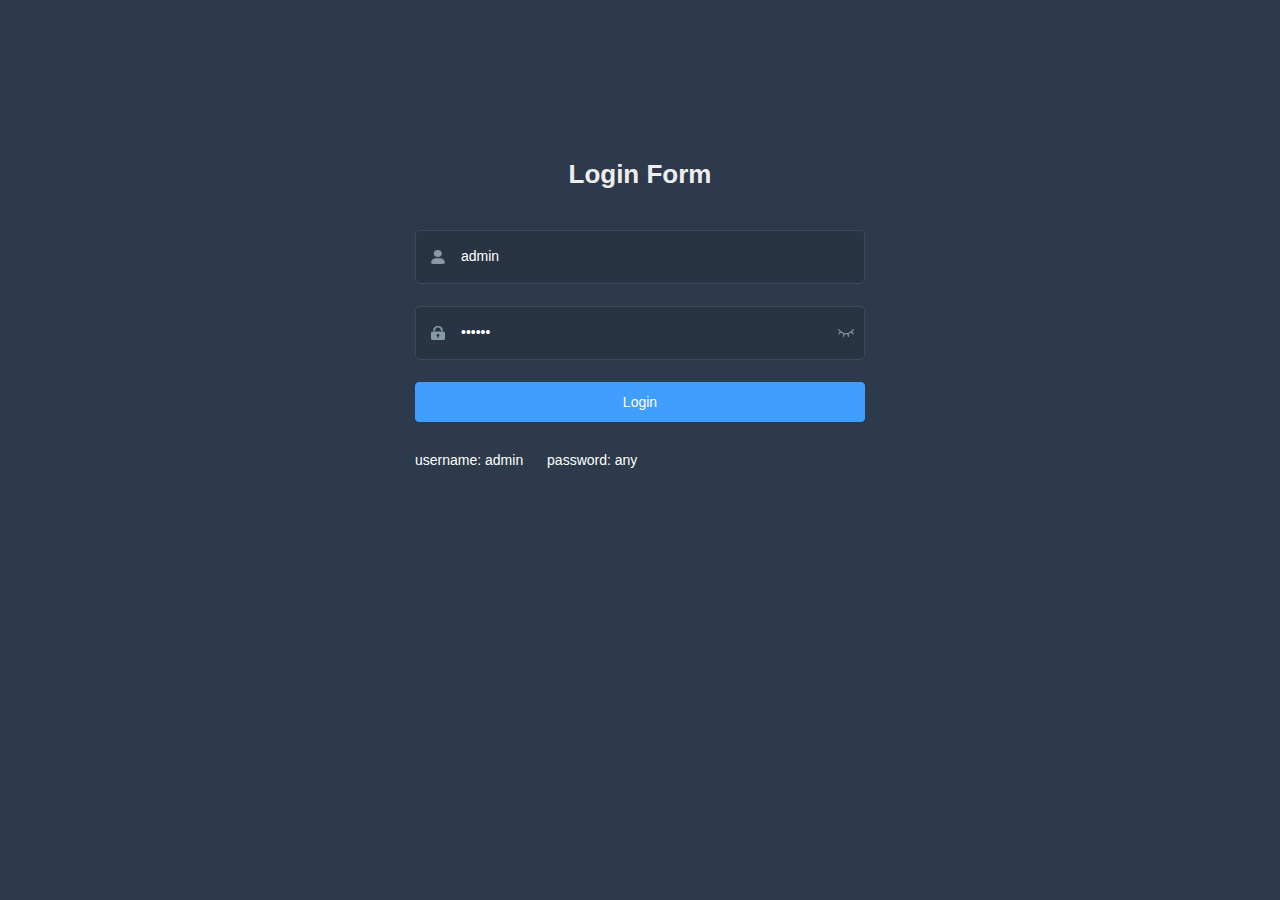
<file: index.html>
<!DOCTYPE html><html><head><meta charset=utf-8><meta http-equiv=X-UA-Compatible content="IE=edge,chrome=1"><meta name=viewport content="width=device-width,initial-scale=1,maximum-scale=1,user-scalable=no"><link rel=icon href=favicon.ico><title>Vue Admin Template</title><link href=static/css/app.ed99e8f3.css rel=preload as=style><link href=static/css/chunk-elementUI.68c70ad5.css rel=preload as=style><link href=static/css/chunk-libs.3dfb7769.css rel=preload as=style><link href=static/js/app.12e3f440.js rel=preload as=script><link href=static/js/chunk-elementUI.5bbcb03d.js rel=preload as=script><link href=static/js/chunk-libs.e0d1b460.js rel=preload as=script><link href=static/css/chunk-elementUI.68c70ad5.css rel=stylesheet><link href=static/css/chunk-libs.3dfb7769.css rel=stylesheet><link href=static/css/app.ed99e8f3.css rel=stylesheet></head><body><noscript><strong>We're sorry but Vue Admin Template doesn't work properly without JavaScript enabled. Please enable it to continue.</strong></noscript><div id=app></div><script>(function(e){function n(n){for(var t,r,d=n[0],o=n[1],f=n[2],h=0,i=[];h<d.length;h++)r=d[h],Object.prototype.hasOwnProperty.call(u,r)&&u[r]&&i.push(u[r][0]),u[r]=0;for(t in o)Object.prototype.hasOwnProperty.call(o,t)&&(e[t]=o[t]);l&&l(n);while(i.length)i.shift()();return a.push.apply(a,f||[]),c()}function c(){for(var e,n=0;n<a.length;n++){for(var c=a[n],t=!0,r=1;r<c.length;r++){var d=c[r];0!==u[d]&&(t=!1)}t&&(a.splice(n--,1),e=o(o.s=c[0]))}return e}var t={},r={runtime:0},u={runtime:0},a=[];function d(e){return o.p+"static/js/"+({}[e]||e)+"."+{"chunk-238c903c":"678e36f3","chunk-26600eb3":"a08fc32f","chunk-27dc2332":"84c8e4e6","chunk-18074b39":"7aaa4b4d","chunk-2d0aa8e0":"29694105","chunk-2d0e886f":"c3f8e821","chunk-2d0c8bf7":"95a4691b","chunk-2d0cfaef":"82561c55","chunk-2d0d0f79":"b609bed6","chunk-2d0e4b0c":"d089a577","chunk-2d0e4e1f":"c98d924a","chunk-2d0e944c":"69e64403","chunk-2d2104c6":"27763543","chunk-2d226cab":"d3716370","chunk-2d229205":"47ed2e33","chunk-2d237ae3":"25898518","chunk-5088bd5d":"cebc792f","chunk-ab3ed656":"ab796ef8","chunk-bc2412f2":"b1b80198","chunk-f5ff31ce":"38c1d341"}[e]+".js"}function o(n){if(t[n])return t[n].exports;var c=t[n]={i:n,l:!1,exports:{}};return e[n].call(c.exports,c,c.exports,o),c.l=!0,c.exports}o.e=function(e){var n=[],c={"chunk-238c903c":1,"chunk-26600eb3":1,"chunk-27dc2332":1,"chunk-18074b39":1,"chunk-5088bd5d":1,"chunk-ab3ed656":1,"chunk-bc2412f2":1,"chunk-f5ff31ce":1};r[e]?n.push(r[e]):0!==r[e]&&c[e]&&n.push(r[e]=new Promise((function(n,c){for(var t="static/css/"+({}[e]||e)+"."+{"chunk-238c903c":"3c7f5ad9","chunk-26600eb3":"5cd9884a","chunk-27dc2332":"d35c20ab","chunk-18074b39":"b476949a","chunk-2d0aa8e0":"31d6cfe0","chunk-2d0e886f":"31d6cfe0","chunk-2d0c8bf7":"31d6cfe0","chunk-2d0cfaef":"31d6cfe0","chunk-2d0d0f79":"31d6cfe0","chunk-2d0e4b0c":"31d6cfe0","chunk-2d0e4e1f":"31d6cfe0","chunk-2d0e944c":"31d6cfe0","chunk-2d2104c6":"31d6cfe0","chunk-2d226cab":"31d6cfe0","chunk-2d229205":"31d6cfe0","chunk-2d237ae3":"31d6cfe0","chunk-5088bd5d":"9a9361c6","chunk-ab3ed656":"94702ff7","chunk-bc2412f2":"c7309d7a","chunk-f5ff31ce":"57c8574b"}[e]+".css",u=o.p+t,a=document.getElementsByTagName("link"),d=0;d<a.length;d++){var f=a[d],h=f.getAttribute("data-href")||f.getAttribute("href");if("stylesheet"===f.rel&&(h===t||h===u))return n()}var i=document.getElementsByTagName("style");for(d=0;d<i.length;d++){f=i[d],h=f.getAttribute("data-href");if(h===t||h===u)return n()}var l=document.createElement("link");l.rel="stylesheet",l.type="text/css",l.onload=n,l.onerror=function(n){var t=n&&n.target&&n.target.src||u,a=new Error("Loading CSS chunk "+e+" failed.\n("+t+")");a.code="CSS_CHUNK_LOAD_FAILED",a.request=t,delete r[e],l.parentNode.removeChild(l),c(a)},l.href=u;var s=document.getElementsByTagName("head")[0];s.appendChild(l)})).then((function(){r[e]=0})));var t=u[e];if(0!==t)if(t)n.push(t[2]);else{var a=new Promise((function(n,c){t=u[e]=[n,c]}));n.push(t[2]=a);var f,h=document.createElement("script");h.charset="utf-8",h.timeout=120,o.nc&&h.setAttribute("nonce",o.nc),h.src=d(e);var i=new Error;f=function(n){h.onerror=h.onload=null,clearTimeout(l);var c=u[e];if(0!==c){if(c){var t=n&&("load"===n.type?"missing":n.type),r=n&&n.target&&n.target.src;i.message="Loading chunk "+e+" failed.\n("+t+": "+r+")",i.name="ChunkLoadError",i.type=t,i.request=r,c[1](i)}u[e]=void 0}};var l=setTimeout((function(){f({type:"timeout",target:h})}),12e4);h.onerror=h.onload=f,document.head.appendChild(h)}return Promise.all(n)},o.m=e,o.c=t,o.d=function(e,n,c){o.o(e,n)||Object.defineProperty(e,n,{enumerable:!0,get:c})},o.r=function(e){"undefined"!==typeof Symbol&&Symbol.toStringTag&&Object.defineProperty(e,Symbol.toStringTag,{value:"Module"}),Object.defineProperty(e,"__esModule",{value:!0})},o.t=function(e,n){if(1&n&&(e=o(e)),8&n)return e;if(4&n&&"object"===typeof e&&e&&e.__esModule)return e;var c=Object.create(null);if(o.r(c),Object.defineProperty(c,"default",{enumerable:!0,value:e}),2&n&&"string"!=typeof e)for(var t in e)o.d(c,t,function(n){return e[n]}.bind(null,t));return c},o.n=function(e){var n=e&&e.__esModule?function(){return e["default"]}:function(){return e};return o.d(n,"a",n),n},o.o=function(e,n){return Object.prototype.hasOwnProperty.call(e,n)},o.p="",o.oe=function(e){throw console.error(e),e};var f=window["webpackJsonp"]=window["webpackJsonp"]||[],h=f.push.bind(f);f.push=n,f=f.slice();for(var i=0;i<f.length;i++)n(f[i]);var l=h;c()})([]);</script><script src=static/js/chunk-elementUI.5bbcb03d.js></script><script src=static/js/chunk-libs.e0d1b460.js></script><script src=static/js/app.12e3f440.js></script></body></html>
</file>
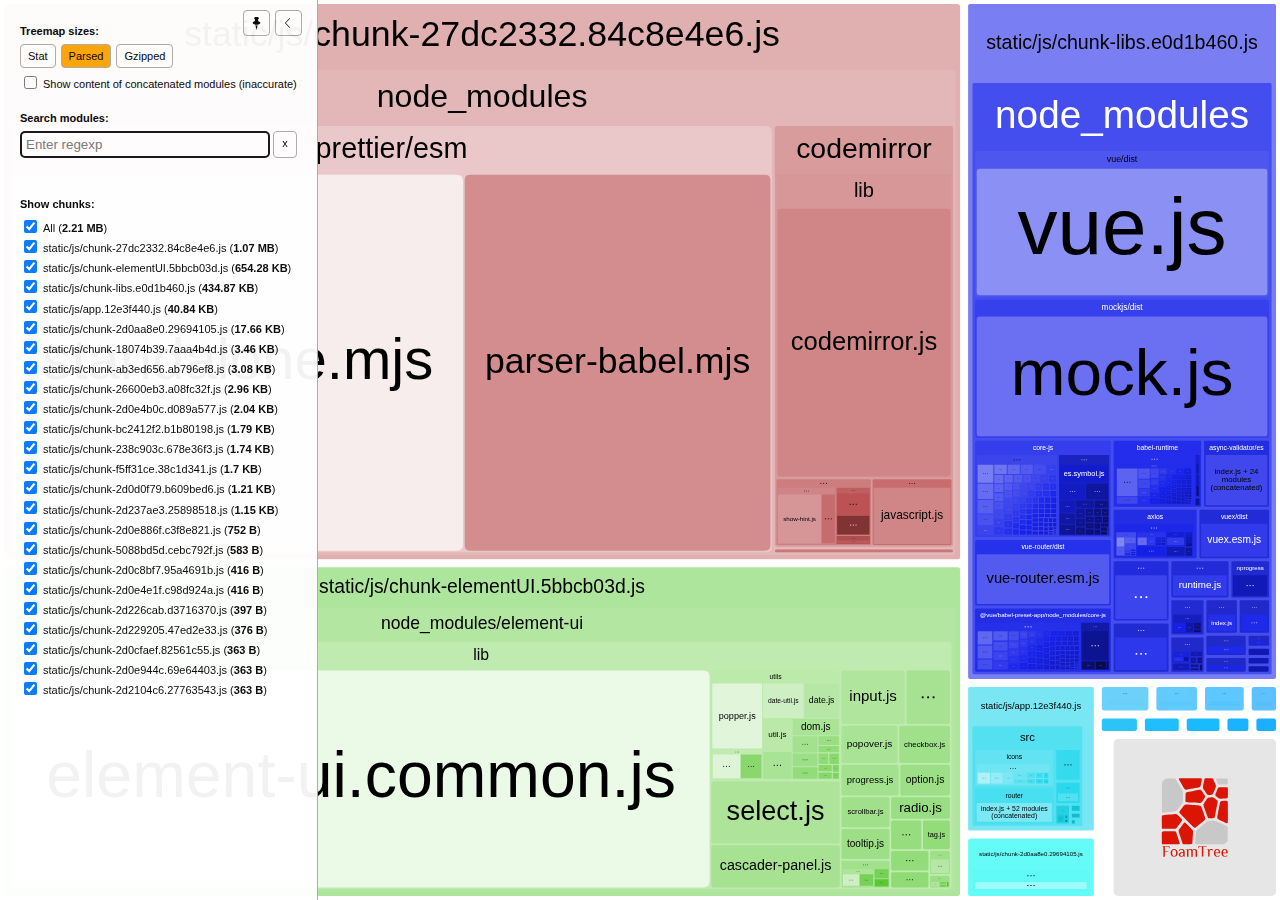
<file: report.html>
<!DOCTYPE html>
<html>
  <head>
    <meta charset="UTF-8"/>
    <meta name="viewport" content="width=device-width, initial-scale=1"/>
    <title>vue-admin-template [11 Jun 2021 at 18:29]</title>
    <link rel="shortcut icon" href="[data-uri]" type="image/x-icon" />

    <script>
      window.enableWebSocket = false;
    </script>
    
  <!-- viewer.js -->
  <script>
    !function(e){var t={};function n(r){if(t[r])return t[r].exports;var i=t[r]={i:r,l:!1,exports:{}};return e[r].call(i.exports,i,i.exports,n),i.l=!0,i.exports}n.m=e,n.c=t,n.d=function(e,t,r){n.o(e,t)||Object.defineProperty(e,t,{enumerable:!0,get:r})},n.r=function(e){"undefined"!=typeof Symbol&&Symbol.toStringTag&&Object.defineProperty(e,Symbol.toStringTag,{value:"Module"}),Object.defineProperty(e,"__esModule",{value:!0})},n.t=function(e,t){if(1&t&&(e=n(e)),8&t)return e;if(4&t&&"object"==typeof e&&e&&e.__esModule)return e;var r=Object.create(null);if(n.r(r),Object.defineProperty(r,"default",{enumerable:!0,value:e}),2&t&&"string"!=typeof e)for(var i in e)n.d(r,i,function(t){return e[t]}.bind(null,i));return r},n.n=function(e){var t=e&&e.__esModule?function(){return e.default}:function(){return e};return n.d(t,"a",t),t},n.o=function(e,t){return Object.prototype.hasOwnProperty.call(e,t)},n.p="/",n(n.s=69)}([function(e,t,n){var r;
/*!
  Copyright (c) 2017 Jed Watson.
  Licensed under the MIT License (MIT), see
  http://jedwatson.github.io/classnames
*/!function(){"use strict";var n={}.hasOwnProperty;function i(){for(var e=[],t=0;t<arguments.length;t++){var r=arguments[t];if(r){var o=typeof r;if("string"===o||"number"===o)e.push(r);else if(Array.isArray(r)&&r.length){var a=i.apply(null,r);a&&e.push(a)}else if("object"===o)for(var s in r)n.call(r,s)&&r[s]&&e.push(s)}}return e.join(" ")}e.exports?(i.default=i,e.exports=i):void 0===(r=function(){return i}.apply(t,[]))||(e.exports=r)}()},function(e,t,n){var r=n(40);"string"==typeof r&&(r=[[e.i,r,""]]);var i={hmr:!0,transform:void 0,insertInto:void 0};n(3)(r,i);r.locals&&(e.exports=r.locals)},function(e,t,n){"use strict";e.exports=function(e){var t=[];return t.toString=function(){return this.map((function(t){var n=function(e,t){var n=e[1]||"",r=e[3];if(!r)return n;if(t&&"function"==typeof btoa){var i=(a=r,"/*# sourceMappingURL=data:application/json;charset=utf-8;base64,"+btoa(unescape(encodeURIComponent(JSON.stringify(a))))+" */"),o=r.sources.map((function(e){return"/*# sourceURL="+r.sourceRoot+e+" */"}));return[n].concat(o).concat([i]).join("\n")}var a;return[n].join("\n")}(t,e);return t[2]?"@media "+t[2]+"{"+n+"}":n})).join("")},t.i=function(e,n){"string"==typeof e&&(e=[[null,e,""]]);for(var r={},i=0;i<this.length;i++){var o=this[i][0];null!=o&&(r[o]=!0)}for(i=0;i<e.length;i++){var a=e[i];null!=a[0]&&r[a[0]]||(n&&!a[2]?a[2]=n:n&&(a[2]="("+a[2]+") and ("+n+")"),t.push(a))}},t}},function(e,t,n){var r,i,o={},a=(r=function(){return window&&document&&document.all&&!window.atob},function(){return void 0===i&&(i=r.apply(this,arguments)),i}),s=function(e,t){return t?t.querySelector(e):document.querySelector(e)},u=function(e){var t={};return function(e,n){if("function"==typeof e)return e();if(void 0===t[e]){var r=s.call(this,e,n);if(window.HTMLIFrameElement&&r instanceof window.HTMLIFrameElement)try{r=r.contentDocument.head}catch(i){r=null}t[e]=r}return t[e]}}(),l=null,c=0,h=[],f=n(29);function d(e,t){for(var n=0;n<e.length;n++){var r=e[n],i=o[r.id];if(i){i.refs++;for(var a=0;a<i.parts.length;a++)i.parts[a](r.parts[a]);for(;a<r.parts.length;a++)i.parts.push(m(r.parts[a],t))}else{var s=[];for(a=0;a<r.parts.length;a++)s.push(m(r.parts[a],t));o[r.id]={id:r.id,refs:1,parts:s}}}}function p(e,t){for(var n=[],r={},i=0;i<e.length;i++){var o=e[i],a=t.base?o[0]+t.base:o[0],s={css:o[1],media:o[2],sourceMap:o[3]};r[a]?r[a].parts.push(s):n.push(r[a]={id:a,parts:[s]})}return n}function g(e,t){var n=u(e.insertInto);if(!n)throw new Error("Couldn't find a style target. This probably means that the value for the 'insertInto' parameter is invalid.");var r=h[h.length-1];if("top"===e.insertAt)r?r.nextSibling?n.insertBefore(t,r.nextSibling):n.appendChild(t):n.insertBefore(t,n.firstChild),h.push(t);else if("bottom"===e.insertAt)n.appendChild(t);else{if("object"!=typeof e.insertAt||!e.insertAt.before)throw new Error("[Style Loader]\n\n Invalid value for parameter 'insertAt' ('options.insertAt') found.\n Must be 'top', 'bottom', or Object.\n (https://github.com/webpack-contrib/style-loader#insertat)\n");var i=u(e.insertAt.before,n);n.insertBefore(t,i)}}function b(e){if(null===e.parentNode)return!1;e.parentNode.removeChild(e);var t=h.indexOf(e);t>=0&&h.splice(t,1)}function v(e){var t=document.createElement("style");if(void 0===e.attrs.type&&(e.attrs.type="text/css"),void 0===e.attrs.nonce){var r=function(){0;return n.nc}();r&&(e.attrs.nonce=r)}return y(t,e.attrs),g(e,t),t}function y(e,t){Object.keys(t).forEach((function(n){e.setAttribute(n,t[n])}))}function m(e,t){var n,r,i,o;if(t.transform&&e.css){if(!(o="function"==typeof t.transform?t.transform(e.css):t.transform.default(e.css)))return function(){};e.css=o}if(t.singleton){var a=c++;n=l||(l=v(t)),r=C.bind(null,n,a,!1),i=C.bind(null,n,a,!0)}else e.sourceMap&&"function"==typeof URL&&"function"==typeof URL.createObjectURL&&"function"==typeof URL.revokeObjectURL&&"function"==typeof Blob&&"function"==typeof btoa?(n=function(e){var t=document.createElement("link");return void 0===e.attrs.type&&(e.attrs.type="text/css"),e.attrs.rel="stylesheet",y(t,e.attrs),g(e,t),t}(t),r=T.bind(null,n,t),i=function(){b(n),n.href&&URL.revokeObjectURL(n.href)}):(n=v(t),r=S.bind(null,n),i=function(){b(n)});return r(e),function(t){if(t){if(t.css===e.css&&t.media===e.media&&t.sourceMap===e.sourceMap)return;r(e=t)}else i()}}e.exports=function(e,t){if("undefined"!=typeof DEBUG&&DEBUG&&"object"!=typeof document)throw new Error("The style-loader cannot be used in a non-browser environment");(t=t||{}).attrs="object"==typeof t.attrs?t.attrs:{},t.singleton||"boolean"==typeof t.singleton||(t.singleton=a()),t.insertInto||(t.insertInto="head"),t.insertAt||(t.insertAt="bottom");var n=p(e,t);return d(n,t),function(e){for(var r=[],i=0;i<n.length;i++){var a=n[i];(s=o[a.id]).refs--,r.push(s)}e&&d(p(e,t),t);for(i=0;i<r.length;i++){var s;if(0===(s=r[i]).refs){for(var u=0;u<s.parts.length;u++)s.parts[u]();delete o[s.id]}}}};var x,w=(x=[],function(e,t){return x[e]=t,x.filter(Boolean).join("\n")});function C(e,t,n,r){var i=n?"":r.css;if(e.styleSheet)e.styleSheet.cssText=w(t,i);else{var o=document.createTextNode(i),a=e.childNodes;a[t]&&e.removeChild(a[t]),a.length?e.insertBefore(o,a[t]):e.appendChild(o)}}function S(e,t){var n=t.css,r=t.media;if(r&&e.setAttribute("media",r),e.styleSheet)e.styleSheet.cssText=n;else{for(;e.firstChild;)e.removeChild(e.firstChild);e.appendChild(document.createTextNode(n))}}function T(e,t,n){var r=n.css,i=n.sourceMap,o=void 0===t.convertToAbsoluteUrls&&i;(t.convertToAbsoluteUrls||o)&&(r=f(r)),i&&(r+="\n/*# sourceMappingURL=data:application/json;base64,"+btoa(unescape(encodeURIComponent(JSON.stringify(i))))+" */");var a=new Blob([r],{type:"text/css"}),s=e.href;e.href=URL.createObjectURL(a),s&&URL.revokeObjectURL(s)}},function(e,t,n){var r=n(32);"string"==typeof r&&(r=[[e.i,r,""]]);var i={hmr:!0,transform:void 0,insertInto:void 0};n(3)(r,i);r.locals&&(e.exports=r.locals)},function(e,t,n){"use strict";
/**
 * filesize
 *
 * @copyright 2018 Jason Mulligan <jason.mulligan@avoidwork.com>
 * @license BSD-3-Clause
 * @version 3.6.1
 */!function(t){var n=/^(b|B)$/,r={iec:{bits:["b","Kib","Mib","Gib","Tib","Pib","Eib","Zib","Yib"],bytes:["B","KiB","MiB","GiB","TiB","PiB","EiB","ZiB","YiB"]},jedec:{bits:["b","Kb","Mb","Gb","Tb","Pb","Eb","Zb","Yb"],bytes:["B","KB","MB","GB","TB","PB","EB","ZB","YB"]}},i={iec:["","kibi","mebi","gibi","tebi","pebi","exbi","zebi","yobi"],jedec:["","kilo","mega","giga","tera","peta","exa","zetta","yotta"]};function o(e){var t=arguments.length>1&&void 0!==arguments[1]?arguments[1]:{},o=[],a=0,s=void 0,u=void 0,l=void 0,c=void 0,h=void 0,f=void 0,d=void 0,p=void 0,g=void 0,b=void 0,v=void 0,y=void 0,m=void 0,x=void 0,w=void 0;if(isNaN(e))throw new Error("Invalid arguments");return l=!0===t.bits,v=!0===t.unix,u=t.base||2,b=void 0!==t.round?t.round:v?1:2,y=void 0!==t.separator&&t.separator||"",m=void 0!==t.spacer?t.spacer:v?"":" ",w=t.symbols||t.suffixes||{},x=2===u&&t.standard||"jedec",g=t.output||"string",h=!0===t.fullform,f=t.fullforms instanceof Array?t.fullforms:[],s=void 0!==t.exponent?t.exponent:-1,c=u>2?1e3:1024,(d=(p=Number(e))<0)&&(p=-p),(-1===s||isNaN(s))&&(s=Math.floor(Math.log(p)/Math.log(c)))<0&&(s=0),s>8&&(s=8),0===p?(o[0]=0,o[1]=v?"":r[x][l?"bits":"bytes"][s]):(a=p/(2===u?Math.pow(2,10*s):Math.pow(1e3,s)),l&&(a*=8)>=c&&s<8&&(a/=c,s++),o[0]=Number(a.toFixed(s>0?b:0)),o[1]=10===u&&1===s?l?"kb":"kB":r[x][l?"bits":"bytes"][s],v&&(o[1]="jedec"===x?o[1].charAt(0):s>0?o[1].replace(/B$/,""):o[1],n.test(o[1])&&(o[0]=Math.floor(o[0]),o[1]=""))),d&&(o[0]=-o[0]),o[1]=w[o[1]]||o[1],"array"===g?o:"exponent"===g?s:"object"===g?{value:o[0],suffix:o[1],symbol:o[1]}:(h&&(o[1]=f[s]?f[s]:i[x][s]+(l?"bit":"byte")+(1===o[0]?"":"s")),y.length>0&&(o[0]=o[0].toString().replace(".",y)),o.join(m))}o.partial=function(e){return function(t){return o(t,e)}},e.exports=o}("undefined"!=typeof window&&window)},function(e,t,n){var r=n(48);"string"==typeof r&&(r=[[e.i,r,""]]);var i={hmr:!0,transform:void 0,insertInto:void 0};n(3)(r,i);r.locals&&(e.exports=r.locals)},function(e,t,n){var r=n(37);"string"==typeof r&&(r=[[e.i,r,""]]);var i={hmr:!0,transform:void 0,insertInto:void 0};n(3)(r,i);r.locals&&(e.exports=r.locals)},function(e,t,n){var r=n(59),i=n(14),o=/[&<>"']/g,a=RegExp(o.source);e.exports=function(e){return(e=i(e))&&a.test(e)?e.replace(o,r):e}},function(e,t,n){var r=n(30);"string"==typeof r&&(r=[[e.i,r,""]]);var i={hmr:!0,transform:void 0,insertInto:void 0};n(3)(r,i);r.locals&&(e.exports=r.locals)},function(e,t,n){var r=n(31);"string"==typeof r&&(r=[[e.i,r,""]]);var i={hmr:!0,transform:void 0,insertInto:void 0};n(3)(r,i);r.locals&&(e.exports=r.locals)},function(e,t,n){var r=n(36);"string"==typeof r&&(r=[[e.i,r,""]]);var i={hmr:!0,transform:void 0,insertInto:void 0};n(3)(r,i);r.locals&&(e.exports=r.locals)},function(e,t,n){var r=n(61);"string"==typeof r&&(r=[[e.i,r,""]]);var i={hmr:!0,transform:void 0,insertInto:void 0};n(3)(r,i);r.locals&&(e.exports=r.locals)},function(e,t,n){var r=n(19).Symbol;e.exports=r},function(e,t,n){var r=n(56);e.exports=function(e){return null==e?"":r(e)}},function(e,t,n){var r=n(28);"string"==typeof r&&(r=[[e.i,r,""]]);var i={hmr:!0,transform:void 0,insertInto:void 0};n(3)(r,i);r.locals&&(e.exports=r.locals)},function(e,t,n){var r=n(38);"string"==typeof r&&(r=[[e.i,r,""]]);var i={hmr:!0,transform:void 0,insertInto:void 0};n(3)(r,i);r.locals&&(e.exports=r.locals)},function(e,t,n){var r=n(39);"string"==typeof r&&(r=[[e.i,r,""]]);var i={hmr:!0,transform:void 0,insertInto:void 0};n(3)(r,i);r.locals&&(e.exports=r.locals)},function(e,t){e.exports=function(e){var t=typeof e;return null!=e&&("object"==t||"function"==t)}},function(e,t,n){var r=n(42),i="object"==typeof self&&self&&self.Object===Object&&self,o=r||i||Function("return this")();e.exports=o},function(e,t,n){var r=n(44),i=n(47);e.exports=function(e){return"symbol"==typeof e||i(e)&&"[object Symbol]"==r(e)}},function(e,t){var n=RegExp("[\\u200d\\ud800-\\udfff\\u0300-\\u036f\\ufe20-\\ufe2f\\u20d0-\\u20ff\\ufe0e\\ufe0f]");e.exports=function(e){return n.test(e)}},function(e,t){
/**
 * Carrot Search FoamTree HTML5 (demo variant)
 * v3.4.5, 4fa198d722d767b68d0409e88290ea6de98d1eaa/4fa198d7, build FOAMTREE-SOFTWARE4-DIST-39, Jul 26, 2017
 * 
 * Carrot Search confidential.
 * Copyright 2002-2017, Carrot Search s.c, All Rights Reserved.
 */
!function(){var e,t=function(){var e,n=window.navigator.userAgent;try{window.localStorage.setItem("ftap5caavc","ftap5caavc"),window.localStorage.removeItem("ftap5caavc"),e=!0}catch(r){e=!1}return{of:function(){return/webkit/i.test(n)},mf:function(){return/Mac/.test(n)},lf:function(){return/iPad|iPod|iPhone/.test(n)},hf:function(){return/Android/.test(n)},ii:function(){return"ontouchstart"in window||!!window.DocumentTouch&&document instanceof window.DocumentTouch},hi:function(){return e},gi:function(){var e=document.createElement("canvas");return!(!e.getContext||!e.getContext("2d"))},Dd:function(e,n){return[].forEach&&t.gi()?e&&e():n&&n()}}}(),n=function(){function e(){return window.performance&&(window.performance.now||window.performance.mozNow||window.performance.msNow||window.performance.oNow||window.performance.webkitNow)||Date.now}var t=e();return{create:function(){return{now:(t=e(),function(){return t.call(window.performance)})};var t},now:function(){return t.call(window.performance)}}}();function r(){function r(){if(!u)throw"AF0";var e=n.now();0!==l&&(o.Kd=e-l),l=e,s=s.filter((function(e){return null!==e})),o.frames++;for(var t=0;t<s.length;t++){var r=s[t];null!==r&&(!0===r.ye.call(r.Yg)?s[t]=null:m.Sc(r.repeat)&&(r.repeat=r.repeat-1,0>=r.repeat&&(s[t]=null)))}s=s.filter((function(e){return null!==e})),u=!1,i(),0!==(e=n.now()-e)&&(o.Jd=e),o.totalTime+=e,o.Oe=1e3*o.frames/o.totalTime,l=0===s.length?0:n.now()}function i(){0<s.length&&!u&&(u=!0,a(r))}var o=this.rg={frames:0,totalTime:0,Jd:0,Kd:0,Oe:0};e=o;var a=t.lf()?function(e){window.setTimeout(e,0)}:window.requestAnimationFrame||window.webkitRequestAnimationFrame||window.mozRequestAnimationFrame||window.oRequestAnimationFrame||window.msRequestAnimationFrame||function(){var e=n.create();return function(t){var n=0;window.setTimeout((function(){var r=e.now();t(),n=e.now()-r}),16>n?16-n:0)}}(),s=[],u=!1,l=0;this.repeat=function(e,t,n){this.cancel(e),s.push({ye:e,Yg:n,repeat:t}),i()},this.d=function(e,t){this.repeat(e,1,t)},this.cancel=function(e){for(var t=0;t<s.length;t++){var n=s[t];null!==n&&n.ye===e&&(s[t]=null)}},this.k=function(){s=[]}}var i,o=t.Dd((function(){function e(){this.buffer=[],this.oa=0,this.Gc=m.extend({},s)}function t(e){return function(){var t,n=this.buffer,r=this.oa;for(n[r++]="call",n[r++]=e,n[r++]=arguments.length,t=0;t<arguments.length;t++)n[r++]=arguments[t];this.oa=r}}function n(e){return function(){return r[e].apply(r,arguments)}}(i=document.createElement("canvas")).width=1,i.height=1;var r=i.getContext("2d"),i=["font"],a="fillStyle globalAlpha globalCompositeOperation lineCap lineDashOffset lineJoin lineWidth miterLimit shadowBlur shadowColor shadowOffsetX shadowOffsetY strokeStyle textAlign textBaseline".split(" "),s={};return a.concat(i).forEach((function(e){s[e]=r[e]})),e.prototype.clear=function(){this.oa=0},e.prototype.Na=function(){return 0===this.oa},e.prototype.Ta=function(e){e instanceof o?function(e,t,n){for(var r=0,i=e.oa,o=e.buffer;r<n;)o[i++]=t[r++];e.oa=i}(e,this.buffer,this.oa):function(e,t,n,r){for(var i=0;i<n;)switch(t[i++]){case"set":e[t[i++]]=t[i++];break;case"setGlobalAlpha":e[t[i++]]=t[i++]*r;break;case"call":var o=t[i++];switch(t[i++]){case 0:e[o]();break;case 1:e[o](t[i++]);break;case 2:e[o](t[i++],t[i++]);break;case 3:e[o](t[i++],t[i++],t[i++]);break;case 4:e[o](t[i++],t[i++],t[i++],t[i++]);break;case 5:e[o](t[i++],t[i++],t[i++],t[i++],t[i++]);break;case 6:e[o](t[i++],t[i++],t[i++],t[i++],t[i++],t[i++]);break;case 7:e[o](t[i++],t[i++],t[i++],t[i++],t[i++],t[i++],t[i++]);break;case 8:e[o](t[i++],t[i++],t[i++],t[i++],t[i++],t[i++],t[i++],t[i++]);break;case 9:e[o](t[i++],t[i++],t[i++],t[i++],t[i++],t[i++],t[i++],t[i++],t[i++]);break;default:throw"CB0"}}}(e,this.buffer,this.oa,m.B(e.globalAlpha,1))},e.prototype.replay=e.prototype.Ta,e.prototype.d=function(){return new e},e.prototype.scratch=e.prototype.d,"arc arcTo beginPath bezierCurveTo clearRect clip closePath drawImage fill fillRect fillText lineTo moveTo putImageData quadraticCurveTo rect rotate scale setLineDash setTransform stroke strokeRect strokeText transform translate".split(" ").forEach((function(n){e.prototype[n]=t(n)})),["measureText","createLinearGradient","createRadialGradient","createPattern","getLineDash"].forEach((function(t){e.prototype[t]=n(t)})),["save","restore"].forEach((function(r){e.prototype[r]=function(e,t){return function(){e.apply(this,arguments),t.apply(this,arguments)}}(t(r),n(r))})),i.forEach((function(t){Object.defineProperty(e.prototype,t,{set:function(e){r[t]=e,this.Gc[t]=e;var n=this.buffer;n[this.oa++]="set",n[this.oa++]=t,n[this.oa++]=e},get:function(){return this.Gc[t]}})})),a.forEach((function(t){Object.defineProperty(e.prototype,t,{set:function(e){this.Gc[t]=e;var n=this.buffer;n[this.oa++]="globalAlpha"===t?"setGlobalAlpha":"set",n[this.oa++]=t,n[this.oa++]=e},get:function(){return this.Gc[t]}})})),e.prototype.roundRect=function(e,t,n,r,i){this.beginPath(),this.moveTo(e+i,t),this.lineTo(e+n-i,t),this.quadraticCurveTo(e+n,t,e+n,t+i),this.lineTo(e+n,t+r-i),this.quadraticCurveTo(e+n,t+r,e+n-i,t+r),this.lineTo(e+i,t+r),this.quadraticCurveTo(e,t+r,e,t+r-i),this.lineTo(e,t+i),this.quadraticCurveTo(e,t,e+i,t),this.closePath()},e.prototype.fillPolygonWithText=function(e,t,n,r,i){i||(i={});var a={sb:m.B(i.maxFontSize,D.Ea.sb),Zc:m.B(i.minFontSize,D.Ea.Zc),lineHeight:m.B(i.lineHeight,D.Ea.lineHeight),pb:m.B(i.horizontalPadding,D.Ea.pb),eb:m.B(i.verticalPadding,D.Ea.eb),tb:m.B(i.maxTotalTextHeight,D.Ea.tb),fontFamily:m.B(i.fontFamily,D.Ea.fontFamily),fontStyle:m.B(i.fontStyle,D.Ea.fontStyle),fontVariant:m.B(i.fontVariant,D.Ea.fontVariant),fontWeight:m.B(i.fontWeight,D.Ea.fontWeight),verticalAlign:m.B(i.verticalAlign,D.Ea.verticalAlign)},s=i.cache;if(s&&m.Q(i,"area")){s.jd||(s.jd=new o);var u=i.area,l=m.B(i.cacheInvalidationThreshold,.05);e=D.xe(a,this,r,e,z.q(e,{}),{x:t,y:n},i.allowForcedSplit||!1,i.allowEllipsis||!1,s,u,l,i.invalidateCache)}else e=D.Le(a,this,r,e,z.q(e,{}),{x:t,y:n},i.allowForcedSplit||!1,i.allowEllipsis||!1);return e.la?{fit:!0,lineCount:e.mc,fontSize:e.fontSize,box:{x:e.da.x,y:e.da.y,w:e.da.f,h:e.da.i},ellipsis:e.ec}:{fit:!1}},e})),a=t.Dd((function(){function e(e){this.O=e,this.d=[],this.Ib=[void 0],this.Nc=["#SIZE#px sans-serif"],this.Ld=[0],this.Md=[1],this.ie=[0],this.je=[0],this.ke=[0],this.Qd=[10],this.hc=[10],this.Sb=[this.Ib,this.Nc,this.hc,this.Ld,this.Md,this.ie,this.Qd,this.je,this.ke],this.ga=[1,0,0,1,0,0]}function t(e){var t=e.O,n=e.Sb[0].length-1;e.Ib[n]&&(t.setLineDash(e.Ib[n]),t.Tj=e.Ld[n]),t.miterLimit=e.Qd[n],t.lineWidth=e.Md[n],t.shadowBlur=e.ie[n],t.shadowOffsetX=e.je[n],t.shadowOffsetY=e.ke[n],t.font=e.Nc[n].replace("#SIZE#",e.hc[n].toString())}function n(e,t,n){return e*n[0]+t*n[2]+n[4]}function r(e,t,n){return e*n[1]+t*n[3]+n[5]}function i(e,t){for(var n=0;n<e.length;n++)e[n]*=t[0];return e}e.prototype.save=function(){this.d.push(this.ga.slice(0));for(var e=0;e<this.Sb.length;e++){var t=this.Sb[e];t.push(t[t.length-1])}this.O.save()},e.prototype.restore=function(){this.ga=this.d.pop();for(var e=0;e<this.Sb.length;e++)this.Sb[e].pop();this.O.restore(),t(this)},e.prototype.scale=function(e,n){(r=this.ga)[0]*=e,r[1]*=e,r[2]*=n,r[3]*=n;var r=this.ga,o=this.Sb,a=o[0].length-1,s=this.Ib[a];for(s&&i(s,r),s=2;s<o.length;s++){o[s][a]*=r[0]}t(this)},e.prototype.translate=function(e,t){var n=this.ga;n[4]+=n[0]*e+n[2]*t,n[5]+=n[1]*e+n[3]*t},["moveTo","lineTo"].forEach((function(t){e.prototype[t]=function(e){return function(t,i){var o=this.ga;return this.O[e].call(this.O,n(t,i,o),r(t,i,o))}}(t)})),["clearRect","fillRect","strokeRect","rect"].forEach((function(t){e.prototype[t]=function(e){return function(t,i,o,a){var s=this.ga;return this.O[e].call(this.O,n(t,i,s),r(t,i,s),o*s[0],a*s[3])}}(t)})),"fill stroke beginPath closePath clip createImageData createPattern getImageData putImageData getLineDash setLineDash".split(" ").forEach((function(t){e.prototype[t]=function(e){return function(){return this.O[e].apply(this.O,arguments)}}(t)})),[{vb:"lineDashOffset",zb:function(e){return e.Ld}},{vb:"lineWidth",zb:function(e){return e.Md}},{vb:"miterLimit",zb:function(e){return e.Qd}},{vb:"shadowBlur",zb:function(e){return e.ie}},{vb:"shadowOffsetX",zb:function(e){return e.je}},{vb:"shadowOffsetY",zb:function(e){return e.ke}}].forEach((function(t){Object.defineProperty(e.prototype,t.vb,{set:function(e){var n=t.zb(this);e*=this.ga[0],n[n.length-1]=e,this.O[t.vb]=e}})}));var o=/(\d+(?:\.\d+)?)px/;return Object.defineProperty(e.prototype,"font",{set:function(e){var t=o.exec(e);if(1<t.length){var n=this.hc.length-1;this.hc[n]=parseFloat(t[1]),this.Nc[n]=e.replace(o,"#SIZE#px"),this.O.font=this.Nc[n].replace("#SIZE#",(this.hc[n]*this.ga[0]).toString())}}}),"fillStyle globalAlpha globalCompositeOperation lineCap lineJoin shadowColor strokeStyle textAlign textBaseline".split(" ").forEach((function(t){Object.defineProperty(e.prototype,t,{set:function(e){this.O[t]=e}})})),e.prototype.arc=function(e,t,i,o,a,s){var u=this.ga;this.O.arc(n(e,t,u),r(e,t,u),i*u[0],o,a,s)},e.prototype.arcTo=function(e,t,i,o,a){var s=this.ga;this.O.arc(n(e,t,s),r(e,t,s),n(i,o,s),r(i,o,s),a*s[0])},e.prototype.bezierCurveTo=function(e,t,i,o,a,s){var u=this.ga;this.O.bezierCurveTo(n(e,t,u),r(e,t,u),n(i,o,u),r(i,o,u),n(a,s,u),r(a,s,u))},e.prototype.drawImage=function(e,t,i,o,a,s,u,l,c){function h(t,i,o,a){d.push(n(t,i,f)),d.push(r(t,i,f)),o=m.V(o)?e.width:o,a=m.V(a)?e.height:a,d.push(o*f[0]),d.push(a*f[3])}var f=this.ga,d=[e];m.V(s)?h(t,i,o,a):h(s,u,l,c),this.O.drawImage.apply(this.O,d)},e.prototype.quadraticCurveTo=function(e,t,i,o){var a=this.ga;this.O.quadraticCurveTo(n(e,t,a),r(e,t,a),n(i,o,a),r(i,o,a))},e.prototype.fillText=function(e,t,i,o){var a=this.ga;this.O.fillText(e,n(t,i,a),r(t,i,a),m.Sc(o)?o*a[0]:1e20)},e.prototype.setLineDash=function(e){e=i(e.slice(0),this.ga),this.Ib[this.Ib.length-1]=e,this.O.setLineDash(e)},e})),s=(i=!t.of()||t.lf()||t.hf()?1:7,{eh:function(){function e(e){e.beginPath(),u.le(e,l)}(a=document.createElement("canvas")).width=800,a.height=600;var t,r=a.getContext("2d"),o=a.width,a=a.height,s=0,l=[{x:0,y:100}];for(t=1;6>=t;t++)s=2*t*Math.PI/6,l.push({x:0+100*Math.sin(s),y:0+100*Math.cos(s)});t={polygonPlainFill:[e,function(e){e.fillStyle="rgb(255, 0, 0)",e.fill()}],polygonPlainStroke:[e,function(e){e.strokeStyle="rgb(128, 0, 0)",e.lineWidth=2,e.closePath(),e.stroke()}],polygonGradientFill:[e,function(e){var t=e.createRadialGradient(0,0,10,0,0,60);t.addColorStop(0,"rgb(255, 0, 0)"),t.addColorStop(1,"rgb(255, 255, 0)"),e.fillStyle=t,e.fill()}],polygonGradientStroke:[e,function(e){var t=e.createLinearGradient(-100,-100,100,100);t.addColorStop(0,"rgb(224, 0, 0)"),t.addColorStop(1,"rgb(32, 0, 0)"),e.strokeStyle=t,e.lineWidth=2,e.closePath(),e.stroke()}],polygonExposureShadow:[e,function(e){e.shadowBlur=50,e.shadowColor="rgba(0, 0, 0, 1)",e.fillStyle="rgba(0, 0, 0, 1)",e.globalCompositeOperation="source-over",e.fill(),e.shadowBlur=0,e.shadowColor="transparent",e.globalCompositeOperation="destination-out",e.fill()}],labelPlainFill:[function(e){e.fillStyle="#000",e.font="24px sans-serif",e.textAlign="center"},function(e){e.fillText("Some text",0,-16),e.fillText("for testing purposes",0,16)}]},s=100/Object.keys(t).length;var c,h=n.now(),f={};for(c in t){var d,p=t[c],g=n.now(),b=0;do{for(r.save(),r.translate(Math.random()*o,Math.random()*a),d=3*Math.random()+.5,r.scale(d,d),d=0;d<p.length;d++)p[d](r);r.restore(),b++,d=n.now()}while(d-g<s);f[c]=i*(d-g)/b}return f.total=n.now()-h,f}}),u={le:function(e,t){var n=t[0];e.moveTo(n.x,n.y);for(var r=t.length-1;0<r;r--)n=t[r],e.lineTo(n.x,n.y)},rj:function(e,t,n,r){var i,o,a,s,u,l=[],c=0,h=t.length;for(a=0;a<h;a++)i=t[a],o=t[(a+1)%h],i=z.d(i,o),i=Math.sqrt(i),l.push(i),c+=i;n=r*(n+.5*r*c/h),r={};c={};var f={};for(a=0;a<h;a++)i=t[a],o=t[(a+1)%h],s=t[(a+2)%h],u=l[(a+1)%h],u=Math.min(.5,n/u),z.Aa(1-u,o,s,c),z.Aa(u,o,s,f),0==a&&(s=Math.min(.5,n/l[0]),z.Aa(s,i,o,r),e.moveTo(r.x,r.y)),e.quadraticCurveTo(o.x,o.y,c.x,c.y),e.lineTo(f.x,f.y);return!0}};function l(e){function t(e){c[e].style.opacity=f*h[e]}function n(e){e.width=Math.round(o*e.n),e.height=Math.round(a*e.n)}function r(){return/relative|absolute|fixed/.test(window.getComputedStyle(i,null).getPropertyValue("position"))}var i,o,a,s,u,l=[],c={},h={},f=0;this.H=function(t){i=t,r()||(i.style.position="relative"),0!=i.clientWidth&&0!=i.clientHeight||I.Pa("element has zero dimensions: "+i.clientWidth+" x "+i.clientHeight+"."),i.innerHTML="",o=i.clientWidth,a=i.clientHeight,s=0!==o?o:void 0,u=0!==a?a:void 0,"embedded"===i.getAttribute("data-foamtree")&&I.Pa("visualization already embedded in the element."),i.setAttribute("data-foamtree","embedded"),e.c.p("stage:initialized",this,i,o,a)},this.lb=function(){i.removeAttribute("data-foamtree"),l=[],c={},e.c.p("stage:disposed",this,i)},this.k=function(){if(r()||(i.style.position="relative"),o=i.clientWidth,a=i.clientHeight,0!==o&&0!==a&&(o!==s||a!==u)){for(var t=l.length-1;0<=t;t--)n(l[t]);e.c.p("stage:resized",s,u,o,a),s=o,u=a}},this.fj=function(e,t){e.n=t,n(e)},this.oc=function(r,o,a){var s=document.createElement("canvas");return s.setAttribute("style","position: absolute; top: 0; bottom: 0; left: 0; right: 0; width: 100%; height: 100%; -webkit-touch-callout: none; -webkit-user-select: none; -moz-user-select: none; -ms-user-select: none; user-select: none;"),s.n=o,n(s),l.push(s),c[r]=s,h[r]=1,t(r),a||i.appendChild(s),e.c.p("stage:newLayer",r,s),s},this.kc=function(e,n){return m.V(n)||(h[e]=n,t(e)),h[e]},this.d=function(e){return m.V(e)||(f=e,m.Ga(c,(function(e,n){t(n)}))),f}}function c(e){function t(e,t,n){return y=!0,p.x=0,p.y=0,g.x=0,g.y=0,a=f,s.x=d.x,s.y=d.y,t(),u*=e,l=n?u/a:e,l=Math.max(.25/a,l),!0}function n(e,t){return t.x=e.x/f+d.x,t.y=e.y/f+d.y,t}function r(e,t,n,r,i,o,a,s,u){var l=(e-n)*(o-s)-(t-r)*(i-a);return!(1e-5>Math.abs(l))&&(u.x=((e*r-t*n)*(i-a)-(e-n)*(i*s-o*a))/l,u.y=((e*r-t*n)*(o-s)-(t-r)*(i*s-o*a))/l,!0)}var i,o,a=1,s={x:0,y:0},u=1,l=1,c=1,h={x:0,y:0},f=1,d={x:0,y:0},p={x:0,y:0},g={x:0,y:0},b={x:0,y:0,f:0,i:0},v={x:0,y:0,f:0,i:0,scale:1},y=!0;e.c.j("stage:initialized",(function(e,t,n,r){i=n,o=r,b.x=0,b.y=0,b.f=n,b.i=r,v.x=0,v.y=0,v.f=n,v.i=r,v.scale=1})),e.c.j("stage:resized",(function(e,t,n,r){function a(e){e.x*=l,e.y*=c}function u(e){a(e),e.f*=l,e.i*=c}i=n,o=r;var l=n/e,c=r/t;a(s),a(d),a(h),a(p),a(g),u(b),u(v)})),this.Yb=function(e,r){return t(r,(function(){n(e,h)}),!0)},this.Y=function(e,n){if(1==Math.round(1e4*n)/1e4){var i=b.x-d.x,o=b.y-d.y;return t(1,(function(){}),!0),this.d(-i,-o)}return t(n,(function(){for(var t=!1;!t;){t=Math.random();var n=Math.random(),i=Math.random(),o=Math.random();t=r(e.x+t*e.f,e.y+n*e.i,b.x+t*b.f,b.y+n*b.i,e.x+i*e.f,e.y+o*e.i,b.x+i*b.f,b.y+o*b.i,h)}}),!0)},this.sc=function(e,n){var a,s,u,l;return(a=e.f/e.i)<(s=i/o)?(u=e.i*s,l=e.i,a=e.x-.5*(u-e.f),s=e.y):a>s?(u=e.f,l=e.f*o/i,a=e.x,s=e.y-.5*(l-e.i)):(a=e.x,s=e.y,u=e.f,l=e.i),a-=u*n,u*=1+2*n,r(a,s-=l*n,d.x,d.y,a+u,s,d.x+i/f,d.y,h)?t(i/f/u,m.ta,!1):(y=!1,this.d(f*(d.x-a),f*(d.y-s)))},this.d=function(e,t){var n=Math.round(1e4*e)/1e4,r=Math.round(1e4*t)/1e4;return g.x+=n/f,g.y+=r/f,0!==n||0!==r},this.reset=function(e){return e&&this.content(0,0,i,o),this.Y({x:b.x+d.x,y:b.y+d.y,f:b.f/f,i:b.i/f},c/u)},this.Qb=function(e){c=Math.min(1,Math.round(1e4*(e||u))/1e4)},this.k=function(){return d.x<b.x?(b.x-d.x)*f:d.x+i/f>b.x+b.f?-(d.x+i/f-b.x-b.f)*f:0},this.A=function(){return d.y<b.y?(b.y-d.y)*f:d.y+o/f>b.y+b.i?-(d.y+o/f-b.y-b.i)*f:0},this.update=function(e){var t=Math.abs(Math.log(l));6>t?t=2:(t/=4,t+=3*t*(1<l?e:1-e)),t=1<l?Math.pow(e,t):1-Math.pow(1-e,t),f=a*(t=(y?t:1)*(l-1)+1),d.x=h.x-(h.x-s.x)/t,d.y=h.y-(h.y-s.y)/t,d.x-=p.x*(1-e)+g.x*e,d.y-=p.y*(1-e)+g.y*e,1===e&&(p.x=g.x,p.y=g.y),v.x=d.x,v.y=d.y,v.f=i/f,v.i=o/f,v.scale=f},this.S=function(e){return e.x=v.x,e.y=v.y,e.scale=v.scale,e},this.absolute=function(e,t){return n(e,t||{})},this.nd=function(e,t){var n=t||{};return n.x=(e.x-d.x)*f,n.y=(e.y-d.y)*f,n},this.Hc=function(e){return this.scale()<c/e},this.Rd=function(){return m.Fd(f,1)},this.scale=function(){return Math.round(1e4*f)/1e4},this.content=function(e,t,n,r){b.x=e,b.y=t,b.f=n,b.i=r},this.Jc=function(e,t){var n;for(n=e.length-1;0<=n;n--){var r=e[n];r.save(),r.scale(f,f),r.translate(-d.x,-d.y)}for(t(v),n=e.length-1;0<=n;n--)(r=e[n]).restore()}}var h=new function(){function e(e){if("hsl"==e.model||"hsla"==e.model)return e;var t,n=e.r/=255,r=e.g/=255,i=e.b/=255,o=Math.max(n,r,i),a=(o+(u=Math.min(n,r,i)))/2;if(o==u)t=u=0;else{var s=o-u,u=.5<a?s/(2-o-u):s/(o+u);switch(o){case n:t=(r-i)/s+(r<i?6:0);break;case r:t=(i-n)/s+2;break;case i:t=(n-r)/s+4}t/=6}return e.h=360*t,e.s=100*u,e.l=100*a,e.model="hsl",e}var t={h:0,s:0,l:0,a:1,model:"hsla"};this.Ba=function(n){return m.Tc(n)?e(h.Hg(n)):m.jc(n)?e(n):t},this.Hg=function(e){var n;return(n=/rgba\(\s*([^,\s]+)\s*,\s*([^,\s]+)\s*,\s*([^,\s]+)\s*,\s*([^,\s]+)\s*\)/.exec(e))&&5==n.length?{r:parseFloat(n[1]),g:parseFloat(n[2]),b:parseFloat(n[3]),a:parseFloat(n[4]),model:"rgba"}:(n=/hsla\(\s*([^,\s]+)\s*,\s*([^,%\s]+)%\s*,\s*([^,\s%]+)%\s*,\s*([^,\s]+)\s*\)/.exec(e))&&5==n.length?{h:parseFloat(n[1]),s:parseFloat(n[2]),l:parseFloat(n[3]),a:parseFloat(n[4]),model:"hsla"}:(n=/rgb\(\s*([^,\s]+)\s*,\s*([^,\s]+)\s*,\s*([^,\s]+)\s*\)/.exec(e))&&4==n.length?{r:parseFloat(n[1]),g:parseFloat(n[2]),b:parseFloat(n[3]),a:1,model:"rgb"}:(n=/hsl\(\s*([^,\s]+)\s*,\s*([^,\s%]+)%\s*,\s*([^,\s%]+)%\s*\)/.exec(e))&&4==n.length?{h:parseFloat(n[1]),s:parseFloat(n[2]),l:parseFloat(n[3]),a:1,model:"hsl"}:(n=/#([0-9a-fA-F]{2})([0-9a-fA-F]{2})([0-9a-fA-F]{2})/.exec(e))&&4==n.length?{r:parseInt(n[1],16),g:parseInt(n[2],16),b:parseInt(n[3],16),a:1,model:"rgb"}:(n=/#([0-9a-fA-F])([0-9a-fA-F])([0-9a-fA-F])/.exec(e))&&4==n.length?{r:17*parseInt(n[1],16),g:17*parseInt(n[2],16),b:17*parseInt(n[3],16),a:1,model:"rgb"}:t},this.Cg=function(e){function t(e,t,n){return 0>n&&(n+=1),1<n&&(n-=1),n<1/6?e+6*(t-e)*n:.5>n?t:n<2/3?e+(t-e)*(2/3-n)*6:e}if("rgb"==e.model||"rgba"==e.model)return Math.sqrt(e.r*e.r*.241+e.g*e.g*.691+e.b*e.b*.068)/255;var n,r;n=e.l/100;var i=e.s/100;if(r=e.h/360,0==e.Wj)n=e=r=n;else{var o=2*n-(i=.5>n?n*(1+i):n+i-n*i);n=t(o,i,r+1/3),e=t(o,i,r),r=t(o,i,r-1/3)}return Math.sqrt(65025*n*n*.241+65025*e*e*.691+65025*r*r*.068)/255},this.Ng=function(e){if(m.Tc(e))return e;if(!m.jc(e))return"#000";switch(e.model){case"hsla":return h.Ig(e);case"hsl":return h.Ac(e);case"rgba":return h.Lg(e);case"rgb":return h.Kg(e);default:return"#000"}},this.Lg=function(e){return"rgba("+(.5+e.r|0)+","+(.5+e.g|0)+","+(.5+e.b|0)+","+e.a+")"},this.Kg=function(e){return"rgba("+(.5+e.r|0)+","+(.5+e.g|0)+","+(.5+e.b|0)+")"},this.Ig=function(e){return"hsla("+(.5+e.h|0)+","+(.5+e.s|0)+"%,"+(.5+e.l|0)+"%,"+e.a+")"},this.Ac=function(e){return"hsl("+(.5+e.h|0)+","+(.5+e.s|0)+"%,"+(.5+e.l|0)+"%)"},this.Y=function(e,t,n){return"hsl("+(.5+e|0)+","+(.5+t|0)+"%,"+(.5+n|0)+"%)"}};function f(){var e,t=!1,n=[],r=this,i=new function(){this.N=function(i){return i&&(t?i.apply(r,e):n.push(i)),this},this.ih=function(e){return r=e,{then:this.N}}};this.J=function(){e=arguments;for(var i=0;i<n.length;i++)n[i].apply(r,e);return t=!0,this},this.L=function(){return i}}function d(e){var t=new f,n=e.length;if(0<e.length)for(var r=e.length-1;0<=r;r--)e[r].N((function(){0==--n&&t.J()}));else t.J();return t.L()}function p(e){var t=0;this.d=function(){t++},this.k=function(){0===--t&&e()},this.clear=function(){t=0},this.A=function(){return 0===t}}var g=function(e,t,n,r){return r=r||{},e=e.getBoundingClientRect(),r.x=t-e.left,r.y=n-e.top,r};function b(){var e=document,t={};this.addEventListener=function(n,r){var i=t[n];i||(i=[],t[n]=i),i.push(r),e.addEventListener(n,r)},this.d=function(){m.Ga(t,(function(t,n){for(var r=t.length-1;0<=r;r--)e.removeEventListener(n,t[r])}))}}function v(e){function n(e){return function(t){r(t)&&e.apply(this,arguments)}}function r(t){for(t=t.target;t;){if(t===e)return!0;t=t.parentElement}return!1}function i(e,t,n){o(e,n=n||{});for(var r=0;r<t.length;r++)t[r].call(e.target,n);return(void 0===n.Mb&&n.zi||"prevent"===n.Mb)&&e.preventDefault(),n}function o(t,n){return g(e,t.clientX,t.clientY,n),n.altKey=t.altKey,n.metaKey=t.metaKey,n.ctrlKey=t.ctrlKey,n.shiftKey=t.shiftKey,n.xb=3===t.which,n}var a=new b,s=[],u=[],l=[],c=[],h=[],f=[],d=[],p=[],v=[],y=[],m=[];this.d=function(e){s.push(e)},this.k=function(e){h.push(e)},this.ya=function(e){u.push(e)},this.Ba=function(e){l.push(e)},this.Pa=function(e){c.push(e)},this.Aa=function(e){m.push(e)},this.za=function(e){f.push(e)},this.Ja=function(e){d.push(e)},this.Y=function(e){p.push(e)},this.A=function(e){v.push(e)},this.S=function(e){y.push(e)},this.lb=function(){a.d()};var x,w,C,S,T={x:0,y:0},M={x:0,y:0},k=!1,j=!1;a.addEventListener("mousedown",n((function(t){if(t.target!==e){var n=i(t,l);M.x=n.x,M.y=n.y,T.x=n.x,T.y=n.y,k=!0,i(t,p),w=!1,x=window.setTimeout((function(){100>z.d(T,n)&&(window.clearTimeout(S),i(t,u),w=!0)}),400)}}))),a.addEventListener("mouseup",(function(e){if(i(e,c),k){if(j&&i(e,y),window.clearTimeout(x),!w&&!j&&r(e)){var t=function(e){var t={};return t.x=e.pageX,t.y=e.pageY,t}(e);C&&100>z.d(t,C)?i(e,h):i(e,s),C=t,S=window.setTimeout((function(){C=null}),350)}j=k=!1}})),a.addEventListener("mousemove",(function(e){var t=o(e,{});r(e)&&i(e,f,{type:"move"}),T.x=t.x,T.y=t.y,k&&!j&&100<z.d(M,T)&&(j=!0),j&&i(e,v,t)})),a.addEventListener("mouseout",n((function(e){i(e,d,{type:"out"})}))),a.addEventListener(void 0!==document.onmousewheel?"mousewheel":"MozMousePixelScroll",n((function(e){var n=e.wheelDelta,r=e.detail;i(e,m,{wd:(r?n?0<n/r/40*r?1:-1:-r/(t.mf()?40:19):n/40)/3,zi:!0})}))),a.addEventListener("contextmenu",n((function(e){e.preventDefault()})))}var y=function(){function e(e){return function(t){return Math.pow(t,e)}}function t(e){return function(t){return 1-Math.pow(1-t,e)}}function n(e){return function(t){return 1>(t*=2)?.5*Math.pow(t,e):1-.5*Math.abs(Math.pow(2-t,e))}}function r(e){return function(t){for(var n=0;n<e.length;n++)t=(0,e[n])(t);return t}}return{pa:function(e){switch(e){case"linear":return y.Jb;case"bounce":return y.Vg;case"squareIn":return y.og;case"squareOut":return y.Rb;case"squareInOut":return y.pg;case"cubicIn":return y.Zg;case"cubicOut":return y.ze;case"cubicInOut":return y.$g;case"quadIn":return y.Ri;case"quadOut":return y.Ti;case"quadInOut":return y.Si;default:return y.Jb}},Jb:function(e){return e},Vg:r([n(2),function(e){return 0===e?0:1===e?1:e*(e*(e*(e*(25.9425*e-85.88)+105.78)-58.69)+13.8475)}]),og:e(2),Rb:t(2),pg:n(2),Zg:e(3),ze:t(3),$g:n(3),Ri:e(2),Ti:t(2),Si:n(2),d:r}}(),m={V:function(e){return void 0===e},nf:function(e){return null===e},Sc:function(e){return"[object Number]"===Object.prototype.toString.call(e)},Tc:function(e){return"[object String]"===Object.prototype.toString.call(e)},Gd:function(e){return"function"==typeof e},jc:function(e){return e===Object(e)},Fd:function(e,t){return 1e-6>e-t&&-1e-6<e-t},jf:function(e){return m.V(e)||m.nf(e)||m.Tc(e)&&!/\S/.test(e)},Q:function(e,t){return e&&e.hasOwnProperty(t)},ob:function(e,t){if(e)for(var n=t.length-1;0<=n;n--)if(e.hasOwnProperty(t[n]))return!0;return!1},extend:function(e){return m.dh(Array.prototype.slice.call(arguments,1),(function(t){if(t)for(var n in t)t.hasOwnProperty(n)&&(e[n]=t[n])})),e},A:function(e,t){return e.map((function(e){return e[t]}),[])},dh:function(e,t,n){null!=e&&(e.forEach?e.forEach(t,n):m.Ga(e,t,n))},Ga:function(e,t,n){for(var r in e)if(e.hasOwnProperty(r)&&!1===t.call(n,e[r],r,e))break},B:function(){for(var e=0;e<arguments.length;e++){var t=arguments[e];if(!(m.V(t)||m.Sc(t)&&isNaN(t)||m.Tc(t)&&m.jf(t)))return t}},cg:function(e,t){var n=e.indexOf(t);0<=n&&e.splice(n,1)},ah:function(e,t,n){var r;return function(){var i=this,o=arguments,a=n&&!r;clearTimeout(r),r=setTimeout((function(){r=null,n||e.apply(i,o)}),t),a&&e.apply(i,o)}},defer:function(e){setTimeout(e,1)},k:function(e){return e},ta:function(){}},x=function(e,n,r){return t.hi()?function(){var t=n+":"+JSON.stringify(arguments),i=window.localStorage.getItem(t);return i&&(i=JSON.parse(i)),i&&Date.now()-i.t<r?i.v:(i=e.apply(this,arguments),window.localStorage.setItem(t,JSON.stringify({v:i,t:Date.now()})),i)}:e},w=function(e,t){function n(){var n=[];if(Array.isArray(e))for(var r=0;r<e.length;r++){var i=e[r];i&&n.push(i.apply(t,arguments))}else e&&n.push(e.apply(t,arguments));return n}return n.empty=function(){return 0===e.length&&!m.Gd(e)},n};function C(){var e={};this.j=function(t,n){var r=e[t];r||(r=[],e[t]=r),r.push(n)},this.p=function(t,n){var r=e[t];if(r)for(var i=Array.prototype.slice.call(arguments,1),o=0;o<r.length;o++)r[o].apply(this,i)}}var S=function(e){for(var t="",n=0;n<e.length;n++)t+=String.fromCharCode(1^e.charCodeAt(n));return t};function T(e){function t(t,n,r){var l,c=this,h=0;this.id=a++,this.name=r||"{unnamed on "+t+"}",this.target=function(){return t},this.Gb=function(){return-1!=u.indexOf(c)},this.start=function(){if(!c.Gb()){if(-1==u.indexOf(c)){var t=s.now();!0===c.xf(t)&&(u=u.slice()).push(c)}0<u.length&&e.repeat(i)}return this},this.stop=function(){for(o(c);l<n.length;l++){var e=n[l];e.jb&&e.Ya.call()}return this},this.eg=function(){l=void 0},this.xf=function(e){var t;if(h++,0!==n.length)for(m.V(l)?(t=n[l=0]).W&&t.W.call(t,e,h,c):t=n[l];l<n.length;){if(t.Ya&&t.Ya.call(t,e,h,c))return!0;t.Da&&t.Da.call(t,e,h,c),m.V(l)&&(l=-1),++l<n.length&&((t=n[l]).W&&t.W.call(t,e,h,c))}return!1}}function r(e){return m.V(e)?u.slice():u.filter((function(t){return t.target()===e}))}function i(){!function(){var e=s.now();u.forEach((function(t){!0!==t.xf(e)&&o(t)}))}(),0==u.length&&e.cancel(i)}function o(e){u=u.filter((function(t){return t!==e}))}var a=0,s=n.create(),u=[];this.d=function(){for(var e=u.length-1;0<=e;e--)u[e].stop();u=[]},this.D=function(){function e(){}function n(e){var t,n,r=e.target,i=e.duration,o=e.ca;this.W=function(){for(var i in t={},e.G)r.hasOwnProperty(i)&&(t[i]={start:m.V(e.G[i].start)?r[i]:m.Gd(e.G[i].start)?e.G[i].start.call(void 0):e.G[i].start,end:m.V(e.G[i].end)?r[i]:m.Gd(e.G[i].end)?e.G[i].end.call(void 0):e.G[i].end,P:m.V(e.G[i].P)?y.Jb:e.G[i].P});n=s.now()},this.Ya=function(){var e,a=s.now()-n;a=0===i?1:Math.min(i,a)/i;for(e in t){var u=t[e];r[e]=u.start+(u.end-u.start)*u.P(a)}return o&&o.call(r,a),1>a}}function i(e,t,n){this.jb=n,this.Ya=function(){return e.call(t),!1}}function o(e){var t;this.W=function(n,r){t=r+e},this.Ya=function(e,n){return n<t}}function a(e){var t;this.W=function(n){t=n+e},this.Ya=function(e){return e<t}}function u(e){this.W=function(){e.forEach((function(e){e.start()}))},this.Ya=function(){for(var t=0;t<e.length;t++)if(e[t].Gb())return!0;return!1}}return e.m=function(e,r){return new function(){function s(t,n,r,o){return n?(m.V(r)&&(r=e),t.Bb(new i(n,r,o))):t}var l=[];this.Bb=function(e){return l.push(e),this},this.fb=function(e){return this.Bb(new a(e))},this.oe=function(e){return this.Bb(new o(e||1))},this.call=function(e,t){return s(this,e,t,!1)},this.jb=function(e,t){return s(this,e,t,!0)},this.ia=function(t){return m.V(t.target)&&(t.target=e),this.Bb(new n(t))},this.Za=function(e){return this.Bb(new u(e))},this.eg=function(){return this.Bb({Ya:function(e,t){return t.eg(),!0}})},this.xa=function(){return new t(e,l,r)},this.start=function(){return this.xa().start()},this.Fg=function(){var e=new f;return this.oe().call(e.J).xa(),e.L()},this.bb=function(){var e=this.Fg();return this.start(),e}}},e.tc=function(t){return r(t).forEach((function(e){e.stop()})),e.m(t,void 0)},e}()}var M=function(){var e={He:function(e,t){if(e.e)for(var n=e.e,r=0;r<n.length;r++)t(n[r],r)},Kc:function(t,n){if(t.e)for(var r=t.e,i=0;i<r.length;i++)if(!1===e.Kc(r[i],n)||!1===n(r[i],i))return!1}};return e.F=e.Kc,e.Lc=function(t,n){if(t.e)for(var r=t.e,i=0;i<r.length;i++)if(!1===n(r[i],i)||!1===e.Lc(r[i],n))return!1},e.Fa=function(t,n){if(t.e)for(var r=t.e,i=0;i<r.length;i++)if(!1===e.Fa(r[i],n))return!1;return n(t)},e.Nj=e.Fa,e.xd=function(t,n){!1!==n(t)&&e.Lc(t,n)},e.Mc=function(t,n){var r=[];return e.Lc(t,(function(e){r.push(e)})),n?r.filter(n):r},e.Ge=function(e,t){for(var n=e.parent;n&&!1!==t(n);)n=n.parent},e.ki=function(e,t){for(var n=e.parent;n&&n!==t;)n=n.parent;return!!n},e}(),z=new function(){function e(e,t){var n=e.x-t.x,r=e.y-t.y;return n*n+r*r}function t(e,t,n){for(var r=0;r<e.length;r++){var i=z.za(e[r],e[r+1]||e[0],t,n,!0);if(i)return i}}return this.za=function(e,t,n,r,i){var o=e.x;e=e.y;var a=t.x-o;t=t.y-e;var s=n.x,u=n.y;n=r.x-s;var l=r.y-u;if(!(1e-12>=(r=a*l-n*t)&&-1e-12<=r)&&(n=((s-=o)*l-n*(u-=e))/r,0<=(r=(s*t-a*u)/r)&&(i||1>=r)&&0<=n&&1>=n))return{x:o+a*n,y:e+t*n}},this.Jg=function(e,t,n,r){var i=e.x;e=e.y;var o=t.x-i;t=t.y-e;var a=n.x;n=n.y;var s=r.x-a,u=o*(r=r.y-n)-s*t;if(!(1e-12>=u&&-1e-12<=u)&&(0<=(r=((a-i)*r-s*(n-e))/u)&&1>=r))return{x:i+o*r,y:e+t*r}},this.Bc=function(e,n,r){for(var i,o=z.k(n,{}),a=(l=z.k(r,{})).x-o.x,s=l.y-o.y,u=[],l=0;l<r.length;l++)i=r[l],u.push({x:i.x-a,y:i.y-s});for(r=[],i=[],l=0;l<e.length;l++){var c=e[l];(f=t(n,o,c))?(r.push(f),i.push(t(u,o,c))):(r.push(null),i.push(null))}for(l=0;l<e.length;l++)if(f=r[l],c=i[l],f&&c){n=e[l];u=o;var h=f.x-o.x,f=f.y-o.y;if(1e-12<(f=Math.sqrt(h*h+f*f))){h=n.x-o.x;var d=n.y-o.y;f=Math.sqrt(h*h+d*d)/f;n.x=u.x+f*(c.x-u.x),n.y=u.y+f*(c.y-u.y)}else n.x=u.x,n.y=u.y}for(l=0;l<e.length;l++)(i=e[l]).x+=a,i.y+=s},this.q=function(e,t){if(0!==e.length){var n,r,i,o;n=r=e[0].x,i=o=e[0].y;for(var a=e.length;0<--a;)n=Math.min(n,e[a].x),r=Math.max(r,e[a].x),i=Math.min(i,e[a].y),o=Math.max(o,e[a].y);return t.x=n,t.y=i,t.f=r-n,t.i=o-i,t}},this.A=function(e){return[{x:e.x,y:e.y},{x:e.x+e.f,y:e.y},{x:e.x+e.f,y:e.y+e.i},{x:e.x,y:e.y+e.i}]},this.k=function(e,t){for(var n=0,r=0,i=e.length,o=e[0],a=0,s=1;s<i-1;s++){var u=e[s],l=e[s+1],c=o.y+u.y+l.y,h=(u.x-o.x)*(l.y-o.y)-(l.x-o.x)*(u.y-o.y);n=n+h*(o.x+u.x+l.x),r=r+h*c,a=a+h}return t.x=n/(3*a),t.y=r/(3*a),t.ja=a/2,t},this.re=function(e,t){this.k(e,t),t.Ob=Math.sqrt(t.ja/Math.PI)},this.Va=function(e,t){for(var n=0;n<e.length;n++){var r=e[n],i=e[n+1]||e[0];if(0>(t.y-r.y)*(i.x-r.x)-(t.x-r.x)*(i.y-r.y))return!1}return!0},this.Mg=function(e,t,n){var r=e.x,i=t.x;if(e.x>t.x&&(r=t.x,i=e.x),i>n.x+n.f&&(i=n.x+n.f),r<n.x&&(r=n.x),r>i)return!1;var o=e.y,a=t.y,s=t.x-e.x;return 1e-7<Math.abs(s)&&(o=(a=(t.y-e.y)/s)*r+(e=e.y-a*e.x),a=a*i+e),o>a&&(r=a,a=o,o=r),a>n.y+n.i&&(a=n.y+n.i),o<n.y&&(o=n.y),o<=a},this.se=function(n,r,i,o,a){var s,u;function l(i,o,a){if(r.x===f.x&&r.y===f.y)return a;var l=t(n,r,f),h=Math.sqrt(e(l,r)/(i*i+o*o));return h<c?(c=h,s=l.x,u=l.y,0!==o?Math.abs(u-r.y)/Math.abs(o):Math.abs(s-r.x)/Math.abs(i)):a}o=m.B(o,.5),a=m.B(a,.5),i=m.B(i,1);var c=Number.MAX_VALUE;u=s=0;var h,f={x:0,y:0},d=o*i;return i*=1-o,o=1-a,f.x=r.x-d,f.y=r.y-a,h=l(d,a,h),f.x=r.x+i,f.y=r.y-a,h=l(i,a,h),f.x=r.x-d,f.y=r.y+o,h=l(d,o,h),f.x=r.x+i,f.y=r.y+o,l(i,o,h)},this.Eg=function(e,t){function n(e,t,n){var r=t.x,i=n.x;t=t.y;var o=i-r,a=(n=n.y)-t;return Math.abs(a*e.x-o*e.y-r*n+i*t)/Math.sqrt(o*o+a*a)}for(var r=e.length,i=n(t,e[r-1],e[0]),o=0;o<r-1;o++){var a=n(t,e[o],e[o+1]);a<i&&(i=a)}return i},this.Wb=function(e,t,n){var r;n={x:t.x+Math.cos(n),y:t.y-Math.sin(n)};var i=[],o=[],a=e.length;for(r=0;r<a;r++){if((s=z.Jg(e[r],e[(r+1)%a],t,n))&&(i.push(s),2==o.push(r)))break}if(2==i.length){var s=i[0],u=(i=i[1],o[0]),l=(o=o[1],[i,s]);for(r=u+1;r<=o;r++)l.push(e[r]);for(r=[s,i];o!=u;)o=(o+1)%a,r.push(e[o]);return e=[l,r],a=n.x-t.x,r=i.x-s.x,0===a&&(a=n.y-t.y,r=i.y-s.y),(0>a?-1:0<a?1:0)!=(0>r?-1:0<r?1:0)&&e.reverse(),e}},this.Aa=function(e,t,n,r){return r.x=e*(t.x-n.x)+n.x,r.y=e*(t.y-n.y)+n.y,r},this.d=e,this.qe=function(e,n,r){if(m.Sc(n))n=2*Math.PI*n/360;else{var i=z.q(e,{});switch(n){case"random":n=Math.random()*Math.PI*2;break;case"top":n=Math.atan2(-i.i,0);break;case"bottom":n=Math.atan2(i.i,0);break;case"topleft":n=Math.atan2(-i.i,-i.f);break;default:n=Math.atan2(i.i,i.f)}}return i=z.k(e,{}),z.Aa(r,t(e,i,{x:i.x+Math.cos(n),y:i.y+Math.sin(n)}),i,{})},this},k=new function(){function e(e,t){this.face=e,this.kd=t,this.pc=this.dd=null}function t(e,t,n){this.ma=[e,t,n],this.C=Array(3);var r=t.y-e.y,i=n.z-e.z,o=t.x-e.x;t=t.z-e.z;var a=n.x-e.x;e=n.y-e.y,this.Oa={x:r*i-t*e,y:t*a-o*i,z:o*e-r*a},this.kb=[],this.td=this.visible=!1}this.S=function(r){function o(t,n,r){var i,o,a=t.ma[0],u=(h=t.Oa).x,l=h.y,h=h.z,f=Array(c);for(i=(n=n.kb).length,s=0;s<i;s++)f[(o=n[s].kd).index]=!0,0>u*(o.x-a.x)+l*(o.y-a.y)+h*(o.z-a.z)&&e.d(t,o);for(i=(n=r.kb).length,s=0;s<i;s++)!0!==f[(o=n[s].kd).index]&&0>u*(o.x-a.x)+l*(o.y-a.y)+h*(o.z-a.z)&&e.d(t,o)}var a,s,u,l,c=r.length;for(a=0;a<c;a++)r[a].index=a,r[a].$b=null;var h,f=[];if(0<(h=function(){function n(e,n,r,i){var o=(n.y-e.y)*(r.z-e.z)-(n.z-e.z)*(r.y-e.y),a=(n.z-e.z)*(r.x-e.x)-(n.x-e.x)*(r.z-e.z),s=(n.x-e.x)*(r.y-e.y)-(n.y-e.y)*(r.x-e.x);return o*i.x+a*i.y+s*i.z>o*e.x+a*e.y+s*e.z?new t(e,n,r):new t(r,n,e)}function i(e,t,n,r){function i(e,t,n){return(e=e.ma)[((t=e[0]==t?0:e[1]==t?1:2)+1)%3]!=n?(t+2)%3:t}t.C[i(t,n,r)]=e,e.C[i(e,r,n)]=t}if(4>c)return 0;var o=r[0],a=r[1],s=r[2],u=r[3],l=n(o,a,s,u),h=n(o,s,u,a),d=n(o,a,u,s),p=n(a,s,u,o);for(i(l,h,s,o),i(l,d,o,a),i(l,p,a,s),i(h,d,u,o),i(h,p,s,u),i(d,p,u,a),f.push(l,h,d,p),o=4;o<c;o++)for(a=r[o],s=0;4>s;s++)l=(u=f[s]).ma[0],0>(h=u.Oa).x*(a.x-l.x)+h.y*(a.y-l.y)+h.z*(a.z-l.z)&&e.d(u,a);return 4}())){for(;h<c;){if((u=r[h]).$b){for(a=u.$b;null!==a;)a.face.visible=!0,a=a.pc;var d,p;a=0;e:for(;a<f.length;a++)if(l=f[a],!1===l.visible){var g=l.C;for(s=0;3>s;s++)if(!0===g[s].visible){d=l,p=s;break e}}l=[];g=[];var b=d,v=p;do{if(l.push(b),g.push(v),v=(v+1)%3,!1===b.C[v].visible)do{for(a=b.ma[v],b=b.C[v],s=0;3>s;s++)b.ma[s]==a&&(v=s)}while(!1===b.C[v].visible&&(b!==d||v!==p))}while(b!==d||v!==p);var y=null,m=null;for(a=0;a<l.length;a++){b=l[a],v=g[a];var x,w=b.C[v],C=b.ma[(v+1)%3],S=b.ma[v],T=C.y-u.y,M=S.z-u.z,z=C.x-u.x,k=C.z-u.z,j=S.x-u.x,L=S.y-u.y;0<i.length?((x=i.pop()).ma[0]=u,x.ma[1]=C,x.ma[2]=S,x.Oa.x=T*M-k*L,x.Oa.y=k*j-z*M,x.Oa.z=z*L-T*j,x.kb.length=0,x.visible=!1,x.td=!0):x={ma:[u,C,S],C:Array(3),Oa:{x:T*M-k*L,y:k*j-z*M,z:z*L-T*j},kb:[],visible:!1},f.push(x),b.C[v]=x,x.C[1]=b,null!==m&&(m.C[0]=x,x.C[2]=m),m=x,null===y&&(y=x),o(x,b,w)}for(m.C[0]=y,y.C[2]=m,a=[],s=0;s<f.length;s++)if(!0===(l=f[s]).visible){for(b=(g=l.kb).length,u=0;u<b;u++)y=(v=g[u]).dd,m=v.pc,null!==y&&(y.pc=m),null!==m&&(m.dd=y),null===y&&(v.kd.$b=m),n.push(v);l.td&&i.push(l)}else a.push(l);f=a}h++}for(a=0;a<f.length;a++)(l=f[a]).td&&i.push(l)}return{Je:f}},e.d=function(t,r){var i;0<n.length?((i=n.pop()).face=t,i.kd=r,i.pc=null,i.dd=null):i=new e(t,r),t.kb.push(i);var o=r.$b;null!==o&&(o.dd=i),i.pc=o,r.$b=i};for(var n=Array(2e3),r=0;r<n.length;r++)n[r]=new e(null,null);var i=Array(1e3);for(r=0;r<i.length;r++)i[r]={ma:Array(3),C:Array(3),Oa:{x:0,y:0,z:0},kb:[],visible:!1}},j=new function(){function e(e,n,r,i,o,a,s,u){var l=(e-r)*(a-u)-(n-i)*(o-s);return Math.abs(l)<t?void 0:{x:((e*i-n*r)*(o-s)-(e-r)*(o*u-a*s))/l,y:((e*i-n*r)*(a-u)-(n-i)*(o*u-a*s))/l}}var t=1e-12;return this.cb=function(n,r){for(var i=n[0],o=i.x,a=i.y,s=i.x,u=i.y,l=n.length-1;0<l;l--)i=n[l],o=Math.min(o,i.x),a=Math.min(a,i.y),s=Math.max(s,i.x),u=Math.max(u,i.y);if(s-o<3*r||u-a<3*r)i=void 0;else{e:{for(null==(i=!0)&&(i=!1),o=[],a=n.length,s=0;s<=a;s++){u=n[s%a],l=n[(s+1)%a];var c,h,f,d=n[(s+2)%a];c=l.x-u.x,h=l.y-u.y;var p=r*c/(f=Math.sqrt(c*c+h*h)),g=r*h/f;if(c=d.x-l.x,h=d.y-l.y,c=r*c/(f=Math.sqrt(c*c+h*h)),h=r*h/f,(u=e(u.x-g,u.y+p,l.x-g,l.y+p,l.x-h,l.y+c,d.x-h,d.y+c))&&(o.push(u),d=o.length,i&&3<=d&&(u=o[d-3],l=o[d-2],d=o[d-1],0>(l.x-u.x)*(d.y-u.y)-(d.x-u.x)*(l.y-u.y)))){i=void 0;break e}}o.shift(),i=3>o.length?void 0:o}if(!i)e:{for(o=n.slice(0),i=0;i<n.length;i++){if(s=n[i%n.length],d=(l=n[(i+1)%n.length]).x-s.x,a=l.y-s.y,d=r*d/(u=Math.sqrt(d*d+a*a)),u=r*a/u,a=s.x-u,s=s.y+d,u=l.x-u,l=l.y+d,0!=o.length){for(g=a-u,h=s-l,d=[],c=f=!0,p=void 0,p=0;p<o.length;p++){var b=g*(s-o[p].y)-(a-o[p].x)*h;b<=t&&b>=-t&&(b=0),d.push(b),0<b&&(f=!1),0>b&&(c=!1)}if(f)o=[];else if(!c){for(g=[],p=0;p<o.length;p++)h=(p+1)%o.length,f=d[p],c=d[h],0<=f&&g.push(o[p]),(0<f&&0>c||0>f&&0<c)&&g.push(e(o[p].x,o[p].y,o[h].x,o[h].y,a,s,u,l));o=g}}if(3>o.length){i=void 0;break e}}i=o}}return i},this},L=new function(){function e(e){for(var t=o=e[0].x,n=a=e[0].y,r=1;r<e.length;r++){var i=e[r],o=Math.min(o,i.x),a=Math.min(a,i.y);t=Math.max(t,i.x),n=Math.max(n,i.y)}return[{x:o+2*(e=t-o),y:a+2*(n-=a),f:0},{x:o+2*e,y:a-2*n,f:0},{x:o-2*e,y:a+2*n,f:0}]}this.S=function(t,n){function r(e){var t=[e[0]],n=e[0][0],r=e[0][1],i=e.length,o=1;e:for(;o<i;o++)for(var a=1;a<i;a++){var s=e[a];if(null!==s){if(s[1]===n){if(t.unshift(s),n=s[0],e[a]=null,t.length===i)break e;continue}if(s[0]===r&&(t.push(s),r=s[1],e[a]=null,t.length===i))break e}}return t[0][0]!=t[i-1][1]&&t.push([t[i-1][1],t[0][0]]),t}function i(e,t,n,r){var i,o=[],a=[],s=n.length,u=t.length,l=0,c=-1,h=-1,f=-1,d=null,p=r;for(r=0;r<s;r++){var g=(p+1)%s,b=n[p][0],v=n[g][0];if(z.d(b.ha,v.ha)>1e-12)if(b.ub&&v.ub){var y=[],m=[];for(i=0;i<u&&(c=(l+1)%u,!(d=z.za(t[l],t[c],b.ha,v.ha,!1))||(m.push(l),2!==y.push(d)));i++)l=c;if(2===y.length){if(c=y[1],b=(d=z.d(b.ha,y[0]))<(c=z.d(b.ha,c))?0:1,d=d<c?1:0,c=m[b],-1===h&&(h=c),-1!==f)for(;c!=f;)f=(f+1)%u,o.push(t[f]),a.push(null);o.push(y[b],y[d]),a.push(n[p][2],null),f=m[d]}}else if(b.ub&&!v.ub)for(i=0;i<u;i++){if(c=(l+1)%u,d=z.za(t[l],t[c],b.ha,v.ha,!1)){if(-1!==f)for(y=f;l!=y;)y=(y+1)%u,o.push(t[y]),a.push(null);o.push(d),a.push(n[p][2]),-1===h&&(h=l);break}l=c}else if(!b.ub&&v.ub)for(i=0;i<u;i++){if(c=(l+1)%u,d=z.za(t[l],t[c],b.ha,v.ha,!1)){o.push(b.ha,d),a.push(n[p][2],null),f=l;break}l=c}else o.push(b.ha),a.push(n[p][2]);p=g}if(0==o.length)a=o=null;else if(-1!==f)for(;h!=f;)f=(f+1)%u,o.push(t[f]),a.push(null);e.o=o,e.C=a}if(1===t.length)t[0].o=n.slice(0),t[0].C=[];else{var o,a;a=e(n);var s,u=[];for(o=0;o<a.length;o++)s=a[o],u.push({x:s.x,y:s.y,z:s.x*s.x+s.y*s.y-s.f});for(o=0;o<t.length;o++)(s=t[o]).o=null,u.push({x:s.x,y:s.y,z:s.x*s.x+s.y*s.y-s.f});var l=k.S(u).Je;for(function(){for(o=0;o<l.length;o++){var e=l[o],t=(i=e.ma)[0],n=i[1],r=i[2],i=t.x,a=t.y,s=(t=t.z,n.x),u=n.y,c=(n=n.z,r.x),h=r.y,f=(r=r.z,i*(u-h)+s*(h-a)+c*(a-u));e.ha={x:-(a*(n-r)+u*(r-t)+h*(t-n))/f/2,y:-(t*(s-c)+n*(c-i)+r*(i-s))/f/2}}}(),function(e){for(o=0;o<l.length;o++){var t=l[o];t.ub=!z.Va(e,t.ha)}}(n),u=function(e,t){var n,r=Array(t.length);for(n=0;n<r.length;n++)r[n]=[];for(n=0;n<e.length;n++){var i=e[n];if(!(0>i.Oa.z))for(var o=i.C,a=0;a<o.length;a++){var s=o[a];if(!(0>s.Oa.z)){var u=(l=i.ma)[(a+1)%3].index,l=l[a].index;2<u&&r[u-3].push([i,s,2<l?t[l-3]:null])}}}return r}(l,t),o=0;o<t.length;o++)if(0!==(s=u[o]).length){var c=t[o],h=(s=r(s)).length,f=-1;for(a=0;a<h;a++)s[a][0].ub&&(f=a);if(0<=f)i(c,n,s,f);else{f=[];var d=[];for(a=0;a<h;a++)z.d(s[a][0].ha,s[(a+1)%h][0].ha)>1e-12&&(f.push(s[a][0].ha),d.push(s[a][2]));c.o=f,c.C=d}c.o&&3>c.o.length&&(c.o=null,c.C=null)}}},this.zc=function(t,n){var r,i,o=!1,a=t.length;for(i=0;i<a;i++)null===(r=t[i]).o&&(o=!0),r.pe=r.f;if(o){o=e(n);var s,u,l=[];for(i=t.length,r=0;r<o.length;r++)s=o[r],l.push({x:s.x,y:s.y,z:s.x*s.x+s.y*s.y});for(r=0;r<i;r++)s=t[r],l.push({x:s.x,y:s.y,z:s.x*s.x+s.y*s.y});for(s=k.S(l).Je,o=Array(i),r=0;r<i;r++)o[r]={};for(l=s.length,r=0;r<l;r++)if(0<(u=s[r]).Oa.z){var c=u.ma,h=c.length;for(u=0;u<h-1;u++){var f=c[u].index-3,d=c[u+1].index-3;0<=f&&0<=d&&(o[f][d]=!0,o[d][f]=!0)}u=c[0].index-3,0<=d&&0<=u&&(o[d][u]=!0,o[u][d]=!0)}for(r=0;r<i;r++){u=o[r],s=t[r];var p;d=Number.MAX_VALUE,l=null;for(p in u)u=t[p],d>(c=z.d(s,u))&&(d=c,l=u);s.Uj=l,s.vf=Math.sqrt(d)}for(i=0;i<a;i++)r=t[i],p=Math.min(Math.sqrt(r.f),.95*r.vf),r.f=p*p;for(this.S(t,n),i=0;i<a;i++)(r=t[i]).pe!==r.f&&0<r.uc&&(p=Math.min(r.uc,r.pe-r.f),r.f+=p,r.uc-=p)}}},_=new function(){this.Dg=function(e){for(var t=0,n=(e=e.e).length,r=0;r<n;r++){var i=e[r];if(i.o){var o=i.x,a=i.y;z.k(i.o,i),t<(i=(0<(o-=i.x)?o:-o)+(0<(i=a-i.y)?i:-i))&&(t=i)}}return t},this.ya=function(e,t){var n,r,i,o,a=e.e;switch(t){case"random":return e.e[Math.floor(a.length*Math.random())];case"topleft":var s=(n=a[0]).x+n.y;for(o=1;o<a.length;o++)(i=(r=a[o]).x+r.y)<s&&(s=i,n=r);return n;case"bottomright":for(s=(n=a[0]).x+n.y,o=1;o<a.length;o++)(i=(r=a[o]).x+r.y)>s&&(s=i,n=r);return n;default:for(n=a[0],i=r=z.d(e,n),o=a.length-1;1<=o;o--)s=a[o],(r=z.d(e,s))<i&&(i=r,n=s);return n}},this.Ja=function(e,t,n){var r=e.e;if(r[0].C){var i,o,a=r.length;for(e=0;e<a;e++)r[e].ld=!1,r[e].ic=0;for(o=i=0,(a=[])[i++]=t||r[0],t=t.ic=0;o<i;)if(!(r=a[o++]).ld&&r.C){n(r,t++,r.ic),r.ld=!0;var s=r.C,u=s.length;for(e=0;e<u;e++){var l=s[e];l&&!0!==l.ld&&(0===l.ic&&(l.ic=r.ic+1),a[i++]=l)}}}else for(e=0;e<r.length;e++)n(r[e],e,1)}},D=function(){function e(e,o,u,c,d,p,g,b){var w=m.extend({},s,e);1>e.lineHeight&&(e.lineHeight=1),e=w.fontFamily;var C=w.fontStyle+" "+w.fontVariant+" "+w.fontWeight,S=w.sb,T=w.Zc,M=C+" "+e;w.Ne=M;var z={la:!1,mc:0,fontSize:0};if(o.save(),o.font=C+" "+x+"px "+e,o.textBaseline="middle",o.textAlign="center",t(o,w),u=u.trim(),v.text=u,function(e,t,n,r){for(var i,o,a=0;a<e.length;a++)e[a].y===t.y&&(void 0===i?i=a:o=a);void 0===o&&(o=i),i!==o&&e[o].x<e[i].x&&(a=i,i=o,o=a),r.o=e,r.q=t,r.vd=n,r.tf=i,r.uf=o}(c,d,p,y),/[\u3000-\u303f\u3040-\u309f\u30a0-\u30ff\uff00-\uff9f\u4e00-\u9faf\u3400-\u4dbf]/.test(u)?(r(v),n(o,v,M),i(w,v,y,T,S,!0,z)):(n(o,v,M),i(w,v,y,T,S,!1,z),!z.la&&(g&&(r(v),n(o,v,M)),b||g)&&(b&&(z.ec=!0),i(w,v,y,T,T,!0,z))),z.la){var k="",j=0,L=Number.MAX_VALUE,_=Number.MIN_VALUE;a(w,v,z.mc,z.fontSize,y,z.ec,(function(e,t){0<k.length&&t===l&&(k+=l),k+=e}),(function(e,t,n,r,i){r===f&&(k+=h),o.save(),o.translate(p.x,t),e=z.fontSize/x,o.scale(e,e),o.fillText(k,0,0),o.restore(),k=n,j<i&&(j=i),L>t&&(L=t),_<t&&(_=t)})),z.da={x:p.x-j/2,y:L-z.fontSize/2,f:j,i:_-L+z.fontSize},o.restore()}else o.clear&&o.clear();return z}function t(e,t){var n=t.Ne,r=u[n];void 0===r&&(r={},u[n]=r),r[l]=e.measureText(l).width,r[c]=e.measureText(c).width}function n(e,t,n){var r,i=t.text.split(/(\n|[ \f\r\t\v\u2028\u2029]+|\u00ad+|\u200b+)/),o=[],a=[],s=i.length>>>1;for(r=0;r<s;r++)o.push(i[2*r]),a.push(i[2*r+1]);for(2*r<i.length&&(o.push(i[2*r]),a.push(void 0)),n=u[n],r=0;r<o.length;r++)void 0===(s=n[i=o[r]])&&(s=e.measureText(i).width,n[i]=s);t.md=o,t.lg=a}function r(e){for(var t=e.text.split(/\s+/),n=[],r={".":!0,",":!0,";":!0,"?":!0,"!":!0,":":!0,"。":!0},i=0;i<t.length;i++){var o=t[i];if(3<o.length){for(var a=(a=(a="")+o.charAt(0))+o.charAt(1),s=2;s<o.length-2;s++){var u=o.charAt(s);r[u]||(a+=d),a+=u}a+=d,a+=o.charAt(o.length-2),a+=o.charAt(o.length-1),n.push(a)}else n.push(o)}e.text=n.join(l)}function i(e,t,n,r,i,o,s){var u=e.lineHeight,l=Math.max(e.eb,.001),c=e.tb,h=t.md,f=n.vd,d=n.q,p=void 0,g=void 0;switch(e.verticalAlign){case"top":f=d.y+d.i-f.y;break;case"bottom":f=f.y-d.y;break;default:f=2*Math.min(f.y-d.y,d.y+d.i-f.y)}if(0>=(c=Math.min(f,c*n.q.i)))s.la=!1;else{f=r,i=Math.min(i,c),d=Math.min(1,c/Math.max(20,t.md.length));do{var b=(f+i)/2,v=Math.min(h.length,Math.floor((c+b*(u-1-2*l))/(b*u))),y=void 0;if(0<v)for(var m=1,x=v;;){var w=Math.floor((m+x)/2);if(a(e,t,w,b,n,o&&b===r&&w===v,null,null)){if(m===(x=p=y=w))break}else if((m=w+1)>x)break}void 0!==y?f=g=b:i=b}while(i-f>d);void 0===g?(s.la=!1,s.fontSize=0):(s.la=!0,s.fontSize=g,s.mc=p,s.ec=o&&b===f)}}function a(e,t,n,r,i,o,a,s){var h=e.pb,f=r*(e.lineHeight-1),d=e.verticalAlign,v=Math.max(e.eb,.001);e=u[e.Ne];var y=t.md;t=t.lg;var m,w=i.o,C=i.vd,S=i.tf,T=i.uf;switch(d){case"top":i=C.y+r/2+r*v,m=1;break;case"bottom":i=C.y-(r*n+f*(n-1))+r/2-r*v,m=-1;break;default:i=C.y-(r*(n-1)/2+f*(n-1)/2),m=1}for(d=i,v=0;v<n;v++)p[2*v]=i-r/2,p[2*v+1]=i+r/2,i+=m*r,i+=m*f;for(;g.length<p.length;)g.push(Array(2));v=p,i=2*n,m=g;for(var M=w.length,z=S,k=(S=(S-1+M)%M,T),j=(T=(T+1)%M,0);j<i;){for(var L=v[j],_=w[S];_.y<L;)z=S,_=w[S=(S-1+M)%M];for(var D=w[T];D.y<L;)k=T,D=w[T=(T+1)%M];var O=w[z],A=w[k];D=A.x+(D.x-A.x)*(L-A.y)/(D.y-A.y);m[j][0]=O.x+(_.x-O.x)*(L-O.y)/(_.y-O.y),m[j][1]=D,j++}for(v=0;v<n;v++)w=2*v,m=(m=(i=C.x)-g[w][0])<(M=g[w][1]-i)?m:M,w=(M=i-g[w+1][0])<(w=g[w+1][1]-i)?M:w,b[v]=2*(m<w?m:w)-h*r;for(z=e[l]*r/x,m=e[c]*r/x,S=b[h=0],C=0,w=void 0,v=0;v<y.length;v++){if(i=y[v],k=t[v],C+(M=e[i]*r/x)<S&&y.length-v>=n-h&&"\n"!=w)C+=M," "===k&&(C+=z),a&&a(i,w);else{if(M>S&&(h!==n-1||!o))return!1;if(h+1>=n)return!!o&&(((n=S-C-m)>m||M>m)&&(0<(n=Math.floor(i.length*n/M))&&a&&a(i.substring(0,n),w)),a&&a(c,void 0),s&&s(h,d,i,w,C),!0);if(h++,s&&s(h,d,i,w,C),d+=r,d+=f,C=M," "===k&&(C+=z),M>(S=b[h])&&(h!==n||!o))return!1}w=k}return s&&s(h,d,void 0,void 0,C),!0}var s={sb:72,Zc:0,lineHeight:1.05,pb:1,eb:.5,tb:.9,fontFamily:"sans-serif",fontStyle:"normal",fontWeight:"normal",fontVariant:"normal",verticalAlign:"center"},u={},l=" ",c="…",h="‐",f="­",d="​",p=[],g=[],b=[],v={text:"",md:void 0,lg:void 0},y={o:void 0,q:void 0,vd:void 0,tf:0,uf:0},x=100;return{Le:e,xe:function(t,n,r,i,o,a,s,u,l,c,h,f){var d,p=0,g=0;return r=r.toString().trim(),!f&&l.result&&r===l.sg&&Math.abs(c-l.ue)/c<=h&&((d=l.result).la&&(p=a.x-l.zg,g=a.y-l.Ag,h=l.jd,n.save(),n.translate(p,g),h.Ta(n),n.restore())),d||((h=l.jd).clear(),(d=e(t,h,r,i,o,a,s,u)).la&&h.Ta(n),l.ue=c,l.zg=a.x,l.Ag=a.y,l.result=d,l.sg=r),d.la?{la:!0,mc:d.mc,fontSize:d.fontSize,da:{x:d.da.x+p,y:d.da.y+g,f:d.da.f,i:d.da.i},ec:d.ec}:{la:!1}},yi:function(){return{ue:0,zg:0,Ag:0,result:void 0,jd:new o,sg:void 0}},Ea:s}}(),O=new function(){function e(e,t){return function(r,i,o,a){function s(e,t,n,r,i){e.o=[{x:t,y:n},{x:t+r,y:n},{x:t+r,y:n+i},{x:t,y:n+i}]}var u=i.x,l=i.y,c=i.f;if(i=i.i,0!=r.length)if(1==r.length)r[0].x=u+c/2,r[0].y=l+i/2,r[0].Ed=0,o&&s(r[0],u,l,c,i);else{r=r.slice(0);for(var h=0,f=0;f<r.length;f++)h+=r[f].T;for(h=c*i/h,f=0;f<r.length;f++)r[f].vc=r[f].T*h;(function e(r,i,a,u,l){if(0!=r.length){var c,h,f,d,p=r.shift(),g=n(p);if(t(u,l)){c=i,f=g/u;do{d=(h=(g=p.shift()).vc)/f;var b=a,v=f;(h=g).x=c+d/2,h.y=b+v/2,o&&s(g,c,a,d,f),c+=d}while(0<p.length);return e(r,i,a+f,u,l-f)}c=a,d=g/l;do{b=c,v=f=(h=(g=p.shift()).vc)/d,(h=g).x=i+d/2,h.y=b+v/2,o&&s(g,i,c,d,f),c+=f}while(0<p.length);return e(r,i+d,a,u-d,l)}})(a=e(r,c,i,[[r.shift()]],a),u,l,c,i)}}}function t(e,t,r,i){function o(e){return Math.max(Math.pow(u*e/s,r),Math.pow(s/(u*e),i))}var a=n(e),s=a*a,u=t*t;for(t=o(e[0].vc),a=1;a<e.length;a++)t=Math.max(t,o(e[a].vc));return t}function n(e){for(var t=0,n=0;n<e.length;n++)t+=e[n].vc;return t}this.te=e((function(e,r,i,o,a){for(var s=1/(a=Math.pow(2,a)),u=r<i;0<e.length;){var l=o[o.length-1],c=e.shift(),h=u?r:i,f=u?a:s,d=u?s:a,p=t(l,h,f,d);l.push(c),p<(h=t(l,h,f,d))&&(l.pop(),o.push([c]),u?i-=n(l)/r:r-=n(l)/i,u=r<i)}return o}),(function(e,t){return e<t})),this.Xb=e((function(e,n,r,i,o){function a(e){if(1<i.length){for(var r=i[i.length-1],o=i[i.length-2].slice(0),a=0;a<r.length;a++)o.push(r[a]);t(o,n,s,u)<e&&i.splice(-2,2,o)}}for(var s=Math.pow(2,o),u=1/s;0<e.length;){if(o=t(r=i[i.length-1],n,s,u),0==e.length)return;var l=e.shift();r.push(l),o<t(r,n,s,u)&&(r.pop(),a(o),i.push([l]))}return a(t(i[i.length-1],n,s,u)),i}),(function(){return!0}))};function A(e){var t,n={},r=e.Ud;e.c.j("model:loaded",(function(e){t=e})),this.H=function(){e.c.p("api:initialized",this)},this.Dc=function(e,t,i,o){this.pd(n,t),this.qd(n,t),this.od(n,t,!1),o&&o(n),e(r,n,i)},this.ud=function(e,n,r,i,o,a,s){if(e){for(e=n.length-1;0<=e;e--){var u=n[e],l=m.extend({group:u.group},o);l[r]=i(u),a(l)}0<n.length&&s(m.extend({groups:M.Mc(t,i).map((function(e){return e.group}))},o))}},this.qd=function(e,t){return e.selected=t.selected,e.hovered=t.Eb,e.open=t.open,e.openness=t.Lb,e.exposed=t.U,e.exposure=t.ka,e.transitionProgress=t.ua,e.revealed=!t.ba.Na(),e.browseable=t.Qa?t.M:void 0,e.visible=t.ea,e.labelDrawn=t.ra&&t.ra.la,e},this.pd=function(e,t){var n=t.parent;return e.group=t.group,e.parent=n&&n.group,e.weightNormalized=t.xg,e.level=t.R-1,e.siblingCount=n&&n.e.length,e.hasChildren=!t.empty(),e.index=t.index,e.indexByWeight=t.Ed,e.description=t.description,e.attribution=t.na,e},this.od=function(e,t,n){if(e.polygonCenterX=t.K.x,e.polygonCenterY=t.K.y,e.polygonArea=t.K.ja,e.boxLeft=t.q.x,e.boxTop=t.q.y,e.boxWidth=t.q.f,e.boxHeight=t.q.i,t.ra&&t.ra.la){var r=t.ra.da;e.labelBoxLeft=r.x,e.labelBoxTop=r.y,e.labelBoxWidth=r.f,e.labelBoxHeight=r.i,e.labelFontSize=t.ra.fontSize}return n&&t.aa&&(e.polygon=t.aa.map((function(e){return{x:e.x,y:e.y}})),e.neighbors=t.C&&t.C.map((function(e){return e&&e.group}))),e}}var I=new function(){var e=window.console;this.Pa=function(e){throw"FoamTree: "+e},this.info=function(t){e.info("FoamTree: "+t)},this.warn=function(t){e.warn("FoamTree: "+t)}};function N(e){function t(t,r){t.e=[],t.La=!0;var o=i(r),a=0;if("flattened"==e.Ua&&0<r.length&&0<t.R){var s=r.reduce((function(e,t){return e+m.B(t.weight,1)}),0);(u=n(t.group,!1)).description=!0,u.T=s*e.cc,u.index=a++,u.parent=t,u.R=t.R+1,u.id=u.id+"_d",t.e.push(u)}for(s=0;s<r.length;s++){var u,l=r[s];if(0>=(u=m.B(l.weight,1))){if(!e.uj)continue;u=.9*o}(l=n(l,!0)).T=u,l.index=a,l.parent=t,l.R=t.R+1,t.e.push(l),a++}}function n(e,t){var n=new ee;return r(e),n.id=e.__id,n.group=e,t&&(l[e.__id]=n),n}function r(e){m.Q(e,"__id")||(Object.defineProperty(e,"__id",{enumerable:!1,configurable:!1,writable:!1,value:u}),u++)}function i(e){for(var t=Number.MAX_VALUE,n=0;n<e.length;n++){var r=e[n].weight;0<r&&t>r&&(t=r)}return t===Number.MAX_VALUE&&(t=1),t}function o(e){if(!e.empty()){var t,n=0;for(t=(e=e.e).length-1;0<=t;t--){var r=e[t].T;n<r&&(n=r)}for(t=e.length-1;0<=t;t--)(r=e[t]).xg=r.T/n}}function a(e){if(!e.empty()){e=e.e.slice(0).sort((function(e,t){return e.T<t.T?1:e.T>t.T?-1:e.index-t.index}));for(var t=0;t<e.length;t++)e[t].Ed=t}}function s(){for(var t=p.e.reduce((function(e,t){return e+t.T}),0),n=0;n<p.e.length;n++){var r=p.e[n];r.na&&(r.T=Math.max(.025,e.Ug)*t)}}var u,l,c,h,f,d=this,p=new ee;this.H=function(){return p},this.S=function(n){var r=n.group.groups,i=e.qi;return!!(!n.e&&!n.description&&r&&0<r.length&&f+r.length<=i)&&(f+=r.length,t(n,r),o(n),a(n),!0)},this.Y=function(e){p.group=e,p.Ca=!1,p.M=!1,p.Qa=!1,p.open=!0,p.Lb=1,u=function e(t,n){if(!t)return n;var r=Math.max(n,t.__id||0),i=t.groups;if(i&&0<i.length)for(var o=i.length-1;0<=o;o--)r=e(i[o],r);return r}(e,0)+1,l={},c={},h={},f=0,e&&(r(e),l[e.__id]=p,m.V(e.id)||(c[e.id]=e),function e(t){var n=t.groups;if(n)for(var i=0;i<n.length;i++){var o=n[i];r(o);var a=o.__id;l[a]=null,h[a]=t,a=o.id,m.V(a)||(c[a]=o),e(o)}}(e)),t(p,e&&e.groups||[]),function(e){if(!e.empty()){var t=n({attribution:!0});t.index=e.e.length,t.parent=e,t.R=e.R+1,t.na=!0,e.e.push(t)}}(p),o(p),s(),a(p)},this.update=function(){M.Fa(p,(function(e){if(!e.empty())for(var t=i((e=e.e).map((function(e){return e.group}))),n=0;n<e.length;n++){var r=e[n];r.T=0<r.group.weight?r.group.weight:.9*t}})),o(p),s(),a(p)},this.k=function(e){return function(){if(m.V(e)||m.nf(e))return[];if(Array.isArray(e))return e.map(d.d,d);if(m.jc(e)){if(m.Q(e,"__id"))return[d.d(e)];if(m.Q(e,"all")){var t=[];return M.F(p,(function(e){t.push(e)})),t}if(m.Q(e,"groups"))return d.k(e.groups)}return[d.d(e)]}().filter((function(e){return void 0!==e}))},this.d=function(e){if(m.jc(e)&&m.Q(e,"__id")){if(e=e.__id,m.Q(l,e)){if(null===l[e]){for(var t=h[e],n=[];t&&(t=t.__id,n.push(t),!l[t]);)t=h[t];for(t=n.length-1;0<=t;t--)this.S(l[n[t]])}return l[e]}}else if(m.Q(c,e))return this.d(c[e])},this.A=function(e,t,n){return{e:d.k(e),Ia:m.B(e&&e[t],!0),Ha:m.B(e&&e.keepPrevious,n)}}}function P(e,t,n){var r={};t.Ha&&M.F(e,(function(e){n(e)&&(r[e.id]=e)})),e=t.e,t=t.Ia;for(var i=e.length-1;0<=i;i--){var o=e[i];r[o.id]=t?o:void 0}var a=[];return m.Ga(r,(function(e){void 0!==e&&a.push(e)})),a}function E(e){function t(e,t){var n=e.ka;t.opacity=1,t.Ka=1,t.va=0>n?1-k.ei/100*n:1,t.wa=0>n?1-k.fi/100*n:1,t.fa=0>n?1+.5*n:1}function n(e){return e=e.ka,Math.max(.001,0===e?1:1+e*(k.Xa-1))}function r(t,n,r,c){var h=a();if(0===t.length&&!h)return(new f).J().L();var g=t.reduce((function(e,t){return e[t.id]=!0,e}),{}),m=[];if(t=[],C.reduce((function(e,t){return e||g[t.id]&&(!t.U||1!==t.ka)||!g[t.id]&&!t.parent.U&&(t.U||-1!==t.ka)}),!1)){var w=[],T={};C.forEach((function(e){g[e.id]&&(e.U||m.push(e),e.U=!0,M.Fa(e,(function(e){w.push(u(e,1)),T[e.id]=!0})))})),0<w.length?(M.F(p,(function(e){g[e.id]||(e.U&&m.push(e),e.U=!1),T[e.id]||w.push(u(e,-1))})),t.push(x.D.m({}).Za(w).call(l).bb()),i(g),t.push(o(h)),r&&(v.sc(S,k.Qc,k.Wa,y.pa(k.gc)),v.Qb())):(t.push(s(r)),n&&M.F(p,(function(e){e.U&&m.push(e)})))}return d(t).N((function(){b.ud(n,m,"exposed",(function(e){return e.U}),{indirect:c},e.options.Ef,e.options.Df)}))}function i(e){C.reduce(c(!0,void 0,(function(t){return t.U||e[t.id]})),h(S)),S.x-=S.f*(k.Xa-1)/2,S.y-=S.i*(k.Xa-1)/2,S.f*=k.Xa,S.i*=k.Xa}function o(t){return t||!v.Rd()?x.D.m(g).ia({duration:.7*k.Wa,G:{x:{end:S.x+S.f/2,P:y.pa(k.gc)},y:{end:S.y+S.i/2,P:y.pa(k.gc)}},ca:function(){e.c.p("foamtree:dirty",!0)}}).bb():(g.x=S.x+S.f/2,g.y=S.y+S.i/2,(new f).J().L())}function a(){return!!C&&C.reduce((function(e,t){return e||0!==t.ka}),!1)}function s(e){var t=[],n=[];return M.F(p,(function(e){0!==e.ka&&n.push(u(e,0,(function(){this.U=!1})))})),t.push(x.D.m({}).Za(n).bb()),v.content(0,0,T,z),e&&(t.push(v.reset(k.Wa,y.pa(k.gc))),v.Qb()),d(t)}function u(n,r,i){var o=x.D.m(n);return 0===n.ka&&0!==r&&o.call((function(){this.Cc(j),this.Ab(t)})),o.ia({duration:k.Wa,G:{ka:{end:r,P:y.pa(k.gc)}},ca:function(){p.I=!0,p.Ma=!0,e.c.p("foamtree:dirty",!0)}}),0===r&&o.call((function(){this.Nd(),this.nc(),this.fd(j),this.ed(t)})),o.call(i).xa()}function l(){var e=p.e.reduce(c(!1,j.Ub,void 0),h({})).da,t=k.Qc,n=Math.min(e.x,S.x-S.f*t),r=Math.max(e.x+e.f,S.x+S.f*(1+t)),i=Math.min(e.y,S.y-S.i*t);e=Math.max(e.y+e.i,S.y+S.i*(1+t));v.content(n,i,r-n,e-i)}function c(e,t,n){var r={};return function(i,o){if(!n||n(o)){for(var a,s=e&&o.aa||o.o,u=s.length-1;0<=u;u--)a=void 0!==t?t(o,s[u],r):s[u],i.$c=Math.min(i.$c,a.x),i.Od=Math.max(i.Od,a.x),i.ad=Math.min(i.ad,a.y),i.Pd=Math.max(i.Pd,a.y);i.da.x=i.$c,i.da.y=i.ad,i.da.f=i.Od-i.$c,i.da.i=i.Pd-i.ad}return i}}function h(e){return{$c:Number.MAX_VALUE,Od:Number.MIN_VALUE,ad:Number.MAX_VALUE,Pd:Number.MIN_VALUE,da:e}}var p,g,b,v,x,w,C,S,T,z,k=e.options,j={rf:function(e,t){return t.scale=n(e),!1},Tb:function(e,t){var r=n(e),i=g.x,o=g.y;t.translate(i,o),t.scale(r,r),t.translate(-i,-o)},Vb:function(e,t,r){e=n(e);var i=g.x,o=g.y;r.x=(t.x-i)/e+i,r.y=(t.y-o)/e+o},Ub:function(e,t,r){e=n(e);var i=g.x,o=g.y;return r.x=(t.x-i)*e+i,r.y=(t.y-o)*e+o,r}};e.c.j("stage:initialized",(function(e,t,n,r){g={x:n/2,y:r/2},S={x:0,y:0,f:T=n,i:z=r}})),e.c.j("stage:resized",(function(e,t,n,r){g.x*=n/e,g.y*=r/t,T=n,z=r})),e.c.j("api:initialized",(function(e){b=e})),e.c.j("zoom:initialized",(function(e){v=e})),e.c.j("model:loaded",(function(e,t){p=e,C=t})),e.c.j("model:childrenAttached",(function(e){C=e})),e.c.j("timeline:initialized",(function(e){x=e})),e.c.j("openclose:initialized",(function(e){w=e}));var L=["groupExposureScale","groupUnexposureScale","groupExposureZoomMargin"];e.c.j("options:changed",(function(e){m.ob(e,L)&&a()&&(i({}),v.Bj(S,k.Qc),v.Qb())})),this.H=function(){e.c.p("expose:initialized",this)},this.fc=function(e,t,n,i){var o=e.e.reduce((function(e,t){for(var n=t;n=n.parent;)e[n.id]=!0;return e}),{}),a=P(p,e,(function(e){return e.U&&!e.open&&!o[e.id]})),s=new f;return function(e,t){for(var n=e.reduce((function(e,t){return e[t.id]=t,e}),{}),r=e.length-1;0<=r;r--)M.F(e[r],(function(e){n[e.id]=void 0}));var i=[];m.Ga(n,(function(e){e&&M.Ge(e,(function(e){e.open||i.push(e)}))}));var o=[];return m.Ga(n,(function(e){e&&e.open&&o.push(e)})),r=[],0!==i.length&&r.push(w.Kb({e:i,Ia:!0,Ha:!0},t,!0)),d(r)}(a,t).N((function(){r(a.filter((function(e){return e.o&&e.aa})),t,n,i).N(s.J)})),s.L()}}function G(e){function t(t){function n(e,t){var n=Math.min(1,Math.max(0,e.ua));t.opacity=n,t.va=1,t.wa=n,t.Ka=n,t.fa=e.Hb}var i=e.options,u=i.pj,l=i.qj,c=i.mj,h=i.nj,d=i.oj,p=i.fe,g=u+l+c+h+d,b=0<g?p/g:0,v=[];if(s.hb(i.hg,i.gg,i.ig,i.jg,i.fg),0===b&&t.e&&t.M){for(p=t.e,g=0;g<p.length;g++){var m=p[g];m.ua=1,m.Hb=1,m.Ab(n),m.nc(),m.ed(n)}return t.I=!0,e.c.p("foamtree:dirty",0<b),(new f).J().L()}if(t.e&&t.M){_.Ja(t,_.ya(t,e.options.he),(function(t,o,f){t.Cc(s),t.Ab(n),f="groups"===e.options.ge?f:o,o=r.D.m(t).fb(f*b*u).ia({duration:b*l,G:{ua:{end:1,P:y.pa(i.lj)}},ca:function(){this.I=!0,e.c.p("foamtree:dirty",0<b)}}).xa(),f=r.D.m(t).fb(a?b*(c+f*h):0).ia({duration:a?b*d:0,G:{Hb:{end:1,P:y.Jb}},ca:function(){this.I=!0,e.c.p("foamtree:dirty",0<b)}}).xa(),t=r.D.m(t).Za([o,f]).oe().jb((function(){this.Nd(),this.nc(),this.fd(s),this.ed(n)})).xa(),v.push(t)})),o.d();var x=new f;return r.D.m({}).Za(v).call((function(){o.k(),x.J()})).start(),x.L()}return(new f).J().L()}var n,r,i=[],o=new p(m.ta);e.c.j("stage:initialized",(function(){})),e.c.j("stage:resized",(function(){})),e.c.j("stage:newLayer",(function(e,t){i.push(t)})),e.c.j("model:loaded",(function(e){n=e,o.clear()})),e.c.j("zoom:initialized",(function(){})),e.c.j("timeline:initialized",(function(e){r=e}));var a=!1;e.c.j("render:renderers:resolved",(function(e){a=e.labelPlainFill||!1}));var s=new function(){var e=0,t=0,n=0,r=0,i=0,o=0;this.hb=function(a,s,u,l,c){t=1-(e=1+s),n=u,r=l,i=c,o=a},this.rf=function(o,a){return a.scale=e+t*o.ua,0!==i||0!==n||0!==r},this.Tb=function(a,s){var u=e+t*a.ua,l=a.parent,c=o*a.x+(1-o)*l.x,h=o*a.y+(1-o)*l.y;s.translate(c,h),s.scale(u,u),u=1-a.ua,s.rotate(i*Math.PI*u),s.translate(-c,-h),s.translate(l.q.f*n*u,l.q.i*r*u)},this.Vb=function(i,a,s){var u=e+t*i.ua,l=o*i.x+(1-o)*i.parent.x,c=o*i.y+(1-o)*i.parent.y,h=1-i.ua;i=i.parent,s.x=(a.x-l)/u+l-i.q.f*n*h,s.y=(a.y-c)/u+c-i.q.i*r*h},this.Ub=function(i,a,s){var u=e+t*i.ua,l=o*i.x+(1-o)*i.parent.x,c=o*i.y+(1-o)*i.parent.y,h=1-i.ua;i=i.parent,s.x=(a.x-l)*u+l-i.q.f*n*h,s.y=(a.y-c)*u+c-i.q.i*r*h}};this.H=function(){},this.k=function(){function t(e,t){var n=Math.min(1,Math.max(0,e.ua));t.opacity=n,t.va=1,t.wa=n,t.Ka=n,t.fa=e.Hb}function i(e,t){var n=Math.min(1,Math.max(0,e.Zd));t.opacity=n,t.Ka=n,t.va=1,t.wa=1,t.fa=e.Hb}var u=e.options,l=u.Yd,c=u.Ii,h=u.Ji,f=u.Ki,d=u.Ei,p=u.Fi,g=u.Gi,b=u.Ai,v=u.Bi,m=u.Ci,x=d+p+g+b+v+m+c+h+f,w=0<x?l/x:0,C=[];return o.A()?s.hb(u.Oi,u.Mi,u.Pi,u.Qi,u.Li):s.hb(u.hg,u.gg,u.ig,u.jg,u.fg),_.Ja(n,_.ya(n,e.options.Ni),(function(n,o,l){var x="groups"===e.options.Hi?l:o;C.push(r.D.m(n).call((function(){this.Ab(t)})).fb(a?w*(d+x*p):0).ia({duration:a?w*g:0,G:{Hb:{end:0,P:y.Jb}},ca:function(){this.I=!0,e.c.p("foamtree:dirty",!0)}}).xa()),M.F(n,(function(t){C.push(r.D.m(t).call((function(){this.Cc(s),this.Ab(i)})).fb(w*(b+v*x)).ia({duration:w*m,G:{Zd:{end:0,P:y.Jb}},ca:function(){this.I=!0,e.c.p("foamtree:dirty",!0)}}).jb((function(){this.selected=!1,this.fd(s)})).xa())})),C.push(r.D.m(n).call((function(){this.Cc(s)})).fb(w*(c+h*x)).ia({duration:w*f,G:{ua:{end:0,P:y.pa(u.Di)}},ca:function(){this.I=!0,e.c.p("foamtree:dirty",!0)}}).jb((function(){this.selected=!1,this.fd(s)})).xa())})),r.D.m({}).Za(C).bb()},this.d=function(e){return t(e)}}function B(e){function t(e,t){var n,r=[];if(M.F(a,(function(t){if(t.e){var n=m.Q(e,t.id);t.open!==n&&(n||t.U||M.F(t,(function(e){if(e.U)return r.push(t),!1})))}})),0===r.length)return(new f).J().L();for(n=r.length-1;0<=n;n--)r[n].open=!1;var i=o.fc({e:r,Ia:!0,Ha:!0},t,!0,!0);for(n=r.length-1;0<=n;n--)r[n].open=!0;return i}function n(t,n,o){function u(t,n){t.Ab(l);var o=i.D.m(t).ia({duration:e.options.cd,G:{Lb:{end:n?1:0,P:y.ze}},ca:function(){this.I=!0,e.c.p("foamtree:dirty",!0)}}).call((function(){this.open=n,t.gb=!1})).jb((function(){this.nc(),this.ed(l),delete r[this.id]})).xa();return r[t.id]=o}function l(e,t){t.opacity=1-e.Lb,t.va=1,t.wa=1,t.fa=1,t.Ka=1}var c=[],h=[];return M.F(a,(function(e){if(e.M&&e.X){var n=m.Q(t,e.id),i=r[e.id];if(i&&i.Gb())i.stop();else if(e.open===n)return;e.gb=n,n||(e.open=n,e.Td=!1),h.push(e),c.push(u(e,n))}})),0<c.length?(e.c.p("openclose:changing"),i.D.m({}).Za(c).bb().N((function(){s.ud(n,h,"open",(function(e){return e.open}),{indirect:o},e.options.Mf,e.options.Lf)}))):(new f).J().L()}var r,i,o,a,s;e.c.j("api:initialized",(function(e){s=e})),e.c.j("model:loaded",(function(e){a=e,r={}})),e.c.j("timeline:initialized",(function(e){i=e})),e.c.j("expose:initialized",(function(e){o=e})),this.H=function(){e.c.p("openclose:initialized",this)},this.Kb=function(r,i,o){if("flattened"==e.options.Ua)return(new f).J().L();r=P(a,r,(function(e){return e.open||e.gb}));for(var s=new f,u=0;u<r.length;u++)r[u].gb=!0;0<r.length&&e.c.p("foamtree:attachChildren",r);var l=r.reduce((function(e,t){return e[t.id]=!0,e}),{});return t(l,i).N((function(){n(l,i,o).N(s.J)})),s.L()}}function R(e){function t(t,i){var o,a=P(n,t,(function(e){return e.selected}));for(M.F(n,(function(e){!0===e.selected&&(e.selected=!e.selected,e.I=!e.I,e.ab=!e.ab)})),o=a.length-1;0<=o;o--){var s=a[o];s.selected=!s.selected,s.I=!s.I,s.ab=!s.ab}var u=[];M.F(n,(function(e){e.I&&u.push(e)})),0<u.length&&e.c.p("foamtree:dirty",!1),r.ud(i,u,"selected",(function(e){return e.selected}),{},e.options.Of,e.options.Nf)}var n,r;e.c.j("api:initialized",(function(e){r=e})),e.c.j("model:loaded",(function(e){n=e})),this.H=function(){e.c.p("select:initialized",this)},this.select=function(e,n){return t(e,n)}}function F(e){function n(e){return function(t){e.call(this,{x:t.x,y:t.y,scale:t.scale,wd:t.delta,ctrlKey:t.ctrlKey,metaKey:t.metaKey,altKey:t.altKey,shiftKey:t.shiftKey,xb:t.secondary,touches:t.touches})}}function r(){function t(e){return function(t){return t.x*=A/u.clientWidth,t.y*=I/u.clientHeight,e(t)}}"external"!==G.gf&&("hammerjs"===G.gf&&m.Q(window,"Hammer")&&(U.H(u),U.m("tap",t(E.d),!0),U.m("doubletap",t(E.k),!0),U.m("hold",t(E.ya),!0),U.m("touch",t(E.Aa),!1),U.m("release",t(E.Ba),!1),U.m("dragstart",t(E.Y),!0),U.m("drag",t(E.A),!0),U.m("dragend",t(E.S),!0),U.m("transformstart",t(E.Va),!0),U.m("transform",t(E.Ja),!0),U.m("transformend",t(E.cb),!0)),D=new v(u),O=new b,D.d(t(E.d)),D.k(t(E.k)),D.ya(t(E.ya)),D.Ba(t(E.Aa)),D.Pa(t(E.Ba)),D.Y(t(E.Y)),D.A(t(E.A)),D.S(t(E.S)),D.za(t(E.za)),D.Ja(t(E.za)),D.Aa(t(E.Pa)),O.addEventListener("keyup",(function(t){var n=!1,r=void 0,i=G.Sf({keyCode:t.keyCode,preventDefault:function(){n=!0},preventOriginalEventDefault:function(){r="prevent"},allowOriginalEventDefault:function(){r="allow"}});"prevent"===r&&t.preventDefault(),(n=n||0<=i.indexOf(!1))||27===t.keyCode&&e.c.p("interaction:reset")})))}function i(){l.Hc(2)?e.c.p("interaction:reset"):l.normalize(G.wc,y.pa(G.xc))}function o(e){return function(){x.empty()||e.apply(this,arguments)}}function a(e,t,n){var r={},i={};return function(o){var a;switch(e){case"click":a=G.yf;break;case"doubleclick":a=G.zf;break;case"hold":a=G.Ff;break;case"hover":a=G.Gf;break;case"mousemove":a=G.If;break;case"mousewheel":a=G.Kf;break;case"mousedown":a=G.Hf;break;case"mouseup":a=G.Jf;break;case"dragstart":a=G.Cf;break;case"drag":a=G.Af;break;case"dragend":a=G.Bf;break;case"transformstart":a=G.Rf;break;case"transform":a=G.Pf;break;case"transformend":a=G.Qf}var u=!1,c=!a.empty(),h=l.absolute(o,r),f=(t||c)&&s(h),d=(t||c)&&function(e){var t=void 0,n=0;return M.Kc(x,(function(r){!0===r.open&&r.ea&&r.scale>n&&H(r,e)&&(t=r,n=r.scale)})),t}(h);c&&(c=f?f.group:null,h=f?f.Vb(h,i):h,o.Mb=void 0,a=a({type:e,group:c,topmostClosedGroup:c,bottommostOpenGroup:d?d.group:null,x:o.x,y:o.y,xAbsolute:h.x,yAbsolute:h.y,scale:m.B(o.scale,1),secondary:o.xb,touches:m.B(o.touches,1),delta:m.B(o.wd,0),ctrlKey:o.ctrlKey,metaKey:o.metaKey,altKey:o.altKey,shiftKey:o.shiftKey,preventDefault:function(){u=!0},preventOriginalEventDefault:function(){o.Mb="prevent"},allowOriginalEventDefault:function(){o.Mb="allow"}}),u=u||0<=a.indexOf(!1),f&&f.na&&"click"===e&&(u=!1)),u||n&&n({Ec:f,Wg:d},o)}}function s(e,t){var n;if("flattened"==G.Ua)n=function(e){return function e(t,n){var r=n.e;if(r){for(var i,o=-Number.MAX_VALUE,a=0;a<r.length;a++){var s=r[a];!s.description&&s.ea&&H(s,t)&&s.scale>o&&(i=s,o=s.scale)}var u;return i&&(u=e(t,i)),u||i}}(e,x)}(e);else{n=t||0;for(var r=N.length,i=void 0,o=0;o<r;o++){var a=N[o];a.scale>n&&!1===a.open&&a.ea&&H(a,e)&&(i=a,n=a.scale)}n=i}return n}var u,l,c,h,f,d,p,x,w,C,T,k,j,L,_,D,O,A,I,N,P=t.mf(),E=this,G=e.options,B=!1;e.c.j("stage:initialized",(function(e,t,n,i){u=t,A=n,I=i,r()})),e.c.j("stage:resized",(function(e,t,n,r){A=n,I=r})),e.c.j("stage:disposed",(function(){D.lb(),U.lb(),O.d()})),e.c.j("expose:initialized",(function(e){h=e})),e.c.j("zoom:initialized",(function(e){l=e})),e.c.j("openclose:initialized",(function(e){f=e})),e.c.j("select:initialized",(function(e){d=e})),e.c.j("titlebar:initialized",(function(e){p=e})),e.c.j("timeline:initialized",(function(e){c=e})),e.c.j("model:loaded",(function(e,t){x=e,N=t})),e.c.j("model:childrenAttached",(function(e){N=e})),this.H=function(){},this.Aa=o(a("mousedown",!1,(function(){l.vi()}))),this.Ba=o(a("mouseup",!1,void 0)),this.d=o(a("click",!0,(function(e,t){if(!t.xb&&!t.shiftKey){var n=e.Ec;n&&(n.na?document.location.href=S("iuuq;..b`ssnurd`sbi/bnl.gn`lusdd"):d.select({e:[n],Ia:!n.selected,Ha:t.metaKey||t.ctrlKey},!0))}}))),this.k=o(a("doubleclick",!0,(function(t,n){var r,i;n.xb||n.shiftKey?(r=t.Ec)&&(r.parent.U&&(r=r.parent),i={e:r.parent!==x?[r.parent]:[],Ia:!0,Ha:!1},d.select(i,!0),h.fc(i,!0,!0,!1)):(r=t.Ec)&&(i={e:[r],Ia:!0,Ha:!1},r.gb=!0,e.c.p("foamtree:attachChildren",[r]),h.fc(i,!0,!0,!1)),r&&c.D.m({}).fb(G.Wa/2).call((function(){f.Kb({e:M.Mc(x,(function(e){return e.Td&&!M.ki(r,e)})),Ia:!1,Ha:!0},!0,!0),r.Td=!0,f.Kb({e:[r],Ia:!(n.xb||n.shiftKey),Ha:!0},!0,!0)})).start()}))),this.ya=o(a("hold",!0,(function(e,t){var n,r=!(t.metaKey||t.ctrlKey||t.shiftKey||t.xb);(n=r?e.Ec:e.Wg)&&n!==x&&f.Kb({e:[n],Ia:r,Ha:!0},!0,!1)}))),this.Y=o(a("dragstart",!1,(function(e,t){w=t.x,C=t.y,T=Date.now(),B=!0}))),this.A=o(a("drag",!1,(function(e,t){if(B){var n=Date.now();L=Math.min(1,n-T),T=n;n=t.x-w;var r=t.y-C;l.ti(n,r),k=n,j=r,w=t.x,C=t.y}}))),this.S=o(a("dragend",!1,(function(){if(B){B=!1;var e=Math.sqrt(k*k+j*j)/L;4<=e?l.ui(e,k,j):l.wf()}}))),this.Va=o(a("transformstart",!1,(function(e,t){_=1,w=t.x,C=t.y})));var R=1,F=!1;this.Ja=o(a("transform",!1,(function(e,t){var n=t.scale-.01;l.Qg(t,n/_,t.x-w,t.y-C),_=n,w=t.x,C=t.y,R=_,F=F||2<t.touches}))),this.cb=o(a("transformend",!1,(function(){F&&.8>R?e.c.p("interaction:reset"):i(),F=!1}))),this.Pa=o(a("mousewheel",!1,function(){var e=m.ah((function(){i()}),300);return function(t,n){var r=G.Hj;1!==r&&(r=Math.pow(r,n.wd),P?(l.Rg(n,r),e()):l.Yb(n,r,G.wc,y.pa(G.xc)).N(i))}}())),this.za=o(function(){var t,n=void 0,r={},i=!1,o=a("hover",!1,(function(){n&&(n.Eb=!1,n.I=!0),t&&(t.Eb=!0,t.I=!0),p.update(t),e.c.p("foamtree:dirty",!1)})),u=a("mousemove",!1,void 0);return function(e){if("out"===e.type)i=(t=void 0)!==n;else if(l.absolute(e,r),n&&!n.open&&H(n,r)){var a=s(r,n.scale);a&&a!=n?(i=!0,t=a):i=!1}else t=s(r),i=t!==n;i&&(o(e),n=t,i=!1),n&&u(e)}}()),this.hb={click:n(this.d),doubleclick:n(this.k),hold:n(this.ya),mouseup:n(this.Ba),mousedown:n(this.Aa),dragstart:n(this.Y),drag:n(this.A),dragend:n(this.S),transformstart:n(this.Va),transform:n(this.Ja),transformend:n(this.cb),hover:n(this.za),mousewheel:n(this.Pa)};var U=function(){var e,t={};return{H:function(t){e=window.Hammer(t,{doubletap_interval:350,hold_timeout:400,doubletap_distance:10})},m:function(n,r,i){t[n]=r,e.on(n,function(e,t){return function(n){var r=(n=n.gesture).center;(r=g(u,r.pageX,r.pageY,{})).scale=n.scale,r.xb=1<n.touches.length,r.touches=n.touches.length,e.call(u,r),(void 0===r.Mb&&t||"prevent"===r.Mb)&&n.preventDefault()}}(r,i))},lb:function(){e&&m.Ga(t,(function(t,n){e.off(n,t)}))}}}(),H=function(){var e={};return function(t,n){return t.Vb(n,e),t.aa&&z.Va(t.aa,e)}}()}function U(e){function t(e,t,n,r){var i,o=0,a=[];for(i=0;i<t.length;i++){var s=Math.sqrt(z.d(t[i],t[(i+1)%t.length]));a.push(s),o+=s}for(i=0;i<a.length;i++)a[i]/=o;e[0].x=n.x,e[0].y=n.y;var u=s=o=0;for(i=1;i<e.length;i++){var l=e[i],c=.95*Math.pow(i/e.length,r);for(o=o+.3819;s<o;)s+=a[u],u=(u+1)%a.length;var h=1-(s-o)/a[d=(u-1+a.length)%a.length],f=t[d].x,d=t[d].y,p=t[u].x,g=t[u].y;f=(f-n.x)*c+n.x,d=(d-n.y)*c+n.y,p=(p-n.x)*c+n.x,g=(g-n.y)*c+n.y;l.x=f*(1-h)+p*h,l.y=d*(1-h)+g*h}}var n={random:{Fb:function(e,t){for(var n=0;n<e.length;n++){var r=e[n];r.x=t.x+Math.random()*t.f,r.y=t.y+Math.random()*t.i}},Zb:"box"},ordered:{Fb:function(e,t){var n=e.slice(0);r.lc&&n.sort(te),O.Xb(n,t,!1,r.ce)},Zb:"box"},squarified:{Fb:function(e,t){var n=e.slice(0);r.lc&&n.sort(te),O.te(n,t,!1,r.ce)},Zb:"box"},fisheye:{Fb:function(e,n,i){e=e.slice(0),r.lc&&e.sort(te),t(e,n,i,.25)},Zb:"polygon"},blackhole:{Fb:function(e,n,i){e=e.slice(0),r.lc&&e.sort(te).reverse(),t(e,n,i,1)},Zb:"polygon"}};n.order=n.ordered,n.treemap=n.squarified;var r=e.options;this.d=function(e,t,i){if(0<e.length){if("box"===(i=n[i.relaxationInitializer||i.initializer||r.gj||"random"]).Zb){var o=z.q(t,{});i.Fb(e,o),z.Bc(e,z.A(o),t)}else i.Fb(e,t,z.k(t,{}));for(o=e.length-1;0<=o;o--){if((i=e[o]).description){e=z.qe(t,r.Ic,r.bh),i.x=e.x,i.y=e.y;break}if(i.na){e=z.qe(t,r.ve,r.Sg),i.x=e.x,i.y=e.y;break}}}}}function H(e){var t,n=e.options,r=new V(e,this),i=new W(e,this),o={relaxed:r,ordered:i,squarified:i},a=o[e.options.Wc]||r;this.Bg=5e-5,e.c.j("model:loaded",(function(e){t=e})),e.c.j("options:changed",(function(e){e.layout&&m.Q(o,n.Wc)&&(a=o[n.Wc])})),this.step=function(e,t,n,r){return a.step(e,t,n,r)},this.complete=function(e){a.complete(e)},this.kf=function(e){return e===t||2*Math.sqrt(e.K.ja/(Math.PI*e.e.length))>=Math.max(n.Ve,5e-5)},this.yd=function(e,t){for(var r=Math.pow(n.Ra,e.R),i=n.mb*r,o=(r=n.Ad*r,e.e),s=o.length-1;0<=s;s--){var u=o[s];a.we(u,r);var l=u;l.aa=0<i?j.cb(l.o,i):l.o,l.aa&&(z.q(l.aa,l.q),z.re(l.aa,l.K)),u.e&&t.push(u)}},this.qc=function(e){a.qc(e)},this.Nb=function(e){a.Nb(e)}}function V(e,t){function n(e){if(e.e){e=e.e;for(var t=0;t<e.length;t++){var n=e[t];n.uc=n.rc*h.Rh}}}function r(e,r){t.kf(e)&&(e.u||(e.u=j.cb(e.o,h.Ad*Math.pow(h.Ra,e.R-1)),e.u&&"flattened"==h.Ua&&"stab"==h.dc&&s(e)),e.u&&(c.Nb(e),f.d(i(e),e.u,e.group),e.M=!0,r(e)),n(e))}function i(e){return"stab"==h.dc&&0<e.e.length&&e.e[0].description?e.e.slice(1):e.e}function o(e){var t=i(e);return L.S(t,e.u),L.zc(t,e.u),_.Dg(e)*Math.sqrt(l.K.ja/e.K.ja)}function a(e){return e<h.bg||1e-4>e}function s(e){var t=h.cc/(1+h.cc),n=z.q(e.u,{}),r={x:n.x,y:0},i=n.y,o=n.i,a=h.Ce*Math.pow(h.Ra,e.R-1),s=o*h.Be,u=h.Ic;"bottom"==u||0<=u&&180>u?(u=Math.PI,i+=o,o=-1):(u=0,o=1);for(var l,c=e.u,f=u,d=0,p=1,g=z.k(c,{}),b=g.ja,v=(t=b*t,0);d<p&&20>v++;){var y=(d+p)/2;r.y=n.y+n.i*y,l=z.Wb(c,r,f),z.k(l[0],g);var m=g.ja-t;if(.01>=Math.abs(m)/b)break;0<(0==f?1:-1)*m?p=y:d=y}z.q(l[0],n),(n.i<a||n.i>s)&&(r.y=n.i<a?i+o*Math.min(a,s):i+o*s,l=z.Wb(e.u,r,u)),e.e[0].o=l[0],e.u=l[1]}function u(e){e!==l&&2*Math.sqrt(e.K.ja/(Math.PI*e.e.length))<Math.max(.85*h.Ve,t.Bg)&&(e.M=!1,e.Ca=!1,e.Qa=!0,e.u=null)}var l,c=this,h=e.options,f=new U(e),d=0;e.c.j("model:loaded",(function(e){l=e,d=0})),this.step=function(e,n,s,c){function f(n){return n.M&&n.Ca?u(n):n.Qa&&n.o&&r(n,(function(){var t=i(n);L.S(t,n.u),L.zc(t,n.u),e(n)})),n.u&&n.M?(n.parent&&n.parent.Z||n.La?(l=o(n),c&&c(n),n.La=!a(l)&&!s,n.Z=!0):l=0,t.yd(n,g),l):0;var l}for(var p=0,g=[l];0<g.length;)p=Math.max(p,f(g.shift()));var b=a(p);return n&&function(e,t,n){d<e&&(d=e);var r=h.bg;h.Sd(t?1:1-(e-r)/(d-r||1),t,n),t&&(d=0)}(p,b,s),b},this.complete=function(e){for(var n=[l];0<n.length;){var i=n.shift();if(!i.M&&i.Qa&&i.o&&r(i,e),i.u){if(i.parent&&i.parent.Z||i.La){for(var s=1e-4>i.K.ja,u=0;!(a(o(i))||s&&32<u++););i.Z=!0,i.La=!1}t.yd(i,n)}}},this.qc=function(e){M.F(e,n)},this.we=function(e,t){if(e.M){var n=e.u;n&&(e.Xd=n),e.u=j.cb(e.o,t),e.u&&"flattened"==h.Ua&&"stab"==h.dc&&s(e),n&&!e.u&&(e.Z=!0),e.u&&e.Xd&&z.Bc(i(e),e.Xd,e.u)}},this.Nb=function(e){for(var t,n=i(e),r=e.ja,o=t=0;o<n.length;o++)t+=n[o].T;for(e.ak=t,e=0;e<n.length;e++)(o=n[e]).qg=o.f,o.rc=r/Math.PI*(0<t?o.T/t:1/n.length)}}function W(e,t){function n(e,n){if(t.kf(e)){if(!e.u||e.parent&&e.parent.Z){var r=a.Ad*Math.pow(a.Ra,e.R-1);e.u=z.A(function(e,t){var n=2*t;return e.x+=t,e.y+=t,e.f-=n,e.i-=n,e}(z.q(e.o,{}),r))}e.u&&(e.M=!0,n(e))}else e.M=!1,M.Fa(e,(function(e){e.u=null}))}function r(e){var t;"stab"==a.dc&&0<e.e.length&&e.e[0].description?(t=e.e.slice(1),function(e){function t(){r.o=z.A(i),r.x=i.x+i.f/2,r.y=i.y+i.i/2}var n=a.cc/(1+a.cc),r=e.e[0],i=z.q(e.u,{}),o=i.i,s=(n=Math.min(Math.max(o*n,a.Ce*Math.pow(a.Ra,e.R-1)),o*a.Be),a.Ic);"bottom"==s||0<=s&&180>s?(i.i=o-n,e.u=z.A(i),i.y+=o-n,i.i=n,t()):(i.i=n,t(),i.y+=n,i.i=o-n,e.u=z.A(i))}(e)):t=e.e,a.lc&&t.sort(te),"floating"==a.dc&&i(t,a.Ic,(function(e){return e.description})),i(t,a.ve,(function(e){return e.na}));var n=z.q(e.u,{});(s[a.Wc]||O.Xb)(t,n,!0,a.ce),e.La=!1,e.Z=!0,e.I=!0,e.Ma=!0}function i(e,t,n){for(var r=0;r<e.length;r++){var i=e[r];if(n(i)){e.splice(r,1),"topleft"==t||135<=t&&315>t?e.unshift(i):e.push(i);break}}}var o,a=e.options,s={squarified:O.te,ordered:O.Xb};e.c.j("model:loaded",(function(e){o=e})),this.step=function(e,t,n){return this.complete(e),t&&a.Sd(1,!0,n),!0},this.complete=function(e){for(var i=[o];0<i.length;){var a=i.shift();(!a.M||a.parent&&a.parent.Z)&&a.Qa&&a.o&&n(a,e),a.u&&((a.parent&&a.parent.Z||a.La)&&r(a),t.yd(a,i))}},this.Nb=this.qc=this.we=m.ta}var q,K,Y,Z,$=new function(){this.Gg=function(e){e.beginPath(),e.moveTo(3.2,497),e.bezierCurveTo(.1,495.1,0,494.1,0,449.6),e.bezierCurveTo(0,403.5,-.1,404.8,4.1,402.6),e.bezierCurveTo(5.2,402,7.4,401.4,9,401.2),e.bezierCurveTo(10.6,401,31.2,400.6,54.7,400.2),e.bezierCurveTo(99.5,399.4,101,399.5,104.6,402.3),e.bezierCurveTo(107.9,404.9,107.6,404,129.3,473.2),e.bezierCurveTo(131,478.6,132.9,484.4,133.4,486.1),e.bezierCurveTo(135.2,491.4,135.4,494.9,134,496.4),e.bezierCurveTo(132.8,497.7,131.7,497.7,68.6,497.7),e.bezierCurveTo(24.2,497.7,4,497.5,3.2,497),e.closePath(),e.fillStyle="rgba(220,20,3,1)",e.fill(),e.beginPath(),e.moveTo(162.1,497),e.bezierCurveTo(159.5,496.3,157.7,494.6,156.2,491.6),e.bezierCurveTo(155.5,490.3,148.7,469.4,141.1,445.2),e.bezierCurveTo(126.1,397.5,125.6,395.4,128.1,389.8),e.bezierCurveTo(129.5,386.7,164.1,339,168,334.9),e.bezierCurveTo(170.3,332.5,172.2,332.1,175.1,333.7),e.bezierCurveTo(176.1,334.2,189.3,347,204.3,362.1),e.bezierCurveTo(229.4,387.4,231.8,390,233.5,394),e.bezierCurveTo(235.2,397.8,235.4,399.2,235.4,404.3),e.bezierCurveTo(235.3,415,230.5,489.9,229.8,492.5),e.bezierCurveTo(228.4,497.5,229.2,497.4,194.7,497.5),e.bezierCurveTo(177.8,497.6,163.1,497.4,162.1,497),e.closePath(),e.fillStyle="rgba(220,20,3,1)",e.fill(),e.beginPath(),e.moveTo(258.7,497),e.bezierCurveTo(255.8,496.1,252.6,492.3,252,489.1),e.bezierCurveTo(251.4,484.8,256.8,405.2,258.1,401.1),e.bezierCurveTo(260.4,393.4,262.7,391.1,300.4,359.2),e.bezierCurveTo(319.9,342.6,337.7,327.9,339.9,326.5),e.bezierCurveTo(347.4,321.6,350.4,321,372,320.5),e.bezierCurveTo(393.4,320,400.5,320.4,407.5,322.5),e.bezierCurveTo(413.9,324.4,487.4,359.5,490.6,362.1),e.bezierCurveTo(492,363.3,493.9,365.8,495,367.7),e.lineTo(496.8,371.2),e.lineTo(497,419.3),e.bezierCurveTo(497.1,445.7,497,468,496.8,468.8),e.bezierCurveTo(496.2,471.6,489.6,480.8,485,485.3),e.bezierCurveTo(478.6,491.7,474.9,494.1,468.2,496),e.lineTo(462.3,497.7),e.lineTo(361.6,497.7),e.bezierCurveTo(303.1,497.6,259.9,497.3,258.7,497),e.closePath(),e.fillStyle="rgba(200,200,200,1)",e.fill(),e.beginPath(),e.moveTo(4.4,380.8),e.bezierCurveTo(2.9,380.2,1.7,379.8,1.6,379.8),e.bezierCurveTo(1.5,379.8,1.2,378.8,.7,377.6),e.bezierCurveTo(.2,376.1,0,361.6,0,331.2),e.bezierCurveTo(0,281.2,-.2,283.1,4.9,280.9),e.bezierCurveTo(7.1,279.9,19.3,278.2,54.8,274.1),e.bezierCurveTo(80.6,271.1,102.9,268.6,104.4,268.6),e.bezierCurveTo(105.8,268.6,109.1,269.4,111.7,270.4),e.bezierCurveTo(116,272.1,117.2,273.2,133.4,289.3),e.bezierCurveTo(150.9,306.8,153.4,310,153.4,314.5),e.bezierCurveTo(153.4,317.6,151.1,321.3,136.4,341.2),e.bezierCurveTo(109.4,377.8,111.6,375.3,105.4,378.1),e.lineTo(101.3,380),e.lineTo(75.7,380.5),e.bezierCurveTo(6.8,381.8,7.3,381.8,4.4,380.8),e.closePath(),e.fillStyle="rgba(220,20,3,1)",e.fill(),e.beginPath(),e.moveTo(243.5,372.4),e.bezierCurveTo(240.2,370.8,136.6,266.7,134.2,262.6),e.bezierCurveTo(132.1,259,131.7,254.9,133.2,251.3),e.bezierCurveTo(134.5,248.2,166.3,206,169.3,203.4),e.bezierCurveTo(172.6,200.5,178.5,198.4,183.2,198.4),e.bezierCurveTo(187.1,198.4,275.2,204.1,281.6,204.8),e.bezierCurveTo(289.7,205.7,294.6,208.7,297.6,214.6),e.bezierCurveTo(300.5,220.3,327.4,297.4,327.8,301.1),e.bezierCurveTo(328.3,305.7,326.7,310.4,323.4,314),e.bezierCurveTo(322,315.6,307.8,327.9,291.9,341.3),e.bezierCurveTo(256.2,371.4,256.6,371.2,253.9,372.5),e.bezierCurveTo(251.1,373.9,246.5,373.9,243.5,372.4),e.closePath(),e.fillStyle="rgba(220,20,3,1)",e.fill(),e.beginPath(),e.moveTo(489.3,339.1),e.bezierCurveTo(488.6,338.9,473.7,331.9,456.3,323.6),e.bezierCurveTo(435.9,313.9,423.8,307.8,422.4,306.4),e.bezierCurveTo(419.5,303.7,418,300.2,418,296.1),e.bezierCurveTo(418,292.5,438,185,439.3,181.6),e.bezierCurveTo(441.2,176.6,445.5,173.1,450.8,172.1),e.bezierCurveTo(456,171.2,487.1,169.2,489.6,169.7),e.bezierCurveTo(493.1,170.3,495.5,171.9,497,174.7),e.bezierCurveTo(498.1,176.7,498.2,181.7,498.4,253.2),e.bezierCurveTo(498.5,295.3,498.4,330.9,498.2,332.5),e.bezierCurveTo(497.5,337.4,493.7,340.2,489.3,339.1),e.closePath(),e.fillStyle="rgba(220,20,3,1)",e.fill(),e.beginPath(),e.moveTo(353.2,300.7),e.bezierCurveTo(350.4,299.8,347.9,297.9,346.5,295.6),e.bezierCurveTo(345.8,294.5,338.2,273.7,329.6,249.5),e.bezierCurveTo(314.6,207.1,314.1,205.3,314.1,200.4),e.bezierCurveTo(314.1,196.7,314.4,194.6,315.3,193),e.bezierCurveTo(316,191.7,322.5,181.6,329.8,170.6),e.bezierCurveTo(346.8,144.8,345.4,145.8,365.8,144.4),e.bezierCurveTo(380.9,143.4,385.7,143.7,390.6,146.3),e.bezierCurveTo(397.3,149.8,417.4,164.4,419.2,167),e.bezierCurveTo(422.4,171.8,422.4,171.8,410.6,234.4),e.bezierCurveTo(402.3,278.6,399.3,293.2,398.1,295.3),e.bezierCurveTo(395.4,300.1,393.7,300.5,373,300.9),e.bezierCurveTo(363.1,301.1,354.2,301,353.2,300.7),e.closePath(),e.fillStyle="rgba(220,20,3,1)",e.fill(),e.beginPath(),e.moveTo(6.2,259.9),e.bezierCurveTo(4.9,259.2,3.2,257.8,2.4,256.8),e.bezierCurveTo(1,254.9,1,254.8,.8,148.7),e.bezierCurveTo(.7,74,.9,40.8,1.4,36.7),e.bezierCurveTo(2.3,29.6,4.7,24.4,9.8,18.3),e.bezierCurveTo(14.1,13.1,20.9,7.3,25,5.3),e.bezierCurveTo(26.5,4.6,31,3.3,34.9,2.6),e.bezierCurveTo(41.3,1.3,44.2,1.2,68.5,1.4),e.lineTo(95.1,1.6),e.lineTo(99,3.5),e.bezierCurveTo(101.2,4.6,103.9,6.6,105.2,8.1),e.bezierCurveTo(107.7,11,153.1,88.2,155.8,94),e.bezierCurveTo(159.1,101.4,159.6,104.7,159.5,121.6),e.bezierCurveTo(159.5,147.8,158.4,177.2,157.3,181),e.bezierCurveTo(156.8,182.8,155.6,186.1,154.6,188.1),e.bezierCurveTo(152.6,192.2,119.5,237.2,115.1,241.8),e.bezierCurveTo(112.1,244.9,106.3,248.3,102,249.4),e.bezierCurveTo(99.2,250.1,13,261.1,10.1,261.1),e.bezierCurveTo(9.2,261.1,7.5,260.6,6.2,259.9),e.closePath(),e.fillStyle="rgba(200,200,200,1)",e.fill(),e.beginPath(),e.moveTo(234.1,183.4),e.bezierCurveTo(180.2,179.7,182.3,180,179.5,174.5),e.lineTo(178,171.4),e.lineTo(178.7,142.4),e.bezierCurveTo(179.4,114.8,179.5,113.3,180.9,110.4),e.bezierCurveTo(183.5,105,182.7,105.2,237.9,95.3),e.bezierCurveTo(285.1,86.7,287.9,86.3,291,87.1),e.bezierCurveTo(292.8,87.6,295.3,88.8,296.7,89.9),e.bezierCurveTo(299.1,91.8,321.9,124.4,325,130.3),e.bezierCurveTo(326.9,134,327.2,139.1,325.7,142.6),e.bezierCurveTo(324.5,145.5,302.5,179.1,300.2,181.5),e.bezierCurveTo(297,184.9,293.5,186.3,287.4,186.5),e.bezierCurveTo(284.4,186.6,260.4,185.2,234.1,183.4),e.closePath(),e.fillStyle="rgba(220,20,3,1)",e.fill(),e.beginPath(),e.moveTo(435.8,153.4),e.bezierCurveTo(434.8,153.1,433,152.3,431.7,151.6),e.bezierCurveTo(428.4,150,410.1,137.1,407,134.4),e.bezierCurveTo(404.1,131.8,402.7,128.3,403.2,125.1),e.bezierCurveTo(403.6,122.9,420.3,81.3,423,75.9),e.bezierCurveTo(424.7,72.6,426.6,70.4,429.3,68.9),e.bezierCurveTo(431.1,67.9,435,67.7,462.2,67.6),e.lineTo(493.1,67.3),e.lineTo(495.4,69.6),e.bezierCurveTo(497,71.3,497.8,72.8,498.1,75),e.bezierCurveTo(498.4,76.6,498.5,92.9,498.4,111.1),e.bezierCurveTo(498.2,141.2,498.1,144.3,497,146.3),e.bezierCurveTo(494.8,150.3,493.3,150.6,470.3,152.4),e.bezierCurveTo(448.6,154,438.8,154.3,435.8,153.4),e.closePath(),e.fillStyle="rgba(220,20,3,1)",e.fill(),e.beginPath(),e.moveTo(346.6,125.3),e.bezierCurveTo(345,124.5,342.6,122.6,341.4,121),e.bezierCurveTo(337.1,115.7,313,79.8,311.6,76.7),e.bezierCurveTo(309.4,71.7,309.3,68,311.2,58.2),e.bezierCurveTo(319.2,16.9,321.3,7.1,322.4,5.2),e.bezierCurveTo(323.1,4,324.7,2.4,326,1.6),e.bezierCurveTo(328.3,.3,329.4,.3,353.9,.3),e.bezierCurveTo(379.2,.3,379.5,.3,382.4,1.8),e.bezierCurveTo(384,2.7,386,4.5,386.9,5.9),e.bezierCurveTo(388.6,8.6,405.1,46.3,407.2,52.2),e.bezierCurveTo(408.7,56.3,408.8,60.7,407.7,64.1),e.bezierCurveTo(407.3,65.4,402.2,78.2,396.3,92.7),e.bezierCurveTo(382.6,126.3,384.1,124.6,366.6,126),e.bezierCurveTo(353.4,127.1,350,127,346.6,125.3),e.closePath(),e.fillStyle="rgba(220,20,3,1)",e.fill(),e.beginPath(),e.moveTo(179.2,85.6),e.bezierCurveTo(175.7,84.6,171.9,82,170,79.2),e.bezierCurveTo(167.2,75.2,130.6,12.4,129.3,9.3),e.bezierCurveTo(128.2,6.7,128.1,5.9,128.8,4.2),e.bezierCurveTo(130.5,0,125.2,.3,211.7,0),e.bezierCurveTo(255.3,-.1,292.2,0,293.9,.3),e.bezierCurveTo(297.7,.8,301.1,4,301.8,7.6),e.bezierCurveTo(302.3,10.5,293.9,55.2,291.9,59.6),e.bezierCurveTo(290.4,63,286.1,66.9,282.3,68.3),e.bezierCurveTo(279.6,69.3,193.5,85.1,185.5,86.1),e.bezierCurveTo(183.8,86.3,181,86.1,179.2,85.6),e.closePath(),e.fillStyle="rgba(220,20,3,1)",e.fill(),e.beginPath(),e.moveTo(431.9,47.7),e.bezierCurveTo(428.7,46.9,426.4,45.2,424.6,42.3),e.bezierCurveTo(421.8,37.8,409.2,7.7,409.2,5.5),e.bezierCurveTo(409.2,1.2,408,1.3,451.6,1.3),e.bezierCurveTo(495,1.3,494,1.2,496.1,5.4),e.bezierCurveTo(497,7.2,497.2,10.2,497,25.5),e.lineTo(496.8,43.5),e.lineTo(494.9,45.4),e.lineTo(493,47.3),e.lineTo(474.8,47.7),e.bezierCurveTo(450.1,48.3,434.5,48.3,431.9,47.7),e.closePath(),e.fillStyle="rgba(200,200,200,1)",e.fill(),e.beginPath(),e.moveTo(1.3,511.9),e.lineTo(1.3,514.3),e.lineTo(3.7,514.3),e.bezierCurveTo(7.2,514.4,9.5,515.5,10.6,517.6),e.bezierCurveTo(11.7,519.8,12.1,522.7,12,526.3),e.lineTo(12,591),e.lineTo(22.8,591),e.lineTo(22.8,553.2),e.lineTo(49.9,553.2),e.lineTo(49.9,548.5),e.lineTo(22.8,548.5),e.lineTo(22.8,516.7),e.lineTo(41.9,516.7),e.bezierCurveTo(46.7,516.7,50.4,517.8,52.9,520),e.bezierCurveTo(55.5,522.2,56.8,525.7,56.8,530.5),e.lineTo(59.2,530.5),e.lineTo(59.2,521.5),e.bezierCurveTo(59.3,519,58.7,516.8,57.3,514.9),e.bezierCurveTo(55.9,513,53.1,512,49,511.9),e.closePath(),e.fillStyle="rgba(220,20,3,1)",e.fill(),e.beginPath(),e.moveTo(107.6,562.8),e.bezierCurveTo(107.6,569.9,106.2,575.7,103.5,580.3),e.bezierCurveTo(100.8,584.8,97.2,587.2,92.7,587.4),e.bezierCurveTo(88.1,587.2,84.5,584.8,81.8,580.3),e.bezierCurveTo(79.1,575.7,77.8,569.9,77.7,562.8),e.bezierCurveTo(77.8,555.8,79.1,550,81.8,545.4),e.bezierCurveTo(84.5,540.8,88.1,538.4,92.7,538.3),e.bezierCurveTo(97.2,538.4,100.8,540.8,103.5,545.4),e.bezierCurveTo(106.2,550,107.6,555.8,107.6,562.8),e.moveTo(66.3,562.8),e.bezierCurveTo(66.4,571.1,68.7,578,73.2,583.5),e.bezierCurveTo(77.8,589.1,84.2,591.9,92.7,592.1),e.bezierCurveTo(101.1,591.9,107.6,589.1,112.1,583.5),e.bezierCurveTo(116.7,578,118.9,571.1,119,562.8),e.bezierCurveTo(118.9,554.5,116.7,547.6,112.1,542.1),e.bezierCurveTo(107.6,536.6,101.1,533.7,92.7,533.5),e.bezierCurveTo(84.2,533.7,77.8,536.6,73.2,542.1),e.bezierCurveTo(68.7,547.6,66.4,554.5,66.3,562.8),e.closePath(),e.fillStyle="rgba(220,20,3,1)",e.fill(),e.beginPath(),e.moveTo(161.5,579.6),e.bezierCurveTo(160.3,581.4,158.9,583.1,157.2,584.5),e.bezierCurveTo(155.4,585.9,153.1,586.7,150.1,586.8),e.bezierCurveTo(147,586.8,144.4,585.9,142.2,584),e.bezierCurveTo(140,582.1,138.9,579.3,138.8,575.4),e.bezierCurveTo(138.8,571.7,140.5,568.9,143.8,566.7),e.bezierCurveTo(147.2,564.6,151.9,563.5,157.9,563.4),e.lineTo(161.5,563.4),e.moveTo(172.3,591),e.lineTo(172.3,558.6),e.bezierCurveTo(172.1,548.2,169.9,541.3,165.8,538),e.bezierCurveTo(161.7,534.7,156.9,533.2,151.3,533.5),e.bezierCurveTo(147.6,533.5,144.1,533.8,140.8,534.5),e.bezierCurveTo(137.4,535.1,135,536.2,133.4,537.7),e.bezierCurveTo(131.9,539.2,131.1,540.8,130.7,542.6),e.bezierCurveTo(130.4,544.4,130.3,546.4,130.4,548.5),e.lineTo(135.8,548.5),e.bezierCurveTo(136.7,544.6,138.3,542,140.5,540.5),e.bezierCurveTo(142.8,538.9,145.6,538.2,148.9,538.3),e.bezierCurveTo(152.6,538.1,155.6,539.4,157.9,542.2),e.bezierCurveTo(160.2,545,161.4,550.5,161.5,558.6),e.lineTo(157.9,558.6),e.bezierCurveTo(149.6,558.5,142.5,559.7,136.6,562.1),e.bezierCurveTo(130.7,564.5,127.6,568.9,127.4,575.4),e.bezierCurveTo(127.7,581.8,129.8,586.3,133.6,588.7),e.bezierCurveTo(137.4,591.1,141.1,592.3,144.7,592.1),e.bezierCurveTo(149.2,592.1,152.8,591.3,155.6,590),e.bezierCurveTo(158.3,588.6,160.3,587.1,161.5,585.6),e.lineTo(162.1,585.6),e.lineTo(166.3,591),e.closePath(),e.fillStyle="rgba(220,20,3,1)",e.fill(),e.beginPath(),e.moveTo(200.3,539.5),e.bezierCurveTo(199.8,538,198.7,536.8,197,536),e.bezierCurveTo(195.4,535.1,193.1,534.7,190.2,534.7),e.lineTo(179.4,534.7),e.lineTo(179.4,537.1),e.lineTo(181.8,537.1),e.bezierCurveTo(185.3,537.1,187.6,538.2,188.7,540.4),e.bezierCurveTo(189.8,542.5,190.3,545.4,190.2,549.1),e.lineTo(190.2,591),e.lineTo(200.9,591),e.lineTo(200.9,545.2),e.bezierCurveTo(202.4,543.5,204.2,542,206.2,540.8),e.bezierCurveTo(208.3,539.6,210.5,538.9,212.9,538.9),e.bezierCurveTo(215.9,538.8,218.3,540,219.9,542.5),e.bezierCurveTo(221.6,544.9,222.4,549.1,222.5,555),e.lineTo(222.5,591),e.lineTo(233.2,591),e.lineTo(233.2,555),e.bezierCurveTo(233.3,553.8,233.2,552.3,233.2,550.6),e.bezierCurveTo(233.1,549,232.9,547.6,232.6,546.7),e.bezierCurveTo(233.9,544.8,235.7,543,238,541.4),e.bezierCurveTo(240.4,539.8,242.7,539,245.2,538.9),e.bezierCurveTo(248.2,538.8,250.6,540,252.3,542.5),e.bezierCurveTo(253.9,544.9,254.8,549.1,254.8,555),e.lineTo(254.8,591),e.lineTo(265.6,591),e.lineTo(265.6,555),e.bezierCurveTo(265.4,546.5,263.8,540.8,260.6,537.8),e.bezierCurveTo(257.4,534.7,253.4,533.3,248.8,533.5),e.bezierCurveTo(245.4,533.5,242.2,534.2,238.9,535.7),e.bezierCurveTo(235.7,537.1,233,539.2,230.9,541.9),e.bezierCurveTo(229.3,538.6,227.3,536.4,224.8,535.2),e.bezierCurveTo(222.3,534,219.5,533.4,216.5,533.5),e.bezierCurveTo(212.9,533.6,209.8,534.2,207.1,535.4),e.bezierCurveTo(204.5,536.5,202.4,537.9,200.9,539.5),e.closePath(),e.fillStyle="rgba(220,20,3,1)",e.fill(),e.beginPath(),e.moveTo(284,511.9),e.bezierCurveTo(279.9,512,277.2,513,275.8,514.9),e.bezierCurveTo(274.4,516.8,273.7,519,273.8,521.5),e.lineTo(273.8,530.5),e.lineTo(276.2,530.5),e.bezierCurveTo(276.3,525.7,277.6,522.2,280.1,520),e.bezierCurveTo(282.7,517.8,286.4,516.7,291.2,516.7),e.lineTo(302,516.7),e.lineTo(302,590.9),e.lineTo(312.7,590.9),e.lineTo(312.7,516.7),e.lineTo(339.7,516.7),e.lineTo(339.7,511.9),e.closePath(),e.fillStyle="rgba(220,20,3,1)",e.fill(),e.beginPath(),e.moveTo(349.4,590.9),e.lineTo(360.2,590.9),e.lineTo(360.2,546.7),e.bezierCurveTo(361.4,544.8,363,543.4,364.9,542.3),e.bezierCurveTo(366.9,541.2,369.1,540.7,371.5,540.7),e.bezierCurveTo(373.7,540.7,375.5,541,377.2,541.6),e.bezierCurveTo(378.9,542.2,380.2,543.1,381.1,544.3),e.lineTo(385.9,540.7),e.bezierCurveTo(385.3,539.5,384.7,538.4,384,537.5),e.bezierCurveTo(383.4,536.6,382.6,535.9,381.7,535.3),e.bezierCurveTo(380.8,534.7,379.7,534.2,378.3,533.9),e.bezierCurveTo(377,533.6,375.8,533.5,374.5,533.5),e.bezierCurveTo(370.9,533.6,367.9,534.3,365.5,535.7),e.bezierCurveTo(363.2,537,361.4,538.5,360.2,540.1),e.lineTo(359.6,540.1),e.bezierCurveTo(359,538.3,357.9,536.9,356.3,536),e.bezierCurveTo(354.6,535.1,352.4,534.7,349.4,534.7),e.lineTo(339.8,534.7),e.lineTo(339.8,537.1),e.lineTo(341,537.1),e.bezierCurveTo(344.5,537.1,346.8,538.2,347.9,540.4),e.bezierCurveTo(349,542.5,349.5,545.4,349.4,549.1),e.closePath(),e.fillStyle="rgba(220,20,3,1)",e.fill(),e.beginPath(),e.moveTo(440.3,559.8),e.bezierCurveTo(440.3,551.4,438.3,544.9,434.4,540.4),e.bezierCurveTo(430.4,535.8,424.4,533.5,416.3,533.5),e.bezierCurveTo(408.8,533.7,403,536.6,399,542.1),e.bezierCurveTo(395,547.6,393,554.5,393,562.8),e.bezierCurveTo(393,571.1,395.1,578,399.3,583.5),e.bezierCurveTo(403.5,589.1,409.7,591.9,418.1,592.1),e.bezierCurveTo(422.6,592.2,426.7,591.2,430.2,589.2),e.bezierCurveTo(433.8,587.2,437,584,439.7,579.6),e.lineTo(437.3,577.8),e.bezierCurveTo(435.2,580.8,432.9,583.1,430.2,584.8),e.bezierCurveTo(427.6,586.5,424.4,587.3,420.5,587.4),e.bezierCurveTo(415.4,587.2,411.4,585.1,408.6,580.9),e.bezierCurveTo(405.8,576.8,404.4,571.3,404.4,564.6),e.lineTo(440,564.6),e.moveTo(404.4,559.8),e.bezierCurveTo(404.4,553.7,405.6,548.7,407.9,544.9),e.bezierCurveTo(410.3,541,413.3,539,416.9,538.9),e.bezierCurveTo(421.1,538.9,424.3,540.8,426.4,544.4),e.bezierCurveTo(428.4,548.1,429.5,553.2,429.5,559.8),e.closePath(),e.fillStyle="rgba(220,20,3,1)",e.fill(),e.beginPath(),e.moveTo(497.1,559.8),e.bezierCurveTo(497.1,551.4,495.1,544.9,491.2,540.4),e.bezierCurveTo(487.2,535.8,481.2,533.5,473.1,533.5),e.bezierCurveTo(465.6,533.7,459.9,536.6,455.9,542.1),e.bezierCurveTo(451.9,547.6,449.8,554.5,449.8,562.8),e.bezierCurveTo(449.8,571.1,451.9,578,456.1,583.5),e.bezierCurveTo(460.3,589.1,466.6,591.9,474.9,592.1),e.bezierCurveTo(479.4,592.2,483.5,591.2,487.1,589.2),e.bezierCurveTo(490.6,587.2,493.8,584,496.5,579.6),e.lineTo(494.1,577.8),e.bezierCurveTo(492,580.8,489.7,583.1,487.1,584.8),e.bezierCurveTo(484.4,586.5,481.2,587.3,477.3,587.4),e.bezierCurveTo(472.2,587.2,468.2,585.1,465.4,580.9),e.bezierCurveTo(462.6,576.8,461.2,571.3,461.2,564.6),e.lineTo(496.8,564.6),e.moveTo(461.2,559.8),e.bezierCurveTo(461.2,553.7,462.4,548.7,464.8,544.9),e.bezierCurveTo(467.1,541,470.1,539,473.7,538.9),e.bezierCurveTo(477.9,538.9,481.1,540.8,483.2,544.4),e.bezierCurveTo(485.3,548.1,486.3,553.2,486.3,559.8),e.closePath(),e.fillStyle="rgba(220,20,3,1)",e.fill()}};function J(e,n){function r(e,t){var n=(i=e.K.Ob)/15,r=.5*i/15,i=i/5,o=e.K.x,a=e.K.y;t.fillRect(o-r,a-r,n,n),t.fillRect(o-r-i,a-r,n,n),t.fillRect(o-r+i,a-r,n,n)}function i(e,t,n,r){null===e&&n.clearRect(0,0,D,O);var i,o=Array(ne.length);for(i=ne.length-1;0<=i;i--)o[i]=ne[i].qa(n,r);for(i=ne.length-1;0<=i;i--)o[i]&&ne[i].W(n,r);for(I.Jc([n,_],(function(r){var i;if(null!==e){for(n.save(),n.globalCompositeOperation="destination-out",n.fillStyle=n.strokeStyle="rgba(255, 255, 255, 1)",i=e.length-1;0<=i;i--){var a=e[i];(l=a.o)&&(n.save(),n.beginPath(),a.Tb(n),u.le(n,l),n.fill(),0<(a=W.mb*Math.pow(W.Ra,a.R-1))&&(n.lineWidth=a/2,n.stroke()),n.restore())}n.restore()}if(r=r.scale,0!==t.length){for(i={},l=ne.length-1;0<=l;l--)ne[l].Og(i);for(a=te.length-1;0<=a;a--)if(i[(l=te[a]).id])for(var s=l.be,l=0;l<t.length;l++){var c=t[l];!c.parent||c.parent.Ca&&c.parent.M?s(c,r):c.ba.clear()}}for(i=ne.length-1;0<=i;i--)a=ne[i],o[i]&&a.ee(t,n,r)})),i=ne.length-1;0<=i;i--)o[i]&&ne[i].Da(n);W.rd&&(n.canvas.style.opacity=.99,setTimeout((function(){n.canvas.style.opacity=1}),1))}function o(e){v===C?e<.9*U&&(v=w,T=k,f()):e>=U&&(v=C,T=j,f())}function l(){var e=null,t=null,n=null;return I.Jc([],(function(r){o(r.scale);var i=!1;M.F(E,(function(e){e.$&&(i=e.Nd()||i,e.nc(),e.Sa=H.d(e)||e.Sa)})),i&&(E.I=!0);var a="onSurfaceDirty"===W.oh;M.xd(E,(function(e){e.parent&&e.parent.Z&&(e.ba.clear(),e.Sa=!0,a||(e.Fc=!0,e.ac.clear())),a&&(e.Fc=!0,e.ac.clear())}));var s=r.scale*r.scale;if(M.xd(E,(function(e){if(e.M){for(var t=e.e,n=0;n<t.length;n++)if(5<t[n].K.ja*s)return void(e.X=!0);e.X=!1}})),function(e){E.ea=!0,M.xd(E,(function(t){if(t.$&&t.X&&t.Ca&&t.M&&(E.I||t.Z||t.me)){t.me=!1;var n=t.e,r={x:0,y:0,f:0,i:0},i=!!t.u;if(1<D/e.f){var o;for(o=n.length-1;0<=o;o--)n[o].ea=!1;if(t.ea&&i)for(o=n.length-1;0<=o;o--)if(1!==(t=n[o]).scale&&(t.Vb(e,r),r.f=e.f/t.scale,r.i=e.i/t.scale),!1===t.ea&&t.o){var a=(i=t.o).length;if(z.Va(t.o,1===t.scale?e:r))t.ea=!0;else for(var s=0;s<a;s++)if(z.Mg(i[s],i[(s+1)%a],1===t.scale?e:r)){t.ea=!0,t.C&&(t=t.C[s])&&(n[t.index].ea=!0);break}}}else for(o=0;o<n.length;o++)n[o].ea=i}}))}(r),n=[],M.Lc(E,(function(e){if(e.parent.X&&e.ea&&e.$){n.push(e);for(var t=e.parent;t!==E&&(t.open||0===t.opacity);)t=t.parent;t!==E&&.02>Math.abs(t.scale-e.scale)&&(e.scale=Math.min(e.scale,t.scale))}})),function e(t,n,r){t.Cb=Math.floor(1e3*t.scale)-r*n,0<t.opacity&&!t.open&&n++;var i=t.e;if(i)for(var o=i.length-1;0<=o;o--)t.$&&e(i[o],n,r)}(E,0,"flattened"==W.Ua?-1:1),n.sort((function(e,t){return e.Cb-t.Cb})),c())e=n,t=null;else{var u={},l={},h="none"!=W.Cd&&W.mb<W.nb/2,f=W.mb<W.Rc/2+W.Bd*W.Xe.a;M.F(E,(function(e){if(e.$&&!e.description&&(e.Z||e.I||e.Yc&&e.parent.X&&e.Sa)){var t,n,r,i=[e],o=e.C||e.parent.e;if(h)for(t=0;t<o.length;t++)(n=o[t])&&i.push(n);else if(f)if(!e.selected&&e.ab){for(n=!0,t=0;t<o.length;t++)o[t]?i.push(o[t]):n=!1;!n&&1<e.R&&i.push(e.parent)}else for(t=0;t<o.length;t++)(n=o[t])&&n.selected&&i.push(n);for(t=e.parent;t!=E;)t.selected&&(r=t),t=t.parent;for(r&&i.push(r),t=0;t<i.length;t++){for(e=(r=i[t]).parent;e&&e!==E;)0<e.opacity&&(r=e),e=e.parent;l[r.id]=!0,M.Fa(r,(function(e){u[e.id]=!0}))}}})),e=n.filter((function(e){return u[e.id]})),t=e.filter((function(e){return l[e.id]}))}})),function(){var e=!1;W.ag&&M.F(E,(function(t){if(t.$&&0!==t.sa.a&&1!==t.sa.a)return e=!0,!1})),e?(M.Kc(E,(function(e){if(e.$&&(e.opacity!==e.bd||e.Ma)){var t=e.e;if(t){for(var n=0,r=t.length-1;0<=r;r--)n=Math.max(n,t[r].Xc);e.Xc=n+e.opacity*e.sa.a}else e.Xc=e.opacity*e.sa.a}})),M.F(E,(function(e){if(e.$&&(e.opacity!==e.bd||e.Ma)){for(var t=e.Xc,n=e;(n=n.parent)&&n!==E;)t+=n.opacity*n.sa.a*W.Zf;e.sd=0<t?1-Math.pow(1-e.sa.a,1/t):0,e.bd=e.opacity}}))):M.F(E,(function(e){e.$&&(e.sd=1,e.bd=-1)}))}(),{wg:e,vg:t,ea:n}}function c(){var e=E.Z||E.I||"none"==W.ef;if(!e&&!E.empty()){var t=E.e[0].scale;M.F(E,(function(n){if(n.$&&n.ea&&n.scale!==t)return e=!0,!1}))}return!e&&0<W.Re&&1!=W.Xa&&M.F(E,(function(t){if(t.$&&0<t.ka)return e=!0,!1})),"accurate"==W.ef&&(!(e=(e=e||0===W.mb)||"none"!=W.Cd&&W.mb<W.nb/2)&&W.mb<W.Rc/2+W.Bd*W.Xe.a&&M.F(E,(function(t){if(t.$&&(t.selected&&!t.ab||!t.selected&&t.ab))return e=!0,!1}))),e}function f(){function e(e,n,r,i,o){function a(e,t,n,r,i){return e[r]&&(t-=n*g[r],e[r]=!1,i&&(t+=n*g[i],e[i]=!0)),t}switch(e=m.extend({},e),r){case"never":e.labelPlainFill=!1;break;case"always":case"auto":e.labelPlainFill=!0}if(W.Pc)switch(i){case"never":e.contentDecoration=!1;break;case"always":case"auto":e.contentDecoration=!0}else e.contentDecoration=!1;var s=0;return m.Ga(e,(function(e,t){e&&(s+=n*g["contentDecoration"===t?"labelPlainFill":t])})),e.polygonExposureShadow=t,(s+=2*g.polygonExposureShadow)<=o||(s=a(e,s,2,"polygonExposureShadow"))<=o||(s=a(e,s,n,"polygonGradientFill","polygonPlainFill"))<=o||(s=a(e,s,n,"polygonGradientStroke"))<=o||(s=a(e,s,n,"polygonPlainStroke"))<=o||"auto"===i&&(s=a(e,s,n,"contentDecoration"))<=o||"auto"===r&&(s=a(e,s,n,"labelPlainFill")),e}var t=v===w,n=0,r=0;M.He(E,(function(e){var t=1;M.F(e,(function(){t++})),n+=t,r=Math.max(r,t)}));var i={};switch(W.xh){case"plain":i.polygonPlainFill=!0;break;case"gradient":i.polygonPlainFill=!t,i.polygonGradientFill=t}switch(W.Cd){case"plain":i.polygonPlainStroke=!0;break;case"gradient":i.polygonPlainStroke=!t,i.polygonGradientStroke=t}B=e(i,n,W.Fj,W.Dj,W.Ej),F=e(i,2*r,"always","always",W.hh),R=e(i,n,"always","always",W.gh)}function d(e){return function(t,n){return t===v?!0===B[e]:!0===(n?F:R)[e]}}function p(e,t){return function(n,r){return e(n,r)&&t(n,r)}}var g,b,v,w,C,S,T,k,j,L,_,D,O,A,I,N,P,E,G,B,R,F,U=t.of()?50:1e4,H=new Q(e),V=new X(e),W=e.options;e.c.j("stage:initialized",(function(e,t,n,r){D=n,O=r,b=(A=e).oc("wireframe",W.yb,!1),w=b.getContext("2d"),C=new a(w),S=A.oc("hifi",W.n,!1),k=S.getContext("2d"),j=new a(k),v=w,T=k,w.n=W.yb,C.n=W.yb,k.n=W.n,j.n=W.n,L=A.oc("tmp",Math.max(W.n,W.yb),!0),(_=L.getContext("2d")).n=1,[w,k,_].forEach((function(e){e.scale(e.n,e.n)}))})),e.c.j("stage:resized",(function(e,t,n,r){D=n,O=r,[w,k,_].forEach((function(e){e.scale(e.n,e.n)}))})),e.c.j("model:loaded",(function(t){G=!0,function e(t){var n=0;if(!t.empty()){for(var r=t.e,i=r.length-1;0<=i;i--)n=Math.max(n,e(r[i]));n+=1}return t.ng=n}(E=t),f(),e.c.p("render:renderers:resolved",B,F,R)}));var J="groupFillType groupStrokeType wireframeDrawMaxDuration wireframeLabelDrawing wireframeContentDecorationDrawing finalCompleteDrawMaxDuration finalIncrementalDrawMaxDuration groupContentDecorator".split(" "),ee=["groupLabelLightColor","groupLabelDarkColor","groupLabelColorThreshold","groupUnexposureLabelColorThreshold"];e.c.j("options:changed",(function(e){function t(e,t,n,r){A.fj(e,n),t.n=n,r&&t.scale(n,n)}e.dataObject||(m.ob(e,J)&&f(),m.ob(e,ee)&&M.F(E,(function(e){e.zd=-1})));var n=m.Q(e,"pixelRatio");e=m.Q(e,"wireframePixelRatio"),(n||e)&&(n&&t(S,T,W.n,!0),e&&t(b,v,W.yb,!0),t(L,_,Math.max(W.n,W.yb),!1))})),e.c.j("zoom:initialized",(function(e){I=e})),e.c.j("timeline:initialized",(function(e){N=e})),e.c.j("api:initialized",(function(e){P=e}));var te=[{id:"offsetPolygon",be:function(e){if((e.selected||0<e.opacity&&!1===e.open||!e.X)&&e.ba.Na()){var t=e.ba;if(t.clear(),e.aa){var n=e.aa,r=W.jh;0<r?(r=Math.min(1,r*Math.pow(1-W.kh*r,e.ng)),u.rj(t,n,e.parent.K.Ob/32,r)):u.le(t,n)}e.Vd=!0}}},{id:"label",be:function(e){e.Sa&&e.Yc&&H.k(e)}},{id:"custom",be:function(t,n){if(t.aa&&(0<t.opacity&&(!1===t.open||!0===t.selected)||!t.X)&&t.Fc&&e.options.Pc&&!t.na){var r={};P.pd(r,t),P.qd(r,t),P.od(r,t,!0),r.context=t.ac,r.polygonContext=t.ba,r.labelContext=t.Uc,r.shapeDirty=t.Vd,r.viewportScale=n;var i={groupLabelDrawn:!0,groupPolygonDrawn:!0};e.options.nh(e.Ud,r,i),i.groupLabelDrawn||(t.pf=!1),i.groupPolygonDrawn||(t.Wd=!1),t.Vd=!1,t.Fc=!1}}}].reverse(),ne=[new function(e){var t=Array(e.length);this.ee=function(n,r,i){if(0!==n.length){var o,a,s=[],u=n[0].Cb;for(o=0;o<n.length;o++)(a=n[o]).Cb!==u&&(s.push(o),u=a.Cb);s.push(o);for(var l=u=0;l<s.length;l++){for(var c=s[l],h=e.length-1;0<=h;h--)if(t[h]){var f=e[h];for(r.save(),o=u;o<c;o++)a=n[o],r.save(),a.Tb(r),f.wb.call(f,a,r,i),r.restore();f.ib.call(f,r,i),r.restore()}u=c}}},this.qa=function(n,r){for(var i=!1,o=e.length-1;0<=o;o--)t[o]=e[o].qa(n,r),i|=t[o];return i},this.W=function(n,r){for(var i=e.length-1;0<=i;i--)if(t[i]){var o=e[i];o.W.call(o,n,r)}},this.Da=function(n){for(var r=e.length-1;0<=r;r--)if(t[r]){var i=e[r];i.Da.call(i,n)}},this.Og=function(n){for(var r=e.length-1;0<=r;r--){var i=e[r];if(t[r])for(var o=i.$a.length-1;0<=o;o--)n[i.$a[o]]=!0}}}([{$a:["offsetPolygon"],qa:d("polygonExposureShadow"),W:function(e){_.save(),_.scale(e.n,e.n)},Da:function(){_.restore()},d:function(){},ib:function(e){this.mg&&(this.mg=!1,e.save(),e.setTransform(1,0,0,1,0,0),e.drawImage(L,0,0,e.canvas.width,e.canvas.height,0,0,e.canvas.width,e.canvas.height),e.restore(),_.save(),_.setTransform(1,0,0,1,0,0),_.clearRect(0,0,L.width,L.height),_.restore())},wb:function(e,t,n){if(!(e.open&&e.X||e.ba.Na())){var r=W.Re*e.opacity*e.ka*("flattened"==W.Ua?1-e.parent.ka:(1-e.Lb)*e.parent.Lb)*(1.1<=W.Xa?1:(W.Xa-1)/.1);0<r&&(_.save(),_.beginPath(),e.Tb(_),e.ba.Ta(_),_.shadowBlur=n*t.n*r,_.shadowColor=W.ph,_.fillStyle="rgba(0, 0, 0, 1)",_.globalCompositeOperation="source-over",_.globalAlpha=e.opacity,_.fill(),_.shadowBlur=0,_.shadowColor="transparent",_.globalCompositeOperation="destination-out",_.fill(),_.restore(),this.mg=!0)}}},{$a:["offsetPolygon"],qa:function(){return!0},W:function(){function e(e){var n=e.sa,r=e.Eb,i=e.selected,o=t(n.l*e.va+(r?W.Ch:0)+(i?W.Th:0)),a=t(n.s*e.wa+(r?W.Dh:0)+(i?W.Uh:0));return(e=e.Qe).h=(n.h+(r?W.Bh:0)+(i?W.Sh:0))%360,e.s=a,e.l=o,e}function t(e){return 100<e?100:0>e?0:e}var n=[{type:"fill",qa:d("polygonPlainFill"),hd:function(t,n){n.fillStyle=h.Ac(e(t))}},{type:"fill",qa:d("polygonGradientFill"),hd:function(n,r){var i=n.K.Ob,o=e(n);(i=r.createRadialGradient(n.x,n.y,0,n.x,n.y,i*W.th)).addColorStop(0,h.Y((o.h+W.qh)%360,t(o.s+W.sh),t(o.l+W.rh))),i.addColorStop(1,h.Y((o.h+W.uh)%360,t(o.s+W.wh),t(o.l+W.vh))),n.ba.Ta(r),r.fillStyle=i}},{type:"stroke",qa:p(d("polygonPlainStroke"),(function(){return 0<W.nb})),hd:function(e,n){var r=e.sa,i=e.Eb,o=e.selected;n.strokeStyle=h.Y((r.h+W.af+(i?W.Se:0)+(o?W.Ye:0))%360,t(r.s*e.wa+W.cf+(i?W.Ue:0)+(o?W.$e:0)),t(r.l*e.va+W.bf+(i?W.Te:0)+(o?W.Ze:0))),n.lineWidth=W.nb*Math.pow(W.Ra,e.R-1)}},{type:"stroke",qa:p(d("polygonGradientStroke"),(function(){return 0<W.nb})),hd:function(e,n){var r=e.K.Ob*W.$h,i=e.sa,o=Math.PI*W.Wh/180,a=(r=n.createLinearGradient(e.x+r*Math.cos(o),e.y+r*Math.sin(o),e.x+r*Math.cos(o+Math.PI),e.y+r*Math.sin(o+Math.PI)),e.Eb),s=e.selected,u=(o=(i.h+W.af+(a?W.Se:0)+(s?W.Ye:0))%360,t(i.s*e.wa+W.cf+(a?W.Ue:0)+(s?W.$e:0)));i=t(i.l*e.va+W.bf+(a?W.Te:0)+(s?W.Ze:0));r.addColorStop(0,h.Y((o+W.Xh)%360,t(u+W.Zh),t(i+W.Yh))),r.addColorStop(1,h.Y((o+W.ai)%360,t(u+W.ci),t(i+W.bi))),n.strokeStyle=r,n.lineWidth=W.nb*Math.pow(W.Ra,e.R-1)}}],r=Array(n.length);return function(e,t){for(var i=n.length-1;0<=i;i--)r[i]=n[i].qa(e,t);this.vj=n,this.Xg=r}}(),Da:function(){},d:function(){},ib:function(){},wb:function(e,t){if(e.Wd&&!((0===e.opacity||e.open)&&e.X||e.ba.Na()||!W.De&&e.description)){var n=this.vj,r=this.Xg;t.beginPath(),e.ba.Ta(t);for(var i=!1,o=!1,a=n.length-1;0<=a;a--){var s=n[a];if(r[a])switch(s.hd(e,t),s.type){case"fill":i=!0;break;case"stroke":o=!0}}n=(e.X?e.opacity:1)*e.sa.a,r=!e.empty(),a=W.ag?e.sd:1,i&&(i=r&&e.X&&e.M&&e.e[0].$?1-e.e.reduce((function(e,t){return e+t.ua*t.Zd}),0)/e.e.length*(1-W.Zf):1,t.globalAlpha=n*i*a,q(t)),o&&(t.globalAlpha=n*(r?W.wi:1)*a,t.closePath(),K(t),t.stroke())}}},{$a:["offsetPolygon"],qa:function(){return 0<W.Rc},W:function(){},Da:function(){},d:function(){},ib:function(){},wb:function(e,t,n){if(e.Wd&&e.selected&&!e.ba.Na()){t.globalAlpha=e.Ka,t.beginPath();var r=Math.pow(W.Ra,e.R-1);t.lineWidth=W.Rc*r,t.strokeStyle=W.Vh;var i=W.Bd;0<i&&(t.shadowBlur=i*r*n*t.n,t.shadowColor=W.We),e.ba.Ta(t),t.closePath(),t.stroke()}}},{$a:[],qa:function(){return!0},W:function(){},Da:function(){},d:function(){},ib:function(){},wb:function(e,t){e.na&&!e.ba.Na()&&function(n){var r=$.yc.width,i=$.yc.height,o=z.se(e.aa,e.K,r/i);o=Math.min(Math.min(.9*o,.5*e.q.i)/i,.5*e.q.f/r),t.save(),t.translate(e.x,e.y),t.globalAlpha=e.opacity*e.fa,t.scale(o,o),t.translate(-r/2,-i/2),n(t),t.restore()}((function(e){$.Gg(e)}))}},{$a:[],qa:function(e,t){return function(n,r){return e(n,r)||t(n,r)}}(d("labelPlainFill"),p(d("contentDecoration"),(function(){return W.Pc}))),W:function(){},Da:function(){},d:function(){},ib:function(){},wb:function(e,t,n){(0<e.opacity&&0<e.fa&&!e.open||!e.X)&&!e.ba.Na()&&(e.Vc=e.ra&&e.ra.la&&W.n*e.ra.fontSize*e.scale*n>=W.Ph,!W.De&&e.description?e.rb=e.parent.rb:"auto"===e.Hd?(n=(t=e.Qe).h+(t.s<<9)+(t.l<<16),e.zd!==n&&(e.rb=h.Cg(t)>(0>e.ka?W.di:W.Eh)?W.Fh:W.Oh,e.zd=n)):e.rb=e.Hd)}},{$a:["custom"],qa:p(d("contentDecoration"),(function(){return W.Pc})),W:function(){},Da:function(){},d:function(){},ib:function(){},wb:function(e,t){!(0<e.opacity&&0<e.fa&&!e.open||!e.X)||e.ac.Na()||e.ba.Na()||(e.Vc||void 0===e.ra?(t.globalAlpha=e.fa*(e.X?e.opacity:1)*(e.empty()?1:W.$f),t.fillStyle=e.rb,t.strokeStyle=e.rb,e.ac.Ta(t)):r(e,t))}},{$a:["label"],qa:d("labelPlainFill"),W:function(){},Da:function(){},d:function(){},ib:function(){},wb:function(e,t,n){e.pf&&e.Yc&&(0<e.opacity&&0<e.fa&&!e.open||!e.X)&&!e.ba.Na()&&e.ra&&(t.fillStyle=e.rb,t.globalAlpha=e.fa*(e.X?e.opacity:1)*(e.empty()?1:W.$f),e.Vc?Z(e,t,n):r(e,t))}}].reverse())];this.H=function(){g=x((function(){return s.eh()}),"CarrotSearchFoamTree",12096e5)({version:"3.4.5",build:"4fa198d722d767b68d0409e88290ea6de98d1eaa/4fa198d7",brandingAllowed:!1}),V.H()},this.clear=function(){v.clearRect(0,0,D,O),T.clearRect(0,0,D,O)};var re=!1,ie=void 0;this.k=function(e){re?ie=e:e()},this.ee=function(){function e(){window.clearTimeout(t),re=!0,t=setTimeout((function(){if(re=!1,function(){if(W.n!==W.yb)return!0;var e="polygonPlainFill polygonPlainStroke polygonGradientFill polygonGradientStroke labelPlainFill contentDecoration".split(" ");M.F(E,(function(t){if(t.$&&t.U)return e.push("polygonExposureShadow"),!1}));for(var t=e.length-1;0<=t;t--){var n=e[t];if(!!B[n]!=!!F[n])return!0}return!1}()){var e=!c();i(null,r.ea,T,e),m.defer((function(){oe.sj(),ie&&(ie(),ie=void 0)}))}}),Math.max(W.Gj,3*n.rg.Kd,3*n.rg.Jd))}var t,r;return function(t){Y(V);var n=null!==(r=l()).vg,o=0<A.kc("hifi"),a=o&&(n||!t);t=n||G||!t,G=!1,o&&!a&&oe.tj(),i(r.vg,r.wg,a?T:v,t),M.Fa(E,(function(e){e.Z=!1,e.I=!1,e.ab=!1})),a||e(),W.Vf(n)}}(),this.d=function(e){e=e||{},Y(V),E.I=!0;var t=l(),n=W.n;try{var r=m.B(e.pixelRatio,W.n);W.n=r;var o=A.oc("export",r,!0),s=o.getContext("2d");v===C&&(s=new a(s)),s.scale(r,r);var u=m.Q(e,"backgroundColor");u&&(s.save(),s.fillStyle=e.backgroundColor,s.fillRect(0,0,D,O),s.restore()),i(u?[]:null,t.wg,s,!0)}finally{W.n=n}return o.toDataURL(m.B(e.format,"image/png"),m.B(e.quality,.8))};var oe=function(){function e(e,t,r,i){function o(e,t,n,r){return N.D.m({opacity:A.kc(e)}).ia({duration:n,G:{opacity:{end:t,P:r}},ca:function(){A.kc(e,this.opacity)}}).xa()}var a=m.Fd(A.kc(e),1),s=m.Fd(A.kc(r),0);if(!a||!s){for(var u=n.length-1;0<=u;u--)n[u].stop();return n=[],a||n.push(o(e,1,t,y.Rb)),s||n.push(o(r,0,i,y.og)),N.D.m({}).Za(n).start()}}var t,n=[];return{tj:function(){W.rd?1!==b.style.opacity&&(b.style.visibility="visible",S.style.visibility="hidden",b.style.opacity=1,S.style.opacity=0):t&&t.Gb()||(t=e("wireframe",W.Me,"hifi",W.Me))},sj:function(){W.rd?(S.style.visibility="visible",b.style.visibility="hidden",b.style.opacity=0,S.style.opacity=1):e("hifi",W.yg,"wireframe",W.yg)}}}();return Y=function(e){e.apply()},q=function(e){e.fill()},K=function(e){e.stroke()},this}function Q(e){function t(e){return i.Nh?(u.fontFamily=o.fontFamily,u.fontStyle=o.fontStyle,u.fontVariant=o.fontVariant,u.fontWeight=o.fontWeight,u.lineHeight=o.lineHeight,u.horizontalPadding=o.pb,u.verticalPadding=o.eb,u.maxTotalTextHeight=o.tb,u.maxFontSize=o.sb,r.Dc(i.Mh,e,u),a.fontFamily=u.fontFamily,a.fontStyle=u.fontStyle,a.fontVariant=u.fontVariant,a.fontWeight=u.fontWeight,a.lineHeight=u.lineHeight,a.pb=u.horizontalPadding,a.eb=u.verticalPadding,a.tb=u.maxTotalTextHeight,a.sb=u.maxFontSize,a):o}function n(e){void 0!==e.groupLabelFontFamily&&(o.fontFamily=e.groupLabelFontFamily),void 0!==e.groupLabelFontStyle&&(o.fontStyle=e.groupLabelFontStyle),void 0!==e.groupLabelFontVariant&&(o.fontVariant=e.groupLabelFontVariant),void 0!==e.groupLabelFontWeight&&(o.fontWeight=e.groupLabelFontWeight),void 0!==e.groupLabelLineHeight&&(o.lineHeight=e.groupLabelLineHeight),void 0!==e.groupLabelHorizontalPadding&&(o.pb=e.groupLabelHorizontalPadding),void 0!==e.groupLabelVerticalPadding&&(o.eb=e.groupLabelVerticalPadding),void 0!==e.groupLabelMaxTotalHeight&&(o.tb=e.groupLabelMaxTotalHeight),void 0!==e.groupLabelMaxFontSize&&(o.sb=e.groupLabelMaxFontSize)}var r,i=e.options,o={},a={},s={groupLabel:""},u={};e.c.j("api:initialized",(function(e){r=e})),e.c.j("options:changed",n),n(e.Ud),this.d=function(e){if(!e.aa)return!1;var t=e.group.label;return i.Hh&&!e.na&&(s.labelText=t,r.Dc(i.Gh,e,s),t=s.labelText),e.qf=t,e.Id!=t},this.k=function(e){var n=e.qf;e.Id=n,e.Uc.clear(),e.ra=void 0,!e.aa||m.jf(n)||"flattened"==i.Ua&&!e.empty()&&e.M||(e.ra=D.xe(t(e),e.Uc,n,e.aa,e.q,e.K,!1,!1,e.li,e.K.ja,i.Qh,e.Sa)),e.Sa=!1},Z=this.A=function(e,t){e.Uc.Ta(t)}}function X(e){function t(e,t){var n,r,i=e.e,a=i.length,s=o.K.Ob;for(n=0;n<a;n++)(r=i[n]).Db=(180*(Math.atan2(r.x-e.x,r.y-e.y)+t)/Math.PI+180)/360,r.Oc=Math.min(1,Math.sqrt(z.d(r,e))/s)}function n(e,t){var n=e.e,r=n.length;if(1===r||2===r&&n[0].description)n[0].Db=.5;else{var i,o,a=0,s=Number.MAX_VALUE,u=Math.sin(t),l=Math.cos(t);for(i=0;i<r;i++){var c=(o=n[i]).x*u+o.y*l;a<c&&(a=c),s>c&&(s=c),o.Db=c,o.Oc=1}for(i=0;i<r;i++)(o=n[i]).Db=(o.Db-s)/(a-s)}}function r(e,t,n,r){return(t=t[r])+(n[r]-t)*e}var i,o,a={radial:t,linear:n},s=e.options,u={groupColor:null,labelColor:null};return e.c.j("model:loaded",(function(e){o=e})),e.c.j("api:initialized",(function(e){i=e})),this.H=function(){},this.apply=function(){function e(e,t,n,r){var i=0>e+n*r?0:100<e+n*r?100:e+n*r;return i+t*((0>e-n*(1-r)?0:100<e-n*(1-r)?100:e-n*(1-r))-i)}var l=a[s.Ui]||t,c=n,f=s.dj,d=s.Xi,p=s.lh,g=s.mh,b=s.Yi,v=s.bj;!function t(n){if(n.M&&n.Ca){var o,a,y=n.e;if(n.Z||n.Ma||g){for(0===n.R?l(n,s.Vi*Math.PI/180):c(n,s.Zi*Math.PI/180),o=y.length-1;0<=o;o--){(a=y[o]).Ma=!0;var x,w,C,S,T=a.Db,M=a.Pe;0===n.R?(x=r(T,f,d,"h"),w=(v+(1-v)*a.Oc)*r(T,f,d,"s"),C=(1+(0>a.ka?b*(a.ka+1):b)*(1-a.Oc))*r(T,f,d,"l"),S=r(T,f,d,"a")):(x=(C=n.sa).h,w=C.s,C=e(C.l,T,s.$i,s.aj),S=n.Pe.a),M.h=x,M.s=w,M.l=C,M.a=S,x=a.sa,a.na?(x.h=0,x.s=0,x.l="light"==s.Tg?90:10,x.a=1):(x.h=M.h,x.s=M.s,x.l=M.l,x.a=M.a),g&&!a.na&&(u.groupColor=x,u.labelColor="auto",i.Dc(p,a,u,(function(e){e.ratio=T})),a.sa=h.Ba(u.groupColor),a.sa.a=m.Q(u.groupColor,"a")?u.groupColor.a:1,"auto"!==u.labelColor&&(a.Hd=h.Ng(u.labelColor)))}n.Ma=!1}for(o=y.length-1;0<=o;o--)t(y[o])}}(o)},this}function ee(){this.uc=this.pe=this.rc=this.qg=this.f=this.xg=this.T=this.y=this.x=this.id=0,this.o=this.parent=this.e=null,this.q={x:0,y:0,f:0,i:0},this.C=null,this.Id=this.qf=void 0,this.ld=!1,this.Oc=this.Db=0,this.Pe={h:0,s:0,l:0,a:0,model:"hsla"},this.sa={h:0,s:0,l:0,a:0,model:"hsla"},this.Qe={h:0,s:0,l:0,model:"hsl"},this.zd=-1,this.Hd="auto",this.rb="#000",this.ng=this.R=this.Ed=this.index=0,this.na=!1,this.ja=this.vf=0,this.ea=!1,this.aa=null,this.K={x:0,y:0,ja:0,Ob:0},this.Xd=this.u=null,this.Yc=this.$=this.ab=this.Fc=this.me=this.Vd=this.Sa=this.Ma=this.I=this.Z=this.La=this.Ca=this.M=this.Qa=!1,this.wa=this.va=this.Ka=this.fa=this.opacity=this.scale=1,this.ua=0,this.Zd=1,this.Lb=this.ka=this.Hb=0,this.description=this.selected=this.Eb=this.Td=this.open=this.U=!1,this.Cb=0,this.pf=this.Wd=this.X=!0,this.ra=void 0,this.Vc=!1,this.Uc=new o,this.ba=new o,this.ac=new o,this.li=D.yi(),this.Xc=0,this.sd=1,this.bd=-1,this.empty=function(){return!this.e||0===this.e.length};var e=[];this.Cc=function(t){e.push(t)},this.fd=function(t){m.cg(e,t)};var t={scale:1};this.Nd=function(){var n=!1;this.scale=1;for(var r=0;r<e.length;r++)n=e[r].rf(this,t)||n,this.scale*=t.scale;return n},this.Tb=function(t){for(var n=0;n<e.length;n++)e[n].Tb(this,t)},this.Ub=function(t,n){n.x=t.x,n.y=t.y;for(var r=0;r<e.length;r++)e[r].Ub(this,n,n);return n},this.Vb=function(t,n){n.x=t.x,n.y=t.y;for(var r=0;r<e.length;r++)e[r].Vb(this,n,n);return n};var n=[];this.Ab=function(e){n.push(e)},this.ed=function(e){m.cg(n,e)};var r={opacity:1,wa:1,va:1,fa:1,Ka:1};this.nc=function(){if(0!==n.length){this.Ka=this.fa=this.va=this.wa=this.opacity=1;for(var e=n.length-1;0<=e;e--)(0,n[e])(this,r),this.opacity*=r.opacity,this.va*=r.va,this.wa*=r.wa,this.fa*=r.fa,this.Ka*=r.Ka}}}function te(e,t){return t.T>e.T?1:t.T<e.T?-1:e.index-t.index}function ne(e){var t,n,r,i,o,a,s=this,u=e.options;e.c.j("stage:initialized",(function(o,a,l,c){r=l,i=c,t=o.oc("titlebar",u.n,!1),(n=t.getContext("2d")).n=u.n,n.scale(n.n,n.n),e.c.p("titlebar:initialized",s)})),e.c.j("stage:resized",(function(e,t,o,a){r=o,i=a,n.scale(n.n,n.n)})),e.c.j("zoom:initialized",(function(e){a=e})),e.c.j("api:initialized",(function(e){o=e})),e.c.j("model:loaded",(function(){n.clearRect(0,0,r,i)})),this.update=function(e){if(n.clearRect(0,0,r,i),e){!e.empty()&&e.e[0].description&&(e=e.e[0]);var t=u.Aj,s=u.zj,l=Math.min(i/2,u.ne+2*t),c=l-2*t,h=r-2*s;if(!(0>=c||0>=h)){var f,d=e.Vc?e.ra.fontSize*e.scale*a.scale():0,p={titleBarText:e.Id,titleBarTextColor:u.ug,titleBarBackgroundColor:u.tg,titleBarMaxFontSize:u.ne,titleBarShown:d<u.ri};e.na?f=S("B`ssnu!Rd`sbi!Gn`lUsdd!whrt`mh{`uhno/!Bmhbj!uid!mnfn!un!fn!un!iuuq;..b`ssnurd`sbi/bnl.gn`lusdd!gns!lnsd!edu`hmr/"):(o.Dc(u.wj,e,p,(function(e){e.titleBarWidth=h,e.titleBarHeight=c,e.labelFontSize=d,e.viewportScale=a.scale()})),f=p.titleBarText),f&&0!==f.length&&p.titleBarShown&&(t={x:s,y:(e=a.nd(e.Ub(e,{}),{}).y>i/2)?t:i-l+t,f:h,i:c},s=z.A(t),n.fillStyle=u.tg,n.fillRect(0,e?0:i-l,r,l),n.fillStyle=u.ug,D.Le({fontFamily:u.xj||u.Ih,fontStyle:u.Yj||u.Jh,fontWeight:u.$j||u.Lh,fontVariant:u.Zj||u.Kh,sb:u.ne,Zc:u.yj,pb:0,eb:0,tb:1},n,f,s,t,{x:t.x+t.f/2,y:t.y+t.i/2},!0,!0).la||n.clearRect(0,0,r,i))}}}}function re(e){function t(e,t,n){return x=!0,u&&u.stop(),l&&l.stop(),a(p.reset(e),t,n).N((function(){x=!1}))}function n(t){p.update(t),h.I=!0,e.c.p("foamtree:dirty",!0)}function r(e,t){return p.d((0!==p.k()?.35:1)*e,(0!==p.A()?.35:1)*t)}function i(){if(1===g.Pb){var e=Math.round(1e4*p.k())/1e4;0!==e&&(b.$d=e,u=d.D.tc(b).ia({duration:500,G:{x:{start:e,end:0,P:y.Rb}},ca:function(){p.d(b.x-b.$d,0),n(1),b.$d=b.x}}).start())}}function o(){if(1===g.Pb){var e=Math.round(1e4*p.A())/1e4;0!==e&&(v.ae=e,l=d.D.tc(v).ia({duration:500,G:{y:{start:e,end:0,P:y.Rb}},ca:function(){p.d(0,v.y-v.ae),n(1),v.ae=v.y}}).start())}}function a(e,t,r){return e?d.D.tc(g).ia({duration:void 0===t?700:t,G:{Pb:{start:0,end:1,P:r||y.pg}},ca:function(){n(g.Pb)}}).bb():(new f).J().L()}function s(e){return function(){return x?(new f).J().L():e.apply(this,arguments)}}var u,l,h,d,p=new c(e),g={Pb:1},b={Ee:0,x:0,$d:0},v={Fe:0,y:0,ae:0},m=this,x=!1;e.c.j("model:loaded",(function(e){h=e,p.reset(!1),p.update(1)})),e.c.j("timeline:initialized",(function(e){d=e})),this.H=function(){e.c.p("zoom:initialized",this)},this.reset=function(e,n){return p.Qb(1),t(!0,e,n)},this.normalize=s((function(e,n){p.Hc(1)?t(!1,e,n):m.wf()})),this.wf=function(){i(),o()},this.k=s((function(e,t,n,r){return m.sc(e.q,t,n,r)})),this.Yb=s((function(e,t,n,r){return a(p.Yb(e,t),n,r)})),this.sc=s((function(e,t,n,r){return a(p.sc(e,t),n,r)})),this.Bj=s((function(e,t){p.sc(e,t)&&n(1)})),this.ti=s((function(e,t){1===g.Pb&&r(e,t)&&n(1)})),this.Rg=s((function(e,t){p.Yb(e,t)&&n(1)})),this.Qg=s((function(e,t,i,o){e=0|p.Yb(e,t),(e|=r(i,o))&&n(1)})),this.ui=s((function(e,t,a){1===g.Pb&&(u=d.D.tc(b).ia({duration:e/.03,G:{Ee:{start:t,end:0,P:y.Rb}},ca:function(){p.d(b.Ee,0)&&n(1),i()}}).start(),l=d.D.tc(v).ia({duration:e/.03,G:{Fe:{start:a,end:0,P:y.Rb}},ca:function(){r(0,v.Fe)&&n(1),o()}}).start())})),this.vi=function(){u&&0===p.k()&&u.stop(),l&&0===p.A()&&l.stop()},this.Jc=function(e,t){p.Jc(e,t)},this.Qb=function(e){return p.Qb(e)},this.Hc=function(e){return p.Hc(e)},this.Rd=function(){return p.Rd()},this.absolute=function(e,t){return p.absolute(e,t)},this.nd=function(e,t){return p.nd(e,t)},this.scale=function(){return p.scale()},this.d=function(e){return p.S(e)},this.content=function(e,t,n,r){p.content(e,t,n,r)}}function ie(t,i,o){function a(e){var t=[];return M.F(v,(function(n){e(n)&&t.push(n.group)})),{groups:t}}function s(e,t){var n=(i=w.options).kj,r=i.jj,i=i.fe,o=0<n+r?i:0,a=[];return _.Ja(e,_.ya(e,w.options.he),(function(e,i,s){i="groups"===w.options.ge?s:i,e.e&&(e=k.D.m(e).fb(o*(r+n*i)).call(t).xa(),a.push(e))})),k.D.m({}).Za(a).bb()}function u(e){ce||(ce=!0,S.d((function(){ce=!1,w.c.p("repaint:before"),U.ee(this.Pg)}),{Pg:e}))}function c(e){function t(e,i){var o=e.$;if(e.$=i<=n,e.Yc=i<=r,e.$!==o&&M.Ge(e,(function(e){e.me=!0})),e.open||e.gb||i++,o=e.e)for(var a=0;a<o.length;a++)t(o[a],i)}var n=w.options.sf,r=Math.min(w.options.sf,w.options.oi);if(e)for(var i=0;i<e.length;i++){var o=e[i];t(o,b(o))}else t(v,0)}function h(e,t){var n=[],r=g(e,t);r.si&&w.c.p("model:childrenAttached",M.Mc(v)),r.ej&&P.complete((function(e){ue.qb(e),n.push(e)}));for(var i=r=0;i<n.length;i++){var o=n[i];o.e&&(r+=o.e.length),o.Ca=!0,q.d(o)}return r}function g(e,t){function n(e,t){var n=!e.na&&t-(e.gb?1:0)<o;s=s||n,e.Qa=e.Qa||n,e.open||e.gb||t++;var i=e.e;if(!i&&n&&(a=I.S(e)||a,i=e.e,u&&(e.Sa=!0)),i)for(n=0;n<i.length;n++)r.push(i[n],t)}var r,o=t||w.options.pi,a=!1,s=!1,u="flattened"===i.Ua;for(r=e?e.reduce((function(e,t){return e.push(t,1),e}),[]):[v,1];0<r.length;)n(r.shift(),r.shift());return{si:a,ej:s}}function b(e){for(var t=0;e.parent;)e.open||e.gb||t++,e=e.parent;return t}var v,x=this,w={c:new C,options:i,Ud:o},S=new r,k=new T(S),j=n.create(),L=new l(w),D=new re(w),O=new A(w),I=new N(w.options),P=new H(w),U=new J(w,S),V=new F(w);new ne(w);var W=new E(w),q=new G(w),K=new B(w),Y=new R(w);w.c.j("stage:initialized",(function(e,t,n,r){ie.ff(n,r)})),w.c.j("stage:resized",(function(e,t,n,r){ie.ij(e,t,n,r)})),w.c.j("foamtree:attachChildren",h),w.c.j("openclose:changing",c),w.c.j("interaction:reset",(function(){le(!0)})),w.c.j("foamtree:dirty",u),this.H=function(){w.c.p("timeline:initialized",k),v=I.H(),L.H(t),O.H(),U.H(),V.H(),W.H(),q.H(),D.H(),K.H(),Y.H()},this.lb=function(){k.d(),se.stop(),S.k(),L.lb()};var Z="groupLabelFontFamily groupLabelFontStyle groupLabelFontVariant groupLabelFontWeight groupLabelLineHeight groupLabelHorizontalPadding groupLabelVerticalPadding groupLabelDottingThreshold groupLabelMaxTotalHeight groupLabelMinFontSize groupLabelMaxFontSize groupLabelDecorator".split(" "),$="rainbowColorDistribution rainbowLightnessDistribution rainbowColorDistributionAngle rainbowLightnessDistributionAngle rainbowColorModelStartPoint rainbowLightnessCorrection rainbowSaturationCorrection rainbowStartColor rainbowEndColor rainbowHueShift rainbowHueShiftCenter rainbowSaturationShift rainbowSaturationShiftCenter rainbowLightnessShift rainbowLightnessShiftCenter attributionTheme".split(" "),Q=!1,X=["groupBorderRadius","groupBorderRadiusCorrection","groupBorderWidth","groupInsetWidth","groupBorderWidthScaling"],ee=["maxGroupLevelsDrawn","maxGroupLabelLevelsDrawn"];this.Xb=function(e){w.c.p("options:changed",e),m.ob(e,Z)&&M.F(v,(function(e){e.Sa=!0})),m.ob(e,$)&&(v.Ma=!0),m.ob(e,X)&&(Q=!0),m.ob(e,ee)&&(c(),h())},this.reload=function(){oe.reload()},this.yc=function(e,t){m.defer((function(){if(Q)ie.mi(e),Q=!1;else{if(t)for(var n=I.k(t),r=n.length-1;0<=r;r--)n[r].I=!0;else v.I=!0;u(e)}}))},this.Y=function(){L.k()},this.update=function(){I.update(),ie.Cj()},this.reset=function(){return le(!1)},this.S=U.d,this.Ja=function(){var e={};return function(t,n){var r=I.d(t);return r?O.od(e,r,n):null}}(),this.Ba=function(){var e={x:0,y:0},t={x:0,y:0};return function(n,r){var i=I.d(n);return i?(e.x=r.x,e.y=r.y,i.Ub(e,e),D.nd(e,e),t.x=e.x,t.y=e.y,t):null}}(),this.ya=function(){var e={};return function(t){return(t=I.d(t))?O.qd(e,t):null}}(),this.Wb=function(){var e={};return function(t){return(t=I.d(t))?O.pd(e,t):null}}(),this.za=function(){var e={};return function(){return D.d(e)}}(),this.zc=function(){this.A({groups:a((function(e){return e.group.selected})),newState:!0,keepPrevious:!1}),this.k({groups:a((function(e){return e.group.open})),newState:!0,keepPrevious:!1}),this.d({groups:a((function(e){return e.group.exposed})),newState:!0,keepPrevious:!1})},this.Pa=function(){return a((function(e){return e.U}))},this.d=function(e){return oe.submit((function(){return W.fc(I.A(e,"exposed",!1),!1,!0,!1)}))},this.cb=function(){return a((function(e){return e.open}))},this.k=function(e){return oe.submit((function(){return K.Kb(I.A(e,"open",!0),!1,!1)}))},this.Va=function(){return a((function(e){return e.selected}))},this.A=function(e){return oe.submit((function(){return Y.select(I.A(e,"selected",!0),!1),(new f).J().L()}))},this.Bc=function(e){return(e=I.d(e))?e===v?D.reset(i.wc,y.pa(i.xc)):D.k(e,i.Qc,i.wc,y.pa(i.xc)):(new f).J().L()},this.Aa=function(e,t){var n=I.k(e);if(n){var r=h(n,t);return c(n),r}return 0},this.hb=function(e){return V.hb[e]},this.Ac=function(){var t=e;return{frames:t.frames,totalTime:t.totalTime,lastFrameTime:t.Jd,lastInterFrameTime:t.Kd,fps:t.Oe}};var te,ie=function(){function e(e,o){var a=e||n,s=o||r;n=a,r=s;var u=i.bc&&i.bc.boundary;u&&2<u.length?v.o=u.map((function(e){return{x:a*e.x,y:s*e.y}})):v.o=[{x:0,y:0},{x:a,y:0},{x:a,y:s},{x:0,y:s}],t()}function t(){v.Z=!0,v.u=v.o,v.q=z.q(v.o,v.q),v.K=v,z.re(v.o,v.K)}var n,r;return{ff:e,ij:function(t,n,r,i){ue.stop();var o=r/t,a=i/n;M.He(v,(function(e){e.x=e.x*o+(Math.random()-.5)*r/1e3,e.y=e.y*a+(Math.random()-.5)*i/1e3})),e(r,i),v.La=!0,P.step(ue.qb,!0,!1,(function(e){var t=e.e;if(t){P.Nb(e);for(var n=t.length-1;0<=n;n--){var r=t[n];r.f=r.rc}e.La=!0}}))?u(!1):(P.qc(v),w.options.de?(u(!1),se.dg(),se.gd()):(P.complete(ue.qb),v.Ma=!0,u(!1)))},mi:function(e){var n=!1;return v.empty()||(t(),se.Gb()||(n=P.step(ue.qb,!1,!1),u(e))),n},Cj:function(){M.Fa(v,(function(e){e.empty()||P.Nb(e)})),P.qc(v),w.options.de?(se.dg(),M.Fa(v,(function(e){e.empty()||ue.df(e)}))):(M.Fa(v,(function(e){e.empty()||ue.qb(v)})),P.complete(ue.qb),v.Ma=!0,u(!1))}}}(),oe=function(){function e(){var e;0===i.Yd&&D.reset(0),w.options.Uf(i.bc),ie.ff(),I.Y(i.bc),g(),c(),w.c.p("model:loaded",v,M.Mc(v)),v.empty()||(v.open=!0,v.Qa=!0,i.de?e=se.gd():(se.xi(),e=n()),function(){var e=i.Wa,t=i.cd;i.Wa=0,i.cd=0,x.zc(),i.Wa=e,i.cd=t}(),0<i.fe?(U.clear(),L.d(1)):e=d([e,t(1)])),w.options.Tf(i.bc),e&&(w.options.Xf(),e.N((function(){U.k((function(){S.d(w.options.Wf)}))})))}function t(e,t){return 0===i.Ke||t?(L.d(e),(new f).J().L()):k.D.m({opacity:L.d()}).oe(2).ia({duration:i.Ke,G:{opacity:{end:e,P:y.pa(i.fh)}},ca:function(){L.d(this.opacity)}}).bb()}function n(){M.Fa(v,(function(e){e.Ca=!1}));var e=new f,t=new p(e.J);return t.d(),v.Ca=!0,q.d(v).N(t.k),s(v,(function e(){this.M&&this.o&&(this.Z=this.Ca=!0,t.d(),q.d(this).N(t.k),t.d(),s(this,e).N(t.k))})),e.L()}function r(){for(var e=0;e<a.length;e++){var t=a[e],n=t.action();m.Q(n,"then")?n.N(t.Ae.J):t.Ae.J()}a=[]}var o=!1,a=[];return{reload:function(){o||(v.empty()?e():(ue.stop(),k.d(),se.stop(),o=!0,d(0<i.Yd?[q.k(),le(!1)]:[t(0)]).N((function(){t(0,!0),o=!1,e(),m.defer(r)}))))},submit:function(e){if(o){var t=new f;return a.push({action:e,Ae:t}),t.L()}return e()}}}(),ae=new p((function(){te.J()})),se=function(){function e(){return o||(ae.A()&&(te=new f),ae.d(),t(),o=!0,S.repeat(n)),te.L()}function t(){r=j.now()}function n(){var t=j.now()-r>i.hj;t=P.step((function(t){t.Ca=!0,ue.df(t),ae.d(),q.d(t).N(ae.k),ae.d(),s(t,(function(){this.Qa=!0,e()})).N(ae.k)}),!0,t)||t;return u(!0),t&&(o=!1,ae.k()),t}var r,o=!1;return{xi:function(){P.complete(ue.qb)},gd:e,dg:t,Gb:function(){return!ae.A()},stop:function(){S.cancel(n),o=!1,ae.clear()}}}(),ue=function(){function e(e){var t=!e.empty();if(e.Ca=!0,t){for(var n=e.e,r=n.length-1;0<=r;r--){var i=n[r];i.f=i.rc}e.La=!0}return t}var t=[];return{df:function(n){var r=w.options,i=r.zh;0<i?_.Ja(n,_.ya(n,w.options.he),(function(e,n,o){n="groups"===w.options.ge?o:n,ae.d(),t.push(k.D.m(e).fb(n*r.yh*i).ia({duration:i,G:{f:{start:e.qg,end:e.rc,P:y.pa(r.Ah)}},ca:function(){this.f=Math.max(0,this.f),this.parent.La=!0,se.gd()}}).jb(ae.k).start())})):e(n)&&se.gd()},qb:e,stop:function(){for(var e=t.length-1;0<=e;e--)t[e].stop();t=[]}}}(),le=function(){var e=!1;return function(t){if(e)return(new f).J().L();e=!0;var n=[];n.push(D.reset(i.wc,y.pa(i.xc)));var r=new f;return W.fc({e:[],Ia:!1,Ha:!1},t,!1,!0).N((function(){K.Kb({e:[],Ia:!1,Ha:!1},t,!1).N(r.J)})),n.push(r.L()),d(n).N((function(){e=!1,t&&i.Yf()}))}}(),ce=!1}function oe(){return{version:"3.4.5",build:"4fa198d722d767b68d0409e88290ea6de98d1eaa/4fa198d7",brandingAllowed:!1}}$.yc={width:498,height:592},t.Dd((function(){window.CarrotSearchFoamTree=function(e){function t(e,t){if(!s||s.exists(e))switch(e){case"selection":return c.Va();case"open":return c.cb();case"exposure":return c.Pa();case"state":return c.ya.apply(this,t);case"geometry":return c.Ja.apply(this,t);case"hierarchy":return c.Wb.apply(this,t);case"containerCoordinates":return c.Ba.apply(this,t);case"imageData":return c.S.apply(this,t);case"viewport":return c.za();case"times":return c.Ac();case"onModelChanged":case"onRedraw":case"onRolloutStart":case"onRolloutComplete":case"onRelaxationStep":case"onGroupHover":case"onGroupOpenOrCloseChanging":case"onGroupExposureChanging":case"onGroupSelectionChanging":case"onGroupSelectionChanged":case"onGroupClick":case"onGroupDoubleClick":case"onGroupHold":var n=u[e];return Array.isArray(n)?n:[n];default:return u[e]}}function n(e){function t(e,t){return m.Q(n,e)?(t(n[e]),delete n[e],1):0}var n;if(0===arguments.length)return 0;1===arguments.length?n=m.extend({},arguments[0]):2===arguments.length&&((n={})[arguments[0]]=arguments[1]),s&&s.validate(n,l.ni);var r=0;c&&(r+=t("selection",c.A),r+=t("open",c.k),r+=t("exposure",c.d));var o={};return m.Ga(n,(function(e,t){(u[t]!==e||m.jc(e))&&(o[t]=e,r++),u[t]=e})),0<r&&i(o),r}function r(e,t){var n="on"+e.charAt(0).toUpperCase()+e.slice(1),r=u[n];u[n]=t(Array.isArray(r)?r:[r]),(r={})[n]=u[n],i(r)}function i(e){!function(){function t(t,n){return m.Q(e,t)||void 0===n?w(u[t],a):n}l.ni=u.logging,l.bc=u.dataObject,l.n=u.pixelRatio,l.yb=u.wireframePixelRatio,l.Ua=u.stacking,l.dc=u.descriptionGroupType,l.Ic=u.descriptionGroupPosition,l.bh=u.descriptionGroupDistanceFromCenter,l.cc=u.descriptionGroupSize,l.Ce=u.descriptionGroupMinHeight,l.Be=u.descriptionGroupMaxHeight,l.De=u.descriptionGroupPolygonDrawn,l.Wc=u.layout,l.lc=u.layoutByWeightOrder,l.uj=u.showZeroWeightGroups,l.Ve=u.groupMinDiameter,l.ce=u.rectangleAspectRatioPreference,l.gj=u.initializer||u.relaxationInitializer,l.hj=u.relaxationMaxDuration,l.de=u.relaxationVisible,l.bg=u.relaxationQualityThreshold,l.Rh=u.groupResizingBudget,l.zh=u.groupGrowingDuration,l.yh=u.groupGrowingDrag,l.Ah=u.groupGrowingEasing,l.jh=u.groupBorderRadius,l.mb=u.groupBorderWidth,l.Ra=u.groupBorderWidthScaling,l.Ad=u.groupInsetWidth,l.kh=u.groupBorderRadiusCorrection,l.nb=u.groupStrokeWidth,l.Rc=u.groupSelectionOutlineWidth,l.Vh=u.groupSelectionOutlineColor,l.Bd=u.groupSelectionOutlineShadowSize,l.We=u.groupSelectionOutlineShadowColor,l.Sh=u.groupSelectionFillHueShift,l.Uh=u.groupSelectionFillSaturationShift,l.Th=u.groupSelectionFillLightnessShift,l.Ye=u.groupSelectionStrokeHueShift,l.$e=u.groupSelectionStrokeSaturationShift,l.Ze=u.groupSelectionStrokeLightnessShift,l.xh=u.groupFillType,l.th=u.groupFillGradientRadius,l.qh=u.groupFillGradientCenterHueShift,l.sh=u.groupFillGradientCenterSaturationShift,l.rh=u.groupFillGradientCenterLightnessShift,l.uh=u.groupFillGradientRimHueShift,l.wh=u.groupFillGradientRimSaturationShift,l.vh=u.groupFillGradientRimLightnessShift,l.Cd=u.groupStrokeType,l.nb=u.groupStrokeWidth,l.af=u.groupStrokePlainHueShift,l.cf=u.groupStrokePlainSaturationShift,l.bf=u.groupStrokePlainLightnessShift,l.$h=u.groupStrokeGradientRadius,l.Wh=u.groupStrokeGradientAngle,l.ai=u.groupStrokeGradientUpperHueShift,l.ci=u.groupStrokeGradientUpperSaturationShift,l.bi=u.groupStrokeGradientUpperLightnessShift,l.Xh=u.groupStrokeGradientLowerHueShift,l.Zh=u.groupStrokeGradientLowerSaturationShift,l.Yh=u.groupStrokeGradientLowerLightnessShift,l.Bh=u.groupHoverFillHueShift,l.Dh=u.groupHoverFillSaturationShift,l.Ch=u.groupHoverFillLightnessShift,l.Se=u.groupHoverStrokeHueShift,l.Ue=u.groupHoverStrokeSaturationShift,l.Te=u.groupHoverStrokeLightnessShift,l.Xa=u.groupExposureScale,l.ph=u.groupExposureShadowColor,l.Re=u.groupExposureShadowSize,l.Qc=u.groupExposureZoomMargin,l.ei=u.groupUnexposureLightnessShift,l.fi=u.groupUnexposureSaturationShift,l.di=u.groupUnexposureLabelColorThreshold,l.Wa=u.exposeDuration,l.gc=u.exposeEasing,l.cd=u.openCloseDuration,l.lh=w(u.groupColorDecorator,a),l.mh=u.groupColorDecorator!==m.ta,l.Gh=w(u.groupLabelDecorator,a),l.Hh=u.groupLabelDecorator!==m.ta,l.Mh=w(u.groupLabelLayoutDecorator,a),l.Nh=u.groupLabelLayoutDecorator!==m.ta,l.nh=w(u.groupContentDecorator,a),l.Pc=u.groupContentDecorator!==m.ta,l.oh=u.groupContentDecoratorTriggering,l.cj=u.rainbowStartColor,l.Wi=u.rainbowEndColor,l.Ui=u.rainbowColorDistribution,l.Vi=u.rainbowColorDistributionAngle,l.Zi=u.rainbowLightnessDistributionAngle,l.$i=u.rainbowLightnessShift,l.aj=u.rainbowLightnessShiftCenter,l.bj=u.rainbowSaturationCorrection,l.Yi=u.rainbowLightnessCorrection,l.Zf=u.parentFillOpacity,l.wi=u.parentStrokeOpacity,l.$f=u.parentLabelOpacity,l.ag=u.parentOpacityBalancing,l.Qh=u.groupLabelUpdateThreshold,l.Ih=u.groupLabelFontFamily,l.Jh=u.groupLabelFontStyle,l.Kh=u.groupLabelFontVariant,l.Lh=u.groupLabelFontWeight,l.Ph=u.groupLabelMinFontSize,l.Qj=u.groupLabelMaxFontSize,l.Pj=u.groupLabelLineHeight,l.Oj=u.groupLabelHorizontalPadding,l.Sj=u.groupLabelVerticalPadding,l.Rj=u.groupLabelMaxTotalHeight,l.Fh=u.groupLabelDarkColor,l.Oh=u.groupLabelLightColor,l.Eh=u.groupLabelColorThreshold,l.Ej=u.wireframeDrawMaxDuration,l.Fj=u.wireframeLabelDrawing,l.Dj=u.wireframeContentDecorationDrawing,l.yg=u.wireframeToFinalFadeDuration,l.Gj=u.wireframeToFinalFadeDelay,l.gh=u.finalCompleteDrawMaxDuration,l.hh=u.finalIncrementalDrawMaxDuration,l.Me=u.finalToWireframeFadeDuration,l.rd=u.androidStockBrowserWorkaround,l.ef=u.incrementalDraw,l.qi=u.maxGroups,l.pi=u.maxGroupLevelsAttached,l.sf=u.maxGroupLevelsDrawn,l.oi=u.maxGroupLabelLevelsDrawn,l.he=u.rolloutStartPoint,l.ge=u.rolloutMethod,l.lj=u.rolloutEasing,l.fe=u.rolloutDuration,l.gg=u.rolloutScalingStrength,l.ig=u.rolloutTranslationXStrength,l.jg=u.rolloutTranslationYStrength,l.fg=u.rolloutRotationStrength,l.hg=u.rolloutTransformationCenter,l.pj=u.rolloutPolygonDrag,l.qj=u.rolloutPolygonDuration,l.mj=u.rolloutLabelDelay,l.nj=u.rolloutLabelDrag,l.oj=u.rolloutLabelDuration,l.kj=u.rolloutChildGroupsDrag,l.jj=u.rolloutChildGroupsDelay,l.Ni=u.pullbackStartPoint,l.Hi=u.pullbackMethod,l.Di=u.pullbackEasing,l.Vj=u.pullbackType,l.Yd=u.pullbackDuration,l.Mi=u.pullbackScalingStrength,l.Pi=u.pullbackTranslationXStrength,l.Qi=u.pullbackTranslationYStrength,l.Li=u.pullbackRotationStrength,l.Oi=u.pullbackTransformationCenter,l.Ii=u.pullbackPolygonDelay,l.Ji=u.pullbackPolygonDrag,l.Ki=u.pullbackPolygonDuration,l.Ei=u.pullbackLabelDelay,l.Fi=u.pullbackLabelDrag,l.Gi=u.pullbackLabelDuration,l.Ai=u.pullbackChildGroupsDelay,l.Bi=u.pullbackChildGroupsDrag,l.Ci=u.pullbackChildGroupsDuration,l.Ke=u.fadeDuration,l.fh=u.fadeEasing,l.Hj=u.zoomMouseWheelFactor,l.wc=u.zoomMouseWheelDuration,l.xc=u.zoomMouseWheelEasing,l.ri=u.maxLabelSizeForTitleBar,l.xj=u.titleBarFontFamily,l.tg=u.titleBarBackgroundColor,l.ug=u.titleBarTextColor,l.yj=u.titleBarMinFontSize,l.ne=u.titleBarMaxFontSize,l.zj=u.titleBarTextPaddingLeftRight,l.Aj=u.titleBarTextPaddingTopBottom,l.wj=u.titleBarDecorator,l.Lj=u.attributionText,l.Ij=u.attributionLogo,l.Kj=u.attributionLogoScale,l.Mj=u.attributionUrl,l.ve=u.attributionPosition,l.Sg=u.attributionDistanceFromCenter,l.Ug=u.attributionWeight,l.Tg=u.attributionTheme,l.gf=u.interactionHandler,l.Uf=t("onModelChanging",l.Uf),l.Tf=t("onModelChanged",l.Tf),l.Vf=t("onRedraw",l.Vf),l.Xf=t("onRolloutStart",l.Xf),l.Wf=t("onRolloutComplete",l.Wf),l.Sd=t("onRelaxationStep",l.Sd),l.Yf=t("onViewReset",l.Yf),l.Mf=t("onGroupOpenOrCloseChanging",l.Mf),l.Lf=t("onGroupOpenOrCloseChanged",l.Lf),l.Ef=t("onGroupExposureChanging",l.Ef),l.Df=t("onGroupExposureChanged",l.Df),l.Of=t("onGroupSelectionChanging",l.Of),l.Nf=t("onGroupSelectionChanged",l.Nf),l.Gf=t("onGroupHover",l.Gf),l.If=t("onGroupMouseMove",l.If),l.yf=t("onGroupClick",l.yf),l.zf=t("onGroupDoubleClick",l.zf),l.Ff=t("onGroupHold",l.Ff),l.Kf=t("onGroupMouseWheel",l.Kf),l.Jf=t("onGroupMouseUp",l.Jf),l.Hf=t("onGroupMouseDown",l.Hf),l.Cf=t("onGroupDragStart",l.Cf),l.Af=t("onGroupDrag",l.Af),l.Bf=t("onGroupDragEnd",l.Bf),l.Rf=t("onGroupTransformStart",l.Rf),l.Pf=t("onGroupTransform",l.Pf),l.Qf=t("onGroupTransformEnd",l.Qf),l.Sf=t("onKeyUp",l.Sf)}(),l.dj=h.Ba(l.cj),l.Xi=h.Ba(l.Wi),l.Xe=h.Ba(l.We),l.Jj=null,c&&(c.Xb(e),m.Q(e,"dataObject")&&c.reload())}function o(e){return function(){return e.apply(this,arguments).ih(a)}}var a=this,s=window.CarrotSearchFoamTree.asserts,u=m.extend({},window.CarrotSearchFoamTree.defaults),l={};n(e),(e=u.element||document.getElementById(u.id))||I.Pa("Element to embed FoamTree in not found."),u.element=e;var c=new ie(e,l,u);c.H();var f={get:function(e){return 0===arguments.length?m.extend({},u):t(arguments[0],Array.prototype.slice.call(arguments,1))},set:n,on:function(e,t){r(e,(function(e){return e.push(t),e}))},off:function(e,t){r(e,(function(e){return e.filter((function(e){return e!==t}))}))},resize:c.Y,redraw:c.yc,update:c.update,attach:c.Aa,select:o(c.A),expose:o(c.d),open:o(c.k),reset:o(c.reset),zoom:o(c.Bc),trigger:function(e,t){var n=c.hb(e);n&&n(t)},dispose:function(){function e(){throw"FoamTree instance disposed"}c.lb(),m.Ga(f,(function(t,n){"dispose"!==n&&(a[n]=e)}))}};m.Ga(f,(function(e,t){a[t]=e})),c.reload()},window["CarrotSearchFoamTree.asserts"]&&(window.CarrotSearchFoamTree.asserts=window["CarrotSearchFoamTree.asserts"],delete window["CarrotSearchFoamTree.asserts"]),window.CarrotSearchFoamTree.supported=!0,window.CarrotSearchFoamTree.version=oe,window.CarrotSearchFoamTree.defaults=Object.freeze({id:void 0,element:void 0,logging:!1,dataObject:void 0,pixelRatio:1,wireframePixelRatio:1,layout:"relaxed",layoutByWeightOrder:!0,showZeroWeightGroups:!0,groupMinDiameter:10,rectangleAspectRatioPreference:-1,relaxationInitializer:"fisheye",relaxationMaxDuration:3e3,relaxationVisible:!1,relaxationQualityThreshold:1,stacking:"hierarchical",descriptionGroupType:"stab",descriptionGroupPosition:225,descriptionGroupDistanceFromCenter:1,descriptionGroupSize:.125,descriptionGroupMinHeight:35,descriptionGroupMaxHeight:.5,descriptionGroupPolygonDrawn:!1,maxGroups:5e4,maxGroupLevelsAttached:4,maxGroupLevelsDrawn:4,maxGroupLabelLevelsDrawn:3,groupGrowingDuration:0,groupGrowingEasing:"bounce",groupGrowingDrag:0,groupResizingBudget:2,groupBorderRadius:.15,groupBorderWidth:4,groupBorderWidthScaling:.6,groupInsetWidth:6,groupBorderRadiusCorrection:1,groupSelectionOutlineWidth:5,groupSelectionOutlineColor:"#222",groupSelectionOutlineShadowSize:0,groupSelectionOutlineShadowColor:"#fff",groupSelectionFillHueShift:0,groupSelectionFillSaturationShift:0,groupSelectionFillLightnessShift:0,groupSelectionStrokeHueShift:0,groupSelectionStrokeSaturationShift:0,groupSelectionStrokeLightnessShift:-10,groupFillType:"gradient",groupFillGradientRadius:1,groupFillGradientCenterHueShift:0,groupFillGradientCenterSaturationShift:0,groupFillGradientCenterLightnessShift:20,groupFillGradientRimHueShift:0,groupFillGradientRimSaturationShift:0,groupFillGradientRimLightnessShift:-5,groupStrokeType:"plain",groupStrokeWidth:1.5,groupStrokePlainHueShift:0,groupStrokePlainSaturationShift:0,groupStrokePlainLightnessShift:-10,groupStrokeGradientRadius:1,groupStrokeGradientAngle:45,groupStrokeGradientUpperHueShift:0,groupStrokeGradientUpperSaturationShift:0,groupStrokeGradientUpperLightnessShift:20,groupStrokeGradientLowerHueShift:0,groupStrokeGradientLowerSaturationShift:0,groupStrokeGradientLowerLightnessShift:-20,groupHoverFillHueShift:0,groupHoverFillSaturationShift:0,groupHoverFillLightnessShift:20,groupHoverStrokeHueShift:0,groupHoverStrokeSaturationShift:0,groupHoverStrokeLightnessShift:-10,groupExposureScale:1.15,groupExposureShadowColor:"rgba(0, 0, 0, 0.5)",groupExposureShadowSize:50,groupExposureZoomMargin:.1,groupUnexposureLightnessShift:65,groupUnexposureSaturationShift:-65,groupUnexposureLabelColorThreshold:.35,exposeDuration:700,exposeEasing:"squareInOut",groupColorDecorator:m.ta,groupLabelDecorator:m.ta,groupLabelLayoutDecorator:m.ta,groupContentDecorator:m.ta,groupContentDecoratorTriggering:"onLayoutDirty",openCloseDuration:500,rainbowColorDistribution:"radial",rainbowColorDistributionAngle:-45,rainbowLightnessDistributionAngle:45,rainbowSaturationCorrection:.1,rainbowLightnessCorrection:.4,rainbowStartColor:"hsla(0, 100%, 55%, 1)",rainbowEndColor:"hsla(359, 100%, 55%, 1)",rainbowLightnessShift:30,rainbowLightnessShiftCenter:.4,parentFillOpacity:.7,parentStrokeOpacity:1,parentLabelOpacity:1,parentOpacityBalancing:!0,wireframeDrawMaxDuration:15,wireframeLabelDrawing:"auto",wireframeContentDecorationDrawing:"auto",wireframeToFinalFadeDuration:500,wireframeToFinalFadeDelay:300,finalCompleteDrawMaxDuration:80,finalIncrementalDrawMaxDuration:100,finalToWireframeFadeDuration:200,androidStockBrowserWorkaround:t.hf(),incrementalDraw:"fast",groupLabelFontFamily:"sans-serif",groupLabelFontStyle:"normal",groupLabelFontWeight:"normal",groupLabelFontVariant:"normal",groupLabelLineHeight:1.05,groupLabelHorizontalPadding:1,groupLabelVerticalPadding:1,groupLabelMinFontSize:6,groupLabelMaxFontSize:160,groupLabelMaxTotalHeight:.9,groupLabelUpdateThreshold:.05,groupLabelDarkColor:"#000",groupLabelLightColor:"#fff",groupLabelColorThreshold:.35,rolloutStartPoint:"center",rolloutEasing:"squareOut",rolloutMethod:"groups",rolloutDuration:2e3,rolloutScalingStrength:-.7,rolloutTranslationXStrength:0,rolloutTranslationYStrength:0,rolloutRotationStrength:-.7,rolloutTransformationCenter:.7,rolloutPolygonDrag:.1,rolloutPolygonDuration:.5,rolloutLabelDelay:.8,rolloutLabelDrag:.1,rolloutLabelDuration:.5,rolloutChildGroupsDrag:.1,rolloutChildGroupsDelay:.2,pullbackStartPoint:"center",pullbackEasing:"squareIn",pullbackMethod:"groups",pullbackDuration:1500,pullbackScalingStrength:-.7,pullbackTranslationXStrength:0,pullbackTranslationYStrength:0,pullbackRotationStrength:-.7,pullbackTransformationCenter:.7,pullbackPolygonDelay:.3,pullbackPolygonDrag:.1,pullbackPolygonDuration:.8,pullbackLabelDelay:0,pullbackLabelDrag:.1,pullbackLabelDuration:.3,pullbackChildGroupsDelay:.1,pullbackChildGroupsDrag:.1,pullbackChildGroupsDuration:.3,fadeDuration:700,fadeEasing:"cubicInOut",zoomMouseWheelFactor:1.5,zoomMouseWheelDuration:500,zoomMouseWheelEasing:"squareOut",maxLabelSizeForTitleBar:8,titleBarFontFamily:null,titleBarFontStyle:"normal",titleBarFontWeight:"normal",titleBarFontVariant:"normal",titleBarBackgroundColor:"rgba(0, 0, 0, 0.5)",titleBarTextColor:"rgba(255, 255, 255, 1)",titleBarMinFontSize:10,titleBarMaxFontSize:40,titleBarTextPaddingLeftRight:20,titleBarTextPaddingTopBottom:15,titleBarDecorator:m.ta,attributionText:null,attributionLogo:null,attributionLogoScale:.5,attributionUrl:"http://carrotsearch.com/foamtree",attributionPosition:"bottom-right",attributionDistanceFromCenter:1,attributionWeight:.025,attributionTheme:"light",interactionHandler:t.ii()?"hammerjs":"builtin",onModelChanging:[],onModelChanged:[],onRedraw:[],onRolloutStart:[],onRolloutComplete:[],onRelaxationStep:[],onViewReset:[],onGroupOpenOrCloseChanging:[],onGroupOpenOrCloseChanged:[],onGroupExposureChanging:[],onGroupExposureChanged:[],onGroupSelectionChanging:[],onGroupSelectionChanged:[],onGroupHover:[],onGroupMouseMove:[],onGroupClick:[],onGroupDoubleClick:[],onGroupHold:[],onGroupMouseWheel:[],onGroupMouseUp:[],onGroupMouseDown:[],onGroupDragStart:[],onGroupDrag:[],onGroupDragEnd:[],onGroupTransformStart:[],onGroupTransform:[],onGroupTransformEnd:[],onKeyUp:[],selection:null,open:null,exposure:null,imageData:null,hierarchy:null,geometry:null,containerCoordinates:null,state:null,viewport:null,times:null}),window.CarrotSearchFoamTree.geometry=Object.freeze({rectangleInPolygon:function(e,t,n,r,i,o,a){return i=m.B(i,1),o=m.B(o,.5),a=m.B(a,.5),{x:t-(e=z.se(e,{x:t,y:n},r,o,a)*i)*r*o,y:n-e*a,w:e*r,h:e}},circleInPolygon:function(e,t,n){return z.Eg(e,{x:t,y:n})},stabPolygon:function(e,t,n,r){return z.Wb(e,{x:t,y:n},r)},polygonCentroid:function(e){return{x:(e=z.k(e,{})).x,y:e.y,area:e.ja}},boundingBox:function(e){for(var t=e[0].x,n=e[0].y,r=e[0].x,i=e[0].y,o=1;o<e.length;o++){var a=e[o];a.x<t&&(t=a.x),a.y<n&&(n=a.y),a.x>r&&(r=a.x),a.y>i&&(i=a.y)}return{x:t,y:n,w:r-t,h:i-n}}})}),(function(){window.CarrotSearchFoamTree=function(){window.console.error("FoamTree is not supported on this browser.")},window.CarrotSearchFoamTree.Xj=!1}))}(),e.exports=CarrotSearchFoamTree},function(e,t,n){var r=n(33);"string"==typeof r&&(r=[[e.i,r,""]]);var i={hmr:!0,transform:void 0,insertInto:void 0};n(3)(r,i);r.locals&&(e.exports=r.locals)},function(e,t,n){var r=n(18),i=n(41),o=n(43),a=Math.max,s=Math.min;e.exports=function(e,t,n){var u,l,c,h,f,d,p=0,g=!1,b=!1,v=!0;if("function"!=typeof e)throw new TypeError("Expected a function");function y(t){var n=u,r=l;return u=l=void 0,p=t,h=e.apply(r,n)}function m(e){return p=e,f=setTimeout(w,t),g?y(e):h}function x(e){var n=e-d;return void 0===d||n>=t||n<0||b&&e-p>=c}function w(){var e=i();if(x(e))return C(e);f=setTimeout(w,function(e){var n=t-(e-d);return b?s(n,c-(e-p)):n}(e))}function C(e){return f=void 0,v&&u?y(e):(u=l=void 0,h)}function S(){var e=i(),n=x(e);if(u=arguments,l=this,d=e,n){if(void 0===f)return m(d);if(b)return clearTimeout(f),f=setTimeout(w,t),y(d)}return void 0===f&&(f=setTimeout(w,t)),h}return t=o(t)||0,r(n)&&(g=!!n.leading,c=(b="maxWait"in n)?a(o(n.maxWait)||0,t):c,v="trailing"in n?!!n.trailing:v),S.cancel=function(){void 0!==f&&clearTimeout(f),p=0,u=d=l=f=void 0},S.flush=function(){return void 0===f?h:C(i())},S}},function(e,t,n){var r=n(49);"string"==typeof r&&(r=[[e.i,r,""]]);var i={hmr:!0,transform:void 0,insertInto:void 0};n(3)(r,i);r.locals&&(e.exports=r.locals)},function(e,t,n){var r=n(50)("toUpperCase");e.exports=r},function(e,t,n){var r=n(14),i=/[\\^$.*+?()[\]{}|]/g,o=RegExp(i.source);e.exports=function(e){return(e=r(e))&&o.test(e)?e.replace(i,"\\$&"):e}},function(e,t,n){(t=e.exports=n(2)(!1)).push([e.i,".Tooltip__container{font:var(--main-font);position:absolute;padding:5px 10px;border-radius:4px;background:#fff;border:1px solid #aaa;opacity:.9;white-space:nowrap;visibility:visible;transition:opacity .2s ease,visibility .2s ease}.Tooltip__hidden{opacity:0;visibility:hidden}",""]),t.locals={container:"Tooltip__container",hidden:"Tooltip__hidden"}},function(e,t){e.exports=function(e){var t="undefined"!=typeof window&&window.location;if(!t)throw new Error("fixUrls requires window.location");if(!e||"string"!=typeof e)return e;var n=t.protocol+"//"+t.host,r=n+t.pathname.replace(/\/[^\/]*$/,"/");return e.replace(/url\s*\(((?:[^)(]|\((?:[^)(]+|\([^)(]*\))*\))*)\)/gi,(function(e,t){var i,o=t.trim().replace(/^"(.*)"$/,(function(e,t){return t})).replace(/^'(.*)'$/,(function(e,t){return t}));return/^(#|data:|http:\/\/|https:\/\/|file:\/\/\/|\s*$)/i.test(o)?e:(i=0===o.indexOf("//")?o:0===o.indexOf("/")?n+o:r+o.replace(/^\.\//,""),"url("+JSON.stringify(i)+")")}))}},function(e,t,n){(t=e.exports=n(2)(!1)).push([e.i,".Button__button{background:#fff;border:1px solid #aaa;border-radius:4px;cursor:pointer;display:inline-block;font:var(--main-font);outline:none;padding:5px 7px;transition:background .3s ease;white-space:nowrap}.Button__button:focus,.Button__button:hover{background:#ffefd7}.Button__button.Button__active{background:orange;color:#000}.Button__button[disabled]{cursor:default}",""]),t.locals={button:"Button__button",active:"Button__active"}},function(e,t,n){(t=e.exports=n(2)(!1)).push([e.i,".Switcher__container{font:var(--main-font);white-space:nowrap}.Switcher__label{font-weight:700;font-size:11px;margin-bottom:7px}.Switcher__item+.Switcher__item{margin-left:5px}",""]),t.locals={container:"Switcher__container",label:"Switcher__label",item:"Switcher__item"}},function(e,t,n){(t=e.exports=n(2)(!1)).push([e.i,".Sidebar__container{background:#fff;border:none;border-right:1px solid #aaa;box-sizing:border-box;max-width:calc(50% - 10px);opacity:.95;z-index:1}.Sidebar__container:not(.Sidebar__hidden){min-width:200px}.Sidebar__container:not(.Sidebar__pinned){bottom:0;position:absolute;top:0;transition:transform .2s ease}.Sidebar__container.Sidebar__pinned{position:relative}.Sidebar__container.Sidebar__left{left:0}.Sidebar__container.Sidebar__left.Sidebar__hidden{transform:translateX(calc(-100% + 7px))}.Sidebar__content{box-sizing:border-box;height:100%;overflow-y:auto;padding:25px 20px 20px;width:100%}.Sidebar__empty.Sidebar__pinned .Sidebar__content{padding:0}.Sidebar__pinButton,.Sidebar__toggleButton{cursor:pointer;height:26px;line-height:0;position:absolute;top:10px;width:27px}.Sidebar__pinButton{right:47px}.Sidebar__toggleButton{padding-left:6px;right:15px}.Sidebar__hidden .Sidebar__toggleButton{right:-35px;transition:transform .2s ease}.Sidebar__hidden .Sidebar__toggleButton:hover{transform:translateX(4px)}.Sidebar__resizer{bottom:0;cursor:col-resize;position:absolute;right:0;top:0;width:7px}",""]),t.locals={toggleTime:".2s",container:"Sidebar__container",hidden:"Sidebar__hidden",pinned:"Sidebar__pinned",left:"Sidebar__left",content:"Sidebar__content",empty:"Sidebar__empty",pinButton:"Sidebar__pinButton",toggleButton:"Sidebar__toggleButton",resizer:"Sidebar__resizer"}},function(e,t,n){(t=e.exports=n(2)(!1)).push([e.i,".Icon__icon{background:no-repeat 50%/contain;display:inline-block}",""]),t.locals={icon:"Icon__icon"}},function(e,t){e.exports="[data-uri]"},function(e,t){e.exports="[data-uri]"},function(e,t,n){(t=e.exports=n(2)(!1)).push([e.i,".Checkbox__label{display:inline-block}.Checkbox__checkbox,.Checkbox__label{cursor:pointer}.Checkbox__itemText{margin-left:3px;position:relative;top:-2px;vertical-align:middle}",""]),t.locals={label:"Checkbox__label",checkbox:"Checkbox__checkbox",itemText:"Checkbox__itemText"}},function(e,t,n){(t=e.exports=n(2)(!1)).push([e.i,".CheckboxList__container{font:var(--main-font);white-space:nowrap}.CheckboxList__label{font-size:11px;font-weight:700;margin-bottom:7px}.CheckboxList__item+.CheckboxList__item{margin-top:1px}",""]),t.locals={container:"CheckboxList__container",label:"CheckboxList__label",item:"CheckboxList__item"}},function(e,t,n){(t=e.exports=n(2)(!1)).push([e.i,".ContextMenuItem__item{cursor:pointer;margin:0;padding:8px 14px;-webkit-user-select:none;user-select:none}.ContextMenuItem__item:hover{background:#ffefd7}.ContextMenuItem__disabled{cursor:default;color:grey}.ContextMenuItem__item.ContextMenuItem__disabled:hover{background:transparent}",""]),t.locals={item:"ContextMenuItem__item",disabled:"ContextMenuItem__disabled"}},function(e,t,n){(t=e.exports=n(2)(!1)).push([e.i,".ContextMenu__container{font:var(--main-font);position:absolute;padding:0;border-radius:4px;background:#fff;border:1px solid #aaa;list-style:none;opacity:1;white-space:nowrap;visibility:visible;transition:opacity .2s ease,visibility .2s ease}.ContextMenu__hidden{opacity:0;visibility:hidden}",""]),t.locals={container:"ContextMenu__container",hidden:"ContextMenu__hidden"}},function(e,t,n){(t=e.exports=n(2)(!1)).push([e.i,".ModulesTreemap__container{align-items:stretch;display:flex;height:100%;position:relative;width:100%}.ModulesTreemap__map{flex:1}.ModulesTreemap__sidebarGroup{font:var(--main-font);margin-bottom:20px}.ModulesTreemap__showOption{margin-top:5px}.ModulesTreemap__activeSize{font-weight:700}.ModulesTreemap__foundModulesInfo{display:flex;font:var(--main-font);margin:8px 0 0}.ModulesTreemap__foundModulesInfoItem+.ModulesTreemap__foundModulesInfoItem{margin-left:15px}.ModulesTreemap__foundModulesContainer{margin-top:15px;max-height:600px;overflow:auto}.ModulesTreemap__foundModulesChunk+.ModulesTreemap__foundModulesChunk{margin-top:15px}.ModulesTreemap__foundModulesChunkName{cursor:pointer;font:var(--main-font);font-weight:700;margin-bottom:7px}.ModulesTreemap__foundModulesList{margin-left:7px}",""]),t.locals={container:"ModulesTreemap__container",map:"ModulesTreemap__map",sidebarGroup:"ModulesTreemap__sidebarGroup",showOption:"ModulesTreemap__showOption",activeSize:"ModulesTreemap__activeSize",foundModulesInfo:"ModulesTreemap__foundModulesInfo",foundModulesInfoItem:"ModulesTreemap__foundModulesInfoItem",foundModulesContainer:"ModulesTreemap__foundModulesContainer",foundModulesChunk:"ModulesTreemap__foundModulesChunk",foundModulesChunkName:"ModulesTreemap__foundModulesChunkName",foundModulesList:"ModulesTreemap__foundModulesList"}},function(e,t,n){var r=n(19);e.exports=function(){return r.Date.now()}},function(e,t,n){e.exports=!1},function(e,t,n){var r=n(18),i=n(20),o=/^\s+|\s+$/g,a=/^[-+]0x[0-9a-f]+$/i,s=/^0b[01]+$/i,u=/^0o[0-7]+$/i,l=parseInt;e.exports=function(e){if("number"==typeof e)return e;if(i(e))return NaN;if(r(e)){var t="function"==typeof e.valueOf?e.valueOf():e;e=r(t)?t+"":t}if("string"!=typeof e)return 0===e?e:+e;e=e.replace(o,"");var n=s.test(e);return n||u.test(e)?l(e.slice(2),n?2:8):a.test(e)?NaN:+e}},function(e,t,n){var r=n(13),i=n(45),o=n(46),a=r?r.toStringTag:void 0;e.exports=function(e){return null==e?void 0===e?"[object Undefined]":"[object Null]":a&&a in Object(e)?i(e):o(e)}},function(e,t,n){var r=n(13),i=Object.prototype,o=i.hasOwnProperty,a=i.toString,s=r?r.toStringTag:void 0;e.exports=function(e){var t=o.call(e,s),n=e[s];try{e[s]=void 0;var r=!0}catch(u){}var i=a.call(e);return r&&(t?e[s]=n:delete e[s]),i}},function(e,t){var n=Object.prototype.toString;e.exports=function(e){return n.call(e)}},function(e,t){e.exports=function(e){return null!=e&&"object"==typeof e}},function(e,t,n){(t=e.exports=n(2)(!1)).push([e.i,".Search__container{font:var(--main-font);white-space:nowrap}.Search__label{font-weight:700;margin-bottom:7px}.Search__row{display:flex}.Search__input{border:1px solid #aaa;border-radius:4px;display:block;flex:1;padding:5px}.Search__clear{flex:0 0 auto;line-height:1;margin-left:3px;padding:5px 8px 7px}",""]),t.locals={container:"Search__container",label:"Search__label",row:"Search__row",input:"Search__input",clear:"Search__clear"}},function(e,t,n){(t=e.exports=n(2)(!1)).push([e.i,".ModulesList__container{font:var(--main-font)}",""]),t.locals={container:"ModulesList__container"}},function(e,t,n){var r=n(51),i=n(21),o=n(53),a=n(14);e.exports=function(e){return function(t){t=a(t);var n=i(t)?o(t):void 0,s=n?n[0]:t.charAt(0),u=n?r(n,1).join(""):t.slice(1);return s[e]()+u}}},function(e,t,n){var r=n(52);e.exports=function(e,t,n){var i=e.length;return n=void 0===n?i:n,!t&&n>=i?e:r(e,t,n)}},function(e,t){e.exports=function(e,t,n){var r=-1,i=e.length;t<0&&(t=-t>i?0:i+t),(n=n>i?i:n)<0&&(n+=i),i=t>n?0:n-t>>>0,t>>>=0;for(var o=Array(i);++r<i;)o[r]=e[r+t];return o}},function(e,t,n){var r=n(54),i=n(21),o=n(55);e.exports=function(e){return i(e)?o(e):r(e)}},function(e,t){e.exports=function(e){return e.split("")}},function(e,t){var n="[\\ud800-\\udfff]",r="[\\u0300-\\u036f\\ufe20-\\ufe2f\\u20d0-\\u20ff]",i="\\ud83c[\\udffb-\\udfff]",o="[^\\ud800-\\udfff]",a="(?:\\ud83c[\\udde6-\\uddff]){2}",s="[\\ud800-\\udbff][\\udc00-\\udfff]",u="(?:"+r+"|"+i+")"+"?",l="[\\ufe0e\\ufe0f]?"+u+("(?:\\u200d(?:"+[o,a,s].join("|")+")[\\ufe0e\\ufe0f]?"+u+")*"),c="(?:"+[o+r+"?",r,a,s,n].join("|")+")",h=RegExp(i+"(?="+i+")|"+c+l,"g");e.exports=function(e){return e.match(h)||[]}},function(e,t,n){var r=n(13),i=n(57),o=n(58),a=n(20),s=r?r.prototype:void 0,u=s?s.toString:void 0;e.exports=function e(t){if("string"==typeof t)return t;if(o(t))return i(t,e)+"";if(a(t))return u?u.call(t):"";var n=t+"";return"0"==n&&1/t==-1/0?"-0":n}},function(e,t){e.exports=function(e,t){for(var n=-1,r=null==e?0:e.length,i=Array(r);++n<r;)i[n]=t(e[n],n,e);return i}},function(e,t){var n=Array.isArray;e.exports=n},function(e,t,n){var r=n(60)({"&":"&amp;","<":"&lt;",">":"&gt;",'"':"&quot;","'":"&#39;"});e.exports=r},function(e,t){e.exports=function(e){return function(t){return null==e?void 0:e[t]}}},function(e,t,n){t=e.exports=n(2)(!1);var r=n(62),i=r(n(63)),o=r(n(64)),a=r(n(65)),s=r(n(66));t.push([e.i,".ModuleItem__container{background:no-repeat 0;cursor:pointer;margin-bottom:4px;padding-left:18px;position:relative;white-space:nowrap}.ModuleItem__container.ModuleItem__module{background-image:url("+i+");background-position-x:1px}.ModuleItem__container.ModuleItem__folder{background-image:url("+o+")}.ModuleItem__container.ModuleItem__chunk{background-image:url("+a+")}.ModuleItem__container.ModuleItem__invisible:hover:before{background:url("+s+') no-repeat 0;content:"";height:100%;left:0;top:1px;position:absolute;width:13px}',""]),t.locals={container:"ModuleItem__container",module:"ModuleItem__module",folder:"ModuleItem__folder",chunk:"ModuleItem__chunk",invisible:"ModuleItem__invisible"}},function(e,t,n){"use strict";e.exports=function(e,t){return"string"!=typeof e?e:(/^['"].*['"]$/.test(e)&&(e=e.slice(1,-1)),/["'() \t\n]/.test(e)||t?'"'+e.replace(/"/g,'\\"').replace(/\n/g,"\\n")+'"':e)}},function(e,t){e.exports="[data-uri]"},function(e,t){e.exports="[data-uri]"},function(e,t){e.exports="[data-uri]"},function(e,t){e.exports="[data-uri]"},function(e,t,n){var r=n(68);"string"==typeof r&&(r=[[e.i,r,""]]);var i={hmr:!0,transform:void 0,insertInto:void 0};n(3)(r,i);r.locals&&(e.exports=r.locals)},function(e,t,n){(e.exports=n(2)(!1)).push([e.i,":root{--main-font:normal 11px Verdana,sans-serif}#app,body,html{height:100%;margin:0;overflow:hidden;padding:0;width:100%}body.resizing{-webkit-user-select:none!important;user-select:none!important}body.resizing *{pointer-events:none}body.resizing.col{cursor:col-resize!important}",""])},function(e,t,n){"use strict";n.r(t);var r=function(){},i={},o=[],a=[];function s(e,t){var n,s,u,l,c=a;for(l=arguments.length;l-- >2;)o.push(arguments[l]);for(t&&null!=t.children&&(o.length||o.push(t.children),delete t.children);o.length;)if((s=o.pop())&&void 0!==s.pop)for(l=s.length;l--;)o.push(s[l]);else"boolean"==typeof s&&(s=null),(u="function"!=typeof e)&&(null==s?s="":"number"==typeof s?s=String(s):"string"!=typeof s&&(u=!1)),u&&n?c[c.length-1]+=s:c===a?c=[s]:c.push(s),n=u;var h=new r;return h.nodeName=e,h.children=c,h.attributes=null==t?void 0:t,h.key=null==t?void 0:t.key,void 0!==i.vnode&&i.vnode(h),h}function u(e,t){for(var n in t)e[n]=t[n];return e}function l(e,t){null!=e&&("function"==typeof e?e(t):e.current=t)}var c="function"==typeof Promise?Promise.resolve().then.bind(Promise.resolve()):setTimeout;var h=/acit|ex(?:s|g|n|p|$)|rph|ows|mnc|ntw|ine[ch]|zoo|^ord/i,f=[];function d(e){!e._dirty&&(e._dirty=!0)&&1==f.push(e)&&(i.debounceRendering||c)(p)}function p(){for(var e;e=f.pop();)e._dirty&&I(e)}function g(e,t,n){return"string"==typeof t||"number"==typeof t?void 0!==e.splitText:"string"==typeof t.nodeName?!e._componentConstructor&&b(e,t.nodeName):n||e._componentConstructor===t.nodeName}function b(e,t){return e.normalizedNodeName===t||e.nodeName.toLowerCase()===t.toLowerCase()}function v(e){var t=u({},e.attributes);t.children=e.children;var n=e.nodeName.defaultProps;if(void 0!==n)for(var r in n)void 0===t[r]&&(t[r]=n[r]);return t}function y(e){var t=e.parentNode;t&&t.removeChild(e)}function m(e,t,n,r,i){if("className"===t&&(t="class"),"key"===t);else if("ref"===t)l(n,null),l(r,e);else if("class"!==t||i)if("style"===t){if(r&&"string"!=typeof r&&"string"!=typeof n||(e.style.cssText=r||""),r&&"object"==typeof r){if("string"!=typeof n)for(var o in n)o in r||(e.style[o]="");for(var o in r)e.style[o]="number"==typeof r[o]&&!1===h.test(o)?r[o]+"px":r[o]}}else if("dangerouslySetInnerHTML"===t)r&&(e.innerHTML=r.__html||"");else if("o"==t[0]&&"n"==t[1]){var a=t!==(t=t.replace(/Capture$/,""));t=t.toLowerCase().substring(2),r?n||e.addEventListener(t,x,a):e.removeEventListener(t,x,a),(e._listeners||(e._listeners={}))[t]=r}else if("list"!==t&&"type"!==t&&!i&&t in e){try{e[t]=null==r?"":r}catch(u){}null!=r&&!1!==r||"spellcheck"==t||e.removeAttribute(t)}else{var s=i&&t!==(t=t.replace(/^xlink:?/,""));null==r||!1===r?s?e.removeAttributeNS("http://www.w3.org/1999/xlink",t.toLowerCase()):e.removeAttribute(t):"function"!=typeof r&&(s?e.setAttributeNS("http://www.w3.org/1999/xlink",t.toLowerCase(),r):e.setAttribute(t,r))}else e.className=r||""}function x(e){return this._listeners[e.type](i.event&&i.event(e)||e)}var w=[],C=0,S=!1,T=!1;function M(){for(var e;e=w.shift();)i.afterMount&&i.afterMount(e),e.componentDidMount&&e.componentDidMount()}function z(e,t,n,r,i,o){C++||(S=null!=i&&void 0!==i.ownerSVGElement,T=null!=e&&!("__preactattr_"in e));var a=k(e,t,n,r,o);return i&&a.parentNode!==i&&i.appendChild(a),--C||(T=!1,o||M()),a}function k(e,t,n,r,i){var o=e,a=S;if(null!=t&&"boolean"!=typeof t||(t=""),"string"==typeof t||"number"==typeof t)return e&&void 0!==e.splitText&&e.parentNode&&(!e._component||i)?e.nodeValue!=t&&(e.nodeValue=t):(o=document.createTextNode(t),e&&(e.parentNode&&e.parentNode.replaceChild(o,e),j(e,!0))),o.__preactattr_=!0,o;var s,u,l=t.nodeName;if("function"==typeof l)return function(e,t,n,r){var i=e&&e._component,o=i,a=e,s=i&&e._componentConstructor===t.nodeName,u=s,l=v(t);for(;i&&!u&&(i=i._parentComponent);)u=i.constructor===t.nodeName;i&&u&&(!r||i._component)?(A(i,l,3,n,r),e=i.base):(o&&!s&&(N(o),e=a=null),i=D(t.nodeName,l,n),e&&!i.nextBase&&(i.nextBase=e,a=null),A(i,l,1,n,r),e=i.base,a&&e!==a&&(a._component=null,j(a,!1)));return e}(e,t,n,r);if(S="svg"===l||"foreignObject"!==l&&S,l=String(l),(!e||!b(e,l))&&(s=l,(u=S?document.createElementNS("http://www.w3.org/2000/svg",s):document.createElement(s)).normalizedNodeName=s,o=u,e)){for(;e.firstChild;)o.appendChild(e.firstChild);e.parentNode&&e.parentNode.replaceChild(o,e),j(e,!0)}var c=o.firstChild,h=o.__preactattr_,f=t.children;if(null==h){h=o.__preactattr_={};for(var d=o.attributes,p=d.length;p--;)h[d[p].name]=d[p].value}return!T&&f&&1===f.length&&"string"==typeof f[0]&&null!=c&&void 0!==c.splitText&&null==c.nextSibling?c.nodeValue!=f[0]&&(c.nodeValue=f[0]):(f&&f.length||null!=c)&&function(e,t,n,r,i){var o,a,s,u,l,c=e.childNodes,h=[],f={},d=0,p=0,b=c.length,v=0,m=t?t.length:0;if(0!==b)for(var x=0;x<b;x++){var w=c[x],C=w.__preactattr_;null!=(S=m&&C?w._component?w._component.__key:C.key:null)?(d++,f[S]=w):(C||(void 0!==w.splitText?!i||w.nodeValue.trim():i))&&(h[v++]=w)}if(0!==m)for(x=0;x<m;x++){var S;if(u=t[x],l=null,null!=(S=u.key))d&&void 0!==f[S]&&(l=f[S],f[S]=void 0,d--);else if(p<v)for(o=p;o<v;o++)if(void 0!==h[o]&&g(a=h[o],u,i)){l=a,h[o]=void 0,o===v-1&&v--,o===p&&p++;break}l=k(l,u,n,r),s=c[x],l&&l!==e&&l!==s&&(null==s?e.appendChild(l):l===s.nextSibling?y(s):e.insertBefore(l,s))}if(d)for(var x in f)void 0!==f[x]&&j(f[x],!1);for(;p<=v;)void 0!==(l=h[v--])&&j(l,!1)}(o,f,n,r,T||null!=h.dangerouslySetInnerHTML),function(e,t,n){var r;for(r in n)t&&null!=t[r]||null==n[r]||m(e,r,n[r],n[r]=void 0,S);for(r in t)"children"===r||"innerHTML"===r||r in n&&t[r]===("value"===r||"checked"===r?e[r]:n[r])||m(e,r,n[r],n[r]=t[r],S)}(o,t.attributes,h),S=a,o}function j(e,t){var n=e._component;n?N(n):(null!=e.__preactattr_&&l(e.__preactattr_.ref,null),!1!==t&&null!=e.__preactattr_||y(e),L(e))}function L(e){for(e=e.lastChild;e;){var t=e.previousSibling;j(e,!0),e=t}}var _=[];function D(e,t,n){var r,i=_.length;for(e.prototype&&e.prototype.render?(r=new e(t,n),P.call(r,t,n)):((r=new P(t,n)).constructor=e,r.render=O);i--;)if(_[i].constructor===e)return r.nextBase=_[i].nextBase,_.splice(i,1),r;return r}function O(e,t,n){return this.constructor(e,n)}function A(e,t,n,r,o){e._disable||(e._disable=!0,e.__ref=t.ref,e.__key=t.key,delete t.ref,delete t.key,void 0===e.constructor.getDerivedStateFromProps&&(!e.base||o?e.componentWillMount&&e.componentWillMount():e.componentWillReceiveProps&&e.componentWillReceiveProps(t,r)),r&&r!==e.context&&(e.prevContext||(e.prevContext=e.context),e.context=r),e.prevProps||(e.prevProps=e.props),e.props=t,e._disable=!1,0!==n&&(1!==n&&!1===i.syncComponentUpdates&&e.base?d(e):I(e,1,o)),l(e.__ref,e))}function I(e,t,n,r){if(!e._disable){var o,a,s,l=e.props,c=e.state,h=e.context,f=e.prevProps||l,d=e.prevState||c,p=e.prevContext||h,g=e.base,b=e.nextBase,y=g||b,m=e._component,x=!1,S=p;if(e.constructor.getDerivedStateFromProps&&(c=u(u({},c),e.constructor.getDerivedStateFromProps(l,c)),e.state=c),g&&(e.props=f,e.state=d,e.context=p,2!==t&&e.shouldComponentUpdate&&!1===e.shouldComponentUpdate(l,c,h)?x=!0:e.componentWillUpdate&&e.componentWillUpdate(l,c,h),e.props=l,e.state=c,e.context=h),e.prevProps=e.prevState=e.prevContext=e.nextBase=null,e._dirty=!1,!x){o=e.render(l,c,h),e.getChildContext&&(h=u(u({},h),e.getChildContext())),g&&e.getSnapshotBeforeUpdate&&(S=e.getSnapshotBeforeUpdate(f,d));var T,k,L=o&&o.nodeName;if("function"==typeof L){var _=v(o);(a=m)&&a.constructor===L&&_.key==a.__key?A(a,_,1,h,!1):(T=a,e._component=a=D(L,_,h),a.nextBase=a.nextBase||b,a._parentComponent=e,A(a,_,0,h,!1),I(a,1,n,!0)),k=a.base}else s=y,(T=m)&&(s=e._component=null),(y||1===t)&&(s&&(s._component=null),k=z(s,o,h,n||!g,y&&y.parentNode,!0));if(y&&k!==y&&a!==m){var O=y.parentNode;O&&k!==O&&(O.replaceChild(k,y),T||(y._component=null,j(y,!1)))}if(T&&N(T),e.base=k,k&&!r){for(var P=e,E=e;E=E._parentComponent;)(P=E).base=k;k._component=P,k._componentConstructor=P.constructor}}for(!g||n?w.push(e):x||(e.componentDidUpdate&&e.componentDidUpdate(f,d,S),i.afterUpdate&&i.afterUpdate(e));e._renderCallbacks.length;)e._renderCallbacks.pop().call(e);C||r||M()}}function N(e){i.beforeUnmount&&i.beforeUnmount(e);var t=e.base;e._disable=!0,e.componentWillUnmount&&e.componentWillUnmount(),e.base=null;var n=e._component;n?N(n):t&&(null!=t.__preactattr_&&l(t.__preactattr_.ref,null),e.nextBase=t,y(t),_.push(e),L(t)),l(e.__ref,null)}function P(e,t){this._dirty=!0,this.context=t,this.props=e,this.state=this.state||{},this._renderCallbacks=[]}function E(e,t,n){return z(n,e,{},!1,t,!1)}u(P.prototype,{setState:function(e,t){this.prevState||(this.prevState=this.state),this.state=u(u({},this.state),"function"==typeof e?e(this.state,this.props):e),t&&this._renderCallbacks.push(t),d(this)},forceUpdate:function(e){e&&this._renderCallbacks.push(e),I(this,2)},render:function(){}});function G(e,t,n,r){n&&Object.defineProperty(e,t,{enumerable:n.enumerable,configurable:n.configurable,writable:n.writable,value:n.initializer?n.initializer.call(r):void 0})}function B(e,t,n,r,i){var o={};return Object.keys(r).forEach((function(e){o[e]=r[e]})),o.enumerable=!!o.enumerable,o.configurable=!!o.configurable,("value"in o||o.initializer)&&(o.writable=!0),o=n.slice().reverse().reduce((function(n,r){return r(e,t,n)||n}),o),i&&void 0!==o.initializer&&(o.value=o.initializer?o.initializer.call(i):void 0,o.initializer=void 0),void 0===o.initializer&&(Object.defineProperty(e,t,o),o=null),o}const R=[];Object.freeze(R);const F={};function U(){return++Xe.mobxGuid}function H(e){throw V(!1,e),"X"}function V(e,t){if(!e)throw new Error("[mobx] "+(t||"An invariant failed, however the error is obfuscated because this is an production build."))}Object.freeze(F);function W(e){let t=!1;return function(){if(!t)return t=!0,e.apply(this,arguments)}}const q=()=>{};function K(e){return null!==e&&"object"==typeof e}function Y(e){if(null===e||"object"!=typeof e)return!1;const t=Object.getPrototypeOf(e);return t===Object.prototype||null===t}function Z(e,t,n){Object.defineProperty(e,t,{enumerable:!1,writable:!0,configurable:!0,value:n})}function $(e,t){const n="isMobX"+e;return t.prototype[n]=!0,function(e){return K(e)&&!0===e[n]}}function J(e){return e instanceof Map}function Q(e){return e instanceof Set}function X(e){return null===e?null:"object"==typeof e?""+e:e}const ee=Symbol("mobx administration");class te{constructor(e="Atom@"+U()){this.name=e,this.isPendingUnobservation=!1,this.isBeingObserved=!1,this.observers=new Set,this.diffValue=0,this.lastAccessedBy=0,this.lowestObserverState=Ee.NOT_TRACKING}onBecomeObserved(){this.onBecomeObservedListeners&&this.onBecomeObservedListeners.forEach(e=>e())}onBecomeUnobserved(){this.onBecomeUnobservedListeners&&this.onBecomeUnobservedListeners.forEach(e=>e())}reportObserved(){return st(this)}reportChanged(){ot(),function(e){if(e.lowestObserverState===Ee.STALE)return;e.lowestObserverState=Ee.STALE,e.observers.forEach(t=>{t.dependenciesState===Ee.UP_TO_DATE&&(t.isTracing!==Be.NONE&&ut(t,e),t.onBecomeStale()),t.dependenciesState=Ee.STALE})}(this),at()}toString(){return this.name}}const ne=$("Atom",te);function re(e,t=q,n=q){const r=new te(e);var i;return t!==q&&Ct("onBecomeObserved",r,t,i),n!==q&&function(e,t,n){Ct("onBecomeUnobserved",e,t,n)}(r,n),r}const ie={identity:function(e,t){return e===t},structural:function(e,t){return ln(e,t)},default:function(e,t){return Object.is(e,t)}},oe=Symbol("mobx did run lazy initializers"),ae=Symbol("mobx pending decorators"),se={},ue={};function le(e,t){const n=t?se:ue;return n[e]||(n[e]={configurable:!0,enumerable:t,get(){return ce(this),this[e]},set(t){ce(this),this[e]=t}})}function ce(e){if(!0===e[oe])return;const t=e[ae];if(t){Z(e,oe,!0);for(let n in t){const r=t[n];r.propertyCreator(e,r.prop,r.descriptor,r.decoratorTarget,r.decoratorArguments)}}}function he(e,t){return function(){let n;const r=function(r,i,o,a){if(!0===a)return t(r,i,o,r,n),null;if(!Object.prototype.hasOwnProperty.call(r,ae)){const e=r[ae];Z(r,ae,Object.assign({},e))}return r[ae][i]={prop:i,propertyCreator:t,descriptor:o,decoratorTarget:r,decoratorArguments:n},le(i,e)};return fe(arguments)?(n=R,r.apply(null,arguments)):(n=Array.prototype.slice.call(arguments),r)}}function fe(e){return(2===e.length||3===e.length)&&"string"==typeof e[1]||4===e.length&&!0===e[3]}function de(e,t,n){return jt(e)?e:Array.isArray(e)?Te.array(e,{name:n}):Y(e)?Te.object(e,void 0,{name:n}):J(e)?Te.map(e,{name:n}):Q(e)?Te.set(e,{name:n}):e}function pe(e){return e}function ge(e){V(e);const t=he(!0,(t,n,r,i,o)=>{const a=r?r.initializer?r.initializer.call(t):r.value:void 0;Xt(t).addObservableProp(n,a,e)}),n=t;return n.enhancer=e,n}const be={deep:!0,name:void 0,defaultDecorator:void 0,proxy:!0};function ve(e){return null==e?be:"string"==typeof e?{name:e,deep:!0,proxy:!0}:e}Object.freeze(be);const ye=ge(de),me=ge((function(e,t,n){return null==e||on(e)||Ut(e)||Kt(e)||Jt(e)?e:Array.isArray(e)?Te.array(e,{name:n,deep:!1}):Y(e)?Te.object(e,void 0,{name:n,deep:!1}):J(e)?Te.map(e,{name:n,deep:!1}):Q(e)?Te.set(e,{name:n,deep:!1}):H(!1)})),xe=ge(pe),we=ge((function(e,t,n){return ln(e,t)?t:e}));function Ce(e){return e.defaultDecorator?e.defaultDecorator.enhancer:!1===e.deep?pe:de}const Se={box(e,t){arguments.length>2&&Me("box");const n=ve(t);return new Ie(e,Ce(n),n.name,!0,n.equals)},array(e,t){arguments.length>2&&Me("array");const n=ve(t);return function(e,t,n="ObservableArray@"+U(),r=!1){const i=new Bt(n,t,r);o=i.values,a=ee,s=i,Object.defineProperty(o,a,{enumerable:!1,writable:!1,configurable:!0,value:s});var o,a,s;const u=new Proxy(i.values,Gt);if(i.proxy=u,e&&e.length){const t=Oe(!0);i.spliceWithArray(0,0,e),Ae(t)}return u}(e,Ce(n),n.name)},map(e,t){arguments.length>2&&Me("map");const n=ve(t);return new Wt(e,Ce(n),n.name)},set(e,t){arguments.length>2&&Me("set");const n=ve(t);return new $t(e,Ce(n),n.name)},object(e,t,n){"string"==typeof arguments[1]&&Me("object");const r=ve(n);if(!1===r.proxy)return St({},e,t,r);{const n=Tt(r),i=function(e){const t=new Proxy(e,Dt);return e[ee].proxy=t,t}(St({},void 0,void 0,r));return Mt(i,e,t,n),i}},ref:xe,shallow:me,deep:ye,struct:we},Te=function(e,t,n){if("string"==typeof arguments[1])return ye.apply(null,arguments);if(jt(e))return e;const r=Y(e)?Te.object(e,t,n):Array.isArray(e)?Te.array(e,t):J(e)?Te.map(e,t):Q(e)?Te.set(e,t):e;if(r!==e)return r;H(!1)};function Me(e){H(`Expected one or two arguments to observable.${e}. Did you accidentally try to use observable.${e} as decorator?`)}Object.keys(Se).forEach(e=>Te[e]=Se[e]);const ze=he(!1,(e,t,n,r,i)=>{const{get:o,set:a}=n,s=i[0]||{};Xt(e).addComputedProp(e,t,Object.assign({get:o,set:a,context:e},s))}),ke=ze({equals:ie.structural}),je=function(e,t,n){if("string"==typeof t)return ze.apply(null,arguments);if(null!==e&&"object"==typeof e&&1===arguments.length)return ze.apply(null,arguments);const r="object"==typeof t?t:{};return r.get=e,r.set="function"==typeof t?t:r.set,r.name=r.name||e.name||"",new Ne(r)};function Le(e,t,n){const r=function(){return _e(e,t,n||this,arguments)};return r.isMobxAction=!0,r}function _e(e,t,n,r){const i=function(e,t,n,r){let i=0;0;const o=Ke();ot();const a=Oe(!0);return{prevDerivation:o,prevAllowStateChanges:a,notifySpy:!1,startTime:i}}();let o=!0;try{const e=t.apply(n,r);return o=!1,e}finally{o?(Xe.suppressReactionErrors=o,De(i),Xe.suppressReactionErrors=!1):De(i)}}function De(e){Ae(e.prevAllowStateChanges),at(),Ye(e.prevDerivation),e.notifySpy}function Oe(e){const t=Xe.allowStateChanges;return Xe.allowStateChanges=e,t}function Ae(e){Xe.allowStateChanges=e}je.struct=ke;class Ie extends te{constructor(e,t,n="ObservableValue@"+U(),r=!0,i=ie.default){super(n),this.enhancer=t,this.name=n,this.equals=i,this.hasUnreportedChange=!1,this.value=t(e,void 0,n)}dehanceValue(e){return void 0!==this.dehancer?this.dehancer(e):e}set(e){this.value;if((e=this.prepareNewValue(e))!==Xe.UNCHANGED){0,this.setNewValue(e)}}prepareNewValue(e){if(He(this),Ot(this)){const t=It(this,{object:this,type:"update",newValue:e});if(!t)return Xe.UNCHANGED;e=t.newValue}return e=this.enhancer(e,this.value,this.name),this.equals(this.value,e)?Xe.UNCHANGED:e}setNewValue(e){const t=this.value;this.value=e,this.reportChanged(),Nt(this)&&Et(this,{type:"update",object:this,newValue:e,oldValue:t})}get(){return this.reportObserved(),this.dehanceValue(this.value)}intercept(e){return At(this,e)}observe(e,t){return t&&e({object:this,type:"update",newValue:this.value,oldValue:void 0}),Pt(this,e)}toJSON(){return this.get()}toString(){return`${this.name}[${this.value}]`}valueOf(){return X(this.get())}[Symbol.toPrimitive](){return this.valueOf()}}$("ObservableValue",Ie);class Ne{constructor(e){this.dependenciesState=Ee.NOT_TRACKING,this.observing=[],this.newObserving=null,this.isBeingObserved=!1,this.isPendingUnobservation=!1,this.observers=new Set,this.diffValue=0,this.runId=0,this.lastAccessedBy=0,this.lowestObserverState=Ee.UP_TO_DATE,this.unboundDepsCount=0,this.__mapid="#"+U(),this.value=new Re(null),this.isComputing=!1,this.isRunningSetter=!1,this.isTracing=Be.NONE,this.derivation=e.get,this.name=e.name||"ComputedValue@"+U(),e.set&&(this.setter=Le(this.name+"-setter",e.set)),this.equals=e.equals||(e.compareStructural||e.struct?ie.structural:ie.default),this.scope=e.context,this.requiresReaction=!!e.requiresReaction,this.keepAlive=!!e.keepAlive}onBecomeStale(){!function(e){if(e.lowestObserverState!==Ee.UP_TO_DATE)return;e.lowestObserverState=Ee.POSSIBLY_STALE,e.observers.forEach(t=>{t.dependenciesState===Ee.UP_TO_DATE&&(t.dependenciesState=Ee.POSSIBLY_STALE,t.isTracing!==Be.NONE&&ut(t,e),t.onBecomeStale())})}(this)}onBecomeObserved(){this.onBecomeObservedListeners&&this.onBecomeObservedListeners.forEach(e=>e())}onBecomeUnobserved(){this.onBecomeUnobservedListeners&&this.onBecomeUnobservedListeners.forEach(e=>e())}get(){this.isComputing&&H(`Cycle detected in computation ${this.name}: ${this.derivation}`),0!==Xe.inBatch||0!==this.observers.size||this.keepAlive?(st(this),Ue(this)&&this.trackAndCompute()&&function(e){if(e.lowestObserverState===Ee.STALE)return;e.lowestObserverState=Ee.STALE,e.observers.forEach(t=>{t.dependenciesState===Ee.POSSIBLY_STALE?t.dependenciesState=Ee.STALE:t.dependenciesState===Ee.UP_TO_DATE&&(e.lowestObserverState=Ee.UP_TO_DATE)})}(this)):Ue(this)&&(this.warnAboutUntrackedRead(),ot(),this.value=this.computeValue(!1),at());const e=this.value;if(Fe(e))throw e.cause;return e}peek(){const e=this.computeValue(!1);if(Fe(e))throw e.cause;return e}set(e){if(this.setter){V(!this.isRunningSetter,`The setter of computed value '${this.name}' is trying to update itself. Did you intend to update an _observable_ value, instead of the computed property?`),this.isRunningSetter=!0;try{this.setter.call(this.scope,e)}finally{this.isRunningSetter=!1}}else V(!1,!1)}trackAndCompute(){const e=this.value,t=this.dependenciesState===Ee.NOT_TRACKING,n=this.computeValue(!0),r=t||Fe(e)||Fe(n)||!this.equals(e,n);return r&&(this.value=n),r}computeValue(e){let t;if(this.isComputing=!0,Xe.computationDepth++,e)t=Ve(this,this.derivation,this.scope);else if(!0===Xe.disableErrorBoundaries)t=this.derivation.call(this.scope);else try{t=this.derivation.call(this.scope)}catch(n){t=new Re(n)}return Xe.computationDepth--,this.isComputing=!1,t}suspend(){this.keepAlive||(We(this),this.value=void 0)}observe(e,t){let n=!0,r=void 0;return mt(()=>{let i=this.get();if(!n||t){const t=Ke();e({type:"update",object:this,newValue:i,oldValue:r}),Ye(t)}n=!1,r=i})}warnAboutUntrackedRead(){}toJSON(){return this.get()}toString(){return`${this.name}[${this.derivation.toString()}]`}valueOf(){return X(this.get())}[Symbol.toPrimitive](){return this.valueOf()}}const Pe=$("ComputedValue",Ne);var Ee,Ge,Be;(Ge=Ee||(Ee={}))[Ge.NOT_TRACKING=-1]="NOT_TRACKING",Ge[Ge.UP_TO_DATE=0]="UP_TO_DATE",Ge[Ge.POSSIBLY_STALE=1]="POSSIBLY_STALE",Ge[Ge.STALE=2]="STALE",function(e){e[e.NONE=0]="NONE",e[e.LOG=1]="LOG",e[e.BREAK=2]="BREAK"}(Be||(Be={}));class Re{constructor(e){this.cause=e}}function Fe(e){return e instanceof Re}function Ue(e){switch(e.dependenciesState){case Ee.UP_TO_DATE:return!1;case Ee.NOT_TRACKING:case Ee.STALE:return!0;case Ee.POSSIBLY_STALE:{const n=Ke(),r=e.observing,i=r.length;for(let o=0;o<i;o++){const i=r[o];if(Pe(i)){if(Xe.disableErrorBoundaries)i.get();else try{i.get()}catch(t){return Ye(n),!0}if(e.dependenciesState===Ee.STALE)return Ye(n),!0}}return Ze(e),Ye(n),!1}}}function He(e){const t=e.observers.size>0;Xe.computationDepth>0&&t&&H(!1),Xe.allowStateChanges||!t&&"strict"!==Xe.enforceActions||H(!1)}function Ve(e,t,n){Ze(e),e.newObserving=new Array(e.observing.length+100),e.unboundDepsCount=0,e.runId=++Xe.runId;const r=Xe.trackingDerivation;let i;if(Xe.trackingDerivation=e,!0===Xe.disableErrorBoundaries)i=t.call(n);else try{i=t.call(n)}catch(o){i=new Re(o)}return Xe.trackingDerivation=r,function(e){const t=e.observing,n=e.observing=e.newObserving;let r=Ee.UP_TO_DATE,i=0,o=e.unboundDepsCount;for(let a=0;a<o;a++){const e=n[a];0===e.diffValue&&(e.diffValue=1,i!==a&&(n[i]=e),i++),e.dependenciesState>r&&(r=e.dependenciesState)}n.length=i,e.newObserving=null,o=t.length;for(;o--;){const n=t[o];0===n.diffValue&&rt(n,e),n.diffValue=0}for(;i--;){const t=n[i];1===t.diffValue&&(t.diffValue=0,nt(t,e))}r!==Ee.UP_TO_DATE&&(e.dependenciesState=r,e.onBecomeStale())}(e),i}function We(e){const t=e.observing;e.observing=[];let n=t.length;for(;n--;)rt(t[n],e);e.dependenciesState=Ee.NOT_TRACKING}function qe(e){const t=Ke();try{return e()}finally{Ye(t)}}function Ke(){const e=Xe.trackingDerivation;return Xe.trackingDerivation=null,e}function Ye(e){Xe.trackingDerivation=e}function Ze(e){if(e.dependenciesState===Ee.UP_TO_DATE)return;e.dependenciesState=Ee.UP_TO_DATE;const t=e.observing;let n=t.length;for(;n--;)t[n].lowestObserverState=Ee.UP_TO_DATE}class $e{constructor(){this.version=5,this.UNCHANGED={},this.trackingDerivation=null,this.computationDepth=0,this.runId=0,this.mobxGuid=0,this.inBatch=0,this.pendingUnobservations=[],this.pendingReactions=[],this.isRunningReactions=!1,this.allowStateChanges=!0,this.enforceActions=!1,this.spyListeners=[],this.globalReactionErrorHandlers=[],this.computedRequiresReaction=!1,this.disableErrorBoundaries=!1,this.suppressReactionErrors=!1}}let Je=!0,Qe=!1,Xe=function(){const e=tt();return e.__mobxInstanceCount>0&&!e.__mobxGlobals&&(Je=!1),e.__mobxGlobals&&e.__mobxGlobals.version!==(new $e).version&&(Je=!1),Je?e.__mobxGlobals?(e.__mobxInstanceCount+=1,e.__mobxGlobals.UNCHANGED||(e.__mobxGlobals.UNCHANGED={}),e.__mobxGlobals):(e.__mobxInstanceCount=1,e.__mobxGlobals=new $e):(setTimeout(()=>{Qe||H("There are multiple, different versions of MobX active. Make sure MobX is loaded only once or use `configure({ isolateGlobalState: true })`")},1),new $e)}();function et(){return Xe}function tt(){return"undefined"!=typeof window?window:void 0}function nt(e,t){e.observers.add(t),e.lowestObserverState>t.dependenciesState&&(e.lowestObserverState=t.dependenciesState)}function rt(e,t){e.observers.delete(t),0===e.observers.size&&it(e)}function it(e){!1===e.isPendingUnobservation&&(e.isPendingUnobservation=!0,Xe.pendingUnobservations.push(e))}function ot(){Xe.inBatch++}function at(){if(0==--Xe.inBatch){ht();const e=Xe.pendingUnobservations;for(let t=0;t<e.length;t++){const n=e[t];n.isPendingUnobservation=!1,0===n.observers.size&&(n.isBeingObserved&&(n.isBeingObserved=!1,n.onBecomeUnobserved()),n instanceof Ne&&n.suspend())}Xe.pendingUnobservations=[]}}function st(e){const t=Xe.trackingDerivation;return null!==t?(t.runId!==e.lastAccessedBy&&(e.lastAccessedBy=t.runId,t.newObserving[t.unboundDepsCount++]=e,e.isBeingObserved||(e.isBeingObserved=!0,e.onBecomeObserved())),!0):(0===e.observers.size&&Xe.inBatch>0&&it(e),!1)}function ut(e,t){if(console.log(`[mobx.trace] '${e.name}' is invalidated due to a change in: '${t.name}'`),e.isTracing===Be.BREAK){const i=[];!function e(t,n,r){if(n.length>=1e3)return void n.push("(and many more)");n.push(`${new Array(r).join("\t")}${t.name}`),t.dependencies&&t.dependencies.forEach(t=>e(t,n,r+1))}((n=e,zt(an(n,r))),i,1),new Function(`debugger;\n/*\nTracing '${e.name}'\n\nYou are entering this break point because derivation '${e.name}' is being traced and '${t.name}' is now forcing it to update.\nJust follow the stacktrace you should now see in the devtools to see precisely what piece of your code is causing this update\nThe stackframe you are looking for is at least ~6-8 stack-frames up.\n\n${e instanceof Ne?e.derivation.toString().replace(/[*]\//g,"/"):""}\n\nThe dependencies for this derivation are:\n\n${i.join("\n")}\n*/\n    `)()}var n,r}class lt{constructor(e="Reaction@"+U(),t,n){this.name=e,this.onInvalidate=t,this.errorHandler=n,this.observing=[],this.newObserving=[],this.dependenciesState=Ee.NOT_TRACKING,this.diffValue=0,this.runId=0,this.unboundDepsCount=0,this.__mapid="#"+U(),this.isDisposed=!1,this._isScheduled=!1,this._isTrackPending=!1,this._isRunning=!1,this.isTracing=Be.NONE}onBecomeStale(){this.schedule()}schedule(){this._isScheduled||(this._isScheduled=!0,Xe.pendingReactions.push(this),ht())}isScheduled(){return this._isScheduled}runReaction(){if(!this.isDisposed){if(ot(),this._isScheduled=!1,Ue(this)){this._isTrackPending=!0;try{this.onInvalidate(),this._isTrackPending}catch(e){this.reportExceptionInDerivation(e)}}at()}}track(e){this.isDisposed&&H("Reaction already disposed"),ot();this._isRunning=!0;const t=Ve(this,e,void 0);this._isRunning=!1,this._isTrackPending=!1,this.isDisposed&&We(this),Fe(t)&&this.reportExceptionInDerivation(t.cause),at()}reportExceptionInDerivation(e){if(this.errorHandler)return void this.errorHandler(e,this);if(Xe.disableErrorBoundaries)throw e;const t=`[mobx] Encountered an uncaught exception that was thrown by a reaction or observer component, in: '${this}'`;Xe.suppressReactionErrors?console.warn(`[mobx] (error in reaction '${this.name}' suppressed, fix error of causing action below)`):console.error(t,e),Xe.globalReactionErrorHandlers.forEach(t=>t(e,this))}dispose(){this.isDisposed||(this.isDisposed=!0,this._isRunning||(ot(),We(this),at()))}getDisposer(){const e=this.dispose.bind(this);return e[ee]=this,e}toString(){return`Reaction[${this.name}]`}trace(e=!1){!function(...e){let t=!1;"boolean"==typeof e[e.length-1]&&(t=e.pop());const n=function(e){switch(e.length){case 0:return Xe.trackingDerivation;case 1:return an(e[0]);case 2:return an(e[0],e[1])}}(e);if(!n)return H(!1);n.isTracing===Be.NONE&&console.log(`[mobx.trace] '${n.name}' tracing enabled`);n.isTracing=t?Be.BREAK:Be.LOG}(this,e)}}let ct=e=>e();function ht(){Xe.inBatch>0||Xe.isRunningReactions||ct(ft)}function ft(){Xe.isRunningReactions=!0;const e=Xe.pendingReactions;let t=0;for(;e.length>0;){100==++t&&(console.error("Reaction doesn't converge to a stable state after 100 iterations."+` Probably there is a cycle in the reactive function: ${e[0]}`),e.splice(0));let n=e.splice(0);for(let e=0,t=n.length;e<t;e++)n[e].runReaction()}Xe.isRunningReactions=!1}const dt=$("Reaction",lt);function pt(){H(!1)}function gt(e){return function(t,n,r){if(r){if(r.value)return{value:Le(e,r.value),enumerable:!1,configurable:!0,writable:!0};const{initializer:t}=r;return{enumerable:!1,configurable:!0,writable:!0,initializer(){return Le(e,t.call(this))}}}return bt(e).apply(this,arguments)}}function bt(e){return function(t,n,r){Object.defineProperty(t,n,{configurable:!0,enumerable:!1,get(){},set(t){Z(this,n,vt(e,t))}})}}const vt=function(e,t,n,r){return 1===arguments.length&&"function"==typeof e?Le(e.name||"<unnamed action>",e):2===arguments.length&&"function"==typeof t?Le(e,t):1===arguments.length&&"string"==typeof e?gt(e):!0!==r?gt(t).apply(null,arguments):void Z(e,t,Le(e.name||t,n.value,this))};function yt(e,t,n){Z(e,t,Le(t,n.bind(e)))}function mt(e,t=F){const n=t&&t.name||e.name||"Autorun@"+U();let r;if(!t.scheduler&&!t.delay)r=new lt(n,(function(){this.track(i)}),t.onError);else{const e=wt(t);let o=!1;r=new lt(n,()=>{o||(o=!0,e(()=>{o=!1,r.isDisposed||r.track(i)}))},t.onError)}function i(){e(r)}return r.schedule(),r.getDisposer()}vt.bound=function(e,t,n,r){return!0===r?(yt(e,t,n.value),null):n?{configurable:!0,enumerable:!1,get(){return yt(this,t,n.value||n.initializer.call(this)),this[t]},set:pt}:{enumerable:!1,configurable:!0,set(e){yt(this,t,e)},get(){}}};const xt=e=>e();function wt(e){return e.scheduler?e.scheduler:e.delay?t=>setTimeout(t,e.delay):xt}function Ct(e,t,n,r){const i="string"==typeof n?an(t,n):an(t),o="string"==typeof n?r:n,a=`${e}Listeners`;return i[a]?i[a].add(o):i[a]=new Set([o]),"function"!=typeof i[e]?H(!1):function(){const e=i[a];e&&(e.delete(o),0===e.size&&delete i[a])}}function St(e,t,n,r){const i=Tt(r=ve(r));return ce(e),Xt(e,r.name,i.enhancer),t&&Mt(e,t,n,i),e}function Tt(e){return e.defaultDecorator||(!1===e.deep?xe:ye)}function Mt(e,t,n,r){ot();try{for(let i in t){const o=Object.getOwnPropertyDescriptor(t,i);0;const a=(n&&i in n?n[i]:o.get?ze:r)(e,i,o,!0);a&&Object.defineProperty(e,i,a)}}finally{at()}}function zt(e){const t={name:e.name};return e.observing&&e.observing.length>0&&(t.dependencies=function(e){const t=[];return e.forEach(e=>{-1===t.indexOf(e)&&t.push(e)}),t}(e.observing).map(zt)),t}function kt(e,t){return null!=e&&(void 0!==t?!!on(e)&&e[ee].values.has(t):on(e)||!!e[ee]||ne(e)||dt(e)||Pe(e))}function jt(e){return 1!==arguments.length&&H(!1),kt(e)}function Lt(e,t){ot();try{return e.apply(t)}finally{at()}}function _t(e){return e[ee]}const Dt={has(e,t){if(t===ee||"constructor"===t||t===oe)return!0;const n=_t(e);return"string"==typeof t?n.has(t):t in e},get(e,t){if(t===ee||"constructor"===t||t===oe)return e[t];const n=_t(e),r=n.values.get(t);if(r instanceof te){const e=r.get();return void 0===e&&n.has(t),e}return"string"==typeof t&&n.has(t),e[t]},set:(e,t,n)=>"string"==typeof t&&(function e(t,n,r){if(2!==arguments.length)if(on(t)){const e=t[ee];e.values.get(n)?e.write(n,r):e.addObservableProp(n,r,e.defaultEnhancer)}else if(Kt(t))t.set(n,r);else{if(!Ut(t))return H(!1);"number"!=typeof n&&(n=parseInt(n,10)),V(n>=0,`Not a valid index: '${n}'`),ot(),n>=t.length&&(t.length=n+1),t[n]=r,at()}else{ot();const r=n;try{for(let n in r)e(t,n,r[n])}finally{at()}}}(e,t,n),!0),deleteProperty(e,t){if("string"!=typeof t)return!1;return _t(e).remove(t),!0},ownKeys:e=>(_t(e).keysAtom.reportObserved(),Reflect.ownKeys(e)),preventExtensions:e=>(H("Dynamic observable objects cannot be frozen"),!1)};function Ot(e){return void 0!==e.interceptors&&e.interceptors.length>0}function At(e,t){const n=e.interceptors||(e.interceptors=[]);return n.push(t),W(()=>{const e=n.indexOf(t);-1!==e&&n.splice(e,1)})}function It(e,t){const n=Ke();try{const r=e.interceptors;if(r)for(let e=0,n=r.length;e<n&&(V(!(t=r[e](t))||t.type,"Intercept handlers should return nothing or a change object"),t);e++);return t}finally{Ye(n)}}function Nt(e){return void 0!==e.changeListeners&&e.changeListeners.length>0}function Pt(e,t){const n=e.changeListeners||(e.changeListeners=[]);return n.push(t),W(()=>{const e=n.indexOf(t);-1!==e&&n.splice(e,1)})}function Et(e,t){const n=Ke();let r=e.changeListeners;if(r){r=r.slice();for(let e=0,n=r.length;e<n;e++)r[e](t);Ye(n)}}const Gt={get:(e,t)=>t===ee?e[ee]:"length"===t?e[ee].getArrayLength():"number"==typeof t?Rt.get.call(e,t):"string"!=typeof t||isNaN(t)?Rt.hasOwnProperty(t)?Rt[t]:e[t]:Rt.get.call(e,parseInt(t)),set:(e,t,n)=>"length"===t?(e[ee].setArrayLength(n),!0):"number"==typeof t?(Rt.set.call(e,t,n),!0):!isNaN(t)&&(Rt.set.call(e,parseInt(t),n),!0),preventExtensions:e=>(H("Observable arrays cannot be frozen"),!1)};class Bt{constructor(e,t,n){this.owned=n,this.values=[],this.proxy=void 0,this.lastKnownLength=0,this.atom=new te(e||"ObservableArray@"+U()),this.enhancer=(n,r)=>t(n,r,e+"[..]")}dehanceValue(e){return void 0!==this.dehancer?this.dehancer(e):e}dehanceValues(e){return void 0!==this.dehancer&&e.length>0?e.map(this.dehancer):e}intercept(e){return At(this,e)}observe(e,t=!1){return t&&e({object:this.proxy,type:"splice",index:0,added:this.values.slice(),addedCount:this.values.length,removed:[],removedCount:0}),Pt(this,e)}getArrayLength(){return this.atom.reportObserved(),this.values.length}setArrayLength(e){if("number"!=typeof e||e<0)throw new Error("[mobx.array] Out of range: "+e);let t=this.values.length;if(e!==t)if(e>t){const n=new Array(e-t);for(let r=0;r<e-t;r++)n[r]=void 0;this.spliceWithArray(t,0,n)}else this.spliceWithArray(e,t-e)}updateArrayLength(e,t){if(e!==this.lastKnownLength)throw new Error("[mobx] Modification exception: the internal structure of an observable array was changed.");this.lastKnownLength+=t}spliceWithArray(e,t,n){He(this.atom);const r=this.values.length;if(void 0===e?e=0:e>r?e=r:e<0&&(e=Math.max(0,r+e)),t=1===arguments.length?r-e:null==t?0:Math.max(0,Math.min(t,r-e)),void 0===n&&(n=R),Ot(this)){const r=It(this,{object:this.proxy,type:"splice",index:e,removedCount:t,added:n});if(!r)return R;t=r.removedCount,n=r.added}n=0===n.length?n:n.map(e=>this.enhancer(e,void 0));const i=this.spliceItemsIntoValues(e,t,n);return 0===t&&0===n.length||this.notifyArraySplice(e,n,i),this.dehanceValues(i)}spliceItemsIntoValues(e,t,n){if(n.length<1e4)return this.values.splice(e,t,...n);{const r=this.values.slice(e,e+t);return this.values=this.values.slice(0,e).concat(n,this.values.slice(e+t)),r}}notifyArrayChildUpdate(e,t,n){const r=!this.owned&&!1,i=Nt(this),o=i||r?{object:this.proxy,type:"update",index:e,newValue:t,oldValue:n}:null;this.atom.reportChanged(),i&&Et(this,o)}notifyArraySplice(e,t,n){const r=!this.owned&&!1,i=Nt(this),o=i||r?{object:this.proxy,type:"splice",index:e,removed:n,added:t,removedCount:n.length,addedCount:t.length}:null;this.atom.reportChanged(),i&&Et(this,o)}}const Rt={intercept(e){return this[ee].intercept(e)},observe(e,t=!1){return this[ee].observe(e,t)},clear(){return this.splice(0)},replace(e){const t=this[ee];return t.spliceWithArray(0,t.values.length,e)},toJS(){return this.slice()},toJSON(){return this.toJS()},splice(e,t,...n){const r=this[ee];switch(arguments.length){case 0:return[];case 1:return r.spliceWithArray(e);case 2:return r.spliceWithArray(e,t)}return r.spliceWithArray(e,t,n)},spliceWithArray(e,t,n){return this[ee].spliceWithArray(e,t,n)},push(...e){const t=this[ee];return t.spliceWithArray(t.values.length,0,e),t.values.length},pop(){return this.splice(Math.max(this[ee].values.length-1,0),1)[0]},shift(){return this.splice(0,1)[0]},unshift(...e){const t=this[ee];return t.spliceWithArray(0,0,e),t.values.length},reverse(){const e=this.slice();return e.reverse.apply(e,arguments)},sort(e){const t=this.slice();return t.sort.apply(t,arguments)},remove(e){const t=this[ee],n=t.dehanceValues(t.values).indexOf(e);return n>-1&&(this.splice(n,1),!0)},get(e){const t=this[ee];if(t){if(e<t.values.length)return t.atom.reportObserved(),t.dehanceValue(t.values[e]);console.warn(`[mobx.array] Attempt to read an array index (${e}) that is out of bounds (${t.values.length}). Please check length first. Out of bound indices will not be tracked by MobX`)}},set(e,t){const n=this[ee],r=n.values;if(e<r.length){He(n.atom);const i=r[e];if(Ot(n)){const r=It(n,{type:"update",object:this,index:e,newValue:t});if(!r)return;t=r.newValue}(t=n.enhancer(t,i))!==i&&(r[e]=t,n.notifyArrayChildUpdate(e,t,i))}else{if(e!==r.length)throw new Error(`[mobx.array] Index out of bounds, ${e} is larger than ${r.length}`);n.spliceWithArray(e,0,[t])}}};["concat","every","filter","forEach","indexOf","join","lastIndexOf","map","reduce","reduceRight","slice","some","toString","toLocaleString"].forEach(e=>{Rt[e]=function(){const t=this[ee];t.atom.reportObserved();const n=t.dehanceValues(t.values);return n[e].apply(n,arguments)}});const Ft=$("ObservableArrayAdministration",Bt);function Ut(e){return K(e)&&Ft(e[ee])}var Ht;const Vt={};class Wt{constructor(e,t=de,n="ObservableMap@"+U()){if(this.enhancer=t,this.name=n,this[Ht]=Vt,this._keysAtom=re(`${this.name}.keys()`),this[Symbol.toStringTag]="Map","function"!=typeof Map)throw new Error("mobx.map requires Map polyfill for the current browser. Check babel-polyfill or core-js/es6/map.js");this._data=new Map,this._hasMap=new Map,this.merge(e)}_has(e){return this._data.has(e)}has(e){return this._hasMap.has(e)?this._hasMap.get(e).get():this._updateHasMapEntry(e,!1).get()}set(e,t){const n=this._has(e);if(Ot(this)){const r=It(this,{type:n?"update":"add",object:this,newValue:t,name:e});if(!r)return this;t=r.newValue}return n?this._updateValue(e,t):this._addValue(e,t),this}delete(e){if(Ot(this)){if(!It(this,{type:"delete",object:this,name:e}))return!1}if(this._has(e)){const t=!1,n=Nt(this),r=n||t?{type:"delete",object:this,oldValue:this._data.get(e).value,name:e}:null;return Lt(()=>{this._keysAtom.reportChanged(),this._updateHasMapEntry(e,!1),this._data.get(e).setNewValue(void 0),this._data.delete(e)}),n&&Et(this,r),!0}return!1}_updateHasMapEntry(e,t){let n=this._hasMap.get(e);return n?n.setNewValue(t):(n=new Ie(t,pe,`${this.name}.${qt(e)}?`,!1),this._hasMap.set(e,n)),n}_updateValue(e,t){const n=this._data.get(e);if((t=n.prepareNewValue(t))!==Xe.UNCHANGED){const r=!1,i=Nt(this),o=i||r?{type:"update",object:this,oldValue:n.value,name:e,newValue:t}:null;0,n.setNewValue(t),i&&Et(this,o)}}_addValue(e,t){He(this._keysAtom),Lt(()=>{const n=new Ie(t,this.enhancer,`${this.name}.${qt(e)}`,!1);this._data.set(e,n),t=n.value,this._updateHasMapEntry(e,!0),this._keysAtom.reportChanged()});const n=Nt(this),r=n?{type:"add",object:this,name:e,newValue:t}:null;n&&Et(this,r)}get(e){return this.has(e)?this.dehanceValue(this._data.get(e).get()):this.dehanceValue(void 0)}dehanceValue(e){return void 0!==this.dehancer?this.dehancer(e):e}keys(){return this._keysAtom.reportObserved(),this._data.keys()}values(){const e=this;let t=0;const n=Array.from(this.keys());return dn({next:()=>t<n.length?{value:e.get(n[t++]),done:!1}:{done:!0}})}entries(){const e=this;let t=0;const n=Array.from(this.keys());return dn({next:function(){if(t<n.length){const r=n[t++];return{value:[r,e.get(r)],done:!1}}return{done:!0}}})}[(Ht=ee,Symbol.iterator)](){return this.entries()}forEach(e,t){for(const[n,r]of this)e.call(t,r,n,this)}merge(e){return Kt(e)&&(e=e.toJS()),Lt(()=>{Y(e)?Object.keys(e).forEach(t=>this.set(t,e[t])):Array.isArray(e)?e.forEach(([e,t])=>this.set(e,t)):J(e)?(e.constructor!==Map&&H("Cannot initialize from classes that inherit from Map: "+e.constructor.name),e.forEach((e,t)=>this.set(t,e))):null!=e&&H("Cannot initialize map from "+e)}),this}clear(){Lt(()=>{qe(()=>{for(const e of this.keys())this.delete(e)})})}replace(e){return Lt(()=>{const t=Y(n=e)?Object.keys(n):Array.isArray(n)?n.map(([e])=>e):J(n)||Kt(n)?Array.from(n.keys()):H(`Cannot get keys from '${n}'`);var n;Array.from(this.keys()).filter(e=>-1===t.indexOf(e)).forEach(e=>this.delete(e)),this.merge(e)}),this}get size(){return this._keysAtom.reportObserved(),this._data.size}toPOJO(){const e={};for(const[t,n]of this)e["symbol"==typeof t?t:qt(t)]=n;return e}toJS(){return new Map(this)}toJSON(){return this.toPOJO()}toString(){return this.name+"[{ "+Array.from(this.keys()).map(e=>`${qt(e)}: ${""+this.get(e)}`).join(", ")+" }]"}observe(e,t){return Pt(this,e)}intercept(e){return At(this,e)}}function qt(e){return e&&e.toString?e.toString():new String(e).toString()}const Kt=$("ObservableMap",Wt);var Yt;const Zt={};class $t{constructor(e,t=de,n="ObservableSet@"+U()){if(this.name=n,this[Yt]=Zt,this._data=new Set,this._atom=re(this.name),this[Symbol.toStringTag]="Set","function"!=typeof Set)throw new Error("mobx.set requires Set polyfill for the current browser. Check babel-polyfill or core-js/es6/set.js");this.enhancer=(e,r)=>t(e,r,n),e&&this.replace(e)}dehanceValue(e){return void 0!==this.dehancer?this.dehancer(e):e}clear(){Lt(()=>{qe(()=>{for(const e of this._data.values())this.delete(e)})})}forEach(e,t){for(const n of this)e.call(t,n,n,this)}get size(){return this._atom.reportObserved(),this._data.size}add(e){if(He(this._atom),Ot(this)){if(!It(this,{type:"add",object:this,newValue:e}))return this}if(!this.has(e)){Lt(()=>{this._data.add(this.enhancer(e,void 0)),this._atom.reportChanged()});const t=!1,n=Nt(this),r=n||t?{type:"add",object:this,newValue:e}:null;0,n&&Et(this,r)}return this}delete(e){if(Ot(this)){if(!It(this,{type:"delete",object:this,oldValue:e}))return!1}if(this.has(e)){const t=!1,n=Nt(this),r=n||t?{type:"delete",object:this,oldValue:e}:null;return Lt(()=>{this._atom.reportChanged(),this._data.delete(e)}),n&&Et(this,r),!0}return!1}has(e){return this._atom.reportObserved(),this._data.has(this.dehanceValue(e))}entries(){let e=0;const t=Array.from(this.keys()),n=Array.from(this.values());return dn({next(){const r=e;return e+=1,r<n.length?{value:[t[r],n[r]],done:!1}:{done:!0}}})}keys(){return this.values()}values(){this._atom.reportObserved();const e=this;let t=0;const n=Array.from(this._data.values());return dn({next:()=>t<n.length?{value:e.dehanceValue(n[t++]),done:!1}:{done:!0}})}replace(e){return Jt(e)&&(e=e.toJS()),Lt(()=>{Array.isArray(e)||Q(e)?(this.clear(),e.forEach(e=>this.add(e))):null!=e&&H("Cannot initialize set from "+e)}),this}observe(e,t){return Pt(this,e)}intercept(e){return At(this,e)}toJS(){return new Set(this)}toString(){return this.name+"[ "+Array.from(this).join(", ")+" ]"}[(Yt=ee,Symbol.iterator)](){return this.values()}}const Jt=$("ObservableSet",$t);class Qt{constructor(e,t=new Map,n,r){this.target=e,this.values=t,this.name=n,this.defaultEnhancer=r,this.keysAtom=new te(n+".keys")}read(e){return this.values.get(e).get()}write(e,t){const n=this.target,r=this.values.get(e);if(r instanceof Ne)r.set(t);else{if(Ot(this)){const r=It(this,{type:"update",object:this.proxy||n,name:e,newValue:t});if(!r)return;t=r.newValue}if((t=r.prepareNewValue(t))!==Xe.UNCHANGED){const i=Nt(this),o=!1,a=i||o?{type:"update",object:this.proxy||n,oldValue:r.value,name:e,newValue:t}:null;0,r.setNewValue(t),i&&Et(this,a)}}}has(e){const t=this.pendingKeys||(this.pendingKeys=new Map);let n=t.get(e);if(n)return n.get();{const r=!!this.values.get(e);return n=new Ie(r,pe,`${this.name}.${e.toString()}?`,!1),t.set(e,n),n.get()}}addObservableProp(e,t,n=this.defaultEnhancer){const{target:r}=this;if(Ot(this)){const n=It(this,{object:this.proxy||r,name:e,type:"add",newValue:t});if(!n)return;t=n.newValue}const i=new Ie(t,n,`${this.name}.${e}`,!1);this.values.set(e,i),t=i.value,Object.defineProperty(r,e,function(e){return en[e]||(en[e]={configurable:!0,enumerable:!0,get(){return this[ee].read(e)},set(t){this[ee].write(e,t)}})}(e)),this.notifyPropertyAddition(e,t)}addComputedProp(e,t,n){const{target:r}=this;n.name=n.name||`${this.name}.${t}`,this.values.set(t,new Ne(n)),(e===r||function(e,t){const n=Object.getOwnPropertyDescriptor(e,t);return!n||!1!==n.configurable&&!1!==n.writable}(e,t))&&Object.defineProperty(e,t,function(e){return tn[e]||(tn[e]={configurable:!1,enumerable:!1,get(){return nn(this).read(e)},set(t){nn(this).write(e,t)}})}(t))}remove(e){if(!this.values.has(e))return;const{target:t}=this;if(Ot(this)){if(!It(this,{object:this.proxy||t,name:e,type:"remove"}))return}try{ot();const n=Nt(this),r=!1,i=this.values.get(e),o=i&&i.get();if(i&&i.set(void 0),this.keysAtom.reportChanged(),this.values.delete(e),this.pendingKeys){const t=this.pendingKeys.get(e);t&&t.set(!1)}delete this.target[e];const a=n||r?{type:"remove",object:this.proxy||t,oldValue:o,name:e}:null;0,n&&Et(this,a)}finally{at()}}illegalAccess(e,t){console.warn(`Property '${t}' of '${e}' was accessed through the prototype chain. Use 'decorate' instead to declare the prop or access it statically through it's owner`)}observe(e,t){return Pt(this,e)}intercept(e){return At(this,e)}notifyPropertyAddition(e,t){const n=Nt(this),r=n?{type:"add",object:this.proxy||this.target,name:e,newValue:t}:null;if(n&&Et(this,r),this.pendingKeys){const t=this.pendingKeys.get(e);t&&t.set(!0)}this.keysAtom.reportChanged()}getKeys(){this.keysAtom.reportObserved();const e=[];for(const[t,n]of this.values)n instanceof Ie&&e.push(t);return e}}function Xt(e,t="",n=de){if(Object.prototype.hasOwnProperty.call(e,ee))return e[ee];Y(e)||(t=(e.constructor.name||"ObservableObject")+"@"+U()),t||(t="ObservableObject@"+U());const r=new Qt(e,new Map,t,n);return Z(e,ee,r),r}const en=Object.create(null),tn=Object.create(null);function nn(e){const t=e[ee];return t||(ce(e),e[ee])}const rn=$("ObservableObjectAdministration",Qt);function on(e){return!!K(e)&&(ce(e),rn(e[ee]))}function an(e,t){if("object"==typeof e&&null!==e){if(Ut(e))return void 0!==t&&H(!1),e[ee].atom;if(Jt(e))return e[ee];if(Kt(e)){const n=e;if(void 0===t)return n._keysAtom;const r=n._data.get(t)||n._hasMap.get(t);return r||H(!1),r}if(ce(e),t&&!e[ee]&&e[t],on(e)){if(!t)return H(!1);const n=e[ee].values.get(t);return n||H(!1),n}if(ne(e)||Pe(e)||dt(e))return e}else if("function"==typeof e&&dt(e[ee]))return e[ee];return H(!1)}function sn(e,t){return e||H("Expecting some object"),void 0!==t?sn(an(e,t)):ne(e)||Pe(e)||dt(e)||Kt(e)||Jt(e)?e:(ce(e),e[ee]?e[ee]:void H(!1))}const un=Object.prototype.toString;function ln(e,t){return cn(e,t)}function cn(e,t,n,r){if(e===t)return 0!==e||1/e==1/t;if(null==e||null==t)return!1;if(e!=e)return t!=t;const i=typeof e;return("function"===i||"object"===i||"object"==typeof t)&&function(e,t,n,r){e=hn(e),t=hn(t);const i=un.call(e);if(i!==un.call(t))return!1;switch(i){case"[object RegExp]":case"[object String]":return""+e==""+t;case"[object Number]":return+e!=+e?+t!=+t:0==+e?1/+e==1/t:+e==+t;case"[object Date]":case"[object Boolean]":return+e==+t;case"[object Symbol]":return"undefined"!=typeof Symbol&&Symbol.valueOf.call(e)===Symbol.valueOf.call(t)}const o="[object Array]"===i;if(!o){if("object"!=typeof e||"object"!=typeof t)return!1;const n=e.constructor,r=t.constructor;if(n!==r&&!("function"==typeof n&&n instanceof n&&"function"==typeof r&&r instanceof r)&&"constructor"in e&&"constructor"in t)return!1}r=r||[];let a=(n=n||[]).length;for(;a--;)if(n[a]===e)return r[a]===t;if(n.push(e),r.push(t),o){if(a=e.length,a!==t.length)return!1;for(;a--;)if(!cn(e[a],t[a],n,r))return!1}else{const i=Object.keys(e);let o;if(a=i.length,Object.keys(t).length!==a)return!1;for(;a--;)if(o=i[a],!fn(t,o)||!cn(e[o],t[o],n,r))return!1}return n.pop(),r.pop(),!0}(e,t,n,r)}function hn(e){return Ut(e)?e.slice():J(e)||Kt(e)||Q(e)||Jt(e)?Array.from(e.entries()):e}function fn(e,t){return Object.prototype.hasOwnProperty.call(e,t)}function dn(e){return e[Symbol.iterator]=pn,e}function pn(){return this}if("undefined"==typeof Proxy||"undefined"==typeof Symbol)throw new Error("[mobx] MobX 5+ requires Proxy and Symbol objects. If your environment doesn't support Symbol or Proxy objects, please downgrade to MobX 4. For React Native Android, consider upgrading JSCore.");function gn(e){return"number"==typeof e.parsedSize}function bn(e,t){for(const n of e){if(!1===t(n))return!1;if(n.groups&&!1===bn(n.groups,t))return!1}}"object"==typeof __MOBX_DEVTOOLS_GLOBAL_HOOK__&&__MOBX_DEVTOOLS_GLOBAL_HOOK__.injectMobx({spy:function(e){return console.warn("[mobx.spy] Is a no-op in production builds"),function(){}},extras:{getDebugName:function(e,t){let n;return n=void 0!==t?an(e,t):on(e)||Kt(e)||Jt(e)?sn(e):an(e),n.name}},$mobx:ee});var vn,yn,mn,xn,wn,Cn,Sn,Tn,Mn,zn={getItem(e){try{return JSON.parse(window.localStorage.getItem("".concat("wba",".").concat(e)))}catch(t){return null}},setItem(e,t){try{window.localStorage.setItem("".concat("wba",".").concat(e),JSON.stringify(t))}catch(n){}},removeItem(e){try{window.localStorage.removeItem("".concat("wba",".").concat(e))}catch(t){}}};const kn=new(vn=Te.ref,yn=Te.shallow,xn=B((mn=class{constructor(){this.cid=0,this.sizes=new Set(["statSize","parsedSize","gzipSize"]),G(this,"allChunks",xn,this),G(this,"selectedChunks",wn,this),G(this,"searchQuery",Cn,this),G(this,"defaultSize",Sn,this),G(this,"selectedSize",Tn,this),G(this,"showConcatenatedModulesContent",Mn,this)}setModules(e){bn(e,e=>{e.cid=this.cid++}),this.allChunks=e,this.selectedChunks=this.allChunks}get hasParsedSizes(){return this.allChunks.some(gn)}get activeSize(){const e=this.selectedSize||this.defaultSize;return this.hasParsedSizes&&this.sizes.has(e)?e:"statSize"}get visibleChunks(){const e=this.allChunks.filter(e=>this.selectedChunks.includes(e));return this.filterModulesForSize(e,this.activeSize)}get allChunksSelected(){return this.visibleChunks.length===this.allChunks.length}get totalChunksSize(){return this.allChunks.reduce((e,t)=>e+(t[this.activeSize]||0),0)}get searchQueryRegexp(){const e=this.searchQuery.trim();if(!e)return null;try{return new RegExp(e,"iu")}catch(t){return null}}get isSearching(){return!!this.searchQueryRegexp}get foundModulesByChunk(){if(!this.isSearching)return[];const e=this.searchQueryRegexp;return this.visibleChunks.map(t=>{let n=[];bn(t.groups,t=>{let r=0;if(e.test(t.label)?r+=3:t.path&&e.test(t.path)&&r++,!r)return;t.groups||(r+=1),(n[r-1]=n[r-1]||[]).push(t)});const{activeSize:r}=this;return n=n.filter(Boolean).reverse(),n.forEach(e=>e.sort((e,t)=>t[r]-e[r])),{chunk:t,modules:[].concat(...n)}}).filter(e=>e.modules.length>0).sort((e,t)=>e.modules.length-t.modules.length)}get foundModules(){return this.foundModulesByChunk.reduce((e,t)=>e.concat(t.modules),[])}get hasFoundModules(){return this.foundModules.length>0}get hasConcatenatedModules(){let e=!1;return bn(this.visibleChunks,t=>{if(t.concatenated)return e=!0,!1}),e}get foundModulesSize(){return this.foundModules.reduce((e,t)=>e+t[this.activeSize],0)}filterModulesForSize(e,t){return e.reduce((e,n)=>{if(n[t]){if(n.groups){const e=!n.concatenated||this.showConcatenatedModulesContent;n={...n,groups:e?this.filterModulesForSize(n.groups,t):null}}n.weight=n[t],e.push(n)}return e},[])}}).prototype,"allChunks",[vn],{configurable:!0,enumerable:!0,writable:!0,initializer:null}),wn=B(mn.prototype,"selectedChunks",[yn],{configurable:!0,enumerable:!0,writable:!0,initializer:null}),Cn=B(mn.prototype,"searchQuery",[Te],{configurable:!0,enumerable:!0,writable:!0,initializer:function(){return""}}),Sn=B(mn.prototype,"defaultSize",[Te],{configurable:!0,enumerable:!0,writable:!0,initializer:null}),Tn=B(mn.prototype,"selectedSize",[Te],{configurable:!0,enumerable:!0,writable:!0,initializer:null}),Mn=B(mn.prototype,"showConcatenatedModulesContent",[Te],{configurable:!0,enumerable:!0,writable:!0,initializer:function(){return!0===zn.getItem("showConcatenatedModulesContent")}}),B(mn.prototype,"hasParsedSizes",[je],Object.getOwnPropertyDescriptor(mn.prototype,"hasParsedSizes"),mn.prototype),B(mn.prototype,"activeSize",[je],Object.getOwnPropertyDescriptor(mn.prototype,"activeSize"),mn.prototype),B(mn.prototype,"visibleChunks",[je],Object.getOwnPropertyDescriptor(mn.prototype,"visibleChunks"),mn.prototype),B(mn.prototype,"allChunksSelected",[je],Object.getOwnPropertyDescriptor(mn.prototype,"allChunksSelected"),mn.prototype),B(mn.prototype,"totalChunksSize",[je],Object.getOwnPropertyDescriptor(mn.prototype,"totalChunksSize"),mn.prototype),B(mn.prototype,"searchQueryRegexp",[je],Object.getOwnPropertyDescriptor(mn.prototype,"searchQueryRegexp"),mn.prototype),B(mn.prototype,"isSearching",[je],Object.getOwnPropertyDescriptor(mn.prototype,"isSearching"),mn.prototype),B(mn.prototype,"foundModulesByChunk",[je],Object.getOwnPropertyDescriptor(mn.prototype,"foundModulesByChunk"),mn.prototype),B(mn.prototype,"foundModules",[je],Object.getOwnPropertyDescriptor(mn.prototype,"foundModules"),mn.prototype),B(mn.prototype,"hasFoundModules",[je],Object.getOwnPropertyDescriptor(mn.prototype,"hasFoundModules"),mn.prototype),B(mn.prototype,"hasConcatenatedModules",[je],Object.getOwnPropertyDescriptor(mn.prototype,"hasConcatenatedModules"),mn.prototype),B(mn.prototype,"foundModulesSize",[je],Object.getOwnPropertyDescriptor(mn.prototype,"foundModulesSize"),mn.prototype),mn);var jn=n(5),Ln=n.n(jn);function _n(e){return!(e.prototype&&e.prototype.render||P.isPrototypeOf(e))}function Dn(e){var t=arguments.length>1&&void 0!==arguments[1]?arguments[1]:{},n=t.prefix,r=void 0===n?"":n,i=t.suffix,o=void 0===i?"":i,a=e.displayName||e.name||e.constructor&&e.constructor.name||"<component>";return r+a+o}var On="function"==typeof Symbol&&"symbol"==typeof Symbol.iterator?function(e){return typeof e}:function(e){return e&&"function"==typeof Symbol&&e.constructor===Symbol&&e!==Symbol.prototype?"symbol":typeof e},An=function(e,t){if(!(e instanceof t))throw new TypeError("Cannot call a class as a function")},In=function(){function e(e,t){for(var n=0;n<t.length;n++){var r=t[n];r.enumerable=r.enumerable||!1,r.configurable=!0,"value"in r&&(r.writable=!0),Object.defineProperty(e,r.key,r)}}return function(t,n,r){return n&&e(t.prototype,n),r&&e(t,r),t}}(),Nn=function(e,t){if("function"!=typeof t&&null!==t)throw new TypeError("Super expression must either be null or a function, not "+typeof t);e.prototype=Object.create(t&&t.prototype,{constructor:{value:e,enumerable:!1,writable:!0,configurable:!0}}),t&&(Object.setPrototypeOf?Object.setPrototypeOf(e,t):e.__proto__=t)},Pn=function(e,t){if(!e)throw new ReferenceError("this hasn't been initialised - super() hasn't been called");return!t||"object"!=typeof t&&"function"!=typeof t?e:t},En=!1,Gn=console;function Bn(e,t,n,r,i){var o=function(e){var t=et().allowStateChanges;return et().allowStateChanges=e,t}(e),a=void 0;try{a=t(n,r,i)}finally{!function(e){et().allowStateChanges=e}(o)}return a}function Rn(e,t){var n=arguments.length>2&&void 0!==arguments[2]&&arguments[2],r=e[t],i=Un[t],o=r?!0===n?function(){i.apply(this,arguments),r.apply(this,arguments)}:function(){r.apply(this,arguments),i.apply(this,arguments)}:i;e[t]=o}function Fn(e,t){if(null==e||null==t||"object"!==(void 0===e?"undefined":On(e))||"object"!==(void 0===t?"undefined":On(t)))return e!==t;var n=Object.keys(e);if(n.length!==Object.keys(t).length)return!0;for(var r=void 0,i=n.length-1;r=n[i];i--)if(t[r]!==e[r])return!0;return!1}var Un={componentWillMount:function(){var e=this;if(!0!==En){var t=Dn(this),n=!1,r=!1;u.call(this,"props"),u.call(this,"state");var i=this.render.bind(this),o=null,a=!1,s=function(e,t,n){a=!1;var r=void 0,s=void 0;if(o.track((function(){try{s=Bn(!1,i,e,t,n)}catch(o){r=o}})),r)throw r;return s};this.render=function(){return(o=new lt(t+".render()",(function(){if(!a&&(a=!0,"function"==typeof e.componentWillReact&&e.componentWillReact(),!0!==e.__$mobxIsUnmounted)){var t=!0;try{r=!0,n||P.prototype.forceUpdate.call(e),t=!1}finally{r=!1,t&&o.dispose()}}}))).reactComponent=e,s.$mobx=o,e.render=s,s(e.props,e.state,e.context)}}function u(e){var t=this[e],i=re("reactive "+e);Object.defineProperty(this,e,{configurable:!0,enumerable:!0,get:function(){return i.reportObserved(),t},set:function(e){!r&&Fn(t,e)?(t=e,n=!0,i.reportChanged(),n=!1):t=e}})}},componentWillUnmount:function(){!0!==En&&(this.render.$mobx&&this.render.$mobx.dispose(),this.__$mobxIsUnmounted=!0)},componentDidMount:function(){},componentDidUpdate:function(){},shouldComponentUpdate:function(e,t){return En&&Gn.warn("[mobx-preact] It seems that a re-rendering of a React component is triggered while in static (server-side) mode. Please make sure components are rendered only once server-side."),this.state!==t||Fn(this.props,e)}};function Hn(e){var t,n;if(arguments.length>1&&Gn.warn('Mobx observer: Using observer to inject stores is not supported. Use `@connect(["store1", "store2"]) ComponentClass instead or preferably, use `@inject("store1", "store2") @observer ComponentClass` or `inject("store1", "store2")(observer(componentClass))``'),!0===e.isMobxInjector&&Gn.warn("Mobx observer: You are trying to use 'observer' on a component that already has 'inject'. Please apply 'observer' before applying 'inject'"),_n(e))return Hn((n=t=function(t){function n(){return An(this,n),Pn(this,(n.__proto__||Object.getPrototypeOf(n)).apply(this,arguments))}return Nn(n,t),In(n,[{key:"render",value:function(){return e.call(this,this.props,this.context)}}]),n}(P),t.displayName=Dn(e),n));if(!e)throw new Error("Please pass a valid component to 'observer'");var r=e.prototype||e;return Vn(r),e.isMobXReactObserver=!0,e}function Vn(e){Rn(e,"componentWillMount",!0),Rn(e,"componentDidMount"),e.shouldComponentUpdate||(e.shouldComponentUpdate=Un.shouldComponentUpdate)}Hn((function(e){return e.children[0]()})).displayName="Observer";"undefined"!=typeof window?window:"undefined"!=typeof self&&self;!function(e,t){e(t={exports:{}},t.exports)}((function(e,t){
/**
 * Copyright 2015, Yahoo! Inc.
 * Copyrights licensed under the New BSD License. See the accompanying LICENSE file for terms.
 */var n,r,i,o,a,s,u,l;e.exports=(n={childContextTypes:!0,contextTypes:!0,defaultProps:!0,displayName:!0,getDefaultProps:!0,getDerivedStateFromProps:!0,mixins:!0,propTypes:!0,type:!0},r={name:!0,length:!0,prototype:!0,caller:!0,callee:!0,arguments:!0,arity:!0},i=Object.defineProperty,o=Object.getOwnPropertyNames,a=Object.getOwnPropertySymbols,s=Object.getOwnPropertyDescriptor,u=Object.getPrototypeOf,l=u&&u(Object),function e(t,c,h){if("string"!=typeof c){if(l){var f=u(c);f&&f!==l&&e(t,f,h)}var d=o(c);a&&(d=d.concat(a(c)));for(var p=0;p<d.length;++p){var g=d[p];if(!(n[g]||r[g]||h&&h[g])){var b=s(c,g);try{i(t,g,b)}catch(v){}}}return t}return t})}));var Wn={children:!0,key:!0,ref:!0},qn=console;!function(e){function t(){return An(this,t),Pn(this,(t.__proto__||Object.getPrototypeOf(t)).apply(this,arguments))}Nn(t,e),In(t,[{key:"render",value:function(e){var t=e.children;return t.length>1?s("div",null," ",t," "):t[0]}},{key:"getChildContext",value:function(){var e={},t=this.context.mobxStores;if(t)for(var n in t)e[n]=t[n];for(var r in this.props)Wn[r]||"suppressChangedStoreWarning"===r||(e[r]=this.props[r]);return{mobxStores:e}}},{key:"componentWillReceiveProps",value:function(e){if(Object.keys(e).length!==Object.keys(this.props).length&&qn.warn("MobX Provider: The set of provided stores has changed. Please avoid changing stores as the change might not propagate to all children"),!e.suppressChangedStoreWarning)for(var t in e)Wn[t]||this.props[t]===e[t]||qn.warn("MobX Provider: Provided store '"+t+"' has changed. Please avoid replacing stores as the change might not propagate to all children")}}])}(P);if(!P)throw new Error("mobx-preact requires Preact to be available");function Kn(){return(Kn=Object.assign||function(e){for(var t=1;t<arguments.length;t++){var n=arguments[t];for(var r in n)Object.prototype.hasOwnProperty.call(n,r)&&(e[r]=n[r])}return e}).apply(this,arguments)}var Yn=n(22),Zn=n.n(Yn);class $n extends P{constructor(e){super(e),this.saveNodeRef=e=>this.node=e,this.resize=()=>{const{props:e}=this;this.treemap.resize(),e.onResize&&e.onResize()},this.treemap=null,this.zoomOutDisabled=!1}componentDidMount(){this.treemap=this.createTreemap(),window.addEventListener("resize",this.resize)}componentWillReceiveProps(e){if(e.data!==this.props.data)this.treemap.set({dataObject:this.getTreemapDataObject(e.data)});else if(e.highlightGroups!==this.props.highlightGroups){const t=[...e.highlightGroups,...this.props.highlightGroups];setTimeout(()=>this.treemap.redraw(!1,t))}}shouldComponentUpdate(){return!1}componentWillUnmount(){window.removeEventListener("resize",this.resize),this.treemap.dispose()}render(){return s("div",Kn({},this.props,{ref:this.saveNodeRef}))}getTreemapDataObject(e=this.props.data){return{groups:e}}createTreemap(){const e=this,{props:t}=this;return new Zn.a({element:this.node,layout:"squarified",stacking:"flattened",pixelRatio:window.devicePixelRatio||1,maxGroups:1/0,maxGroupLevelsDrawn:1/0,maxGroupLabelLevelsDrawn:1/0,maxGroupLevelsAttached:1/0,groupMinDiameter:0,groupLabelVerticalPadding:.2,rolloutDuration:0,pullbackDuration:0,fadeDuration:0,groupExposureZoomMargin:.2,zoomMouseWheelDuration:300,openCloseDuration:200,dataObject:this.getTreemapDataObject(),titleBarDecorator(e,t,n){n.titleBarShown=!1},groupColorDecorator(t,n,r){const{highlightGroups:i}=e.props,o=n.group;i&&i.has(o)&&(r.groupColor={model:"rgba",r:255,g:0,b:0,a:.8})},onGroupClick(n){Jn(n),(n.ctrlKey||n.secondary)&&t.onGroupSecondaryClick?t.onGroupSecondaryClick.call(e,n):(e.zoomOutDisabled=!1,this.zoom(n.group))},onGroupDoubleClick:Jn,onGroupHover(n){n.group&&n.group.attribution?n.preventDefault():t.onGroupHover&&t.onGroupHover.call(e,n)},onGroupMouseWheel(t){const{scale:n}=this.get("viewport");if(t.delta<0){if(e.zoomOutDisabled)return Jn(t);n<1&&(e.zoomOutDisabled=!0,Jn(t))}else e.zoomOutDisabled=!1}})}zoomToGroup(e){for(this.zoomOutDisabled=!1;e&&!this.treemap.get("state",e).revealed;)e=this.treemap.get("hierarchy",e).parent;e&&this.treemap.zoom(e)}isGroupRendered(e){const t=this.treemap.get("state",e);return!!t&&t.revealed}update(){this.treemap.update()}}function Jn(e){e.preventDefault()}var Qn=n(0),Xn=n.n(Qn),er=n(15),tr=n.n(er);class nr extends P{constructor(...e){super(...e),this.mouseCoords={x:0,y:0},this.state={left:0,top:0},this.handleMouseMove=e=>{Object.assign(this.mouseCoords,{x:e.pageX,y:e.pageY}),this.props.visible&&this.updatePosition()},this.saveNode=e=>this.node=e}componentDidMount(){document.addEventListener("mousemove",this.handleMouseMove,!0)}shouldComponentUpdate(e){return this.props.visible||e.visible}componentWillUnmount(){document.removeEventListener("mousemove",this.handleMouseMove,!0)}render(){const{children:e,visible:t}=this.props,n=Xn()({[tr.a.container]:!0,[tr.a.hidden]:!t});return s("div",{ref:this.saveNode,className:n,style:this.getStyle()},e)}getStyle(){return{left:this.state.left,top:this.state.top}}updatePosition(){if(!this.props.visible)return;const e={left:this.mouseCoords.x+nr.marginX,top:this.mouseCoords.y+nr.marginY},t=this.node.getBoundingClientRect();e.left+t.width>window.innerWidth&&(e.left=window.innerWidth-t.width),e.top+t.height>window.innerHeight&&(e.top=this.mouseCoords.y-nr.marginY-t.height),this.setState(e)}}nr.marginX=10,nr.marginY=30;var rr=n(9),ir=n.n(rr);class or extends P{shouldComponentUpdate(e,t){return!ar(e,this.props)||!ar(this.state,t)}}function ar(e,t){if(e===t)return!0;const n=Object.keys(e);if(n.length!==Object.keys(t).length)return!1;for(let r=0;r<n.length;r++){const i=n[r];if(e[i]!==t[i])return!1}return!0}class sr extends or{constructor(...e){super(...e),this.handleClick=e=>{this.elem.blur(),this.props.onClick(e)},this.saveRef=e=>this.elem=e}render({active:e,toggle:t,className:n,children:r,...i}){const o=Xn()(n,{[ir.a.button]:!0,[ir.a.active]:e,[ir.a.toggle]:t});return s("button",Kn({},i,{ref:this.saveRef,type:"button",className:o,disabled:this.disabled,onClick:this.handleClick}),r)}get disabled(){const{props:e}=this;return e.disabled||e.active&&!e.toggle}}class ur extends or{constructor(...e){super(...e),this.handleClick=()=>{this.props.onClick(this.props.item)}}render({item:e,...t}){return s(sr,Kn({},t,{onClick:this.handleClick}),e.label)}}var lr=n(10),cr=n.n(lr);class hr extends or{render(){const{label:e,items:t,activeItem:n,onSwitch:r}=this.props;return s("div",{className:cr.a.container},s("div",{className:cr.a.label},e,":"),s("div",null,t.map(e=>s(ur,{key:e.label,className:cr.a.item,item:e,active:e===n,onClick:r}))))}}var fr=n(4),dr=n.n(fr),pr=n(23),gr=n.n(pr);const br={"arrow-right":{src:n(34),size:[7,13]},pin:{src:n(35),size:[12,18]}};class vr extends or{render({className:e}){return s("i",{className:Xn()(gr.a.icon,e),style:this.style})}get style(){const{name:e,size:t,rotate:n}=this.props,r=br[e];if(!r)throw new TypeError("Can't find \"".concat(e,'" icon.'));let[i,o]=r.size;if(t){const e=t/Math.max(i,o);i=Math.min(Math.ceil(i*e),t),o=Math.min(Math.ceil(o*e),t)}return{backgroundImage:"url(".concat(r.src,")"),width:"".concat(i,"px"),height:"".concat(o,"px"),transform:n?"rotate(".concat(n,"deg)"):""}}}const yr=parseInt(dr.a.toggleTime);class mr extends P{constructor(...e){super(...e),this.allowHide=!0,this.toggling=!1,this.hideContentTimeout=null,this.width=null,this.state={visible:!0,renderContent:!0},this.handleClick=()=>{this.allowHide=!1},this.handleMouseEnter=()=>{this.toggling||this.props.pinned||(clearTimeout(this.hideTimeoutId),this.toggleVisibility(!0))},this.handleMouseMove=()=>{this.allowHide=!0},this.handleMouseLeave=()=>{!this.allowHide||this.toggling||this.props.pinned||this.toggleVisibility(!1)},this.handleToggleButtonClick=()=>{this.toggleVisibility()},this.handlePinButtonClick=()=>{const e=!this.props.pinned;this.width=e?this.node.getBoundingClientRect().width:null,this.updateNodeWidth(),this.props.onPinStateChange(e)},this.handleResizeStart=e=>{this.resizeInfo={startPageX:e.pageX,initialWidth:this.width},document.body.classList.add("resizing","col"),document.addEventListener("mousemove",this.handleResize,!0),document.addEventListener("mouseup",this.handleResizeEnd,!0)},this.handleResize=e=>{this.width=this.resizeInfo.initialWidth+(e.pageX-this.resizeInfo.startPageX),this.updateNodeWidth()},this.handleResizeEnd=()=>{document.body.classList.remove("resizing","col"),document.removeEventListener("mousemove",this.handleResize,!0),document.removeEventListener("mouseup",this.handleResizeEnd,!0),this.props.onResize()},this.saveNode=e=>this.node=e}componentDidMount(){this.hideTimeoutId=setTimeout(()=>this.toggleVisibility(!1),3e3)}componentWillUnmount(){clearTimeout(this.hideTimeoutId),clearTimeout(this.hideContentTimeout)}render(){const{position:e,pinned:t,children:n}=this.props,{visible:r,renderContent:i}=this.state,o=Xn()({[dr.a.container]:!0,[dr.a.pinned]:t,[dr.a.left]:"left"===e,[dr.a.hidden]:!r,[dr.a.empty]:!i});return s("div",{ref:this.saveNode,className:o,onClick:this.handleClick,onMouseLeave:this.handleMouseLeave},r&&s(sr,{type:"button",title:"Pin",className:dr.a.pinButton,active:t,toggle:!0,onClick:this.handlePinButtonClick},s(vr,{name:"pin",size:13})),s(sr,{type:"button",title:r?"Hide":"Show sidebar",className:dr.a.toggleButton,onClick:this.handleToggleButtonClick},s(vr,{name:"arrow-right",size:10,rotate:r?180:0})),t&&r&&s("div",{className:dr.a.resizer,onMouseDown:this.handleResizeStart}),s("div",{className:dr.a.content,onMouseEnter:this.handleMouseEnter,onMouseMove:this.handleMouseMove},i?n:null))}toggleVisibility(e){clearTimeout(this.hideContentTimeout);const{visible:t}=this.state,{onToggle:n,pinned:r}=this.props;if(void 0===e)e=!t;else if(e===t)return;this.setState({visible:e}),this.toggling=!0,setTimeout(()=>{this.toggling=!1},yr),r&&this.updateNodeWidth(e?this.width:null),e||r?(this.setState({renderContent:e}),n(e)):e||(this.hideContentTimeout=setTimeout(()=>{this.hideContentTimeout=null,this.setState({renderContent:!1}),n(!1)},yr))}updateNodeWidth(e=this.width){this.node.style.width=e?"".concat(e,"px"):""}}mr.defaultProps={pinned:!1,position:"left"};var xr=n(11),wr=n.n(xr);class Cr extends P{constructor(...e){super(...e),this.handleChange=()=>{this.props.onChange(!this.props.checked)}}render(){const{checked:e,className:t,children:n}=this.props;return s("label",{className:Xn()(wr.a.label,t)},s("input",{className:wr.a.checkbox,type:"checkbox",checked:e,onChange:this.handleChange}),s("span",{className:wr.a.itemText},n))}}var Sr=n(7),Tr=n.n(Sr);class Mr extends P{constructor(...e){super(...e),this.handleChange=()=>{this.props.onChange(this.props.item)}}render(){return s("div",{className:Tr.a.item},s(Cr,Kn({},this.props,{onChange:this.handleChange}),this.renderLabel()))}renderLabel(){const{children:e,item:t}=this.props;return e&&e.length?e[0](t):t===kr.ALL_ITEM?"All":t.label}}const zr=Symbol("ALL_ITEM");class kr extends or{constructor(e){super(e),this.handleToggleAllCheck=()=>{const e=this.isAllChecked()?[]:this.props.items;this.setState({checkedItems:e}),this.informAboutChange(e)},this.handleItemCheck=e=>{let t;t=this.isItemChecked(e)?this.state.checkedItems.filter(t=>t!==e):[...this.state.checkedItems,e],this.setState({checkedItems:t}),this.informAboutChange(t)},this.state={checkedItems:e.checkedItems||e.items}}componentWillReceiveProps(e){if(e.items!==this.props.items){if(this.isAllChecked())this.setState({checkedItems:e.items}),this.informAboutChange(e.items);else if(this.state.checkedItems.length){const t=e.items.filter(e=>this.state.checkedItems.find(t=>t.label===e.label));this.setState({checkedItems:t}),this.informAboutChange(t)}}else e.checkedItems!==this.props.checkedItems&&this.setState({checkedItems:e.checkedItems})}render(){const{label:e,items:t,renderLabel:n}=this.props;return s("div",{className:Tr.a.container},s("div",{className:Tr.a.label},e,":"),s("div",null,s(Mr,{item:zr,checked:this.isAllChecked(),onChange:this.handleToggleAllCheck},n),t.map(e=>s(Mr,{key:e.label,item:e,checked:this.isItemChecked(e),onChange:this.handleItemCheck},n))))}isItemChecked(e){return this.state.checkedItems.includes(e)}isAllChecked(){return this.props.items.length===this.state.checkedItems.length}informAboutChange(e){setTimeout(()=>this.props.onChange(e))}}kr.ALL_ITEM=zr;var jr=n(16),Lr=n.n(jr);function _r(){return!1}function Dr({children:e,disabled:t,onClick:n}){return s("li",{className:Xn()({[Lr.a.item]:!0,[Lr.a.disabled]:t}),onClick:t?_r:n},e)}var Or=n(17),Ar=n.n(Or);class Ir extends or{constructor(...e){super(...e),this.handleClickHideChunk=()=>{const{chunk:e}=this.props;if(e&&e.label){const t=kn.selectedChunks.filter(t=>t.label!==e.label);kn.selectedChunks=t}this.hide()},this.handleClickFilterToChunk=()=>{const{chunk:e}=this.props;if(e&&e.label){const t=kn.allChunks.filter(t=>t.label===e.label);kn.selectedChunks=t}this.hide()},this.handleClickShowAllChunks=()=>{kn.selectedChunks=kn.allChunks,this.hide()},this.handleDocumentMousedown=e=>{var t,n;e.ctrlKey||2===e.button||(t=e.target,n=this.node,t===n||n.contains(t))||(e.preventDefault(),e.stopPropagation(),this.hide())},this.saveNode=e=>this.node=e}componentDidMount(){this.boundingRect=this.node.getBoundingClientRect()}componentDidUpdate(e){this.props.visible&&!e.visible?document.addEventListener("mousedown",this.handleDocumentMousedown,!0):e.visible&&!this.props.visible&&document.removeEventListener("mousedown",this.handleDocumentMousedown,!0)}render(){const{visible:e}=this.props,t=Xn()({[Ar.a.container]:!0,[Ar.a.hidden]:!e}),n=kn.selectedChunks.length>1;return s("ul",{ref:this.saveNode,className:t,style:this.getStyle()},s(Dr,{disabled:!n,onClick:this.handleClickHideChunk},"Hide chunk"),s(Dr,{disabled:!n,onClick:this.handleClickFilterToChunk},"Hide all other chunks"),s("hr",null),s(Dr,{disabled:kn.allChunksSelected,onClick:this.handleClickShowAllChunks},"Show all chunks"))}hide(){this.props.onHide&&this.props.onHide()}getStyle(){const{boundingRect:e}=this;if(!e)return;const{coords:t}=this.props,n={left:t.x,top:t.y};return n.left+e.width>window.innerWidth&&(n.left=window.innerWidth-e.width),n.top+e.height>window.innerHeight&&(n.top=t.y-e.height),n}}var Nr=n(1),Pr=n.n(Nr),Er=n(24),Gr=n.n(Er),Br=n(6),Rr=n.n(Br);class Fr extends or{constructor(...e){super(...e),this.handleValueChange=Gr()(e=>{this.informChange(e.target.value)},400),this.handleInputBlur=()=>{this.handleValueChange.flush()},this.handleClearClick=()=>{this.clear(),this.focus()},this.handleKeyDown=e=>{let t=!0;switch(e.key){case"Escape":this.clear();break;case"Enter":this.handleValueChange.flush();break;default:t=!1}t&&e.stopPropagation()},this.saveInputNode=e=>this.input=e}componentDidMount(){this.props.autofocus&&this.focus()}componentWillUnmount(){this.handleValueChange.cancel()}render(){const{label:e,query:t}=this.props;return s("div",{className:Rr.a.container},s("div",{className:Rr.a.label},e,":"),s("div",{className:Rr.a.row},s("input",{ref:this.saveInputNode,className:Rr.a.input,type:"text",value:t,placeholder:"Enter regexp",onInput:this.handleValueChange,onBlur:this.handleInputBlur,onKeyDown:this.handleKeyDown}),s(sr,{className:Rr.a.clear,onClick:this.handleClearClick},"x")))}focus(){this.input&&this.input.focus()}clear(){this.handleValueChange.cancel(),this.informChange(""),this.input.value=""}informChange(e){this.props.onQueryChange(e)}}var Ur,Hr,Vr=n(25),Wr=n.n(Vr),qr=n(26),Kr=n.n(qr),Yr=n(8),Zr=n.n(Yr),$r=n(27),Jr=n.n($r),Qr=n(12),Xr=n.n(Qr);class ei extends or{constructor(...e){super(...e),this.state={visible:!0},this.handleClick=()=>this.props.onClick(this.props.module),this.handleMouseEnter=()=>{this.props.isVisible&&this.setState({visible:this.isVisible})}}render({module:e,showSize:t}){const n=!this.state.visible;return s("div",{className:Xn()(Xr.a.container,Xr.a[this.itemType],{[Xr.a.invisible]:n}),title:n?this.invisibleHint:null,onClick:this.handleClick,onMouseEnter:this.handleMouseEnter,onMouseLeave:this.handleMouseLeave},s("span",{dangerouslySetInnerHTML:{__html:this.titleHtml}}),t&&[" (",s("strong",null,Ln()(e[t])),")"])}get itemType(){const{module:e}=this.props;return e.path?e.groups?"folder":"module":"chunk"}get titleHtml(){let e;const{module:t}=this.props,n=t.path||t.label,r=this.props.highlightedText;if(r){const t=r instanceof RegExp?new RegExp(r.source,"igu"):new RegExp("(?:".concat(Jr()(r),")+"),"iu");let i,o;do{o=i,i=t.exec(n)}while(i);o&&(e=Zr()(n.slice(0,o.index))+"<strong>".concat(Zr()(o[0]),"</strong>")+Zr()(n.slice(o.index+o[0].length)))}return e||(e=Zr()(n)),e}get invisibleHint(){return"".concat(Kr()(this.itemType)," is not rendered in the treemap because it's too small.")}get isVisible(){const{isVisible:e}=this.props;return!e||e(this.props.module)}}class ti extends or{constructor(...e){super(...e),this.handleModuleClick=e=>this.props.onModuleClick(e)}render({modules:e,showSize:t,highlightedText:n,isModuleVisible:r,className:i}){return s("div",{className:Xn()(Wr.a.container,i)},e.map(e=>s(ei,{key:e.cid,module:e,showSize:t,highlightedText:n,isVisible:r,onClick:this.handleModuleClick})))}}const ni=[{label:"Stat",prop:"statSize"},{label:"Parsed",prop:"parsedSize"},{label:"Gzipped",prop:"gzipSize"}];let ri=Hn((B((Hr=class extends P{constructor(...e){super(...e),this.mouseCoords={x:0,y:0},this.state={selectedChunk:null,selectedMouseCoords:{x:0,y:0},sidebarPinned:!1,showChunkContextMenu:!1,showTooltip:!1,tooltipContent:null},this.renderChunkItemLabel=e=>{const t=e===kr.ALL_ITEM,n=t?"All":e.label,r=t?kn.totalChunksSize:e[kn.activeSize];return["".concat(n," ("),s("strong",null,Ln()(r)),")"]},this.handleConcatenatedModulesContentToggle=e=>{kn.showConcatenatedModulesContent=e,e?zn.setItem("showConcatenatedModulesContent",!0):zn.removeItem("showConcatenatedModulesContent")},this.handleChunkContextMenuHide=()=>{this.setState({showChunkContextMenu:!1})},this.handleResize=()=>{this.state.showChunkContextMenu&&this.setState({showChunkContextMenu:!1})},this.handleSidebarToggle=()=>{this.state.sidebarPinned&&setTimeout(()=>this.treemap.resize())},this.handleSidebarPinStateChange=e=>{this.setState({sidebarPinned:e}),setTimeout(()=>this.treemap.resize())},this.handleSidebarResize=()=>{this.treemap.resize()},this.handleSizeSwitch=e=>{kn.selectedSize=e.prop},this.handleQueryChange=e=>{kn.searchQuery=e},this.handleSelectedChunksChange=e=>{kn.selectedChunks=e},this.handleMouseLeaveTreemap=()=>{this.setState({showTooltip:!1})},this.handleTreemapGroupSecondaryClick=e=>{const{group:t}=e;t&&t.isAsset?this.setState({selectedChunk:t,selectedMouseCoords:{...this.mouseCoords},showChunkContextMenu:!0}):this.setState({selectedChunk:null,showChunkContextMenu:!1})},this.handleTreemapGroupHover=e=>{const{group:t}=e;t?this.setState({showTooltip:!0,tooltipContent:this.getTooltipContent(t)}):this.setState({showTooltip:!1})},this.handleFoundModuleClick=e=>this.treemap.zoomToGroup(e),this.handleMouseMove=e=>{Object.assign(this.mouseCoords,{x:e.pageX,y:e.pageY})},this.isModuleVisible=e=>this.treemap.isGroupRendered(e),this.saveTreemapRef=e=>this.treemap=e}componentDidMount(){document.addEventListener("mousemove",this.handleMouseMove,!0)}componentWillUnmount(){document.removeEventListener("mousemove",this.handleMouseMove,!0)}render(){const{selectedChunk:e,selectedMouseCoords:t,sidebarPinned:n,showChunkContextMenu:r,showTooltip:i,tooltipContent:o}=this.state;return s("div",{className:Pr.a.container},s(mr,{pinned:n,onToggle:this.handleSidebarToggle,onPinStateChange:this.handleSidebarPinStateChange,onResize:this.handleSidebarResize},s("div",{className:Pr.a.sidebarGroup},s(hr,{label:"Treemap sizes",items:this.sizeSwitchItems,activeItem:this.activeSizeItem,onSwitch:this.handleSizeSwitch}),kn.hasConcatenatedModules&&s("div",{className:Pr.a.showOption},s(Cr,{checked:kn.showConcatenatedModulesContent,onChange:this.handleConcatenatedModulesContentToggle},"Show content of concatenated modules".concat("statSize"===kn.activeSize?"":" (inaccurate)")))),s("div",{className:Pr.a.sidebarGroup},s(Fr,{label:"Search modules",query:kn.searchQuery,autofocus:!0,onQueryChange:this.handleQueryChange}),s("div",{className:Pr.a.foundModulesInfo},this.foundModulesInfo),kn.isSearching&&kn.hasFoundModules&&s("div",{className:Pr.a.foundModulesContainer},kn.foundModulesByChunk.map(({chunk:e,modules:t})=>s("div",{key:e.cid,className:Pr.a.foundModulesChunk},s("div",{className:Pr.a.foundModulesChunkName,onClick:()=>this.treemap.zoomToGroup(e)},e.label),s(ti,{className:Pr.a.foundModulesList,modules:t,showSize:kn.activeSize,highlightedText:kn.searchQueryRegexp,isModuleVisible:this.isModuleVisible,onModuleClick:this.handleFoundModuleClick}))))),this.chunkItems.length>1&&s("div",{className:Pr.a.sidebarGroup},s(kr,{label:"Show chunks",items:this.chunkItems,checkedItems:kn.selectedChunks,renderLabel:this.renderChunkItemLabel,onChange:this.handleSelectedChunksChange}))),s($n,{ref:this.saveTreemapRef,className:Pr.a.map,data:kn.visibleChunks,highlightGroups:this.highlightedModules,weightProp:kn.activeSize,onMouseLeave:this.handleMouseLeaveTreemap,onGroupHover:this.handleTreemapGroupHover,onGroupSecondaryClick:this.handleTreemapGroupSecondaryClick,onResize:this.handleResize}),s(nr,{visible:i},o),s(Ir,{visible:r,chunk:e,coords:t,onHide:this.handleChunkContextMenuHide}))}renderModuleSize(e,t){const n="".concat(t,"Size"),r=e[n],i=ni.find(e=>e.prop===n).label,o=kn.activeSize===n;return"number"==typeof r?s("div",{className:o?Pr.a.activeSize:""},i," size: ",s("strong",null,Ln()(r))):null}get sizeSwitchItems(){return kn.hasParsedSizes?ni:ni.slice(0,1)}get activeSizeItem(){return this.sizeSwitchItems.find(e=>e.prop===kn.activeSize)}get chunkItems(){const{allChunks:e,activeSize:t}=kn;let n=[...e];return"statSize"!==t&&(n=n.filter(gn)),n.sort((e,n)=>n[t]-e[t]),n}get highlightedModules(){return new Set(kn.foundModules)}get foundModulesInfo(){return kn.isSearching?kn.hasFoundModules?[s("div",{className:Pr.a.foundModulesInfoItem},"Count: ",s("strong",null,kn.foundModules.length)),s("div",{className:Pr.a.foundModulesInfoItem},"Total size: ",s("strong",null,Ln()(kn.foundModulesSize)))]:"Nothing found"+(kn.allChunksSelected?"":" in selected chunks"):" "}getTooltipContent(e){return e?s("div",null,s("div",null,s("strong",null,e.label)),s("br",null),this.renderModuleSize(e,"stat"),!e.inaccurateSizes&&this.renderModuleSize(e,"parsed"),!e.inaccurateSizes&&this.renderModuleSize(e,"gzip"),e.path&&s("div",null,"Path: ",s("strong",null,e.path)),e.isAsset&&s("div",null,s("br",null),s("strong",null,s("em",null,"Right-click to view options related to this chunk")))):null}}).prototype,"sizeSwitchItems",[je],Object.getOwnPropertyDescriptor(Hr.prototype,"sizeSwitchItems"),Hr.prototype),B(Hr.prototype,"activeSizeItem",[je],Object.getOwnPropertyDescriptor(Hr.prototype,"activeSizeItem"),Hr.prototype),B(Hr.prototype,"chunkItems",[je],Object.getOwnPropertyDescriptor(Hr.prototype,"chunkItems"),Hr.prototype),B(Hr.prototype,"highlightedModules",[je],Object.getOwnPropertyDescriptor(Hr.prototype,"highlightedModules"),Hr.prototype),B(Hr.prototype,"foundModulesInfo",[je],Object.getOwnPropertyDescriptor(Hr.prototype,"foundModulesInfo"),Hr.prototype),Ur=Hr))||Ur;n(67);let ii;try{window.enableWebSocket&&(ii=new WebSocket("ws://".concat(location.host)))}catch(oi){console.warn("Couldn't connect to analyzer websocket server so you'll have to reload page manually to see updates in the treemap")}window.addEventListener("load",()=>{kn.defaultSize="".concat(window.defaultSizes,"Size"),kn.setModules(window.chartData),E(s(ri,null),document.getElementById("app")),ii&&ii.addEventListener("message",e=>{const t=JSON.parse(e.data);"chartDataUpdated"===t.event&&kn.setModules(t.data)})},!1)}]);
//# sourceMappingURL=viewer.js.map
  </script>


  </head>

  <body>
    <div id="app"></div>
    <script>
      window.chartData = [{"label":"static/js/app.12e3f440.js","isAsset":true,"statSize":100458,"parsedSize":41823,"gzipSize":14362,"groups":[{"id":0,"label":"multi ./src/main.js","path":"./multi ./src/main.js","statSize":28,"parsedSize":36,"gzipSize":56},{"label":"src","path":"./src","statSize":95460,"groups":[{"label":"styles","path":"./src/styles","statSize":6263,"groups":[{"id":"","label":"index.scss","path":"./src/styles/index.scss","statSize":6015,"parsedSize":201,"gzipSize":161},{"id":"cf1e","label":"variables.scss","path":"./src/styles/variables.scss","statSize":248,"parsedSize":201,"gzipSize":161}],"parsedSize":402,"gzipSize":166},{"label":"layout","path":"./src/layout","statSize":3389,"groups":[{"label":"components","path":"./src/layout/components","statSize":2823,"groups":[{"id":"028b","label":"AppMain.vue?vue&type=style&index=1&lang=scss&","path":"./src/layout/components/AppMain.vue?vue&type=style&index=1&lang=scss&","statSize":565,"parsedSize":56,"gzipSize":63},{"label":"Sidebar","path":"./src/layout/components/Sidebar","statSize":1146,"groups":[{"id":"6b31","label":"Logo.vue?vue&type=style&index=0&id=5bb1c0e2&lang=scss&scoped=true&","path":"./src/layout/components/Sidebar/Logo.vue?vue&type=style&index=0&id=5bb1c0e2&lang=scss&scoped=true&","statSize":607,"parsedSize":56,"gzipSize":63},{"id":"9874","label":"Item.vue?vue&type=style&index=0&id=18eeea00&scoped=true&lang=css&","path":"./src/layout/components/Sidebar/Item.vue?vue&type=style&index=0&id=18eeea00&scoped=true&lang=css&","statSize":539,"parsedSize":56,"gzipSize":63}],"parsedSize":112,"gzipSize":72},{"id":"c763","label":"AppMain.vue?vue&type=style&index=0&id=64cf4d83&scoped=true&lang=css&","path":"./src/layout/components/AppMain.vue?vue&type=style&index=0&id=64cf4d83&scoped=true&lang=css&","statSize":524,"parsedSize":56,"gzipSize":63},{"id":"c9d0","label":"Navbar.vue?vue&type=style&index=0&id=050d8c75&lang=scss&scoped=true&","path":"./src/layout/components/Navbar.vue?vue&type=style&index=0&id=050d8c75&lang=scss&scoped=true&","statSize":588,"parsedSize":56,"gzipSize":63}],"parsedSize":280,"gzipSize":93},{"id":"709d","label":"index.vue?vue&type=style&index=0&id=4f739cf0&lang=scss&scoped=true&","path":"./src/layout/index.vue?vue&type=style&index=0&id=4f739cf0&lang=scss&scoped=true&","statSize":566,"parsedSize":56,"gzipSize":63}],"parsedSize":336,"gzipSize":98},{"label":"components","path":"./src/components","statSize":1631,"groups":[{"label":"Hamburger","path":"./src/components/Hamburger","statSize":522,"groups":[{"id":"186a","label":"index.vue?vue&type=style&index=0&id=49e15297&scoped=true&lang=css&","path":"./src/components/Hamburger/index.vue?vue&type=style&index=0&id=49e15297&scoped=true&lang=css&","statSize":522,"parsedSize":56,"gzipSize":63}],"parsedSize":56,"gzipSize":63},{"label":"Breadcrumb","path":"./src/components/Breadcrumb","statSize":587,"groups":[{"id":"34c8","label":"index.vue?vue&type=style&index=0&id=62cc9144&lang=scss&scoped=true&","path":"./src/components/Breadcrumb/index.vue?vue&type=style&index=0&id=62cc9144&lang=scss&scoped=true&","statSize":587,"parsedSize":56,"gzipSize":63}],"parsedSize":56,"gzipSize":63},{"label":"SvgIcon","path":"./src/components/SvgIcon","statSize":522,"groups":[{"id":"68fa","label":"index.vue?vue&type=style&index=0&id=f9f7fefc&scoped=true&lang=css&","path":"./src/components/SvgIcon/index.vue?vue&type=style&index=0&id=f9f7fefc&scoped=true&lang=css&","statSize":522,"parsedSize":56,"gzipSize":63}],"parsedSize":56,"gzipSize":63}],"parsedSize":168,"gzipSize":78},{"label":"icons","path":"./src/icons","statSize":16276,"groups":[{"label":"svg","path":"./src/icons/svg","statSize":15933,"groups":[{"id":"18f0","label":"link.svg","path":"./src/icons/svg/link.svg","statSize":631,"parsedSize":497,"gzipSize":344},{"id":"2a3d","label":"password.svg","path":"./src/icons/svg/password.svg","statSize":975,"parsedSize":845,"gzipSize":529},{"id":"30c3","label":"example.svg","path":"./src/icons/svg/example.svg","statSize":846,"parsedSize":716,"gzipSize":430},{"id":"47f1","label":"table.svg","path":"./src/icons/svg/table.svg","statSize":943,"parsedSize":811,"gzipSize":332},{"id":"4df5","label":"eye.svg","path":"./src/icons/svg/eye.svg","statSize":1280,"parsedSize":1150,"gzipSize":663},{"id":"93cd","label":"tree.svg","path":"./src/icons/svg/tree.svg","statSize":2154,"parsedSize":2024,"gzipSize":991},{"id":"b3b5","label":"user.svg","path":"./src/icons/svg/user.svg","statSize":782,"parsedSize":650,"gzipSize":419},{"id":"d7ec","label":"eye-open.svg","path":"./src/icons/svg/eye-open.svg","statSize":1631,"parsedSize":1499,"gzipSize":787},{"id":"dcf8","label":"nested.svg","path":"./src/icons/svg/nested.svg","statSize":1167,"parsedSize":1037,"gzipSize":507},{"id":"eb1b","label":"form.svg","path":"./src/icons/svg/form.svg","statSize":2834,"parsedSize":2704,"gzipSize":1349},{"id":"f782","label":"dashboard.svg","path":"./src/icons/svg/dashboard.svg","statSize":2690,"parsedSize":2560,"gzipSize":976}],"parsedSize":14493,"gzipSize":5014},{"id":"51ff","label":"svg sync nonrecursive \\.svg$","path":"./src/icons/svg sync nonrecursive \\.svg$","statSize":343,"parsedSize":496,"gzipSize":325}],"parsedSize":14989,"gzipSize":5312},{"label":"store","path":"./src/store","statSize":6141,"groups":[{"id":"4360","label":"index.js + 5 modules (concatenated)","path":"./src/store/index.js + 5 modules (concatenated)","statSize":6141,"parsedSize":2876,"gzipSize":1122,"concatenated":true,"groups":[{"label":"src","path":"./src/store/index.js + 5 modules (concatenated)/src","statSize":6091,"groups":[{"label":"store","path":"./src/store/index.js + 5 modules (concatenated)/src/store","statSize":5641,"groups":[{"id":null,"label":"index.js","path":"./src/store/index.js + 5 modules (concatenated)/src/store/index.js","statSize":351,"parsedSize":164,"gzipSize":64,"inaccurateSizes":true},{"id":null,"label":"getters.js","path":"./src/store/index.js + 5 modules (concatenated)/src/store/getters.js","statSize":429,"parsedSize":200,"gzipSize":78,"inaccurateSizes":true},{"label":"modules","path":"./src/store/index.js + 5 modules (concatenated)/src/store/modules","statSize":4861,"groups":[{"id":null,"label":"app.js","path":"./src/store/index.js + 5 modules (concatenated)/src/store/modules/app.js","statSize":1331,"parsedSize":623,"gzipSize":243,"inaccurateSizes":true},{"id":null,"label":"settings.js","path":"./src/store/index.js + 5 modules (concatenated)/src/store/modules/settings.js","statSize":788,"parsedSize":369,"gzipSize":143,"inaccurateSizes":true},{"id":null,"label":"user.js","path":"./src/store/index.js + 5 modules (concatenated)/src/store/modules/user.js","statSize":2742,"parsedSize":1284,"gzipSize":500,"inaccurateSizes":true}],"parsedSize":2276,"gzipSize":888,"inaccurateSizes":true}],"parsedSize":2641,"gzipSize":1030,"inaccurateSizes":true},{"label":"api","path":"./src/store/index.js + 5 modules (concatenated)/src/api","statSize":450,"groups":[{"id":null,"label":"user.js","path":"./src/store/index.js + 5 modules (concatenated)/src/api/user.js","statSize":450,"parsedSize":210,"gzipSize":82,"inaccurateSizes":true}],"parsedSize":210,"gzipSize":82,"inaccurateSizes":true}],"parsedSize":2852,"gzipSize":1112,"inaccurateSizes":true}]}],"parsedSize":2876,"gzipSize":1122},{"id":"56d7","label":"main.js + 24 modules (concatenated)","path":"./src/main.js + 24 modules (concatenated)","statSize":15868,"parsedSize":4059,"gzipSize":1838,"concatenated":true,"groups":[{"label":"src","path":"./src/main.js + 24 modules (concatenated)/src","statSize":15728,"groups":[{"id":null,"label":"main.js","path":"./src/main.js + 24 modules (concatenated)/src/main.js","statSize":1679,"parsedSize":429,"gzipSize":194,"inaccurateSizes":true},{"id":null,"label":"App.vue","path":"./src/main.js + 24 modules (concatenated)/src/App.vue","statSize":443,"parsedSize":113,"gzipSize":51,"inaccurateSizes":true},{"label":"views/test/components","path":"./src/main.js + 24 modules (concatenated)/src/views/test/components","statSize":5281,"groups":[{"id":null,"label":"index.js","path":"./src/main.js + 24 modules (concatenated)/src/views/test/components/index.js","statSize":914,"parsedSize":233,"gzipSize":105,"inaccurateSizes":true},{"id":null,"label":"loading.vue","path":"./src/main.js + 24 modules (concatenated)/src/views/test/components/loading.vue","statSize":482,"parsedSize":123,"gzipSize":55,"inaccurateSizes":true},{"id":null,"label":"error.vue","path":"./src/main.js + 24 modules (concatenated)/src/views/test/components/error.vue","statSize":567,"parsedSize":145,"gzipSize":65,"inaccurateSizes":true},{"id":null,"label":"loading.vue?vue&type=template&id=24f6e513&scoped=true&","path":"./src/main.js + 24 modules (concatenated)/src/views/test/components/loading.vue?vue&type=template&id=24f6e513&scoped=true&","statSize":829,"parsedSize":212,"gzipSize":96,"inaccurateSizes":true},{"id":null,"label":"loading.vue?vue&type=script&lang=js&","path":"./src/main.js + 24 modules (concatenated)/src/views/test/components/loading.vue?vue&type=script&lang=js&","statSize":784,"parsedSize":200,"gzipSize":90,"inaccurateSizes":true},{"id":null,"label":"error.vue?vue&type=template&id=740186a0&scoped=true&","path":"./src/main.js + 24 modules (concatenated)/src/views/test/components/error.vue?vue&type=template&id=740186a0&scoped=true&","statSize":921,"parsedSize":235,"gzipSize":106,"inaccurateSizes":true},{"id":null,"label":"error.vue?vue&type=script&lang=js&","path":"./src/main.js + 24 modules (concatenated)/src/views/test/components/error.vue?vue&type=script&lang=js&","statSize":784,"parsedSize":200,"gzipSize":90,"inaccurateSizes":true}],"parsedSize":1350,"gzipSize":611,"inaccurateSizes":true},{"label":"icons","path":"./src/main.js + 24 modules (concatenated)/src/icons","statSize":473,"groups":[{"id":null,"label":"index.js","path":"./src/main.js + 24 modules (concatenated)/src/icons/index.js","statSize":473,"parsedSize":120,"gzipSize":54,"inaccurateSizes":true}],"parsedSize":120,"gzipSize":54,"inaccurateSizes":true},{"id":null,"label":"permission.js","path":"./src/main.js + 24 modules (concatenated)/src/permission.js","statSize":3225,"parsedSize":824,"gzipSize":373,"inaccurateSizes":true},{"id":null,"label":"App.vue?vue&type=template&id=4d9f3a43&","path":"./src/main.js + 24 modules (concatenated)/src/App.vue?vue&type=template&id=4d9f3a43&","statSize":606,"parsedSize":155,"gzipSize":70,"inaccurateSizes":true},{"id":null,"label":"App.vue?vue&type=script&lang=js&","path":"./src/main.js + 24 modules (concatenated)/src/App.vue?vue&type=script&lang=js&","statSize":673,"parsedSize":172,"gzipSize":77,"inaccurateSizes":true},{"label":"components/SvgIcon","path":"./src/main.js + 24 modules (concatenated)/src/components/SvgIcon","statSize":3046,"groups":[{"id":null,"label":"index.vue","path":"./src/main.js + 24 modules (concatenated)/src/components/SvgIcon/index.vue","statSize":563,"parsedSize":144,"gzipSize":65,"inaccurateSizes":true},{"id":null,"label":"index.vue?vue&type=template&id=f9f7fefc&scoped=true&","path":"./src/main.js + 24 modules (concatenated)/src/components/SvgIcon/index.vue?vue&type=template&id=f9f7fefc&scoped=true&","statSize":845,"parsedSize":216,"gzipSize":97,"inaccurateSizes":true},{"id":null,"label":"index.vue?vue&type=script&lang=js&","path":"./src/main.js + 24 modules (concatenated)/src/components/SvgIcon/index.vue?vue&type=script&lang=js&","statSize":1638,"parsedSize":418,"gzipSize":189,"inaccurateSizes":true}],"parsedSize":779,"gzipSize":352,"inaccurateSizes":true},{"label":"utils","path":"./src/main.js + 24 modules (concatenated)/src/utils","statSize":302,"groups":[{"id":null,"label":"get-page-title.js","path":"./src/main.js + 24 modules (concatenated)/src/utils/get-page-title.js","statSize":302,"parsedSize":77,"gzipSize":34,"inaccurateSizes":true}],"parsedSize":77,"gzipSize":34,"inaccurateSizes":true}],"parsedSize":4023,"gzipSize":1821,"inaccurateSizes":true}]},{"label":"utils","path":"./src/utils","statSize":3017,"groups":[{"id":"5f87","label":"auth.js","path":"./src/utils/auth.js","statSize":282,"parsedSize":285,"gzipSize":164},{"id":"61f7","label":"validate.js","path":"./src/utils/validate.js","statSize":406,"parsedSize":231,"gzipSize":174},{"id":"b775","label":"request.js","path":"./src/utils/request.js","statSize":2329,"parsedSize":995,"gzipSize":528}],"parsedSize":1511,"gzipSize":691},{"label":"views/test/components","path":"./src/views/test/components","statSize":608,"groups":[{"id":"7b5b","label":"error.vue?vue&type=style&index=0&id=740186a0&lang=scss&scoped=true&","path":"./src/views/test/components/error.vue?vue&type=style&index=0&id=740186a0&lang=scss&scoped=true&","statSize":608,"parsedSize":56,"gzipSize":63}],"parsedSize":56,"gzipSize":63},{"id":"83d6","label":"settings.js","path":"./src/settings.js","statSize":281,"parsedSize":83,"gzipSize":101},{"label":"router","path":"./src/router","statSize":41986,"groups":[{"id":"a18c","label":"index.js + 52 modules (concatenated)","path":"./src/router/index.js + 52 modules (concatenated)","statSize":41986,"parsedSize":14445,"gzipSize":4666,"concatenated":true,"groups":[{"label":"src","path":"./src/router/index.js + 52 modules (concatenated)/src","statSize":41841,"groups":[{"label":"router","path":"./src/router/index.js + 52 modules (concatenated)/src/router","statSize":6864,"groups":[{"id":null,"label":"index.js","path":"./src/router/index.js + 52 modules (concatenated)/src/router/index.js","statSize":5889,"parsedSize":2026,"gzipSize":654,"inaccurateSizes":true},{"label":"modules","path":"./src/router/index.js + 52 modules (concatenated)/src/router/modules","statSize":975,"groups":[{"id":null,"label":"test.js","path":"./src/router/index.js + 52 modules (concatenated)/src/router/modules/test.js","statSize":975,"parsedSize":335,"gzipSize":108,"inaccurateSizes":true}],"parsedSize":335,"gzipSize":108,"inaccurateSizes":true}],"parsedSize":2361,"gzipSize":762,"inaccurateSizes":true},{"label":"layout","path":"./src/router/index.js + 52 modules (concatenated)/src/layout","statSize":27985,"groups":[{"id":null,"label":"index.vue","path":"./src/router/index.js + 52 modules (concatenated)/src/layout/index.vue","statSize":561,"parsedSize":193,"gzipSize":62,"inaccurateSizes":true},{"id":null,"label":"index.vue?vue&type=template&id=4f739cf0&scoped=true&","path":"./src/router/index.js + 52 modules (concatenated)/src/layout/index.vue?vue&type=template&id=4f739cf0&scoped=true&","statSize":941,"parsedSize":323,"gzipSize":104,"inaccurateSizes":true},{"id":null,"label":"index.vue?vue&type=script&lang=js&","path":"./src/router/index.js + 52 modules (concatenated)/src/layout/index.vue?vue&type=script&lang=js&","statSize":1654,"parsedSize":569,"gzipSize":183,"inaccurateSizes":true},{"label":"components","path":"./src/router/index.js + 52 modules (concatenated)/src/layout/components","statSize":23380,"groups":[{"id":null,"label":"index.js","path":"./src/router/index.js + 52 modules (concatenated)/src/layout/components/index.js","statSize":141,"parsedSize":48,"gzipSize":15,"inaccurateSizes":true},{"id":null,"label":"Navbar.vue","path":"./src/router/index.js + 52 modules (concatenated)/src/layout/components/Navbar.vue","statSize":568,"parsedSize":195,"gzipSize":63,"inaccurateSizes":true},{"label":"Sidebar","path":"./src/router/index.js + 52 modules (concatenated)/src/layout/components/Sidebar","statSize":16563,"groups":[{"id":null,"label":"index.vue","path":"./src/router/index.js + 52 modules (concatenated)/src/layout/components/Sidebar/index.vue","statSize":458,"parsedSize":157,"gzipSize":50,"inaccurateSizes":true},{"id":null,"label":"index.vue?vue&type=template&id=73f215e8&","path":"./src/router/index.js + 52 modules (concatenated)/src/layout/components/Sidebar/index.vue?vue&type=template&id=73f215e8&","statSize":1178,"parsedSize":405,"gzipSize":130,"inaccurateSizes":true},{"id":null,"label":"index.vue?vue&type=script&lang=js&","path":"./src/router/index.js + 52 modules (concatenated)/src/layout/components/Sidebar/index.vue?vue&type=script&lang=js&","statSize":1821,"parsedSize":626,"gzipSize":202,"inaccurateSizes":true},{"id":null,"label":"Logo.vue","path":"./src/router/index.js + 52 modules (concatenated)/src/layout/components/Sidebar/Logo.vue","statSize":563,"parsedSize":193,"gzipSize":62,"inaccurateSizes":true},{"id":null,"label":"SidebarItem.vue","path":"./src/router/index.js + 52 modules (concatenated)/src/layout/components/Sidebar/SidebarItem.vue","statSize":476,"parsedSize":163,"gzipSize":52,"inaccurateSizes":true},{"id":null,"label":"Logo.vue?vue&type=template&id=5bb1c0e2&scoped=true&","path":"./src/router/index.js + 52 modules (concatenated)/src/layout/components/Sidebar/Logo.vue?vue&type=template&id=5bb1c0e2&scoped=true&","statSize":1225,"parsedSize":421,"gzipSize":136,"inaccurateSizes":true},{"id":null,"label":"Logo.vue?vue&type=script&lang=js&","path":"./src/router/index.js + 52 modules (concatenated)/src/layout/components/Sidebar/Logo.vue?vue&type=script&lang=js&","statSize":1048,"parsedSize":360,"gzipSize":116,"inaccurateSizes":true},{"id":null,"label":"SidebarItem.vue?vue&type=template&id=e30574ea&","path":"./src/router/index.js + 52 modules (concatenated)/src/layout/components/Sidebar/SidebarItem.vue?vue&type=template&id=e30574ea&","statSize":1595,"parsedSize":548,"gzipSize":177,"inaccurateSizes":true},{"id":null,"label":"SidebarItem.vue?vue&type=script&lang=js&","path":"./src/router/index.js + 52 modules (concatenated)/src/layout/components/Sidebar/SidebarItem.vue?vue&type=script&lang=js&","statSize":2907,"parsedSize":1000,"gzipSize":323,"inaccurateSizes":true},{"id":null,"label":"Item.vue","path":"./src/router/index.js + 52 modules (concatenated)/src/layout/components/Sidebar/Item.vue","statSize":494,"parsedSize":169,"gzipSize":54,"inaccurateSizes":true},{"id":null,"label":"Link.vue","path":"./src/router/index.js + 52 modules (concatenated)/src/layout/components/Sidebar/Link.vue","statSize":455,"parsedSize":156,"gzipSize":50,"inaccurateSizes":true},{"id":null,"label":"FixiOSBug.js","path":"./src/router/index.js + 52 modules (concatenated)/src/layout/components/Sidebar/FixiOSBug.js","statSize":728,"parsedSize":250,"gzipSize":80,"inaccurateSizes":true},{"id":null,"label":"Item.vue?vue&type=script&lang=js&","path":"./src/router/index.js + 52 modules (concatenated)/src/layout/components/Sidebar/Item.vue?vue&type=script&lang=js&","statSize":1575,"parsedSize":541,"gzipSize":175,"inaccurateSizes":true},{"id":null,"label":"Link.vue?vue&type=template&id=7d575000&","path":"./src/router/index.js + 52 modules (concatenated)/src/layout/components/Sidebar/Link.vue?vue&type=template&id=7d575000&","statSize":691,"parsedSize":237,"gzipSize":76,"inaccurateSizes":true},{"id":null,"label":"Link.vue?vue&type=script&lang=js&","path":"./src/router/index.js + 52 modules (concatenated)/src/layout/components/Sidebar/Link.vue?vue&type=script&lang=js&","statSize":1349,"parsedSize":464,"gzipSize":149,"inaccurateSizes":true}],"parsedSize":5698,"gzipSize":1840,"inaccurateSizes":true},{"id":null,"label":"AppMain.vue","path":"./src/router/index.js + 52 modules (concatenated)/src/layout/components/AppMain.vue","statSize":640,"parsedSize":220,"gzipSize":71,"inaccurateSizes":true},{"id":null,"label":"Navbar.vue?vue&type=template&id=050d8c75&scoped=true&","path":"./src/router/index.js + 52 modules (concatenated)/src/layout/components/Navbar.vue?vue&type=template&id=050d8c75&scoped=true&","statSize":1753,"parsedSize":603,"gzipSize":194,"inaccurateSizes":true},{"id":null,"label":"Navbar.vue?vue&type=script&lang=js&","path":"./src/router/index.js + 52 modules (concatenated)/src/layout/components/Navbar.vue?vue&type=script&lang=js&","statSize":2143,"parsedSize":737,"gzipSize":238,"inaccurateSizes":true},{"id":null,"label":"AppMain.vue?vue&type=template&id=64cf4d83&scoped=true&","path":"./src/router/index.js + 52 modules (concatenated)/src/layout/components/AppMain.vue?vue&type=template&id=64cf4d83&scoped=true&","statSize":739,"parsedSize":254,"gzipSize":82,"inaccurateSizes":true},{"id":null,"label":"AppMain.vue?vue&type=script&lang=js&","path":"./src/router/index.js + 52 modules (concatenated)/src/layout/components/AppMain.vue?vue&type=script&lang=js&","statSize":833,"parsedSize":286,"gzipSize":92,"inaccurateSizes":true}],"parsedSize":8043,"gzipSize":2598,"inaccurateSizes":true},{"label":"mixin","path":"./src/router/index.js + 52 modules (concatenated)/src/layout/mixin","statSize":1449,"groups":[{"id":null,"label":"ResizeHandler.js","path":"./src/router/index.js + 52 modules (concatenated)/src/layout/mixin/ResizeHandler.js","statSize":1449,"parsedSize":498,"gzipSize":161,"inaccurateSizes":true}],"parsedSize":498,"gzipSize":161,"inaccurateSizes":true}],"parsedSize":9628,"gzipSize":3110,"inaccurateSizes":true},{"label":"components","path":"./src/router/index.js + 52 modules (concatenated)/src/components","statSize":6992,"groups":[{"label":"Breadcrumb","path":"./src/router/index.js + 52 modules (concatenated)/src/components/Breadcrumb","statSize":4152,"groups":[{"id":null,"label":"index.vue","path":"./src/router/index.js + 52 modules (concatenated)/src/components/Breadcrumb/index.vue","statSize":564,"parsedSize":194,"gzipSize":62,"inaccurateSizes":true},{"id":null,"label":"index.vue?vue&type=template&id=62cc9144&scoped=true&","path":"./src/router/index.js + 52 modules (concatenated)/src/components/Breadcrumb/index.vue?vue&type=template&id=62cc9144&scoped=true&","statSize":1083,"parsedSize":372,"gzipSize":120,"inaccurateSizes":true},{"id":null,"label":"index.vue?vue&type=script&lang=js&","path":"./src/router/index.js + 52 modules (concatenated)/src/components/Breadcrumb/index.vue?vue&type=script&lang=js&","statSize":2505,"parsedSize":861,"gzipSize":278,"inaccurateSizes":true}],"parsedSize":1428,"gzipSize":461,"inaccurateSizes":true},{"label":"Hamburger","path":"./src/router/index.js + 52 modules (concatenated)/src/components/Hamburger","statSize":2840,"groups":[{"id":null,"label":"index.vue","path":"./src/router/index.js + 52 modules (concatenated)/src/components/Hamburger/index.vue","statSize":563,"parsedSize":193,"gzipSize":62,"inaccurateSizes":true},{"id":null,"label":"index.vue?vue&type=template&id=49e15297&scoped=true&","path":"./src/router/index.js + 52 modules (concatenated)/src/components/Hamburger/index.vue?vue&type=template&id=49e15297&scoped=true&","statSize":1328,"parsedSize":456,"gzipSize":147,"inaccurateSizes":true},{"id":null,"label":"index.vue?vue&type=script&lang=js&","path":"./src/router/index.js + 52 modules (concatenated)/src/components/Hamburger/index.vue?vue&type=script&lang=js&","statSize":949,"parsedSize":326,"gzipSize":105,"inaccurateSizes":true}],"parsedSize":977,"gzipSize":315,"inaccurateSizes":true}],"parsedSize":2405,"gzipSize":777,"inaccurateSizes":true}],"parsedSize":14395,"gzipSize":4649,"inaccurateSizes":true}]}],"parsedSize":14445,"gzipSize":4666}],"parsedSize":38925,"gzipSize":12976},{"label":"mock","path":"./mock","statSize":4970,"groups":[{"id":"331a","label":"user.js","path":"./mock/user.js","statSize":1489,"parsedSize":914,"gzipSize":441},{"id":"4b0f","label":"index.js","path":"./mock/index.js","statSize":2226,"parsedSize":813,"gzipSize":486},{"id":"8a60","label":"utils.js","path":"./mock/utils.js","statSize":727,"parsedSize":320,"gzipSize":248},{"id":"a0bc","label":"table.js","path":"./mock/table.js","statSize":528,"parsedSize":353,"gzipSize":275}],"parsedSize":2400,"gzipSize":1165}]},{"label":"static/js/chunk-18074b39.7aaa4b4d.js","isAsset":true,"statSize":7791,"parsedSize":3541,"gzipSize":1601,"groups":[{"label":"src/views/test/components/block-demo","path":"./src/views/test/components/block-demo","statSize":7791,"groups":[{"id":"293d","label":"block-demo.vue?vue&type=style&index=0&id=3955e26c&lang=scss&scoped=true&","path":"./src/views/test/components/block-demo/block-demo.vue?vue&type=style&index=0&id=3955e26c&lang=scss&scoped=true&","statSize":634,"parsedSize":56,"gzipSize":63},{"id":"3cda","label":"block-demo.vue + 4 modules (concatenated)","path":"./src/views/test/components/block-demo/block-demo.vue + 4 modules (concatenated)","statSize":7157,"parsedSize":3361,"gzipSize":1523,"concatenated":true,"groups":[{"label":"src/views/test/components/block-demo","path":"./src/views/test/components/block-demo/block-demo.vue + 4 modules (concatenated)/src/views/test/components/block-demo","statSize":7072,"groups":[{"id":null,"label":"block-demo.vue","path":"./src/views/test/components/block-demo/block-demo.vue + 4 modules (concatenated)/src/views/test/components/block-demo/block-demo.vue","statSize":590,"parsedSize":277,"gzipSize":125,"inaccurateSizes":true},{"id":null,"label":"block-demo.vue?vue&type=template&id=3955e26c&scoped=true&","path":"./src/views/test/components/block-demo/block-demo.vue + 4 modules (concatenated)/src/views/test/components/block-demo/block-demo.vue?vue&type=template&id=3955e26c&scoped=true&","statSize":2377,"parsedSize":1116,"gzipSize":505,"inaccurateSizes":true},{"id":null,"label":"block-demo.vue?vue&type=script&lang=js&","path":"./src/views/test/components/block-demo/block-demo.vue + 4 modules (concatenated)/src/views/test/components/block-demo/block-demo.vue?vue&type=script&lang=js&","statSize":4105,"parsedSize":1927,"gzipSize":873,"inaccurateSizes":true}],"parsedSize":3321,"gzipSize":1504,"inaccurateSizes":true}]}],"parsedSize":3417,"gzipSize":1535}]},{"label":"static/js/chunk-238c903c.678e36f3.js","isAsset":true,"statSize":4131,"parsedSize":1783,"gzipSize":748,"groups":[{"label":"src","path":"./src","statSize":4131,"groups":[{"label":"assets/404_images","path":"./src/assets/404_images","statSize":152,"groups":[{"id":"26fc","label":"404_cloud.png","path":"./src/assets/404_images/404_cloud.png","statSize":79,"parsedSize":66,"gzipSize":86},{"id":"a36b","label":"404.png","path":"./src/assets/404_images/404.png","statSize":73,"parsedSize":60,"gzipSize":80}],"parsedSize":126,"gzipSize":100},{"label":"views","path":"./src/views","statSize":3979,"groups":[{"id":"8cdb","label":"404.vue + 4 modules (concatenated)","path":"./src/views/404.vue + 4 modules (concatenated)","statSize":3415,"parsedSize":1484,"gzipSize":617,"concatenated":true,"groups":[{"label":"src/views","path":"./src/views/404.vue + 4 modules (concatenated)/src/views","statSize":3405,"groups":[{"id":null,"label":"404.vue","path":"./src/views/404.vue + 4 modules (concatenated)/src/views/404.vue","statSize":553,"parsedSize":240,"gzipSize":99,"inaccurateSizes":true},{"id":null,"label":"404.vue?vue&type=template&id=c095f994&scoped=true&","path":"./src/views/404.vue + 4 modules (concatenated)/src/views/404.vue?vue&type=template&id=c095f994&scoped=true&","statSize":1967,"parsedSize":854,"gzipSize":355,"inaccurateSizes":true},{"id":null,"label":"404.vue?vue&type=script&lang=js&","path":"./src/views/404.vue + 4 modules (concatenated)/src/views/404.vue?vue&type=script&lang=js&","statSize":885,"parsedSize":384,"gzipSize":159,"inaccurateSizes":true}],"parsedSize":1479,"gzipSize":615,"inaccurateSizes":true}]},{"id":"97ef","label":"404.vue?vue&type=style&index=0&id=c095f994&lang=scss&scoped=true&","path":"./src/views/404.vue?vue&type=style&index=0&id=c095f994&lang=scss&scoped=true&","statSize":564,"parsedSize":56,"gzipSize":63}],"parsedSize":1540,"gzipSize":630}],"parsedSize":1666,"gzipSize":672}]},{"label":"static/js/chunk-26600eb3.a08fc32f.js","isAsset":true,"statSize":5658,"parsedSize":3035,"gzipSize":987,"groups":[{"label":"src/views/form","path":"./src/views/form","statSize":5658,"groups":[{"id":"371d","label":"index.vue + 4 modules (concatenated)","path":"./src/views/form/index.vue + 4 modules (concatenated)","statSize":5136,"parsedSize":2878,"gzipSize":916,"concatenated":true,"groups":[{"label":"src/views/form","path":"./src/views/form/index.vue + 4 modules (concatenated)/src/views/form","statSize":5126,"groups":[{"id":null,"label":"index.vue","path":"./src/views/form/index.vue + 4 modules (concatenated)/src/views/form/index.vue","statSize":563,"parsedSize":315,"gzipSize":100,"inaccurateSizes":true},{"id":null,"label":"index.vue?vue&type=template&id=32c0383a&scoped=true&","path":"./src/views/form/index.vue + 4 modules (concatenated)/src/views/form/index.vue?vue&type=template&id=32c0383a&scoped=true&","statSize":3262,"parsedSize":1827,"gzipSize":581,"inaccurateSizes":true},{"id":null,"label":"index.vue?vue&type=script&lang=js&","path":"./src/views/form/index.vue + 4 modules (concatenated)/src/views/form/index.vue?vue&type=script&lang=js&","statSize":1301,"parsedSize":729,"gzipSize":232,"inaccurateSizes":true}],"parsedSize":2872,"gzipSize":914,"inaccurateSizes":true}]},{"id":"7275","label":"index.vue?vue&type=style&index=0&id=32c0383a&scoped=true&lang=css&","path":"./src/views/form/index.vue?vue&type=style&index=0&id=32c0383a&scoped=true&lang=css&","statSize":522,"parsedSize":56,"gzipSize":63}],"parsedSize":2934,"gzipSize":929}]},{"label":"static/js/chunk-27dc2332.84c8e4e6.js","isAsset":true,"statSize":1410998,"parsedSize":1121090,"gzipSize":334491,"groups":[{"label":"node_modules","path":"./node_modules","statSize":1410998,"groups":[{"label":"lodash","path":"./node_modules/lodash","statSize":14214,"groups":[{"id":"00fd","label":"_getRawTag.js","path":"./node_modules/lodash/_getRawTag.js","statSize":1139,"parsedSize":245,"gzipSize":200},{"id":"1310","label":"isObjectLike.js","path":"./node_modules/lodash/isObjectLike.js","statSize":614,"parsedSize":75,"gzipSize":89},{"id":"1a8c","label":"isObject.js","path":"./node_modules/lodash/isObject.js","statSize":733,"parsedSize":100,"gzipSize":103},{"id":"29f3","label":"_objectToString.js","path":"./node_modules/lodash/_objectToString.js","statSize":565,"parsedSize":93,"gzipSize":104},{"id":"2b3e","label":"_root.js","path":"./node_modules/lodash/_root.js","statSize":300,"parsedSize":136,"gzipSize":129},{"id":"3729","label":"_baseGetTag.js","path":"./node_modules/lodash/_baseGetTag.js","statSize":792,"parsedSize":206,"gzipSize":178},{"id":"408c","label":"now.js","path":"./node_modules/lodash/now.js","statSize":520,"parsedSize":78,"gzipSize":92},{"id":"4cef","label":"_trimmedEndIndex.js","path":"./node_modules/lodash/_trimmedEndIndex.js","statSize":515,"parsedSize":107,"gzipSize":110},{"id":"585a","label":"_freeGlobal.js","path":"./node_modules/lodash/_freeGlobal.js","statSize":173,"parsedSize":114,"gzipSize":114},{"id":"8d74","label":"_baseTrim.js","path":"./node_modules/lodash/_baseTrim.js","statSize":444,"parsedSize":110,"gzipSize":120},{"id":"9e69","label":"_Symbol.js","path":"./node_modules/lodash/_Symbol.js","statSize":118,"parsedSize":55,"gzipSize":75},{"id":"b047","label":"debounce.js","path":"./node_modules/lodash/debounce.js","statSize":6100,"parsedSize":988,"gzipSize":515},{"id":"b4b0","label":"toNumber.js","path":"./node_modules/lodash/toNumber.js","statSize":1519,"parsedSize":391,"gzipSize":272},{"id":"ffd6","label":"isSymbol.js","path":"./node_modules/lodash/isSymbol.js","statSize":682,"parsedSize":130,"gzipSize":134}],"parsedSize":2828,"gzipSize":1199},{"label":"codemirror","path":"./node_modules/codemirror","statSize":480093,"groups":[{"label":"addon","path":"./node_modules/codemirror/addon","statSize":42425,"groups":[{"label":"edit","path":"./node_modules/codemirror/addon/edit","statSize":13937,"groups":[{"id":"10b2","label":"closebrackets.js","path":"./node_modules/codemirror/addon/edit/closebrackets.js","statSize":7121,"parsedSize":3459,"gzipSize":1458},{"id":"8c33","label":"matchbrackets.js","path":"./node_modules/codemirror/addon/edit/matchbrackets.js","statSize":6816,"parsedSize":2992,"gzipSize":1298}],"parsedSize":6451,"gzipSize":2553},{"label":"selection","path":"./node_modules/codemirror/addon/selection","statSize":2507,"groups":[{"id":"31c5","label":"active-line.js","path":"./node_modules/codemirror/addon/selection/active-line.js","statSize":2507,"parsedSize":1211,"gzipSize":550}],"parsedSize":1211,"gzipSize":550},{"label":"hint","path":"./node_modules/codemirror/addon/hint","statSize":25981,"groups":[{"id":"3c98","label":"javascript-hint.js","path":"./node_modules/codemirror/addon/hint/javascript-hint.js","statSize":6853,"parsedSize":3155,"gzipSize":1423},{"id":"9b74","label":"show-hint.js","path":"./node_modules/codemirror/addon/hint/show-hint.js","statSize":19089,"parsedSize":10001,"gzipSize":3668},{"id":"f6b6","label":"show-hint.css","path":"./node_modules/codemirror/addon/hint/show-hint.css","statSize":39,"parsedSize":17,"gzipSize":37}],"parsedSize":13173,"gzipSize":4899}],"parsedSize":20835,"gzipSize":7452},{"label":"lib","path":"./node_modules/codemirror/lib","statSize":398792,"groups":[{"id":"56b3","label":"codemirror.js","path":"./node_modules/codemirror/lib/codemirror.js","statSize":398753,"parsedSize":172788,"gzipSize":56718},{"id":"a7be","label":"codemirror.css","path":"./node_modules/codemirror/lib/codemirror.css","statSize":39,"parsedSize":17,"gzipSize":37}],"parsedSize":172805,"gzipSize":56723},{"label":"theme","path":"./node_modules/codemirror/theme","statSize":39,"groups":[{"id":"89e2","label":"bespin.css","path":"./node_modules/codemirror/theme/bespin.css","statSize":39,"parsedSize":17,"gzipSize":37}],"parsedSize":17,"gzipSize":37},{"label":"mode/javascript","path":"./node_modules/codemirror/mode/javascript","statSize":38837,"groups":[{"id":"f9d4","label":"javascript.js","path":"./node_modules/codemirror/mode/javascript/javascript.js","statSize":38837,"parsedSize":17446,"gzipSize":5876}],"parsedSize":17446,"gzipSize":5876}],"parsedSize":211103,"gzipSize":69244},{"label":"prettier/esm","path":"./node_modules/prettier/esm","statSize":916691,"groups":[{"id":"c591","label":"standalone.mjs","path":"./node_modules/prettier/esm/standalone.mjs","statSize":544353,"parsedSize":537162,"gzipSize":168866},{"id":"db4c","label":"parser-babel.mjs","path":"./node_modules/prettier/esm/parser-babel.mjs","statSize":372338,"parsedSize":365236,"gzipSize":95591}],"parsedSize":902398,"gzipSize":264368}],"parsedSize":1116329,"gzipSize":334475}]},{"label":"static/js/chunk-2d0aa8e0.29694105.js","isAsset":true,"statSize":42039,"parsedSize":18087,"gzipSize":7188,"groups":[{"label":"node_modules/animejs/lib","path":"./node_modules/animejs/lib","statSize":42039,"groups":[{"id":"1209","label":"anime.es.js","path":"./node_modules/animejs/lib/anime.es.js","statSize":42039,"parsedSize":18000,"gzipSize":7139}],"parsedSize":18000,"gzipSize":7139}]},{"label":"static/js/chunk-2d0c8bf7.95a4691b.js","isAsset":true,"statSize":1121,"parsedSize":416,"gzipSize":315,"groups":[{"label":"src/views/nested/menu1/menu1-2","path":"./src/views/nested/menu1/menu1-2","statSize":1121,"groups":[{"id":"55cd","label":"index.vue + 2 modules (concatenated)","path":"./src/views/nested/menu1/menu1-2/index.vue + 2 modules (concatenated)","statSize":1121,"parsedSize":327,"gzipSize":260,"concatenated":true,"groups":[{"label":"src/views/nested/menu1/menu1-2","path":"./src/views/nested/menu1/menu1-2/index.vue + 2 modules (concatenated)/src/views/nested/menu1/menu1-2","statSize":1116,"groups":[{"id":null,"label":"index.vue","path":"./src/views/nested/menu1/menu1-2/index.vue + 2 modules (concatenated)/src/views/nested/menu1/menu1-2/index.vue","statSize":366,"parsedSize":106,"gzipSize":84,"inaccurateSizes":true},{"id":null,"label":"index.vue?vue&type=template&id=9bf4da90&","path":"./src/views/nested/menu1/menu1-2/index.vue + 2 modules (concatenated)/src/views/nested/menu1/menu1-2/index.vue?vue&type=template&id=9bf4da90&","statSize":750,"parsedSize":218,"gzipSize":173,"inaccurateSizes":true}],"parsedSize":325,"gzipSize":258,"inaccurateSizes":true}]}],"parsedSize":327,"gzipSize":260}]},{"label":"static/js/chunk-2d0cfaef.82561c55.js","isAsset":true,"statSize":1104,"parsedSize":363,"gzipSize":281,"groups":[{"label":"src/views/nested/menu1/menu1-2/menu1-2-1","path":"./src/views/nested/menu1/menu1-2/menu1-2-1","statSize":1104,"groups":[{"id":"6582","label":"index.vue + 2 modules (concatenated)","path":"./src/views/nested/menu1/menu1-2/menu1-2-1/index.vue + 2 modules (concatenated)","statSize":1104,"parsedSize":276,"gzipSize":227,"concatenated":true,"groups":[{"label":"src/views/nested/menu1/menu1-2/menu1-2-1","path":"./src/views/nested/menu1/menu1-2/menu1-2-1/index.vue + 2 modules (concatenated)/src/views/nested/menu1/menu1-2/menu1-2-1","statSize":1099,"groups":[{"id":null,"label":"index.vue","path":"./src/views/nested/menu1/menu1-2/menu1-2-1/index.vue + 2 modules (concatenated)/src/views/nested/menu1/menu1-2/menu1-2-1/index.vue","statSize":384,"parsedSize":96,"gzipSize":78,"inaccurateSizes":true},{"id":null,"label":"index.vue?vue&type=template&id=76656ddc&functional=true&","path":"./src/views/nested/menu1/menu1-2/menu1-2-1/index.vue + 2 modules (concatenated)/src/views/nested/menu1/menu1-2/menu1-2-1/index.vue?vue&type=template&id=76656ddc&functional=true&","statSize":715,"parsedSize":178,"gzipSize":147,"inaccurateSizes":true}],"parsedSize":274,"gzipSize":225,"inaccurateSizes":true}]}],"parsedSize":276,"gzipSize":227}]},{"label":"static/js/chunk-2d0d0f79.b609bed6.js","isAsset":true,"statSize":3376,"parsedSize":1234,"gzipSize":630,"groups":[{"label":"src/views/tree","path":"./src/views/tree","statSize":3376,"groups":[{"id":"69dd","label":"index.vue + 4 modules (concatenated)","path":"./src/views/tree/index.vue + 4 modules (concatenated)","statSize":3376,"parsedSize":1145,"gzipSize":576,"concatenated":true,"groups":[{"label":"src/views/tree","path":"./src/views/tree/index.vue + 4 modules (concatenated)/src/views/tree","statSize":3366,"groups":[{"id":null,"label":"index.vue","path":"./src/views/tree/index.vue + 4 modules (concatenated)/src/views/tree/index.vue","statSize":455,"parsedSize":154,"gzipSize":77,"inaccurateSizes":true},{"id":null,"label":"index.vue?vue&type=template&id=3fbbca60&","path":"./src/views/tree/index.vue + 4 modules (concatenated)/src/views/tree/index.vue?vue&type=template&id=3fbbca60&","statSize":980,"parsedSize":332,"gzipSize":167,"inaccurateSizes":true},{"id":null,"label":"index.vue?vue&type=script&lang=js&","path":"./src/views/tree/index.vue + 4 modules (concatenated)/src/views/tree/index.vue?vue&type=script&lang=js&","statSize":1931,"parsedSize":654,"gzipSize":329,"inaccurateSizes":true}],"parsedSize":1141,"gzipSize":574,"inaccurateSizes":true}]}],"parsedSize":1145,"gzipSize":576}]},{"label":"static/js/chunk-2d0e4b0c.d089a577.js","isAsset":true,"statSize":4251,"parsedSize":2093,"gzipSize":852,"groups":[{"label":"src/views/table","path":"./src/views/table","statSize":4251,"groups":[{"id":"90fe","label":"index.vue + 5 modules (concatenated)","path":"./src/views/table/index.vue + 5 modules (concatenated)","statSize":4251,"parsedSize":2004,"gzipSize":798,"concatenated":true,"groups":[{"label":"src","path":"./src/views/table/index.vue + 5 modules (concatenated)/src","statSize":4241,"groups":[{"label":"views/table","path":"./src/views/table/index.vue + 5 modules (concatenated)/src/views/table","statSize":4061,"groups":[{"id":null,"label":"index.vue","path":"./src/views/table/index.vue + 5 modules (concatenated)/src/views/table/index.vue","statSize":455,"parsedSize":214,"gzipSize":85,"inaccurateSizes":true},{"id":null,"label":"index.vue?vue&type=template&id=0f8b7689&","path":"./src/views/table/index.vue + 5 modules (concatenated)/src/views/table/index.vue?vue&type=template&id=0f8b7689&","statSize":2110,"parsedSize":994,"gzipSize":396,"inaccurateSizes":true},{"id":null,"label":"index.vue?vue&type=script&lang=js&","path":"./src/views/table/index.vue + 5 modules (concatenated)/src/views/table/index.vue?vue&type=script&lang=js&","statSize":1496,"parsedSize":705,"gzipSize":280,"inaccurateSizes":true}],"parsedSize":1914,"gzipSize":762,"inaccurateSizes":true},{"label":"api","path":"./src/views/table/index.vue + 5 modules (concatenated)/src/api","statSize":180,"groups":[{"id":null,"label":"table.js","path":"./src/views/table/index.vue + 5 modules (concatenated)/src/api/table.js","statSize":180,"parsedSize":84,"gzipSize":33,"inaccurateSizes":true}],"parsedSize":84,"gzipSize":33,"inaccurateSizes":true}],"parsedSize":1999,"gzipSize":796,"inaccurateSizes":true}]}],"parsedSize":2004,"gzipSize":798}]},{"label":"static/js/chunk-2d0e4e1f.c98d924a.js","isAsset":true,"statSize":1121,"parsedSize":416,"gzipSize":315,"groups":[{"label":"src/views/nested/menu1/menu1-1","path":"./src/views/nested/menu1/menu1-1","statSize":1121,"groups":[{"id":"91b3","label":"index.vue + 2 modules (concatenated)","path":"./src/views/nested/menu1/menu1-1/index.vue + 2 modules (concatenated)","statSize":1121,"parsedSize":327,"gzipSize":259,"concatenated":true,"groups":[{"label":"src/views/nested/menu1/menu1-1","path":"./src/views/nested/menu1/menu1-1/index.vue + 2 modules (concatenated)/src/views/nested/menu1/menu1-1","statSize":1116,"groups":[{"id":null,"label":"index.vue","path":"./src/views/nested/menu1/menu1-1/index.vue + 2 modules (concatenated)/src/views/nested/menu1/menu1-1/index.vue","statSize":366,"parsedSize":106,"gzipSize":84,"inaccurateSizes":true},{"id":null,"label":"index.vue?vue&type=template&id=695bb718&","path":"./src/views/nested/menu1/menu1-1/index.vue + 2 modules (concatenated)/src/views/nested/menu1/menu1-1/index.vue?vue&type=template&id=695bb718&","statSize":750,"parsedSize":218,"gzipSize":173,"inaccurateSizes":true}],"parsedSize":325,"gzipSize":257,"inaccurateSizes":true}]}],"parsedSize":327,"gzipSize":259}]},{"label":"static/js/chunk-2d0e886f.c3f8e821.js","isAsset":true,"statSize":1175,"parsedSize":752,"gzipSize":381,"groups":[{"label":"src/views/test/components/collapse-transition","path":"./src/views/test/components/collapse-transition","statSize":1175,"groups":[{"id":"8a3c","label":"collapse-transition.js","path":"./src/views/test/components/collapse-transition/collapse-transition.js","statSize":1175,"parsedSize":663,"gzipSize":327}],"parsedSize":663,"gzipSize":327}]},{"label":"static/js/chunk-2d0e944c.69e64403.js","isAsset":true,"statSize":1087,"parsedSize":363,"gzipSize":282,"groups":[{"label":"src/views/nested/menu1/menu1-3","path":"./src/views/nested/menu1/menu1-3","statSize":1087,"groups":[{"id":"8d8b","label":"index.vue + 2 modules (concatenated)","path":"./src/views/nested/menu1/menu1-3/index.vue + 2 modules (concatenated)","statSize":1087,"parsedSize":274,"gzipSize":226,"concatenated":true,"groups":[{"label":"src/views/nested/menu1/menu1-3","path":"./src/views/nested/menu1/menu1-3/index.vue + 2 modules (concatenated)/src/views/nested/menu1/menu1-3","statSize":1082,"groups":[{"id":null,"label":"index.vue","path":"./src/views/nested/menu1/menu1-3/index.vue + 2 modules (concatenated)/src/views/nested/menu1/menu1-3/index.vue","statSize":381,"parsedSize":96,"gzipSize":79,"inaccurateSizes":true},{"id":null,"label":"index.vue?vue&type=template&id=0c932c51&functional=true&","path":"./src/views/nested/menu1/menu1-3/index.vue + 2 modules (concatenated)/src/views/nested/menu1/menu1-3/index.vue?vue&type=template&id=0c932c51&functional=true&","statSize":701,"parsedSize":176,"gzipSize":145,"inaccurateSizes":true}],"parsedSize":272,"gzipSize":224,"inaccurateSizes":true}]}],"parsedSize":274,"gzipSize":226}]},{"label":"static/js/chunk-2d2104c6.27763543.js","isAsset":true,"statSize":1104,"parsedSize":363,"gzipSize":281,"groups":[{"label":"src/views/nested/menu1/menu1-2/menu1-2-2","path":"./src/views/nested/menu1/menu1-2/menu1-2-2","statSize":1104,"groups":[{"id":"b6fb","label":"index.vue + 2 modules (concatenated)","path":"./src/views/nested/menu1/menu1-2/menu1-2-2/index.vue + 2 modules (concatenated)","statSize":1104,"parsedSize":276,"gzipSize":227,"concatenated":true,"groups":[{"label":"src/views/nested/menu1/menu1-2/menu1-2-2","path":"./src/views/nested/menu1/menu1-2/menu1-2-2/index.vue + 2 modules (concatenated)/src/views/nested/menu1/menu1-2/menu1-2-2","statSize":1099,"groups":[{"id":null,"label":"index.vue","path":"./src/views/nested/menu1/menu1-2/menu1-2-2/index.vue + 2 modules (concatenated)/src/views/nested/menu1/menu1-2/menu1-2-2/index.vue","statSize":384,"parsedSize":96,"gzipSize":78,"inaccurateSizes":true},{"id":null,"label":"index.vue?vue&type=template&id=6b93061a&functional=true&","path":"./src/views/nested/menu1/menu1-2/menu1-2-2/index.vue + 2 modules (concatenated)/src/views/nested/menu1/menu1-2/menu1-2-2/index.vue?vue&type=template&id=6b93061a&functional=true&","statSize":715,"parsedSize":178,"gzipSize":147,"inaccurateSizes":true}],"parsedSize":274,"gzipSize":225,"inaccurateSizes":true}]}],"parsedSize":276,"gzipSize":227}]},{"label":"static/js/chunk-2d226cab.d3716370.js","isAsset":true,"statSize":1087,"parsedSize":397,"gzipSize":302,"groups":[{"label":"src/views/nested/menu1","path":"./src/views/nested/menu1","statSize":1087,"groups":[{"id":"e9bc","label":"index.vue + 2 modules (concatenated)","path":"./src/views/nested/menu1/index.vue + 2 modules (concatenated)","statSize":1087,"parsedSize":310,"gzipSize":249,"concatenated":true,"groups":[{"label":"src/views/nested/menu1","path":"./src/views/nested/menu1/index.vue + 2 modules (concatenated)/src/views/nested/menu1","statSize":1082,"groups":[{"id":null,"label":"index.vue","path":"./src/views/nested/menu1/index.vue + 2 modules (concatenated)/src/views/nested/menu1/index.vue","statSize":363,"parsedSize":103,"gzipSize":83,"inaccurateSizes":true},{"id":null,"label":"index.vue?vue&type=template&id=73cb3081&","path":"./src/views/nested/menu1/index.vue + 2 modules (concatenated)/src/views/nested/menu1/index.vue?vue&type=template&id=73cb3081&","statSize":719,"parsedSize":205,"gzipSize":164,"inaccurateSizes":true}],"parsedSize":308,"gzipSize":247,"inaccurateSizes":true}]}],"parsedSize":310,"gzipSize":249}]},{"label":"static/js/chunk-2d229205.47ed2e33.js","isAsset":true,"statSize":1065,"parsedSize":376,"gzipSize":293,"groups":[{"label":"src/views/nested/menu2","path":"./src/views/nested/menu2","statSize":1065,"groups":[{"id":"dbb3","label":"index.vue + 2 modules (concatenated)","path":"./src/views/nested/menu2/index.vue + 2 modules (concatenated)","statSize":1065,"parsedSize":289,"gzipSize":239,"concatenated":true,"groups":[{"label":"src/views/nested/menu2","path":"./src/views/nested/menu2/index.vue + 2 modules (concatenated)/src/views/nested/menu2","statSize":1060,"groups":[{"id":null,"label":"index.vue","path":"./src/views/nested/menu2/index.vue + 2 modules (concatenated)/src/views/nested/menu2/index.vue","statSize":363,"parsedSize":98,"gzipSize":81,"inaccurateSizes":true},{"id":null,"label":"index.vue?vue&type=template&id=d93e5a62&","path":"./src/views/nested/menu2/index.vue + 2 modules (concatenated)/src/views/nested/menu2/index.vue?vue&type=template&id=d93e5a62&","statSize":697,"parsedSize":189,"gzipSize":156,"inaccurateSizes":true}],"parsedSize":287,"gzipSize":237,"inaccurateSizes":true}]}],"parsedSize":289,"gzipSize":239}]},{"label":"static/js/chunk-2d237ae3.25898518.js","isAsset":true,"statSize":3006,"parsedSize":1177,"gzipSize":647,"groups":[{"label":"src/views/test/async-component","path":"./src/views/test/async-component","statSize":3006,"groups":[{"id":"fbc4","label":"index.vue + 7 modules (concatenated)","path":"./src/views/test/async-component/index.vue + 7 modules (concatenated)","statSize":3006,"parsedSize":1034,"gzipSize":593,"concatenated":true,"groups":[{"label":"src/views/test/async-component","path":"./src/views/test/async-component/index.vue + 7 modules (concatenated)/src/views/test/async-component","statSize":3001,"groups":[{"id":null,"label":"index.vue","path":"./src/views/test/async-component/index.vue + 7 modules (concatenated)/src/views/test/async-component/index.vue","statSize":476,"parsedSize":163,"gzipSize":93,"inaccurateSizes":true},{"id":null,"label":"index.vue?vue&type=template&id=16c7ce7a&scoped=true&","path":"./src/views/test/async-component/index.vue + 7 modules (concatenated)/src/views/test/async-component/index.vue?vue&type=template&id=16c7ce7a&scoped=true&","statSize":889,"parsedSize":305,"gzipSize":175,"inaccurateSizes":true},{"id":null,"label":"index.vue?vue&type=script&lang=js&","path":"./src/views/test/async-component/index.vue + 7 modules (concatenated)/src/views/test/async-component/index.vue?vue&type=script&lang=js&","statSize":1039,"parsedSize":357,"gzipSize":204,"inaccurateSizes":true},{"id":null,"label":"demoCode1.js","path":"./src/views/test/async-component/index.vue + 7 modules (concatenated)/src/views/test/async-component/demoCode1.js","statSize":395,"parsedSize":135,"gzipSize":77,"inaccurateSizes":true},{"id":null,"label":"demoCode2.js","path":"./src/views/test/async-component/index.vue + 7 modules (concatenated)/src/views/test/async-component/demoCode2.js","statSize":102,"parsedSize":35,"gzipSize":20,"inaccurateSizes":true},{"id":null,"label":"demoCode3.js","path":"./src/views/test/async-component/index.vue + 7 modules (concatenated)/src/views/test/async-component/demoCode3.js","statSize":100,"parsedSize":34,"gzipSize":19,"inaccurateSizes":true}],"parsedSize":1032,"gzipSize":592,"inaccurateSizes":true}]}],"parsedSize":1034,"gzipSize":593}]},{"label":"static/js/chunk-5088bd5d.cebc792f.js","isAsset":true,"statSize":2830,"parsedSize":583,"gzipSize":374,"groups":[{"label":"src/views/dashboard","path":"./src/views/dashboard","statSize":2830,"groups":[{"id":"507c","label":"index.vue?vue&type=style&index=0&id=3e145b52&lang=scss&scoped=true&","path":"./src/views/dashboard/index.vue?vue&type=style&index=0&id=3e145b52&lang=scss&scoped=true&","statSize":587,"parsedSize":56,"gzipSize":63},{"id":"9406","label":"index.vue + 4 modules (concatenated)","path":"./src/views/dashboard/index.vue + 4 modules (concatenated)","statSize":2243,"parsedSize":426,"gzipSize":296,"concatenated":true,"groups":[{"label":"src/views/dashboard","path":"./src/views/dashboard/index.vue + 4 modules (concatenated)/src/views/dashboard","statSize":2223,"groups":[{"id":null,"label":"index.vue","path":"./src/views/dashboard/index.vue + 4 modules (concatenated)/src/views/dashboard/index.vue","statSize":564,"parsedSize":107,"gzipSize":74,"inaccurateSizes":true},{"id":null,"label":"index.vue?vue&type=template&id=3e145b52&scoped=true&","path":"./src/views/dashboard/index.vue + 4 modules (concatenated)/src/views/dashboard/index.vue?vue&type=template&id=3e145b52&scoped=true&","statSize":716,"parsedSize":135,"gzipSize":94,"inaccurateSizes":true},{"id":null,"label":"index.vue?vue&type=script&lang=js&","path":"./src/views/dashboard/index.vue + 4 modules (concatenated)/src/views/dashboard/index.vue?vue&type=script&lang=js&","statSize":943,"parsedSize":179,"gzipSize":124,"inaccurateSizes":true}],"parsedSize":422,"gzipSize":293,"inaccurateSizes":true}]}],"parsedSize":482,"gzipSize":313}]},{"label":"static/js/chunk-ab3ed656.ab796ef8.js","isAsset":true,"statSize":7202,"parsedSize":3153,"gzipSize":1284,"groups":[{"label":"src/views/login","path":"./src/views/login","statSize":7202,"groups":[{"id":"2017","label":"index.vue?vue&type=style&index=0&lang=scss&","path":"./src/views/login/index.vue?vue&type=style&index=0&lang=scss&","statSize":563,"parsedSize":56,"gzipSize":63},{"id":"7b02","label":"index.vue?vue&type=style&index=1&id=1399390a&lang=scss&scoped=true&","path":"./src/views/login/index.vue?vue&type=style&index=1&id=1399390a&lang=scss&scoped=true&","statSize":587,"parsedSize":56,"gzipSize":63},{"id":"9ed6","label":"index.vue + 4 modules (concatenated)","path":"./src/views/login/index.vue + 4 modules (concatenated)","statSize":6052,"parsedSize":2924,"gzipSize":1198,"concatenated":true,"groups":[{"label":"src/views/login","path":"./src/views/login/index.vue + 4 modules (concatenated)/src/views/login","statSize":6032,"groups":[{"id":null,"label":"index.vue","path":"./src/views/login/index.vue + 4 modules (concatenated)/src/views/login/index.vue","statSize":631,"parsedSize":304,"gzipSize":124,"inaccurateSizes":true},{"id":null,"label":"index.vue?vue&type=template&id=1399390a&scoped=true&","path":"./src/views/login/index.vue + 4 modules (concatenated)/src/views/login/index.vue?vue&type=template&id=1399390a&scoped=true&","statSize":2453,"parsedSize":1185,"gzipSize":485,"inaccurateSizes":true},{"id":null,"label":"index.vue?vue&type=script&lang=js&","path":"./src/views/login/index.vue + 4 modules (concatenated)/src/views/login/index.vue?vue&type=script&lang=js&","statSize":2948,"parsedSize":1424,"gzipSize":583,"inaccurateSizes":true}],"parsedSize":2914,"gzipSize":1194,"inaccurateSizes":true}]}],"parsedSize":3036,"gzipSize":1218}]},{"label":"static/js/chunk-bc2412f2.b1b80198.js","isAsset":true,"statSize":4011,"parsedSize":1838,"gzipSize":837,"groups":[{"label":"src/views/test/collapse-transition","path":"./src/views/test/collapse-transition","statSize":4011,"groups":[{"id":"2579","label":"index.vue?vue&type=style&index=0&lang=css&","path":"./src/views/test/collapse-transition/index.vue?vue&type=style&index=0&lang=css&","statSize":516,"parsedSize":56,"gzipSize":63},{"id":"331b","label":"index.vue + 5 modules (concatenated)","path":"./src/views/test/collapse-transition/index.vue + 5 modules (concatenated)","statSize":3495,"parsedSize":1587,"gzipSize":761,"concatenated":true,"groups":[{"label":"src/views/test/collapse-transition","path":"./src/views/test/collapse-transition/index.vue + 5 modules (concatenated)/src/views/test/collapse-transition","statSize":3485,"groups":[{"id":null,"label":"index.vue","path":"./src/views/test/collapse-transition/index.vue + 5 modules (concatenated)/src/views/test/collapse-transition/index.vue","statSize":524,"parsedSize":237,"gzipSize":114,"inaccurateSizes":true},{"id":null,"label":"index.vue?vue&type=template&id=12852db8&","path":"./src/views/test/collapse-transition/index.vue + 5 modules (concatenated)/src/views/test/collapse-transition/index.vue?vue&type=template&id=12852db8&","statSize":740,"parsedSize":336,"gzipSize":161,"inaccurateSizes":true},{"id":null,"label":"index.vue?vue&type=script&lang=js&","path":"./src/views/test/collapse-transition/index.vue + 5 modules (concatenated)/src/views/test/collapse-transition/index.vue?vue&type=script&lang=js&","statSize":898,"parsedSize":407,"gzipSize":195,"inaccurateSizes":true},{"id":null,"label":"demoCode1.js","path":"./src/views/test/collapse-transition/index.vue + 5 modules (concatenated)/src/views/test/collapse-transition/demoCode1.js","statSize":1323,"parsedSize":600,"gzipSize":288,"inaccurateSizes":true}],"parsedSize":1582,"gzipSize":758,"inaccurateSizes":true}]}],"parsedSize":1643,"gzipSize":776}]},{"label":"static/js/chunk-elementUI.5bbcb03d.js","isAsset":true,"statSize":1598674,"parsedSize":669981,"gzipSize":163759,"groups":[{"label":"node_modules/element-ui","path":"./node_modules/element-ui","statSize":1598674,"groups":[{"label":"lib","path":"./node_modules/element-ui/lib","statSize":1595365,"groups":[{"label":"theme-chalk","path":"./node_modules/element-ui/lib/theme-chalk","statSize":39,"groups":[{"id":"0fae","label":"index.css","path":"./node_modules/element-ui/lib/theme-chalk/index.css","statSize":39,"parsedSize":17,"gzipSize":37}],"parsedSize":17,"gzipSize":37},{"label":"mixins","path":"./node_modules/element-ui/lib/mixins","statSize":3539,"groups":[{"id":"12f2","label":"focus.js","path":"./node_modules/element-ui/lib/mixins/focus.js","statSize":193,"parsedSize":126,"gzipSize":122},{"id":"2bb5","label":"migrating.js","path":"./node_modules/element-ui/lib/mixins/migrating.js","statSize":1997,"parsedSize":156,"gzipSize":143},{"id":"6b7c","label":"locale.js","path":"./node_modules/element-ui/lib/mixins/locale.js","statSize":341,"parsedSize":190,"gzipSize":173},{"id":"d010","label":"emitter.js","path":"./node_modules/element-ui/lib/mixins/emitter.js","statSize":1008,"parsedSize":450,"gzipSize":263}],"parsedSize":922,"gzipSize":424},{"id":"14e9","label":"scrollbar.js","path":"./node_modules/element-ui/lib/scrollbar.js","statSize":12193,"parsedSize":5150,"gzipSize":1903},{"id":"299c","label":"tooltip.js","path":"./node_modules/element-ui/lib/tooltip.js","statSize":12053,"parsedSize":5119,"gzipSize":1851},{"label":"utils","path":"./node_modules/element-ui/lib/utils","statSize":120306,"groups":[{"id":"2a5e","label":"scroll-into-view.js","path":"./node_modules/element-ui/lib/utils/scroll-into-view.js","statSize":1051,"parsedSize":464,"gzipSize":289},{"id":"4010","label":"resize-event.js","path":"./node_modules/element-ui/lib/utils/resize-event.js","statSize":1758,"parsedSize":800,"gzipSize":417},{"id":"417f","label":"clickoutside.js","path":"./node_modules/element-ui/lib/utils/clickoutside.js","statSize":2314,"parsedSize":1231,"gzipSize":552},{"id":"41f8","label":"vdom.js","path":"./node_modules/element-ui/lib/utils/vdom.js","statSize":567,"parsedSize":405,"gzipSize":247},{"label":"popup","path":"./node_modules/element-ui/lib/utils/popup","statSize":11295,"groups":[{"id":"4b26","label":"popup-manager.js","path":"./node_modules/element-ui/lib/utils/popup/popup-manager.js","statSize":5270,"parsedSize":2554,"gzipSize":1079},{"id":"5128","label":"index.js","path":"./node_modules/element-ui/lib/utils/popup/index.js","statSize":6025,"parsedSize":3330,"gzipSize":1179}],"parsedSize":5884,"gzipSize":2042},{"id":"5924","label":"dom.js","path":"./node_modules/element-ui/lib/utils/dom.js","statSize":6826,"parsedSize":3116,"gzipSize":1302},{"id":"6167","label":"popper.js","path":"./node_modules/element-ui/lib/utils/popper.js","statSize":50286,"parsedSize":12830,"gzipSize":4160},{"id":"722f","label":"aria-dialog.js","path":"./node_modules/element-ui/lib/utils/aria-dialog.js","statSize":3312,"parsedSize":1710,"gzipSize":628},{"id":"7f4d","label":"merge.js","path":"./node_modules/element-ui/lib/utils/merge.js","statSize":396,"parsedSize":212,"gzipSize":179},{"id":"8122","label":"util.js","path":"./node_modules/element-ui/lib/utils/util.js","statSize":7319,"parsedSize":3741,"gzipSize":1567},{"id":"a742","label":"types.js","path":"./node_modules/element-ui/lib/utils/types.js","statSize":817,"parsedSize":476,"gzipSize":252},{"id":"c56a","label":"after-leave.js","path":"./node_modules/element-ui/lib/utils/after-leave.js","statSize":1129,"parsedSize":400,"gzipSize":261},{"id":"d397","label":"shared.js","path":"./node_modules/element-ui/lib/utils/shared.js","statSize":268,"parsedSize":188,"gzipSize":169},{"id":"d7d1","label":"date.js","path":"./node_modules/element-ui/lib/utils/date.js","statSize":11141,"parsedSize":4781,"gzipSize":1912},{"id":"d940","label":"date-util.js","path":"./node_modules/element-ui/lib/utils/date-util.js","statSize":11859,"parsedSize":5592,"gzipSize":1827},{"id":"e452","label":"aria-utils.js","path":"./node_modules/element-ui/lib/utils/aria-utils.js","statSize":3049,"parsedSize":1381,"gzipSize":681},{"id":"e62d","label":"scrollbar-width.js","path":"./node_modules/element-ui/lib/utils/scrollbar-width.js","statSize":990,"parsedSize":600,"gzipSize":353},{"id":"e974","label":"vue-popper.js","path":"./node_modules/element-ui/lib/utils/vue-popper.js","statSize":5929,"parsedSize":3139,"gzipSize":1233}],"parsedSize":46950,"gzipSize":14141},{"id":"4726","label":"cascader-panel.js","path":"./node_modules/element-ui/lib/cascader-panel.js","statSize":45548,"parsedSize":18592,"gzipSize":6113},{"label":"locale","path":"./node_modules/element-ui/lib/locale","statSize":8664,"groups":[{"id":"4897","label":"index.js","path":"./node_modules/element-ui/lib/locale/index.js","statSize":1716,"parsedSize":798,"gzipSize":448},{"id":"9d7e","label":"format.js","path":"./node_modules/element-ui/lib/locale/format.js","statSize":1436,"parsedSize":650,"gzipSize":397},{"label":"lang","path":"./node_modules/element-ui/lib/locale/lang","statSize":5512,"groups":[{"id":"b2d6","label":"en.js","path":"./node_modules/element-ui/lib/locale/lang/en.js","statSize":2729,"parsedSize":1716,"gzipSize":824},{"id":"f0d9","label":"zh-CN.js","path":"./node_modules/element-ui/lib/locale/lang/zh-CN.js","statSize":2783,"parsedSize":1431,"gzipSize":979}],"parsedSize":3147,"gzipSize":1495}],"parsedSize":4595,"gzipSize":2180},{"id":"4e4b","label":"select.js","path":"./node_modules/element-ui/lib/select.js","statSize":63640,"parsedSize":27060,"gzipSize":7460},{"label":"transitions","path":"./node_modules/element-ui/lib/transitions","statSize":2728,"groups":[{"id":"5488","label":"collapse-transition.js","path":"./node_modules/element-ui/lib/transitions/collapse-transition.js","statSize":2728,"parsedSize":1729,"gzipSize":504}],"parsedSize":1729,"gzipSize":504},{"id":"5c96","label":"element-ui.common.js","path":"./node_modules/element-ui/lib/element-ui.common.js","statSize":1156906,"parsedSize":497048,"gzipSize":121811},{"id":"6ac9","label":"popover.js","path":"./node_modules/element-ui/lib/popover.js","statSize":18138,"parsedSize":7350,"gzipSize":2495},{"id":"7fc1","label":"checkbox-group.js","path":"./node_modules/element-ui/lib/checkbox-group.js","statSize":9676,"parsedSize":2691,"gzipSize":1236},{"id":"845f","label":"button-group.js","path":"./node_modules/element-ui/lib/button-group.js","statSize":8594,"parsedSize":2151,"gzipSize":1003},{"id":"8bbc","label":"tag.js","path":"./node_modules/element-ui/lib/tag.js","statSize":9375,"parsedSize":2837,"gzipSize":1295},{"id":"c284","label":"progress.js","path":"./node_modules/element-ui/lib/progress.js","statSize":16555,"parsedSize":6212,"gzipSize":2309},{"id":"dcdc","label":"checkbox.js","path":"./node_modules/element-ui/lib/checkbox.js","statSize":18590,"parsedSize":6655,"gzipSize":2302},{"id":"e450","label":"input-number.js","path":"./node_modules/element-ui/lib/input-number.js","statSize":21665,"parsedSize":8104,"gzipSize":2821},{"id":"e772","label":"option.js","path":"./node_modules/element-ui/lib/option.js","statSize":14585,"parsedSize":5421,"gzipSize":2086},{"id":"eedf","label":"button.js","path":"./node_modules/element-ui/lib/button.js","statSize":10235,"parsedSize":3163,"gzipSize":1360},{"id":"f3ad","label":"input.js","path":"./node_modules/element-ui/lib/input.js","statSize":28943,"parsedSize":11649,"gzipSize":3850},{"id":"f494","label":"radio.js","path":"./node_modules/element-ui/lib/radio.js","statSize":13393,"parsedSize":4546,"gzipSize":1826}],"parsedSize":667961,"gzipSize":162173},{"label":"node_modules/deepmerge/dist","path":"./node_modules/element-ui/node_modules/deepmerge/dist","statSize":3309,"groups":[{"id":"9afc","label":"cjs.js","path":"./node_modules/element-ui/node_modules/deepmerge/dist/cjs.js","statSize":3309,"parsedSize":1172,"gzipSize":580}],"parsedSize":1172,"gzipSize":580}],"parsedSize":669133,"gzipSize":162601}]},{"label":"static/js/chunk-f5ff31ce.38c1d341.js","isAsset":true,"statSize":4188,"parsedSize":1736,"gzipSize":825,"groups":[{"label":"src/views/test/slot-scope","path":"./src/views/test/slot-scope","statSize":4188,"groups":[{"id":"919f","label":"index.vue?vue&type=style&index=0&id=3fddba9b&scoped=true&lang=scss&","path":"./src/views/test/slot-scope/index.vue?vue&type=style&index=0&id=3fddba9b&scoped=true&lang=scss&","statSize":608,"parsedSize":56,"gzipSize":63},{"id":"be4c","label":"index.vue + 6 modules (concatenated)","path":"./src/views/test/slot-scope/index.vue + 6 modules (concatenated)","statSize":3580,"parsedSize":1553,"gzipSize":747,"concatenated":true,"groups":[{"label":"src/views/test/slot-scope","path":"./src/views/test/slot-scope/index.vue + 6 modules (concatenated)/src/views/test/slot-scope","statSize":3570,"groups":[{"id":null,"label":"index.vue","path":"./src/views/test/slot-scope/index.vue + 6 modules (concatenated)/src/views/test/slot-scope/index.vue","statSize":567,"parsedSize":245,"gzipSize":118,"inaccurateSizes":true},{"id":null,"label":"index.vue?vue&type=template&id=3fddba9b&scoped=true&","path":"./src/views/test/slot-scope/index.vue + 6 modules (concatenated)/src/views/test/slot-scope/index.vue?vue&type=template&id=3fddba9b&scoped=true&","statSize":808,"parsedSize":350,"gzipSize":168,"inaccurateSizes":true},{"id":null,"label":"index.vue?vue&type=script&lang=js&","path":"./src/views/test/slot-scope/index.vue + 6 modules (concatenated)/src/views/test/slot-scope/index.vue?vue&type=script&lang=js&","statSize":1121,"parsedSize":486,"gzipSize":233,"inaccurateSizes":true},{"id":null,"label":"demoCodeDefineComponent.js","path":"./src/views/test/slot-scope/index.vue + 6 modules (concatenated)/src/views/test/slot-scope/demoCodeDefineComponent.js","statSize":712,"parsedSize":308,"gzipSize":148,"inaccurateSizes":true},{"id":null,"label":"demoCode1.js","path":"./src/views/test/slot-scope/index.vue + 6 modules (concatenated)/src/views/test/slot-scope/demoCode1.js","statSize":362,"parsedSize":157,"gzipSize":75,"inaccurateSizes":true}],"parsedSize":1548,"gzipSize":744,"inaccurateSizes":true}]}],"parsedSize":1609,"gzipSize":759}]},{"label":"static/js/chunk-libs.e0d1b460.js","isAsset":true,"statSize":1166811,"parsedSize":445311,"gzipSize":155440,"groups":[{"label":"node_modules","path":"./node_modules","statSize":1166339,"groups":[{"label":"@vue/babel-preset-app/node_modules/core-js","path":"./node_modules/@vue/babel-preset-app/node_modules/core-js","statSize":73530,"groups":[{"label":"internals","path":"./node_modules/@vue/babel-preset-app/node_modules/core-js/internals","statSize":55129,"groups":[{"id":"0049","label":"create-iterator-constructor.js","path":"./node_modules/@vue/babel-preset-app/node_modules/core-js/internals/create-iterator-constructor.js","statSize":746,"parsedSize":244,"gzipSize":188},{"id":"0209","label":"inspect-source.js","path":"./node_modules/@vue/babel-preset-app/node_modules/core-js/internals/inspect-source.js","statSize":346,"parsedSize":162,"gzipSize":134},{"id":"0368","label":"descriptors.js","path":"./node_modules/@vue/babel-preset-app/node_modules/core-js/internals/descriptors.js","statSize":308,"parsedSize":128,"gzipSize":123},{"id":"0761","label":"iterate.js","path":"./node_modules/@vue/babel-preset-app/node_modules/core-js/internals/iterate.js","statSize":2057,"parsedSize":735,"gzipSize":464},{"id":"0828","label":"shared.js","path":"./node_modules/@vue/babel-preset-app/node_modules/core-js/internals/shared.js","statSize":353,"parsedSize":219,"gzipSize":202},{"id":"09d1","label":"to-length.js","path":"./node_modules/@vue/babel-preset-app/node_modules/core-js/internals/to-length.js","statSize":297,"parsedSize":104,"gzipSize":115},{"id":"09e4","label":"global.js","path":"./node_modules/@vue/babel-preset-app/node_modules/core-js/internals/global.js","statSize":590,"parsedSize":298,"gzipSize":179},{"id":"0d05","label":"native-weak-map.js","path":"./node_modules/@vue/babel-preset-app/node_modules/core-js/internals/native-weak-map.js","statSize":231,"parsedSize":114,"gzipSize":122},{"id":"0e17","label":"object-property-is-enumerable.js","path":"./node_modules/@vue/babel-preset-app/node_modules/core-js/internals/object-property-is-enumerable.js","statSize":642,"parsedSize":176,"gzipSize":158},{"id":"0ee6","label":"get-built-in.js","path":"./node_modules/@vue/babel-preset-app/node_modules/core-js/internals/get-built-in.js","statSize":434,"parsedSize":192,"gzipSize":158},{"id":"0f33","label":"is-pure.js","path":"./node_modules/@vue/babel-preset-app/node_modules/core-js/internals/is-pure.js","statSize":24,"parsedSize":27,"gzipSize":47},{"id":"0fd9","label":"task.js","path":"./node_modules/@vue/babel-preset-app/node_modules/core-js/internals/task.js","statSize":2996,"parsedSize":1059,"gzipSize":598},{"id":"189d","label":"perform.js","path":"./node_modules/@vue/babel-preset-app/node_modules/core-js/internals/perform.js","statSize":156,"parsedSize":103,"gzipSize":95},{"id":"199f","label":"export.js","path":"./node_modules/@vue/babel-preset-app/node_modules/core-js/internals/export.js","statSize":2519,"parsedSize":430,"gzipSize":316},{"id":"1fc1","label":"hidden-keys.js","path":"./node_modules/@vue/babel-preset-app/node_modules/core-js/internals/hidden-keys.js","statSize":21,"parsedSize":27,"gzipSize":47},{"id":"20a7","label":"native-symbol.js","path":"./node_modules/@vue/babel-preset-app/node_modules/core-js/internals/native-symbol.js","statSize":709,"parsedSize":190,"gzipSize":164},{"id":"2439","label":"object-get-own-property-descriptor.js","path":"./node_modules/@vue/babel-preset-app/node_modules/core-js/internals/object-get-own-property-descriptor.js","statSize":1053,"parsedSize":251,"gzipSize":197},{"id":"25d0","label":"is-forced.js","path":"./node_modules/@vue/babel-preset-app/node_modules/core-js/internals/is-forced.js","statSize":573,"parsedSize":263,"gzipSize":220},{"id":"2ba0","label":"redefine-all.js","path":"./node_modules/@vue/babel-preset-app/node_modules/core-js/internals/redefine-all.js","statSize":186,"parsedSize":97,"gzipSize":100},{"id":"2d0a","label":"copy-constructor-properties.js","path":"./node_modules/@vue/babel-preset-app/node_modules/core-js/internals/copy-constructor-properties.js","statSize":616,"parsedSize":174,"gzipSize":154},{"id":"3261","label":"create-non-enumerable-property.js","path":"./node_modules/@vue/babel-preset-app/node_modules/core-js/internals/create-non-enumerable-property.js","statSize":438,"parsedSize":141,"gzipSize":117},{"id":"4c07","label":"object-define-property.js","path":"./node_modules/@vue/babel-preset-app/node_modules/core-js/internals/object-define-property.js","statSize":847,"parsedSize":275,"gzipSize":218},{"id":"4dd8","label":"function-bind-context.js","path":"./node_modules/@vue/babel-preset-app/node_modules/core-js/internals/function-bind-context.js","statSize":599,"parsedSize":337,"gzipSize":170},{"id":"51d2","label":"object-assign.js","path":"./node_modules/@vue/babel-preset-app/node_modules/core-js/internals/object-assign.js","statSize":2206,"parsedSize":649,"gzipSize":440},{"id":"562f","label":"engine-is-browser.js","path":"./node_modules/@vue/babel-preset-app/node_modules/core-js/internals/engine-is-browser.js","statSize":44,"parsedSize":48,"gzipSize":68},{"id":"5923","label":"microtask.js","path":"./node_modules/@vue/babel-preset-app/node_modules/core-js/internals/microtask.js","statSize":2756,"parsedSize":709,"gzipSize":464},{"id":"59c2","label":"to-integer.js","path":"./node_modules/@vue/babel-preset-app/node_modules/core-js/internals/to-integer.js","statSize":249,"parsedSize":100,"gzipSize":107},{"id":"5f2f","label":"engine-user-agent.js","path":"./node_modules/@vue/babel-preset-app/node_modules/core-js/internals/engine-user-agent.js","statSize":117,"parsedSize":73,"gzipSize":92},{"id":"6117","label":"to-string-tag-support.js","path":"./node_modules/@vue/babel-preset-app/node_modules/core-js/internals/to-string-tag-support.js","statSize":210,"parsedSize":100,"gzipSize":111},{"id":"613f","label":"add-to-unscopables.js","path":"./node_modules/@vue/babel-preset-app/node_modules/core-js/internals/add-to-unscopables.js","statSize":666,"parsedSize":182,"gzipSize":168},{"id":"65ee","label":"iterators-core.js","path":"./node_modules/@vue/babel-preset-app/node_modules/core-js/internals/iterators-core.js","statSize":1720,"parsedSize":395,"gzipSize":304},{"id":"6629","label":"engine-is-node.js","path":"./node_modules/@vue/babel-preset-app/node_modules/core-js/internals/engine-is-node.js","statSize":152,"parsedSize":78,"gzipSize":89},{"id":"6756","label":"object-create.js","path":"./node_modules/@vue/babel-preset-app/node_modules/core-js/internals/object-create.js","statSize":2885,"parsedSize":769,"gzipSize":492},{"id":"68d9","label":"html.js","path":"./node_modules/@vue/babel-preset-app/node_modules/core-js/internals/html.js","statSize":116,"parsedSize":74,"gzipSize":83},{"id":"68e0","label":"engine-is-ios.js","path":"./node_modules/@vue/babel-preset-app/node_modules/core-js/internals/engine-is-ios.js","statSize":131,"parsedSize":87,"gzipSize":104},{"id":"7024","label":"redefine.js","path":"./node_modules/@vue/babel-preset-app/node_modules/core-js/internals/redefine.js","statSize":1589,"parsedSize":549,"gzipSize":332},{"id":"761e","label":"new-promise-capability.js","path":"./node_modules/@vue/babel-preset-app/node_modules/core-js/internals/new-promise-capability.js","statSize":584,"parsedSize":258,"gzipSize":195},{"id":"76af","label":"require-object-coercible.js","path":"./node_modules/@vue/babel-preset-app/node_modules/core-js/internals/require-object-coercible.js","statSize":221,"parsedSize":102,"gzipSize":112},{"id":"774c","label":"indexed-object.js","path":"./node_modules/@vue/babel-preset-app/node_modules/core-js/internals/indexed-object.js","statSize":511,"parsedSize":189,"gzipSize":161},{"id":"77da","label":"set-to-string-tag.js","path":"./node_modules/@vue/babel-preset-app/node_modules/core-js/internals/set-to-string-tag.js","statSize":425,"parsedSize":165,"gzipSize":151},{"id":"7820","label":"classof.js","path":"./node_modules/@vue/babel-preset-app/node_modules/core-js/internals/classof.js","statSize":1009,"parsedSize":359,"gzipSize":253},{"id":"793f","label":"set-species.js","path":"./node_modules/@vue/babel-preset-app/node_modules/core-js/internals/set-species.js","statSize":638,"parsedSize":202,"gzipSize":171},{"id":"79ae","label":"set-global.js","path":"./node_modules/@vue/babel-preset-app/node_modules/core-js/internals/set-global.js","statSize":304,"parsedSize":107,"gzipSize":112},{"id":"7f34","label":"has.js","path":"./node_modules/@vue/babel-preset-app/node_modules/core-js/internals/has.js","statSize":205,"parsedSize":114,"gzipSize":115},{"id":"808c","label":"check-correctness-of-iteration.js","path":"./node_modules/@vue/babel-preset-app/node_modules/core-js/internals/check-correctness-of-iteration.js","statSize":978,"parsedSize":354,"gzipSize":210},{"id":"816e","label":"shared-key.js","path":"./node_modules/@vue/babel-preset-app/node_modules/core-js/internals/shared-key.js","statSize":196,"parsedSize":104,"gzipSize":110},{"id":"8181","label":"iterator-close.js","path":"./node_modules/@vue/babel-preset-app/node_modules/core-js/internals/iterator-close.js","statSize":230,"parsedSize":113,"gzipSize":113},{"id":"8779","label":"correct-prototype-getter.js","path":"./node_modules/@vue/babel-preset-app/node_modules/core-js/internals/correct-prototype-getter.js","statSize":290,"parsedSize":153,"gzipSize":135},{"id":"894d","label":"species-constructor.js","path":"./node_modules/@vue/babel-preset-app/node_modules/core-js/internals/species-constructor.js","statSize":509,"parsedSize":167,"gzipSize":147},{"id":"8b0e","label":"well-known-symbol.js","path":"./node_modules/@vue/babel-preset-app/node_modules/core-js/internals/well-known-symbol.js","statSize":846,"parsedSize":255,"gzipSize":208},{"id":"8d23","label":"create-property-descriptor.js","path":"./node_modules/@vue/babel-preset-app/node_modules/core-js/internals/create-property-descriptor.js","statSize":173,"parsedSize":109,"gzipSize":102},{"id":"8f08","label":"an-instance.js","path":"./node_modules/@vue/babel-preset-app/node_modules/core-js/internals/an-instance.js","statSize":185,"parsedSize":127,"gzipSize":126},{"id":"8fe4","label":"promise-resolve.js","path":"./node_modules/@vue/babel-preset-app/node_modules/core-js/internals/promise-resolve.js","statSize":427,"parsedSize":169,"gzipSize":147},{"id":"90c5","label":"a-function.js","path":"./node_modules/@vue/babel-preset-app/node_modules/core-js/internals/a-function.js","statSize":140,"parsedSize":118,"gzipSize":111},{"id":"997c","label":"object-set-prototype-of.js","path":"./node_modules/@vue/babel-preset-app/node_modules/core-js/internals/object-set-prototype-of.js","statSize":1002,"parsedSize":317,"gzipSize":230},{"id":"9aed","label":"object-get-prototype-of.js","path":"./node_modules/@vue/babel-preset-app/node_modules/core-js/internals/object-get-prototype-of.js","statSize":770,"parsedSize":288,"gzipSize":201},{"id":"a547","label":"internal-state.js","path":"./node_modules/@vue/babel-preset-app/node_modules/core-js/internals/internal-state.js","statSize":1920,"parsedSize":798,"gzipSize":427},{"id":"a580","label":"define-iterator.js","path":"./node_modules/@vue/babel-preset-app/node_modules/core-js/internals/define-iterator.js","statSize":4054,"parsedSize":1082,"gzipSize":630},{"id":"a5b6","label":"object-get-own-property-symbols.js","path":"./node_modules/@vue/babel-preset-app/node_modules/core-js/internals/object-get-own-property-symbols.js","statSize":113,"parsedSize":47,"gzipSize":67},{"id":"a714","label":"fails.js","path":"./node_modules/@vue/babel-preset-app/node_modules/core-js/internals/fails.js","statSize":108,"parsedSize":72,"gzipSize":77},{"id":"a84f","label":"to-indexed-object.js","path":"./node_modules/@vue/babel-preset-app/node_modules/core-js/internals/to-indexed-object.js","statSize":285,"parsedSize":82,"gzipSize":90},{"id":"aa51","label":"use-symbol-as-uid.js","path":"./node_modules/@vue/babel-preset-app/node_modules/core-js/internals/use-symbol-as-uid.js","statSize":208,"parsedSize":92,"gzipSize":103},{"id":"b1b0","label":"host-report-errors.js","path":"./node_modules/@vue/babel-preset-app/node_modules/core-js/internals/host-report-errors.js","statSize":223,"parsedSize":132,"gzipSize":122},{"id":"b973","label":"own-keys.js","path":"./node_modules/@vue/babel-preset-app/node_modules/core-js/internals/own-keys.js","statSize":616,"parsedSize":163,"gzipSize":149},{"id":"ba83","label":"a-possible-prototype.js","path":"./node_modules/@vue/babel-preset-app/node_modules/core-js/internals/a-possible-prototype.js","statSize":208,"parsedSize":141,"gzipSize":140},{"id":"bb6e","label":"is-object.js","path":"./node_modules/@vue/babel-preset-app/node_modules/core-js/internals/is-object.js","statSize":110,"parsedSize":94,"gzipSize":89},{"id":"bf45","label":"ie8-dom-define.js","path":"./node_modules/@vue/babel-preset-app/node_modules/core-js/internals/ie8-dom-define.js","statSize":459,"parsedSize":163,"gzipSize":146},{"id":"c272","label":"array-includes.js","path":"./node_modules/@vue/babel-preset-app/node_modules/core-js/internals/array-includes.js","statSize":1295,"parsedSize":291,"gzipSize":226},{"id":"c35a","label":"get-iterator-method.js","path":"./node_modules/@vue/babel-preset-app/node_modules/core-js/internals/get-iterator-method.js","statSize":343,"parsedSize":146,"gzipSize":136},{"id":"c4dd","label":"document-create-element.js","path":"./node_modules/@vue/babel-preset-app/node_modules/core-js/internals/document-create-element.js","statSize":340,"parsedSize":138,"gzipSize":130},{"id":"c51e","label":"enum-bug-keys.js","path":"./node_modules/@vue/babel-preset-app/node_modules/core-js/internals/enum-bug-keys.js","statSize":178,"parsedSize":134,"gzipSize":129},{"id":"c85d","label":"native-promise-constructor.js","path":"./node_modules/@vue/babel-preset-app/node_modules/core-js/internals/native-promise-constructor.js","statSize":79,"parsedSize":52,"gzipSize":72},{"id":"ca70","label":"iterators.js","path":"./node_modules/@vue/babel-preset-app/node_modules/core-js/internals/iterators.js","statSize":21,"parsedSize":27,"gzipSize":47},{"id":"caad","label":"is-array-iterator-method.js","path":"./node_modules/@vue/babel-preset-app/node_modules/core-js/internals/is-array-iterator-method.js","statSize":361,"parsedSize":144,"gzipSize":138},{"id":"d0c8","label":"an-object.js","path":"./node_modules/@vue/babel-preset-app/node_modules/core-js/internals/an-object.js","statSize":180,"parsedSize":120,"gzipSize":124},{"id":"d1d7","label":"path.js","path":"./node_modules/@vue/babel-preset-app/node_modules/core-js/internals/path.js","statSize":71,"parsedSize":44,"gzipSize":64},{"id":"d714","label":"classof-raw.js","path":"./node_modules/@vue/babel-preset-app/node_modules/core-js/internals/classof-raw.js","statSize":106,"parsedSize":84,"gzipSize":96},{"id":"db8f","label":"shared-store.js","path":"./node_modules/@vue/babel-preset-app/node_modules/core-js/internals/shared-store.js","statSize":211,"parsedSize":95,"gzipSize":111},{"id":"df84","label":"object-define-properties.js","path":"./node_modules/@vue/babel-preset-app/node_modules/core-js/internals/object-define-properties.js","statSize":706,"parsedSize":192,"gzipSize":172},{"id":"ebca","label":"to-object.js","path":"./node_modules/@vue/babel-preset-app/node_modules/core-js/internals/to-object.js","statSize":247,"parsedSize":75,"gzipSize":87},{"id":"f14a","label":"object-keys.js","path":"./node_modules/@vue/babel-preset-app/node_modules/core-js/internals/object-keys.js","statSize":350,"parsedSize":94,"gzipSize":104},{"id":"f385","label":"uid.js","path":"./node_modules/@vue/babel-preset-app/node_modules/core-js/internals/uid.js","statSize":177,"parsedSize":127,"gzipSize":130},{"id":"f514","label":"engine-is-webos-webkit.js","path":"./node_modules/@vue/babel-preset-app/node_modules/core-js/internals/engine-is-webos-webkit.js","statSize":115,"parsedSize":71,"gzipSize":91},{"id":"f55b","label":"object-keys-internal.js","path":"./node_modules/@vue/babel-preset-app/node_modules/core-js/internals/object-keys-internal.js","statSize":582,"parsedSize":223,"gzipSize":187},{"id":"fb8a","label":"to-absolute-index.js","path":"./node_modules/@vue/babel-preset-app/node_modules/core-js/internals/to-absolute-index.js","statSize":439,"parsedSize":117,"gzipSize":118},{"id":"fce5","label":"engine-v8-version.js","path":"./node_modules/@vue/babel-preset-app/node_modules/core-js/internals/engine-v8-version.js","statSize":547,"parsedSize":229,"gzipSize":194},{"id":"fdbe","label":"object-get-own-property-names.js","path":"./node_modules/@vue/babel-preset-app/node_modules/core-js/internals/object-get-own-property-names.js","statSize":480,"parsedSize":136,"gzipSize":136},{"id":"fe68","label":"to-primitive.js","path":"./node_modules/@vue/babel-preset-app/node_modules/core-js/internals/to-primitive.js","statSize":772,"parsedSize":334,"gzipSize":188}],"parsedSize":19068,"gzipSize":6831},{"label":"modules","path":"./node_modules/@vue/babel-preset-app/node_modules/core-js/modules","statSize":18401,"groups":[{"id":"37e1","label":"es.promise.finally.js","path":"./node_modules/@vue/babel-preset-app/node_modules/core-js/modules/es.promise.finally.js","statSize":1666,"parsedSize":616,"gzipSize":320},{"id":"5dc8","label":"es.object.assign.js","path":"./node_modules/@vue/babel-preset-app/node_modules/core-js/modules/es.object.assign.js","statSize":330,"parsedSize":109,"gzipSize":117},{"id":"e379","label":"es.promise.js","path":"./node_modules/@vue/babel-preset-app/node_modules/core-js/modules/es.promise.js","statSize":14252,"parsedSize":4196,"gzipSize":1907},{"id":"e623","label":"es.array.iterator.js","path":"./node_modules/@vue/babel-preset-app/node_modules/core-js/modules/es.array.iterator.js","statSize":2153,"parsedSize":498,"gzipSize":309}],"parsedSize":5419,"gzipSize":2322}],"parsedSize":24487,"gzipSize":8816},{"label":"core-js","path":"./node_modules/core-js","statSize":113358,"groups":[{"label":"internals","path":"./node_modules/core-js/internals","statSize":65405,"groups":[{"id":"00ee","label":"to-string-tag-support.js","path":"./node_modules/core-js/internals/to-string-tag-support.js","statSize":210,"parsedSize":100,"gzipSize":112},{"id":"0366","label":"function-bind-context.js","path":"./node_modules/core-js/internals/function-bind-context.js","statSize":599,"parsedSize":337,"gzipSize":169},{"id":"057f","label":"object-get-own-property-names-external.js","path":"./node_modules/core-js/internals/object-get-own-property-names-external.js","statSize":737,"parsedSize":295,"gzipSize":215},{"id":"06cf","label":"object-get-own-property-descriptor.js","path":"./node_modules/core-js/internals/object-get-own-property-descriptor.js","statSize":1001,"parsedSize":251,"gzipSize":198},{"id":"0cfb","label":"ie8-dom-define.js","path":"./node_modules/core-js/internals/ie8-dom-define.js","statSize":378,"parsedSize":163,"gzipSize":146},{"id":"14c3","label":"regexp-exec-abstract.js","path":"./node_modules/core-js/internals/regexp-exec-abstract.js","statSize":598,"parsedSize":345,"gzipSize":230},{"id":"17c2","label":"array-for-each.js","path":"./node_modules/core-js/internals/array-for-each.js","statSize":664,"parsedSize":202,"gzipSize":168},{"id":"1be4","label":"html.js","path":"./node_modules/core-js/internals/html.js","statSize":116,"parsedSize":74,"gzipSize":82},{"id":"1c0b","label":"a-function.js","path":"./node_modules/core-js/internals/a-function.js","statSize":140,"parsedSize":118,"gzipSize":111},{"id":"1c7e","label":"check-correctness-of-iteration.js","path":"./node_modules/core-js/internals/check-correctness-of-iteration.js","statSize":936,"parsedSize":354,"gzipSize":211},{"id":"1d80","label":"require-object-coercible.js","path":"./node_modules/core-js/internals/require-object-coercible.js","statSize":228,"parsedSize":102,"gzipSize":112},{"id":"1dde","label":"array-method-has-species-support.js","path":"./node_modules/core-js/internals/array-method-has-species-support.js","statSize":673,"parsedSize":214,"gzipSize":173},{"id":"23cb","label":"to-absolute-index.js","path":"./node_modules/core-js/internals/to-absolute-index.js","statSize":439,"parsedSize":117,"gzipSize":118},{"id":"23e7","label":"export.js","path":"./node_modules/core-js/internals/export.js","statSize":2519,"parsedSize":430,"gzipSize":317},{"id":"241c","label":"object-get-own-property-names.js","path":"./node_modules/core-js/internals/object-get-own-property-names.js","statSize":418,"parsedSize":136,"gzipSize":136},{"id":"2626","label":"set-species.js","path":"./node_modules/core-js/internals/set-species.js","statSize":638,"parsedSize":202,"gzipSize":170},{"id":"2d00","label":"engine-v8-version.js","path":"./node_modules/core-js/internals/engine-v8-version.js","statSize":528,"parsedSize":220,"gzipSize":188},{"id":"342f","label":"engine-user-agent.js","path":"./node_modules/core-js/internals/engine-user-agent.js","statSize":117,"parsedSize":73,"gzipSize":92},{"id":"35a1","label":"get-iterator-method.js","path":"./node_modules/core-js/internals/get-iterator-method.js","statSize":343,"parsedSize":146,"gzipSize":137},{"id":"37e8","label":"object-define-properties.js","path":"./node_modules/core-js/internals/object-define-properties.js","statSize":647,"parsedSize":192,"gzipSize":173},{"id":"3bbe","label":"a-possible-prototype.js","path":"./node_modules/core-js/internals/a-possible-prototype.js","statSize":208,"parsedSize":141,"gzipSize":141},{"id":"3f8c","label":"iterators.js","path":"./node_modules/core-js/internals/iterators.js","statSize":21,"parsedSize":27,"gzipSize":47},{"id":"428f","label":"path.js","path":"./node_modules/core-js/internals/path.js","statSize":71,"parsedSize":44,"gzipSize":64},{"id":"44ad","label":"indexed-object.js","path":"./node_modules/core-js/internals/indexed-object.js","statSize":503,"parsedSize":189,"gzipSize":163},{"id":"44d2","label":"add-to-unscopables.js","path":"./node_modules/core-js/internals/add-to-unscopables.js","statSize":673,"parsedSize":182,"gzipSize":167},{"id":"44e7","label":"is-regexp.js","path":"./node_modules/core-js/internals/is-regexp.js","statSize":443,"parsedSize":150,"gzipSize":148},{"id":"4840","label":"species-constructor.js","path":"./node_modules/core-js/internals/species-constructor.js","statSize":516,"parsedSize":167,"gzipSize":148},{"id":"4930","label":"native-symbol.js","path":"./node_modules/core-js/internals/native-symbol.js","statSize":243,"parsedSize":116,"gzipSize":124},{"id":"4d64","label":"array-includes.js","path":"./node_modules/core-js/internals/array-includes.js","statSize":1283,"parsedSize":291,"gzipSize":226},{"id":"4df4","label":"array-from.js","path":"./node_modules/core-js/internals/array-from.js","statSize":1843,"parsedSize":526,"gzipSize":351},{"id":"50c4","label":"to-length.js","path":"./node_modules/core-js/internals/to-length.js","statSize":304,"parsedSize":104,"gzipSize":115},{"id":"5135","label":"has.js","path":"./node_modules/core-js/internals/has.js","statSize":121,"parsedSize":82,"gzipSize":88},{"id":"5692","label":"shared.js","path":"./node_modules/core-js/internals/shared.js","statSize":352,"parsedSize":218,"gzipSize":201},{"id":"56ef","label":"own-keys.js","path":"./node_modules/core-js/internals/own-keys.js","statSize":616,"parsedSize":163,"gzipSize":151},{"id":"5899","label":"whitespaces.js","path":"./node_modules/core-js/internals/whitespaces.js","statSize":252,"parsedSize":72,"gzipSize":120},{"id":"58a8","label":"string-trim.js","path":"./node_modules/core-js/internals/string-trim.js","statSize":1079,"parsedSize":252,"gzipSize":190},{"id":"5a34","label":"not-a-regexp.js","path":"./node_modules/core-js/internals/not-a-regexp.js","statSize":194,"parsedSize":137,"gzipSize":136},{"id":"5c6c","label":"create-property-descriptor.js","path":"./node_modules/core-js/internals/create-property-descriptor.js","statSize":173,"parsedSize":109,"gzipSize":102},{"id":"6547","label":"string-multibyte.js","path":"./node_modules/core-js/internals/string-multibyte.js","statSize":1150,"parsedSize":334,"gzipSize":249},{"id":"65f0","label":"array-species-create.js","path":"./node_modules/core-js/internals/array-species-create.js","statSize":721,"parsedSize":262,"gzipSize":201},{"id":"69f3","label":"internal-state.js","path":"./node_modules/core-js/internals/internal-state.js","statSize":1546,"parsedSize":634,"gzipSize":359},{"id":"6eeb","label":"redefine.js","path":"./node_modules/core-js/internals/redefine.js","statSize":1510,"parsedSize":531,"gzipSize":326},{"id":"7156","label":"inherit-if-required.js","path":"./node_modules/core-js/internals/inherit-if-required.js","statSize":693,"parsedSize":177,"gzipSize":145},{"id":"7418","label":"object-get-own-property-symbols.js","path":"./node_modules/core-js/internals/object-get-own-property-symbols.js","statSize":42,"parsedSize":47,"gzipSize":67},{"id":"746f","label":"define-well-known-symbol.js","path":"./node_modules/core-js/internals/define-well-known-symbol.js","statSize":437,"parsedSize":153,"gzipSize":139},{"id":"7839","label":"enum-bug-keys.js","path":"./node_modules/core-js/internals/enum-bug-keys.js","statSize":178,"parsedSize":134,"gzipSize":129},{"id":"7b0b","label":"to-object.js","path":"./node_modules/core-js/internals/to-object.js","statSize":254,"parsedSize":75,"gzipSize":87},{"id":"7c73","label":"object-create.js","path":"./node_modules/core-js/internals/object-create.js","statSize":2882,"parsedSize":769,"gzipSize":494},{"id":"7dd0","label":"define-iterator.js","path":"./node_modules/core-js/internals/define-iterator.js","statSize":4042,"parsedSize":1082,"gzipSize":628},{"id":"7f9a","label":"native-weak-map.js","path":"./node_modules/core-js/internals/native-weak-map.js","statSize":231,"parsedSize":114,"gzipSize":124},{"id":"825a","label":"an-object.js","path":"./node_modules/core-js/internals/an-object.js","statSize":180,"parsedSize":120,"gzipSize":126},{"id":"83ab","label":"descriptors.js","path":"./node_modules/core-js/internals/descriptors.js","statSize":213,"parsedSize":128,"gzipSize":124},{"id":"8418","label":"create-property.js","path":"./node_modules/core-js/internals/create-property.js","statSize":465,"parsedSize":137,"gzipSize":130},{"id":"861d","label":"is-object.js","path":"./node_modules/core-js/internals/is-object.js","statSize":110,"parsedSize":94,"gzipSize":89},{"id":"8925","label":"inspect-source.js","path":"./node_modules/core-js/internals/inspect-source.js","statSize":338,"parsedSize":162,"gzipSize":133},{"id":"8aa5","label":"advance-string-index.js","path":"./node_modules/core-js/internals/advance-string-index.js","statSize":287,"parsedSize":108,"gzipSize":111},{"id":"90e3","label":"uid.js","path":"./node_modules/core-js/internals/uid.js","statSize":177,"parsedSize":127,"gzipSize":130},{"id":"9112","label":"create-non-enumerable-property.js","path":"./node_modules/core-js/internals/create-non-enumerable-property.js","statSize":438,"parsedSize":141,"gzipSize":117},{"id":"9263","label":"regexp-exec.js","path":"./node_modules/core-js/internals/regexp-exec.js","statSize":2816,"parsedSize":958,"gzipSize":563},{"id":"94ca","label":"is-forced.js","path":"./node_modules/core-js/internals/is-forced.js","statSize":573,"parsedSize":263,"gzipSize":221},{"id":"9bdd","label":"call-with-safe-iteration-closing.js","path":"./node_modules/core-js/internals/call-with-safe-iteration-closing.js","statSize":456,"parsedSize":156,"gzipSize":146},{"id":"9bf2","label":"object-define-property.js","path":"./node_modules/core-js/internals/object-define-property.js","statSize":805,"parsedSize":275,"gzipSize":219},{"id":"9ed3","label":"create-iterator-constructor.js","path":"./node_modules/core-js/internals/create-iterator-constructor.js","statSize":746,"parsedSize":244,"gzipSize":187},{"id":"9f7f","label":"regexp-sticky-helpers.js","path":"./node_modules/core-js/internals/regexp-sticky-helpers.js","statSize":604,"parsedSize":264,"gzipSize":190},{"id":"a640","label":"array-method-is-strict.js","path":"./node_modules/core-js/internals/array-method-is-strict.js","statSize":321,"parsedSize":148,"gzipSize":134},{"id":"a691","label":"to-integer.js","path":"./node_modules/core-js/internals/to-integer.js","statSize":256,"parsedSize":100,"gzipSize":107},{"id":"ab13","label":"correct-is-regexp-logic.js","path":"./node_modules/core-js/internals/correct-is-regexp-logic.js","statSize":356,"parsedSize":154,"gzipSize":134},{"id":"ad6d","label":"regexp-flags.js","path":"./node_modules/core-js/internals/regexp-flags.js","statSize":492,"parsedSize":217,"gzipSize":164},{"id":"ae40","label":"array-method-uses-to-length.js","path":"./node_modules/core-js/internals/array-method-uses-to-length.js","statSize":894,"parsedSize":371,"gzipSize":277},{"id":"ae93","label":"iterators-core.js","path":"./node_modules/core-js/internals/iterators-core.js","statSize":1351,"parsedSize":320,"gzipSize":262},{"id":"b041","label":"object-to-string.js","path":"./node_modules/core-js/internals/object-to-string.js","statSize":378,"parsedSize":122,"gzipSize":129},{"id":"b622","label":"well-known-symbol.js","path":"./node_modules/core-js/internals/well-known-symbol.js","statSize":752,"parsedSize":227,"gzipSize":189},{"id":"b727","label":"array-iteration.js","path":"./node_modules/core-js/internals/array-iteration.js","statSize":2560,"parsedSize":546,"gzipSize":376},{"id":"c04e","label":"to-primitive.js","path":"./node_modules/core-js/internals/to-primitive.js","statSize":779,"parsedSize":334,"gzipSize":190},{"id":"c430","label":"is-pure.js","path":"./node_modules/core-js/internals/is-pure.js","statSize":24,"parsedSize":27,"gzipSize":47},{"id":"c6b6","label":"classof-raw.js","path":"./node_modules/core-js/internals/classof-raw.js","statSize":106,"parsedSize":84,"gzipSize":96},{"id":"c6cd","label":"shared-store.js","path":"./node_modules/core-js/internals/shared-store.js","statSize":211,"parsedSize":95,"gzipSize":108},{"id":"c8d2","label":"string-trim-forced.js","path":"./node_modules/core-js/internals/string-trim-forced.js","statSize":423,"parsedSize":140,"gzipSize":135},{"id":"ca84","label":"object-keys-internal.js","path":"./node_modules/core-js/internals/object-keys-internal.js","statSize":582,"parsedSize":223,"gzipSize":188},{"id":"cc12","label":"document-create-element.js","path":"./node_modules/core-js/internals/document-create-element.js","statSize":340,"parsedSize":138,"gzipSize":129},{"id":"ce4e","label":"set-global.js","path":"./node_modules/core-js/internals/set-global.js","statSize":304,"parsedSize":107,"gzipSize":112},{"id":"d012","label":"hidden-keys.js","path":"./node_modules/core-js/internals/hidden-keys.js","statSize":21,"parsedSize":27,"gzipSize":47},{"id":"d039","label":"fails.js","path":"./node_modules/core-js/internals/fails.js","statSize":108,"parsedSize":72,"gzipSize":77},{"id":"d066","label":"get-built-in.js","path":"./node_modules/core-js/internals/get-built-in.js","statSize":434,"parsedSize":192,"gzipSize":158},{"id":"d1e7","label":"object-property-is-enumerable.js","path":"./node_modules/core-js/internals/object-property-is-enumerable.js","statSize":590,"parsedSize":176,"gzipSize":158},{"id":"d2bb","label":"object-set-prototype-of.js","path":"./node_modules/core-js/internals/object-set-prototype-of.js","statSize":859,"parsedSize":317,"gzipSize":231},{"id":"d44e","label":"set-to-string-tag.js","path":"./node_modules/core-js/internals/set-to-string-tag.js","statSize":425,"parsedSize":165,"gzipSize":153},{"id":"d784","label":"fix-regexp-well-known-symbol-logic.js","path":"./node_modules/core-js/internals/fix-regexp-well-known-symbol-logic.js","statSize":4663,"parsedSize":1258,"gzipSize":653},{"id":"da84","label":"global.js","path":"./node_modules/core-js/internals/global.js","statSize":465,"parsedSize":271,"gzipSize":171},{"id":"df75","label":"object-keys.js","path":"./node_modules/core-js/internals/object-keys.js","statSize":303,"parsedSize":94,"gzipSize":104},{"id":"e163","label":"object-get-prototype-of.js","path":"./node_modules/core-js/internals/object-get-prototype-of.js","statSize":713,"parsedSize":288,"gzipSize":202},{"id":"e177","label":"correct-prototype-getter.js","path":"./node_modules/core-js/internals/correct-prototype-getter.js","statSize":208,"parsedSize":153,"gzipSize":135},{"id":"e538","label":"well-known-symbol-wrapped.js","path":"./node_modules/core-js/internals/well-known-symbol-wrapped.js","statSize":95,"parsedSize":38,"gzipSize":58},{"id":"e893","label":"copy-constructor-properties.js","path":"./node_modules/core-js/internals/copy-constructor-properties.js","statSize":616,"parsedSize":174,"gzipSize":153},{"id":"e8b5","label":"is-array.js","path":"./node_modules/core-js/internals/is-array.js","statSize":226,"parsedSize":90,"gzipSize":95},{"id":"e95a","label":"is-array-iterator-method.js","path":"./node_modules/core-js/internals/is-array-iterator-method.js","statSize":361,"parsedSize":144,"gzipSize":140},{"id":"f5df","label":"classof.js","path":"./node_modules/core-js/internals/classof.js","statSize":1009,"parsedSize":359,"gzipSize":252},{"id":"f772","label":"shared-key.js","path":"./node_modules/core-js/internals/shared-key.js","statSize":196,"parsedSize":104,"gzipSize":110},{"id":"fc6a","label":"to-indexed-object.js","path":"./node_modules/core-js/internals/to-indexed-object.js","statSize":285,"parsedSize":82,"gzipSize":91},{"id":"fdbc","label":"dom-iterables.js","path":"./node_modules/core-js/internals/dom-iterables.js","statSize":753,"parsedSize":526,"gzipSize":280},{"id":"fdbf","label":"use-symbol-as-uid.js","path":"./node_modules/core-js/internals/use-symbol-as-uid.js","statSize":228,"parsedSize":92,"gzipSize":103}],"parsedSize":22505,"gzipSize":7954},{"label":"modules","path":"./node_modules/core-js/modules","statSize":47953,"groups":[{"id":"1276","label":"es.string.split.js","path":"./node_modules/core-js/modules/es.string.split.js","statSize":5463,"parsedSize":1820,"gzipSize":909},{"id":"159b","label":"web.dom-collections.for-each.js","path":"./node_modules/core-js/modules/web.dom-collections.for-each.js","statSize":691,"parsedSize":176,"gzipSize":155},{"id":"2532","label":"es.string.includes.js","path":"./node_modules/core-js/modules/es.string.includes.js","statSize":667,"parsedSize":235,"gzipSize":199},{"id":"25f0","label":"es.regexp.to-string.js","path":"./node_modules/core-js/modules/es.regexp.to-string.js","statSize":985,"parsedSize":383,"gzipSize":275},{"id":"3ca3","label":"es.string.iterator.js","path":"./node_modules/core-js/modules/es.string.iterator.js","statSize":1052,"parsedSize":337,"gzipSize":239},{"id":"498a","label":"es.string.trim.js","path":"./node_modules/core-js/modules/es.string.trim.js","statSize":414,"parsedSize":155,"gzipSize":145},{"id":"4d63","label":"es.regexp.constructor.js","path":"./node_modules/core-js/modules/es.regexp.constructor.js","statSize":3148,"parsedSize":876,"gzipSize":568},{"id":"4de4","label":"es.array.filter.js","path":"./node_modules/core-js/modules/es.array.filter.js","statSize":805,"parsedSize":237,"gzipSize":191},{"id":"5319","label":"es.string.replace.js","path":"./node_modules/core-js/modules/es.string.replace.js","statSize":5400,"parsedSize":1602,"gzipSize":917},{"id":"99af","label":"es.array.concat.js","path":"./node_modules/core-js/modules/es.array.concat.js","statSize":2401,"parsedSize":719,"gzipSize":476},{"id":"a4d3","label":"es.symbol.js","path":"./node_modules/core-js/modules/es.symbol.js","statSize":13116,"parsedSize":3736,"gzipSize":1734},{"id":"a630","label":"es.array.from.js","path":"./node_modules/core-js/modules/es.array.from.js","statSize":440,"parsedSize":137,"gzipSize":132},{"id":"ac1f","label":"es.regexp.exec.js","path":"./node_modules/core-js/modules/es.regexp.exec.js","statSize":186,"parsedSize":116,"gzipSize":124},{"id":"b0c0","label":"es.function.name.js","path":"./node_modules/core-js/modules/es.function.name.js","statSize":680,"parsedSize":225,"gzipSize":194},{"id":"b64b","label":"es.object.keys.js","path":"./node_modules/core-js/modules/es.object.keys.js","statSize":469,"parsedSize":165,"gzipSize":147},{"id":"caad6","label":"es.array.includes.js","path":"./node_modules/core-js/modules/es.array.includes.js","statSize":766,"parsedSize":257,"gzipSize":215},{"id":"d28b","label":"es.symbol.iterator.js","path":"./node_modules/core-js/modules/es.symbol.iterator.js","statSize":208,"parsedSize":46,"gzipSize":66},{"id":"d3b7","label":"es.object.to-string.js","path":"./node_modules/core-js/modules/es.object.to-string.js","statSize":387,"parsedSize":104,"gzipSize":116},{"id":"d81d","label":"es.array.map.js","path":"./node_modules/core-js/modules/es.array.map.js","statSize":775,"parsedSize":225,"gzipSize":188},{"id":"dbb4","label":"es.object.get-own-property-descriptors.js","path":"./node_modules/core-js/modules/es.object.get-own-property-descriptors.js","statSize":1028,"parsedSize":270,"gzipSize":226},{"id":"ddb0","label":"web.dom-collections.iterator.js","path":"./node_modules/core-js/modules/web.dom-collections.iterator.js","statSize":1565,"parsedSize":308,"gzipSize":226},{"id":"e01a","label":"es.symbol.description.js","path":"./node_modules/core-js/modules/es.symbol.description.js","statSize":2129,"parsedSize":741,"gzipSize":461},{"id":"e260","label":"es.array.iterator.js","path":"./node_modules/core-js/modules/es.array.iterator.js","statSize":2216,"parsedSize":498,"gzipSize":312},{"id":"e439","label":"es.object.get-own-property-descriptor.js","path":"./node_modules/core-js/modules/es.object.get-own-property-descriptor.js","statSize":778,"parsedSize":219,"gzipSize":187},{"id":"fb6a","label":"es.array.slice.js","path":"./node_modules/core-js/modules/es.array.slice.js","statSize":2184,"parsedSize":630,"gzipSize":426}],"parsedSize":14217,"gzipSize":5663}],"parsedSize":36722,"gzipSize":12860},{"label":"babel-runtime","path":"./node_modules/babel-runtime","statSize":37706,"groups":[{"label":"node_modules/core-js/library","path":"./node_modules/babel-runtime/node_modules/core-js/library","statSize":35816,"groups":[{"label":"modules","path":"./node_modules/babel-runtime/node_modules/core-js/library/modules","statSize":35314,"groups":[{"id":"03d6","label":"_object-keys-internal.js","path":"./node_modules/babel-runtime/node_modules/core-js/library/modules/_object-keys-internal.js","statSize":537,"parsedSize":228,"gzipSize":197},{"id":"051b","label":"_hide.js","path":"./node_modules/babel-runtime/node_modules/core-js/library/modules/_hide.js","statSize":286,"parsedSize":137,"gzipSize":113},{"id":"05f5","label":"_dom-create.js","path":"./node_modules/babel-runtime/node_modules/core-js/library/modules/_dom-create.js","statSize":289,"parsedSize":134,"gzipSize":127},{"id":"072d","label":"_object-assign.js","path":"./node_modules/babel-runtime/node_modules/core-js/library/modules/_object-assign.js","statSize":1281,"parsedSize":514,"gzipSize":364},{"id":"0983","label":"_to-object.js","path":"./node_modules/babel-runtime/node_modules/core-js/library/modules/_to-object.js","statSize":132,"parsedSize":75,"gzipSize":87},{"id":"0ae2","label":"_enum-keys.js","path":"./node_modules/babel-runtime/node_modules/core-js/library/modules/_enum-keys.js","statSize":469,"parsedSize":181,"gzipSize":163},{"id":"0b99","label":"es6.string.iterator.js","path":"./node_modules/babel-runtime/node_modules/core-js/library/modules/es6.string.iterator.js","statSize":531,"parsedSize":248,"gzipSize":180},{"id":"0bad","label":"_descriptors.js","path":"./node_modules/babel-runtime/node_modules/core-js/library/modules/_descriptors.js","statSize":184,"parsedSize":121,"gzipSize":115},{"id":"10db","label":"_property-desc.js","path":"./node_modules/babel-runtime/node_modules/core-js/library/modules/_property-desc.js","statSize":173,"parsedSize":109,"gzipSize":102},{"id":"1609","label":"_a-function.js","path":"./node_modules/babel-runtime/node_modules/core-js/library/modules/_a-function.js","statSize":125,"parsedSize":111,"gzipSize":107},{"id":"1836","label":"_object-gopn-ext.js","path":"./node_modules/babel-runtime/node_modules/core-js/library/modules/_object-gopn-ext.js","statSize":604,"parsedSize":295,"gzipSize":216},{"id":"1917","label":"_object-pie.js","path":"./node_modules/babel-runtime/node_modules/core-js/library/modules/_object-pie.js","statSize":37,"parsedSize":42,"gzipSize":62},{"id":"19fa","label":"_string-at.js","path":"./node_modules/babel-runtime/node_modules/core-js/library/modules/_string-at.js","statSize":620,"parsedSize":304,"gzipSize":231},{"id":"1a14","label":"_object-dp.js","path":"./node_modules/babel-runtime/node_modules/core-js/library/modules/_object-dp.js","statSize":600,"parsedSize":292,"gzipSize":221},{"id":"26dd","label":"_iter-create.js","path":"./node_modules/babel-runtime/node_modules/core-js/library/modules/_iter-create.js","statSize":526,"parsedSize":212,"gzipSize":170},{"id":"2f9a","label":"_add-to-unscopables.js","path":"./node_modules/babel-runtime/node_modules/core-js/library/modules/_add-to-unscopables.js","statSize":46,"parsedSize":37,"gzipSize":51},{"id":"301c","label":"es7.symbol.async-iterator.js","path":"./node_modules/babel-runtime/node_modules/core-js/library/modules/es7.symbol.async-iterator.js","statSize":43,"parsedSize":43,"gzipSize":63},{"id":"3397","label":"_to-primitive.js","path":"./node_modules/babel-runtime/node_modules/core-js/library/modules/_to-primitive.js","statSize":655,"parsedSize":334,"gzipSize":193},{"id":"393a","label":"_iter-define.js","path":"./node_modules/babel-runtime/node_modules/core-js/library/modules/_iter-define.js","statSize":2779,"parsedSize":941,"gzipSize":568},{"id":"39ad","label":"_array-includes.js","path":"./node_modules/babel-runtime/node_modules/core-js/library/modules/_array-includes.js","statSize":924,"parsedSize":258,"gzipSize":200},{"id":"4b8b","label":"_fails.js","path":"./node_modules/babel-runtime/node_modules/core-js/library/modules/_fails.js","statSize":104,"parsedSize":72,"gzipSize":77},{"id":"4d20","label":"_object-gopd.js","path":"./node_modules/babel-runtime/node_modules/core-js/library/modules/_object-gopd.js","statSize":577,"parsedSize":247,"gzipSize":196},{"id":"4d88","label":"_cof.js","path":"./node_modules/babel-runtime/node_modules/core-js/library/modules/_cof.js","statSize":106,"parsedSize":84,"gzipSize":96},{"id":"4e71","label":"es7.symbol.observable.js","path":"./node_modules/babel-runtime/node_modules/core-js/library/modules/es7.symbol.observable.js","statSize":40,"parsedSize":40,"gzipSize":60},{"id":"4ebc","label":"_is-array.js","path":"./node_modules/babel-runtime/node_modules/core-js/library/modules/_is-array.js","statSize":147,"parsedSize":90,"gzipSize":95},{"id":"512c","label":"_export.js","path":"./node_modules/babel-runtime/node_modules/core-js/library/modules/_export.js","statSize":2349,"parsedSize":755,"gzipSize":463},{"id":"5524","label":"_core.js","path":"./node_modules/babel-runtime/node_modules/core-js/library/modules/_core.js","statSize":123,"parsedSize":79,"gzipSize":96},{"id":"5a94","label":"_shared-key.js","path":"./node_modules/babel-runtime/node_modules/core-js/library/modules/_shared-key.js","statSize":159,"parsedSize":100,"gzipSize":107},{"id":"6438","label":"_object-gopn.js","path":"./node_modules/babel-runtime/node_modules/core-js/library/modules/_object-gopn.js","statSize":288,"parsedSize":132,"gzipSize":134},{"id":"658f","label":"web.dom.iterable.js","path":"./node_modules/babel-runtime/node_modules/core-js/library/modules/web.dom.iterable.js","statSize":969,"parsedSize":638,"gzipSize":396},{"id":"6858","label":"es6.array.iterator.js","path":"./node_modules/babel-runtime/node_modules/core-js/library/modules/es6.array.iterator.js","statSize":1116,"parsedSize":367,"gzipSize":249},{"id":"693d","label":"es6.symbol.js","path":"./node_modules/babel-runtime/node_modules/core-js/library/modules/es6.symbol.js","statSize":9284,"parsedSize":3430,"gzipSize":1697},{"id":"6ca1","label":"_to-iobject.js","path":"./node_modules/babel-runtime/node_modules/core-js/library/modules/_to-iobject.js","statSize":217,"parsedSize":82,"gzipSize":91},{"id":"6f4f","label":"_object-create.js","path":"./node_modules/babel-runtime/node_modules/core-js/library/modules/_object-create.js","statSize":1505,"parsedSize":514,"gzipSize":367},{"id":"77e9","label":"_an-object.js","path":"./node_modules/babel-runtime/node_modules/core-js/library/modules/_an-object.js","statSize":154,"parsedSize":113,"gzipSize":122},{"id":"7a41","label":"_is-object.js","path":"./node_modules/babel-runtime/node_modules/core-js/library/modules/_is-object.js","statSize":110,"parsedSize":94,"gzipSize":89},{"id":"85e7","label":"_object-dps.js","path":"./node_modules/babel-runtime/node_modules/core-js/library/modules/_object-dps.js","statSize":404,"parsedSize":188,"gzipSize":172},{"id":"8a0d","label":"_iterators.js","path":"./node_modules/babel-runtime/node_modules/core-js/library/modules/_iterators.js","statSize":21,"parsedSize":27,"gzipSize":47},{"id":"8b1a","label":"_uid.js","path":"./node_modules/babel-runtime/node_modules/core-js/library/modules/_uid.js","statSize":162,"parsedSize":127,"gzipSize":132},{"id":"9141","label":"_html.js","path":"./node_modules/babel-runtime/node_modules/core-js/library/modules/_html.js","statSize":101,"parsedSize":72,"gzipSize":82},{"id":"92f0","label":"_set-to-string-tag.js","path":"./node_modules/babel-runtime/node_modules/core-js/library/modules/_set-to-string-tag.js","statSize":262,"parsedSize":161,"gzipSize":149},{"id":"9742","label":"_enum-bug-keys.js","path":"./node_modules/babel-runtime/node_modules/core-js/library/modules/_enum-bug-keys.js","statSize":160,"parsedSize":131,"gzipSize":128},{"id":"9876","label":"_object-keys.js","path":"./node_modules/babel-runtime/node_modules/core-js/library/modules/_object-keys.js","statSize":222,"parsedSize":94,"gzipSize":104},{"id":"9c0c","label":"_ctx.js","path":"./node_modules/babel-runtime/node_modules/core-js/library/modules/_ctx.js","statSize":520,"parsedSize":294,"gzipSize":161},{"id":"9c0e","label":"_has.js","path":"./node_modules/babel-runtime/node_modules/core-js/library/modules/_has.js","statSize":120,"parsedSize":82,"gzipSize":88},{"id":"9d11","label":"_to-absolute-index.js","path":"./node_modules/babel-runtime/node_modules/core-js/library/modules/_to-absolute-index.js","statSize":223,"parsedSize":113,"gzipSize":116},{"id":"9fbb","label":"_iobject.js","path":"./node_modules/babel-runtime/node_modules/core-js/library/modules/_iobject.js","statSize":289,"parsedSize":141,"gzipSize":140},{"id":"b367","label":"_shared.js","path":"./node_modules/babel-runtime/node_modules/core-js/library/modules/_shared.js","statSize":428,"parsedSize":269,"gzipSize":230},{"id":"ba01","label":"_redefine.js","path":"./node_modules/babel-runtime/node_modules/core-js/library/modules/_redefine.js","statSize":37,"parsedSize":36,"gzipSize":56},{"id":"c901","label":"_defined.js","path":"./node_modules/babel-runtime/node_modules/core-js/library/modules/_defined.js","statSize":162,"parsedSize":103,"gzipSize":113},{"id":"cc15","label":"_wks.js","path":"./node_modules/babel-runtime/node_modules/core-js/library/modules/_wks.js","statSize":358,"parsedSize":178,"gzipSize":160},{"id":"ce7a","label":"_object-gpo.js","path":"./node_modules/babel-runtime/node_modules/core-js/library/modules/_object-gpo.js","statSize":493,"parsedSize":271,"gzipSize":194},{"id":"d16a","label":"_to-length.js","path":"./node_modules/babel-runtime/node_modules/core-js/library/modules/_to-length.js","statSize":215,"parsedSize":104,"gzipSize":115},{"id":"dfe5","label":"es6.object.to-string.js","path":"./node_modules/babel-runtime/node_modules/core-js/library/modules/es6.object.to-string.js","statSize":0,"parsedSize":15,"gzipSize":35},{"id":"e198","label":"_wks-define.js","path":"./node_modules/babel-runtime/node_modules/core-js/library/modules/_wks-define.js","statSize":417,"parsedSize":198,"gzipSize":162},{"id":"e34a","label":"_meta.js","path":"./node_modules/babel-runtime/node_modules/core-js/library/modules/_meta.js","statSize":1558,"parsedSize":586,"gzipSize":355},{"id":"e444","label":"_library.js","path":"./node_modules/babel-runtime/node_modules/core-js/library/modules/_library.js","statSize":23,"parsedSize":27,"gzipSize":47},{"id":"e507","label":"es6.object.assign.js","path":"./node_modules/babel-runtime/node_modules/core-js/library/modules/es6.object.assign.js","statSize":162,"parsedSize":71,"gzipSize":90},{"id":"ea34","label":"_iter-step.js","path":"./node_modules/babel-runtime/node_modules/core-js/library/modules/_iter-step.js","statSize":86,"parsedSize":64,"gzipSize":73},{"id":"ef08","label":"_global.js","path":"./node_modules/babel-runtime/node_modules/core-js/library/modules/_global.js","statSize":369,"parsedSize":186,"gzipSize":147},{"id":"faf5","label":"_ie8-dom-define.js","path":"./node_modules/babel-runtime/node_modules/core-js/library/modules/_ie8-dom-define.js","statSize":199,"parsedSize":147,"gzipSize":136},{"id":"fc5e","label":"_to-integer.js","path":"./node_modules/babel-runtime/node_modules/core-js/library/modules/_to-integer.js","statSize":161,"parsedSize":100,"gzipSize":107},{"id":"fcd4","label":"_wks-ext.js","path":"./node_modules/babel-runtime/node_modules/core-js/library/modules/_wks-ext.js","statSize":31,"parsedSize":30,"gzipSize":50},{"id":"fed5","label":"_object-gops.js","path":"./node_modules/babel-runtime/node_modules/core-js/library/modules/_object-gops.js","statSize":42,"parsedSize":47,"gzipSize":67}],"parsedSize":15315,"gzipSize":5715},{"label":"fn","path":"./node_modules/babel-runtime/node_modules/core-js/library/fn","statSize":502,"groups":[{"label":"symbol","path":"./node_modules/babel-runtime/node_modules/core-js/library/fn/symbol","statSize":395,"groups":[{"id":"511f","label":"iterator.js","path":"./node_modules/babel-runtime/node_modules/core-js/library/fn/symbol/iterator.js","statSize":155,"parsedSize":70,"gzipSize":86},{"id":"8119","label":"index.js","path":"./node_modules/babel-runtime/node_modules/core-js/library/fn/symbol/index.js","statSize":240,"parsedSize":83,"gzipSize":91}],"parsedSize":153,"gzipSize":125},{"label":"object","path":"./node_modules/babel-runtime/node_modules/core-js/library/fn/object","statSize":107,"groups":[{"id":"b9c7","label":"assign.js","path":"./node_modules/babel-runtime/node_modules/core-js/library/fn/object/assign.js","statSize":107,"parsedSize":60,"gzipSize":79}],"parsedSize":60,"gzipSize":79}],"parsedSize":213,"gzipSize":146}],"parsedSize":15528,"gzipSize":5779},{"label":"helpers","path":"./node_modules/babel-runtime/helpers","statSize":1613,"groups":[{"id":"1098","label":"typeof.js","path":"./node_modules/babel-runtime/helpers/typeof.js","statSize":1069,"parsedSize":629,"gzipSize":239},{"id":"41b2","label":"extends.js","path":"./node_modules/babel-runtime/helpers/extends.js","statSize":544,"parsedSize":287,"gzipSize":222}],"parsedSize":916,"gzipSize":345},{"label":"core-js","path":"./node_modules/babel-runtime/core-js","statSize":277,"groups":[{"label":"symbol","path":"./node_modules/babel-runtime/core-js/symbol","statSize":96,"groups":[{"id":"17ed","label":"iterator.js","path":"./node_modules/babel-runtime/core-js/symbol/iterator.js","statSize":96,"parsedSize":60,"gzipSize":80}],"parsedSize":60,"gzipSize":80},{"label":"object","path":"./node_modules/babel-runtime/core-js/object","statSize":94,"groups":[{"id":"3f6b","label":"assign.js","path":"./node_modules/babel-runtime/core-js/object/assign.js","statSize":94,"parsedSize":60,"gzipSize":80}],"parsedSize":60,"gzipSize":80},{"id":"f893","label":"symbol.js","path":"./node_modules/babel-runtime/core-js/symbol.js","statSize":87,"parsedSize":60,"gzipSize":80}],"parsedSize":180,"gzipSize":96}],"parsedSize":16624,"gzipSize":6006},{"label":"@babel/runtime/helpers","path":"./node_modules/@babel/runtime/helpers","statSize":7241,"groups":[{"id":"0676","label":"nonIterableSpread.js","path":"./node_modules/@babel/runtime/helpers/nonIterableSpread.js","statSize":308,"parsedSize":250,"gzipSize":195},{"id":"11b0","label":"iterableToArray.js","path":"./node_modules/@babel/runtime/helpers/iterableToArray.js","statSize":631,"parsedSize":268,"gzipSize":196},{"label":"esm","path":"./node_modules/@babel/runtime/helpers/esm","statSize":2526,"groups":[{"id":"1da1","label":"asyncToGenerator.js","path":"./node_modules/@babel/runtime/helpers/esm/asyncToGenerator.js","statSize":837,"parsedSize":390,"gzipSize":247},{"id":"5530","label":"objectSpread2.js + 1 modules (concatenated)","path":"./node_modules/@babel/runtime/helpers/esm/objectSpread2.js + 1 modules (concatenated)","statSize":1689,"parsedSize":819,"gzipSize":384,"concatenated":true,"groups":[{"label":"node_modules/@babel/runtime/helpers/esm","path":"./node_modules/@babel/runtime/helpers/esm/objectSpread2.js + 1 modules (concatenated)/node_modules/@babel/runtime/helpers/esm","statSize":1659,"groups":[{"id":null,"label":"objectSpread2.js","path":"./node_modules/@babel/runtime/helpers/esm/objectSpread2.js + 1 modules (concatenated)/node_modules/@babel/runtime/helpers/esm/objectSpread2.js","statSize":1390,"parsedSize":674,"gzipSize":316,"inaccurateSizes":true},{"id":null,"label":"defineProperty.js","path":"./node_modules/@babel/runtime/helpers/esm/objectSpread2.js + 1 modules (concatenated)/node_modules/@babel/runtime/helpers/esm/defineProperty.js","statSize":269,"parsedSize":130,"gzipSize":61,"inaccurateSizes":true}],"parsedSize":804,"gzipSize":377,"inaccurateSizes":true}]}],"parsedSize":1209,"gzipSize":533},{"id":"2236","label":"arrayWithoutHoles.js","path":"./node_modules/@babel/runtime/helpers/arrayWithoutHoles.js","statSize":266,"parsedSize":145,"gzipSize":131},{"id":"448a","label":"toConsumableArray.js","path":"./node_modules/@babel/runtime/helpers/toConsumableArray.js","statSize":521,"parsedSize":178,"gzipSize":149},{"id":"5a43","label":"arrayLikeToArray.js","path":"./node_modules/@babel/runtime/helpers/arrayLikeToArray.js","statSize":312,"parsedSize":187,"gzipSize":154},{"id":"6374","label":"createForOfIteratorHelper.js","path":"./node_modules/@babel/runtime/helpers/createForOfIteratorHelper.js","statSize":1823,"parsedSize":809,"gzipSize":480},{"id":"6613","label":"unsupportedIterableToArray.js","path":"./node_modules/@babel/runtime/helpers/unsupportedIterableToArray.js","statSize":854,"parsedSize":436,"gzipSize":306}],"parsedSize":3482,"gzipSize":1256},{"label":"axios","path":"./node_modules/axios","statSize":35461,"groups":[{"label":"lib","path":"./node_modules/axios/lib","statSize":35120,"groups":[{"label":"core","path":"./node_modules/axios/lib/core","statSize":8161,"groups":[{"id":"0a06","label":"Axios.js","path":"./node_modules/axios/lib/core/Axios.js","statSize":2187,"parsedSize":889,"gzipSize":445},{"id":"2d83","label":"createError.js","path":"./node_modules/axios/lib/core/createError.js","statSize":625,"parsedSize":115,"gzipSize":110},{"id":"387f","label":"enhanceError.js","path":"./node_modules/axios/lib/core/enhanceError.js","statSize":592,"parsedSize":119,"gzipSize":112},{"id":"467f","label":"settle.js","path":"./node_modules/axios/lib/core/settle.js","statSize":757,"parsedSize":209,"gzipSize":166},{"id":"5270","label":"dispatchRequest.js","path":"./node_modules/axios/lib/core/dispatchRequest.js","statSize":2199,"parsedSize":757,"gzipSize":394},{"id":"c401","label":"transformData.js","path":"./node_modules/axios/lib/core/transformData.js","statSize":550,"parsedSize":118,"gzipSize":111},{"id":"f6b4","label":"InterceptorManager.js","path":"./node_modules/axios/lib/core/InterceptorManager.js","statSize":1251,"parsedSize":354,"gzipSize":207}],"parsedSize":2561,"gzipSize":960},{"label":"helpers","path":"./node_modules/axios/lib/helpers","statSize":8672,"groups":[{"id":"0df6","label":"spread.js","path":"./node_modules/axios/lib/helpers/spread.js","statSize":564,"parsedSize":95,"gzipSize":92},{"id":"1d2b","label":"bind.js","path":"./node_modules/axios/lib/helpers/bind.js","statSize":256,"parsedSize":168,"gzipSize":142},{"id":"30b5","label":"buildURL.js","path":"./node_modules/axios/lib/helpers/buildURL.js","statSize":1549,"parsedSize":626,"gzipSize":391},{"id":"3934","label":"isURLSameOrigin.js","path":"./node_modules/axios/lib/helpers/isURLSameOrigin.js","statSize":2245,"parsedSize":688,"gzipSize":376},{"id":"7aac","label":"cookies.js","path":"./node_modules/axios/lib/helpers/cookies.js","statSize":1365,"parsedSize":627,"gzipSize":370},{"id":"c345","label":"parseHeaders.js","path":"./node_modules/axios/lib/helpers/parseHeaders.js","statSize":1393,"parsedSize":556,"gzipSize":352},{"id":"c8af","label":"normalizeHeaderName.js","path":"./node_modules/axios/lib/helpers/normalizeHeaderName.js","statSize":357,"parsedSize":163,"gzipSize":142},{"id":"d925","label":"isAbsoluteURL.js","path":"./node_modules/axios/lib/helpers/isAbsoluteURL.js","statSize":563,"parsedSize":98,"gzipSize":107},{"id":"e683","label":"combineURLs.js","path":"./node_modules/axios/lib/helpers/combineURLs.js","statSize":380,"parsedSize":111,"gzipSize":107}],"parsedSize":3132,"gzipSize":1314},{"id":"2444","label":"defaults.js","path":"./node_modules/axios/lib/defaults.js","statSize":2432,"parsedSize":1162,"gzipSize":619},{"label":"cancel","path":"./node_modules/axios/lib/cancel","statSize":1727,"groups":[{"id":"2e67","label":"isCancel.js","path":"./node_modules/axios/lib/cancel/isCancel.js","statSize":102,"parsedSize":79,"gzipSize":92},{"id":"7a77","label":"Cancel.js","path":"./node_modules/axios/lib/cancel/Cancel.js","statSize":385,"parsedSize":180,"gzipSize":150},{"id":"8df4","label":"CancelToken.js","path":"./node_modules/axios/lib/cancel/CancelToken.js","statSize":1240,"parsedSize":424,"gzipSize":262}],"parsedSize":683,"gzipSize":348},{"label":"adapters","path":"./node_modules/axios/lib/adapters","statSize":5219,"groups":[{"id":"b50d","label":"xhr.js","path":"./node_modules/axios/lib/adapters/xhr.js","statSize":5219,"parsedSize":1713,"gzipSize":885}],"parsedSize":1713,"gzipSize":885},{"id":"c532","label":"utils.js","path":"./node_modules/axios/lib/utils.js","statSize":7541,"parsedSize":1859,"gzipSize":736},{"id":"cee4","label":"axios.js","path":"./node_modules/axios/lib/axios.js","statSize":1368,"parsedSize":408,"gzipSize":268}],"parsedSize":11518,"gzipSize":4037},{"id":"bc3a","label":"index.js","path":"./node_modules/axios/index.js","statSize":40,"parsedSize":36,"gzipSize":56},{"label":"node_modules/is-buffer","path":"./node_modules/axios/node_modules/is-buffer","statSize":301,"groups":[{"id":"c7ce","label":"index.js","path":"./node_modules/axios/node_modules/is-buffer/index.js","statSize":301,"parsedSize":265,"gzipSize":202}],"parsedSize":265,"gzipSize":202}],"parsedSize":11819,"gzipSize":4167},{"label":"throttle-debounce","path":"./node_modules/throttle-debounce","statSize":5046,"groups":[{"id":"0e15","label":"debounce.js","path":"./node_modules/throttle-debounce/debounce.js","statSize":1376,"parsedSize":101,"gzipSize":101},{"id":"597f","label":"throttle.js","path":"./node_modules/throttle-debounce/throttle.js","statSize":3530,"parsedSize":323,"gzipSize":223},{"id":"9619","label":"index.js","path":"./node_modules/throttle-debounce/index.js","statSize":140,"parsedSize":78,"gzipSize":95}],"parsedSize":502,"gzipSize":292},{"label":"svg-sprite-loader/runtime","path":"./node_modules/svg-sprite-loader/runtime","statSize":26768,"groups":[{"id":"21a1","label":"browser-sprite.build.js","path":"./node_modules/svg-sprite-loader/runtime/browser-sprite.build.js","statSize":26768,"parsedSize":9594,"gzipSize":3425}],"parsedSize":9594,"gzipSize":3425},{"label":"vue-loader/lib/runtime","path":"./node_modules/vue-loader/lib/runtime","statSize":2771,"groups":[{"id":"2877","label":"componentNormalizer.js","path":"./node_modules/vue-loader/lib/runtime/componentNormalizer.js","statSize":2771,"parsedSize":807,"gzipSize":449}],"parsedSize":807,"gzipSize":449},{"label":"vuex/dist","path":"./node_modules/vuex/dist","statSize":29121,"groups":[{"id":"2f62","label":"vuex.esm.js","path":"./node_modules/vuex/dist/vuex.esm.js","statSize":29121,"parsedSize":9966,"gzipSize":3076}],"parsedSize":9966,"gzipSize":3076},{"label":"nprogress","path":"./node_modules/nprogress","statSize":11604,"groups":[{"id":"323e","label":"nprogress.js","path":"./node_modules/nprogress/nprogress.js","statSize":11565,"parsedSize":4208,"gzipSize":1766},{"id":"a5d8","label":"nprogress.css","path":"./node_modules/nprogress/nprogress.css","statSize":39,"parsedSize":17,"gzipSize":37}],"parsedSize":4225,"gzipSize":1770},{"label":"node-libs-browser/mock","path":"./node_modules/node-libs-browser/mock","statSize":841,"groups":[{"id":"4362","label":"process.js","path":"./node_modules/node-libs-browser/mock/process.js","statSize":841,"parsedSize":511,"gzipSize":343}],"parsedSize":511,"gzipSize":343},{"label":"resize-observer-polyfill/dist","path":"./node_modules/resize-observer-polyfill/dist","statSize":33654,"groups":[{"id":"6dd8","label":"ResizeObserver.es.js","path":"./node_modules/resize-observer-polyfill/dist/ResizeObserver.es.js","statSize":33654,"parsedSize":7891,"gzipSize":2507}],"parsedSize":7891,"gzipSize":2507},{"label":"normalize-wheel","path":"./node_modules/normalize-wheel","statSize":17234,"groups":[{"label":"src","path":"./node_modules/normalize-wheel/src","statSize":17181,"groups":[{"id":"7b3e","label":"isEventSupported.js","path":"./node_modules/normalize-wheel/src/isEventSupported.js","statSize":1984,"parsedSize":967,"gzipSize":552},{"id":"8eb7","label":"UserAgent_DEPRECATED.js","path":"./node_modules/normalize-wheel/src/UserAgent_DEPRECATED.js","statSize":7369,"parsedSize":1550,"gzipSize":689},{"id":"a3de","label":"ExecutionEnvironment.js","path":"./node_modules/normalize-wheel/src/ExecutionEnvironment.js","statSize":1130,"parsedSize":307,"gzipSize":204},{"id":"d4af","label":"normalizeWheel.js","path":"./node_modules/normalize-wheel/src/normalizeWheel.js","statSize":6698,"parsedSize":625,"gzipSize":376}],"parsedSize":3449,"gzipSize":1554},{"id":"c098","label":"index.js","path":"./node_modules/normalize-wheel/index.js","statSize":53,"parsedSize":36,"gzipSize":56}],"parsedSize":3485,"gzipSize":1565},{"label":"vue-router/dist","path":"./node_modules/vue-router/dist","statSize":67815,"groups":[{"id":"8c4f","label":"vue-router.esm.js","path":"./node_modules/vue-router/dist/vue-router.esm.js","statSize":67815,"parsedSize":25352,"gzipSize":8883}],"parsedSize":25352,"gzipSize":8883},{"label":"babel-helper-vue-jsx-merge-props","path":"./node_modules/babel-helper-vue-jsx-merge-props","statSize":1282,"groups":[{"id":"92fa","label":"index.js","path":"./node_modules/babel-helper-vue-jsx-merge-props/index.js","statSize":1282,"parsedSize":581,"gzipSize":323}],"parsedSize":581,"gzipSize":323},{"label":"regenerator-runtime","path":"./node_modules/regenerator-runtime","statSize":24124,"groups":[{"id":"96cf","label":"runtime.js","path":"./node_modules/regenerator-runtime/runtime.js","statSize":24124,"parsedSize":6278,"gzipSize":2346}],"parsedSize":6278,"gzipSize":2346},{"label":"mockjs/dist","path":"./node_modules/mockjs/dist","statSize":271774,"groups":[{"id":"96eb","label":"mock.js","path":"./node_modules/mockjs/dist/mock.js","statSize":271774,"parsedSize":111929,"gzipSize":50741}],"parsedSize":111929,"gzipSize":50741},{"label":"async-validator/es","path":"./node_modules/async-validator/es","statSize":35833,"groups":[{"id":"a15e","label":"index.js + 24 modules (concatenated)","path":"./node_modules/async-validator/es/index.js + 24 modules (concatenated)","statSize":35833,"parsedSize":12485,"gzipSize":3908,"concatenated":true,"groups":[{"label":"node_modules/async-validator/es","path":"./node_modules/async-validator/es/index.js + 24 modules (concatenated)/node_modules/async-validator/es","statSize":35823,"groups":[{"id":null,"label":"index.js","path":"./node_modules/async-validator/es/index.js + 24 modules (concatenated)/node_modules/async-validator/es/index.js","statSize":7869,"parsedSize":2741,"gzipSize":858,"inaccurateSizes":true},{"id":null,"label":"util.js","path":"./node_modules/async-validator/es/index.js + 24 modules (concatenated)/node_modules/async-validator/es/util.js","statSize":4437,"parsedSize":1545,"gzipSize":483,"inaccurateSizes":true},{"label":"validator","path":"./node_modules/async-validator/es/index.js + 24 modules (concatenated)/node_modules/async-validator/es/validator","statSize":12839,"groups":[{"id":null,"label":"index.js","path":"./node_modules/async-validator/es/index.js + 24 modules (concatenated)/node_modules/async-validator/es/validator/index.js","statSize":740,"parsedSize":257,"gzipSize":80,"inaccurateSizes":true},{"id":null,"label":"string.js","path":"./node_modules/async-validator/es/index.js + 24 modules (concatenated)/node_modules/async-validator/es/validator/string.js","statSize":1134,"parsedSize":395,"gzipSize":123,"inaccurateSizes":true},{"id":null,"label":"method.js","path":"./node_modules/async-validator/es/index.js + 24 modules (concatenated)/node_modules/async-validator/es/validator/method.js","statSize":861,"parsedSize":299,"gzipSize":93,"inaccurateSizes":true},{"id":null,"label":"number.js","path":"./node_modules/async-validator/es/index.js + 24 modules (concatenated)/node_modules/async-validator/es/validator/number.js","statSize":916,"parsedSize":319,"gzipSize":99,"inaccurateSizes":true},{"id":null,"label":"boolean.js","path":"./node_modules/async-validator/es/index.js + 24 modules (concatenated)/node_modules/async-validator/es/validator/boolean.js","statSize":862,"parsedSize":300,"gzipSize":94,"inaccurateSizes":true},{"id":null,"label":"regexp.js","path":"./node_modules/async-validator/es/index.js + 24 modules (concatenated)/node_modules/async-validator/es/validator/regexp.js","statSize":879,"parsedSize":306,"gzipSize":95,"inaccurateSizes":true},{"id":null,"label":"integer.js","path":"./node_modules/async-validator/es/index.js + 24 modules (concatenated)/node_modules/async-validator/es/validator/integer.js","statSize":932,"parsedSize":324,"gzipSize":101,"inaccurateSizes":true},{"id":null,"label":"float.js","path":"./node_modules/async-validator/es/index.js + 24 modules (concatenated)/node_modules/async-validator/es/validator/float.js","statSize":945,"parsedSize":329,"gzipSize":103,"inaccurateSizes":true},{"id":null,"label":"array.js","path":"./node_modules/async-validator/es/index.js + 24 modules (concatenated)/node_modules/async-validator/es/validator/array.js","statSize":941,"parsedSize":327,"gzipSize":102,"inaccurateSizes":true},{"id":null,"label":"object.js","path":"./node_modules/async-validator/es/index.js + 24 modules (concatenated)/node_modules/async-validator/es/validator/object.js","statSize":860,"parsedSize":299,"gzipSize":93,"inaccurateSizes":true},{"id":null,"label":"enum.js","path":"./node_modules/async-validator/es/index.js + 24 modules (concatenated)/node_modules/async-validator/es/validator/enum.js","statSize":883,"parsedSize":307,"gzipSize":96,"inaccurateSizes":true},{"id":null,"label":"pattern.js","path":"./node_modules/async-validator/es/index.js + 24 modules (concatenated)/node_modules/async-validator/es/validator/pattern.js","statSize":1019,"parsedSize":355,"gzipSize":111,"inaccurateSizes":true},{"id":null,"label":"date.js","path":"./node_modules/async-validator/es/index.js + 24 modules (concatenated)/node_modules/async-validator/es/validator/date.js","statSize":901,"parsedSize":313,"gzipSize":98,"inaccurateSizes":true},{"id":null,"label":"required.js","path":"./node_modules/async-validator/es/index.js + 24 modules (concatenated)/node_modules/async-validator/es/validator/required.js","statSize":378,"parsedSize":131,"gzipSize":41,"inaccurateSizes":true},{"id":null,"label":"type.js","path":"./node_modules/async-validator/es/index.js + 24 modules (concatenated)/node_modules/async-validator/es/validator/type.js","statSize":588,"parsedSize":204,"gzipSize":64,"inaccurateSizes":true}],"parsedSize":4473,"gzipSize":1400,"inaccurateSizes":true},{"id":null,"label":"messages.js","path":"./node_modules/async-validator/es/index.js + 24 modules (concatenated)/node_modules/async-validator/es/messages.js","statSize":1722,"parsedSize":599,"gzipSize":187,"inaccurateSizes":true},{"label":"rule","path":"./node_modules/async-validator/es/index.js + 24 modules (concatenated)/node_modules/async-validator/es/rule","statSize":8956,"groups":[{"id":null,"label":"index.js","path":"./node_modules/async-validator/es/index.js + 24 modules (concatenated)/node_modules/async-validator/es/rule/index.js","statSize":331,"parsedSize":115,"gzipSize":36,"inaccurateSizes":true},{"id":null,"label":"required.js","path":"./node_modules/async-validator/es/index.js + 24 modules (concatenated)/node_modules/async-validator/es/rule/required.js","statSize":698,"parsedSize":243,"gzipSize":76,"inaccurateSizes":true},{"id":null,"label":"whitespace.js","path":"./node_modules/async-validator/es/index.js + 24 modules (concatenated)/node_modules/async-validator/es/rule/whitespace.js","statSize":628,"parsedSize":218,"gzipSize":68,"inaccurateSizes":true},{"id":null,"label":"type.js","path":"./node_modules/async-validator/es/index.js + 24 modules (concatenated)/node_modules/async-validator/es/rule/type.js","statSize":3282,"parsedSize":1143,"gzipSize":357,"inaccurateSizes":true},{"id":null,"label":"range.js","path":"./node_modules/async-validator/es/index.js + 24 modules (concatenated)/node_modules/async-validator/es/rule/range.js","statSize":2028,"parsedSize":706,"gzipSize":221,"inaccurateSizes":true},{"id":null,"label":"enum.js","path":"./node_modules/async-validator/es/index.js + 24 modules (concatenated)/node_modules/async-validator/es/rule/enum.js","statSize":748,"parsedSize":260,"gzipSize":81,"inaccurateSizes":true},{"id":null,"label":"pattern.js","path":"./node_modules/async-validator/es/index.js + 24 modules (concatenated)/node_modules/async-validator/es/rule/pattern.js","statSize":1241,"parsedSize":432,"gzipSize":135,"inaccurateSizes":true}],"parsedSize":3120,"gzipSize":976,"inaccurateSizes":true}],"parsedSize":12481,"gzipSize":3906,"inaccurateSizes":true}]}],"parsedSize":12485,"gzipSize":3908},{"label":"js-cookie/src","path":"./node_modules/js-cookie/src","statSize":3886,"groups":[{"id":"a78e","label":"js.cookie.js","path":"./node_modules/js-cookie/src/js.cookie.js","statSize":3886,"parsedSize":1877,"gzipSize":996}],"parsedSize":1877,"gzipSize":996},{"label":"vue/dist","path":"./node_modules/vue/dist","statSize":341462,"groups":[{"id":"ba4c","label":"vue.js","path":"./node_modules/vue/dist/vue.js","statSize":341462,"parsedSize":117856,"gzipSize":43275}],"parsedSize":117856,"gzipSize":43275},{"label":"path-to-regexp","path":"./node_modules/path-to-regexp","statSize":9561,"groups":[{"id":"bd11","label":"index.js","path":"./node_modules/path-to-regexp/index.js","statSize":9561,"parsedSize":3144,"gzipSize":1426}],"parsedSize":3144,"gzipSize":1426},{"label":"path-browserify","path":"./node_modules/path-browserify","statSize":8742,"groups":[{"id":"df7c","label":"index.js","path":"./node_modules/path-browserify/index.js","statSize":8742,"parsedSize":2507,"gzipSize":1067}],"parsedSize":2507,"gzipSize":1067},{"label":"svg-baker-runtime","path":"./node_modules/svg-baker-runtime","statSize":7486,"groups":[{"id":"e017","label":"browser-symbol.js","path":"./node_modules/svg-baker-runtime/browser-symbol.js","statSize":7486,"parsedSize":3038,"gzipSize":1304}],"parsedSize":3038,"gzipSize":1304},{"label":"normalize.css","path":"./node_modules/normalize.css","statSize":39,"groups":[{"id":"f5df1","label":"normalize.css","path":"./node_modules/normalize.css/normalize.css","statSize":39,"parsedSize":17,"gzipSize":37}],"parsedSize":17,"gzipSize":37}],"parsedSize":415179,"gzipSize":149859},{"label":"buildin","path":"./buildin","statSize":472,"groups":[{"id":"c8ba","label":"global.js","path":"./buildin/global.js","statSize":472,"parsedSize":145,"gzipSize":130}],"parsedSize":145,"gzipSize":130}]}];
      window.defaultSizes = "parsed";
    </script>
  </body>
</html>
</file>
